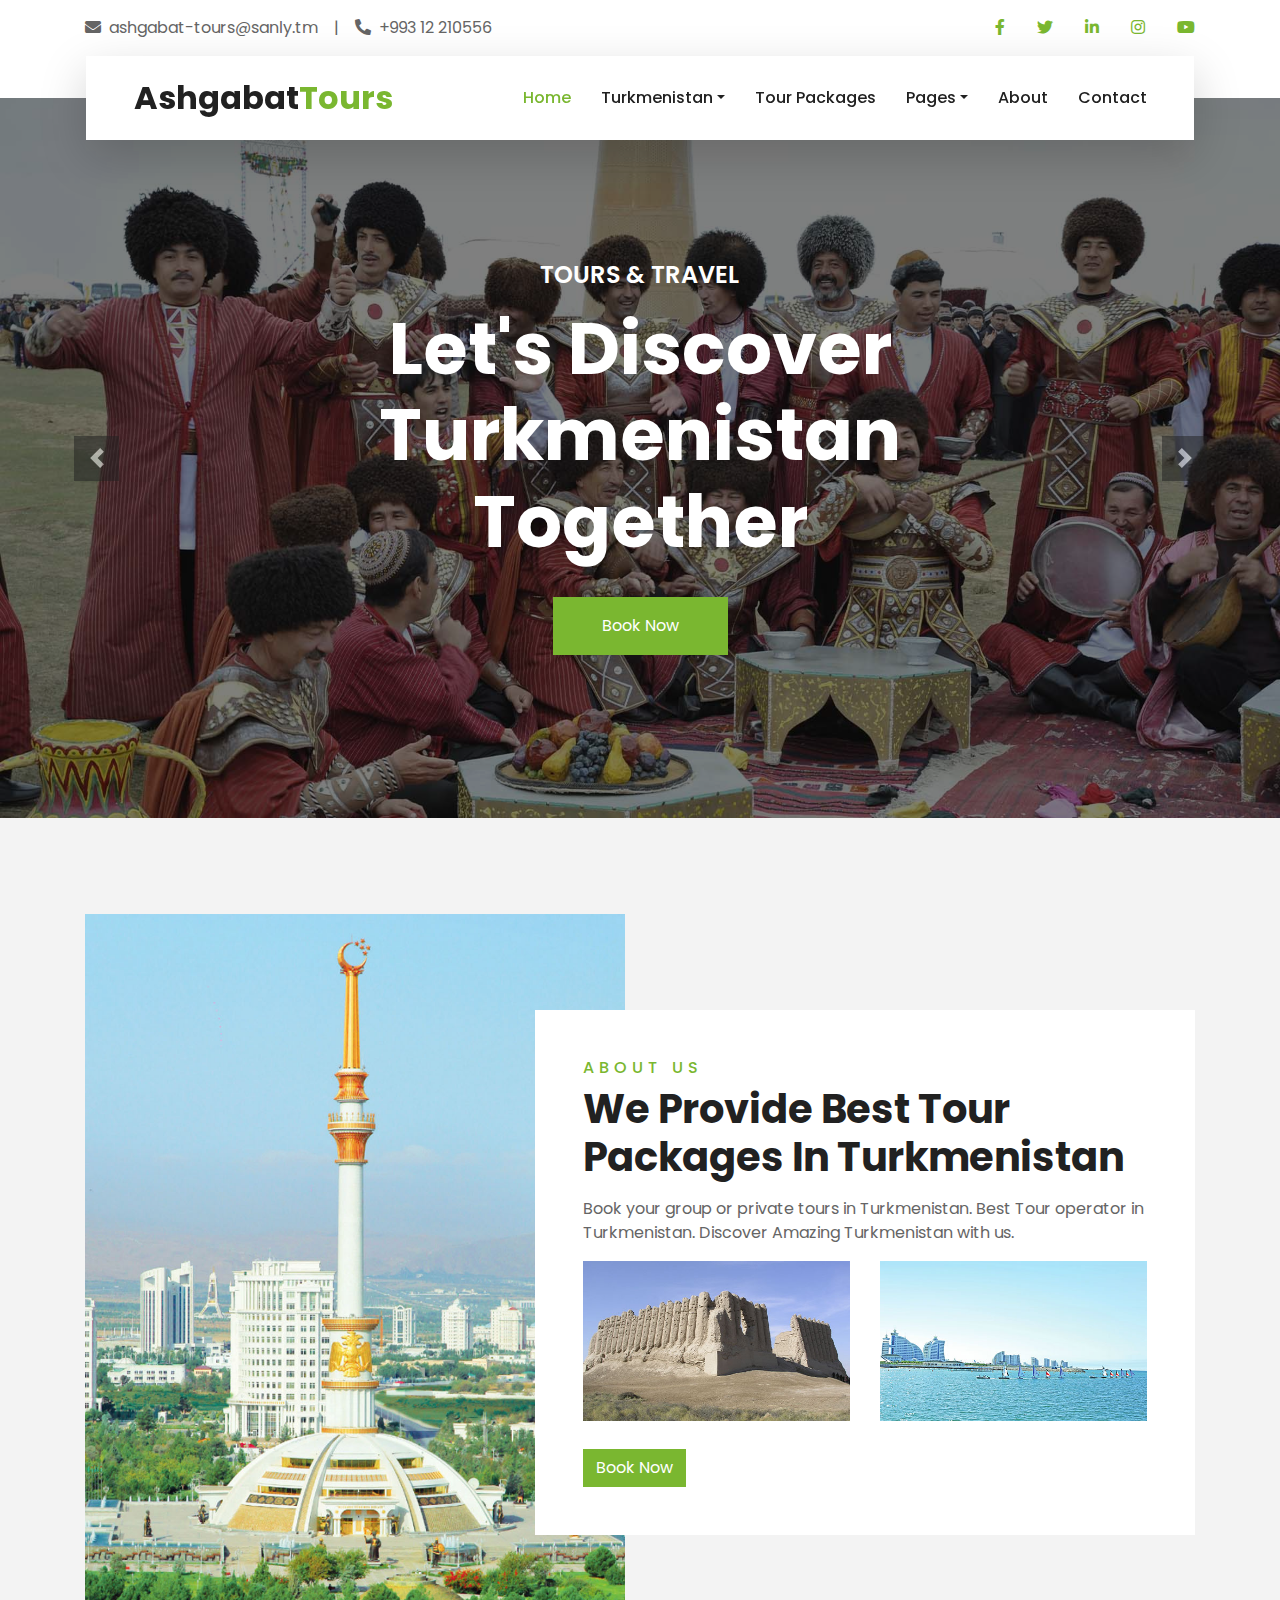
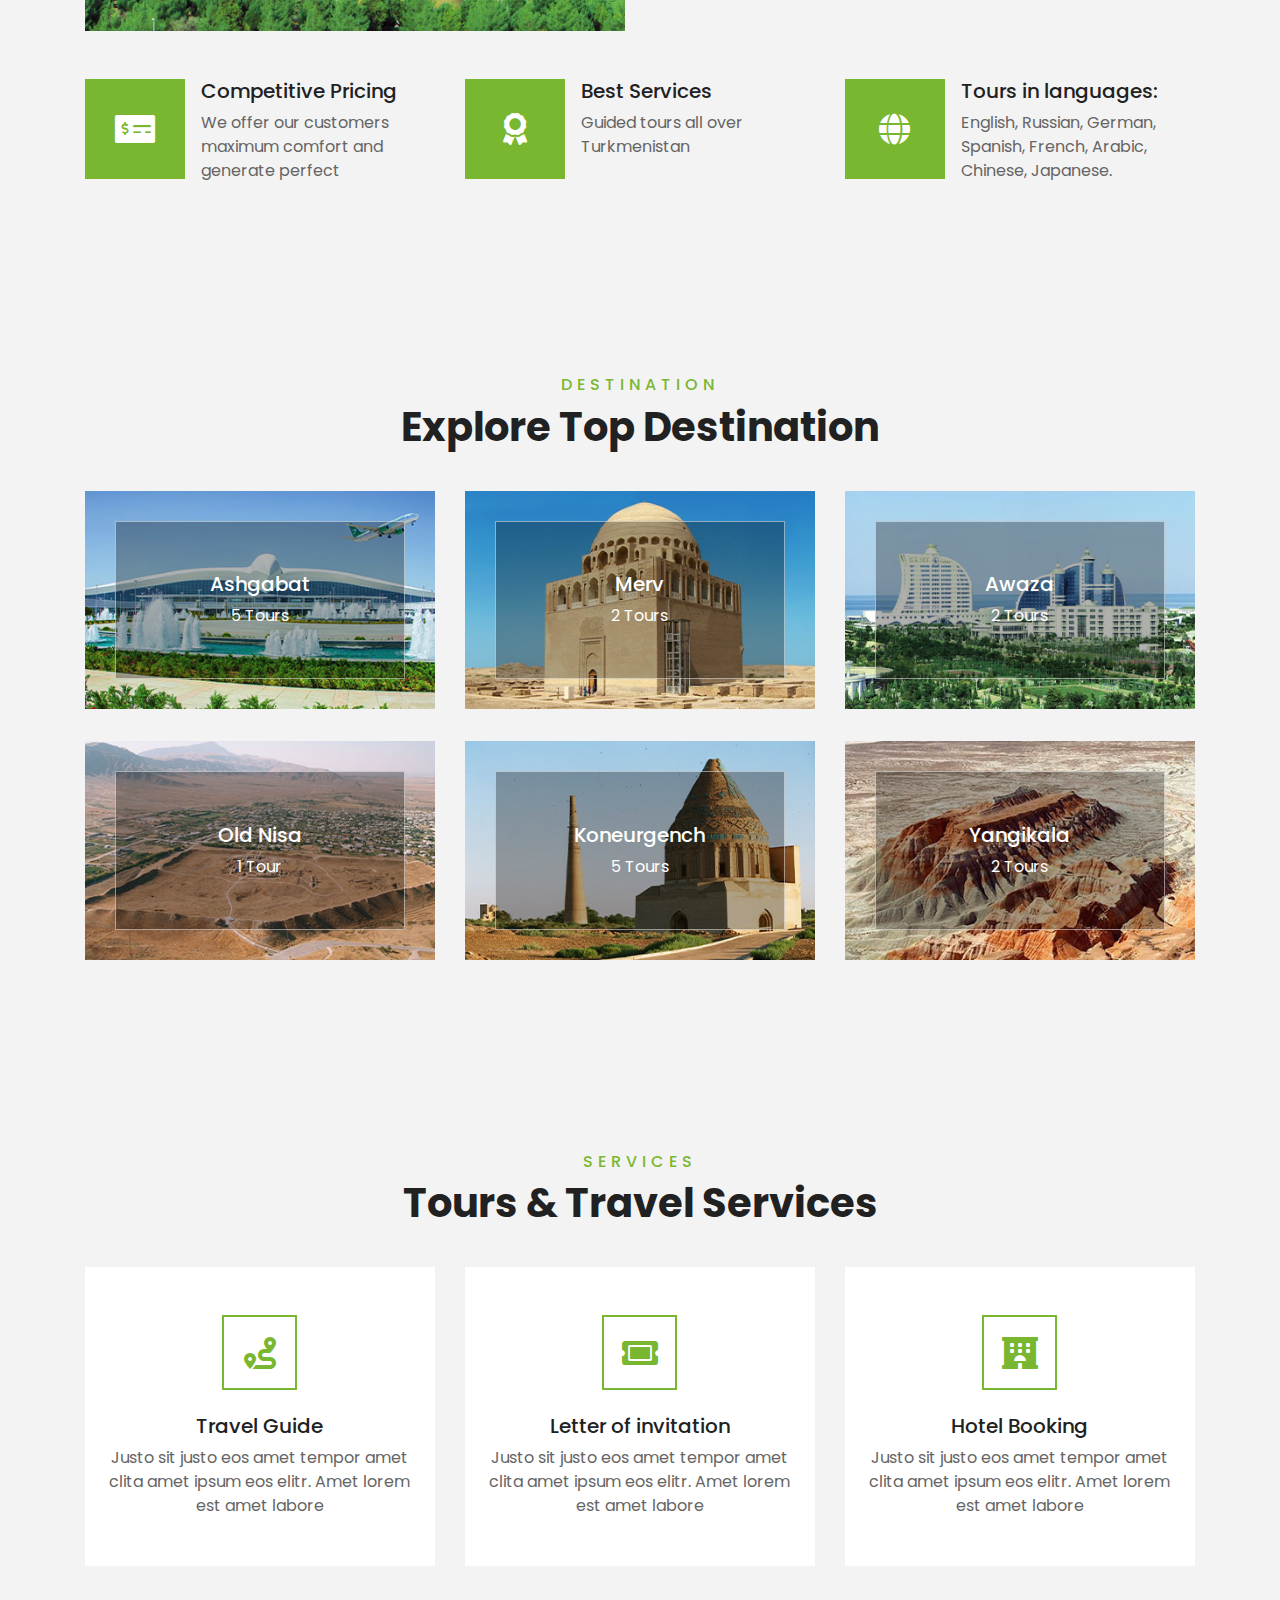
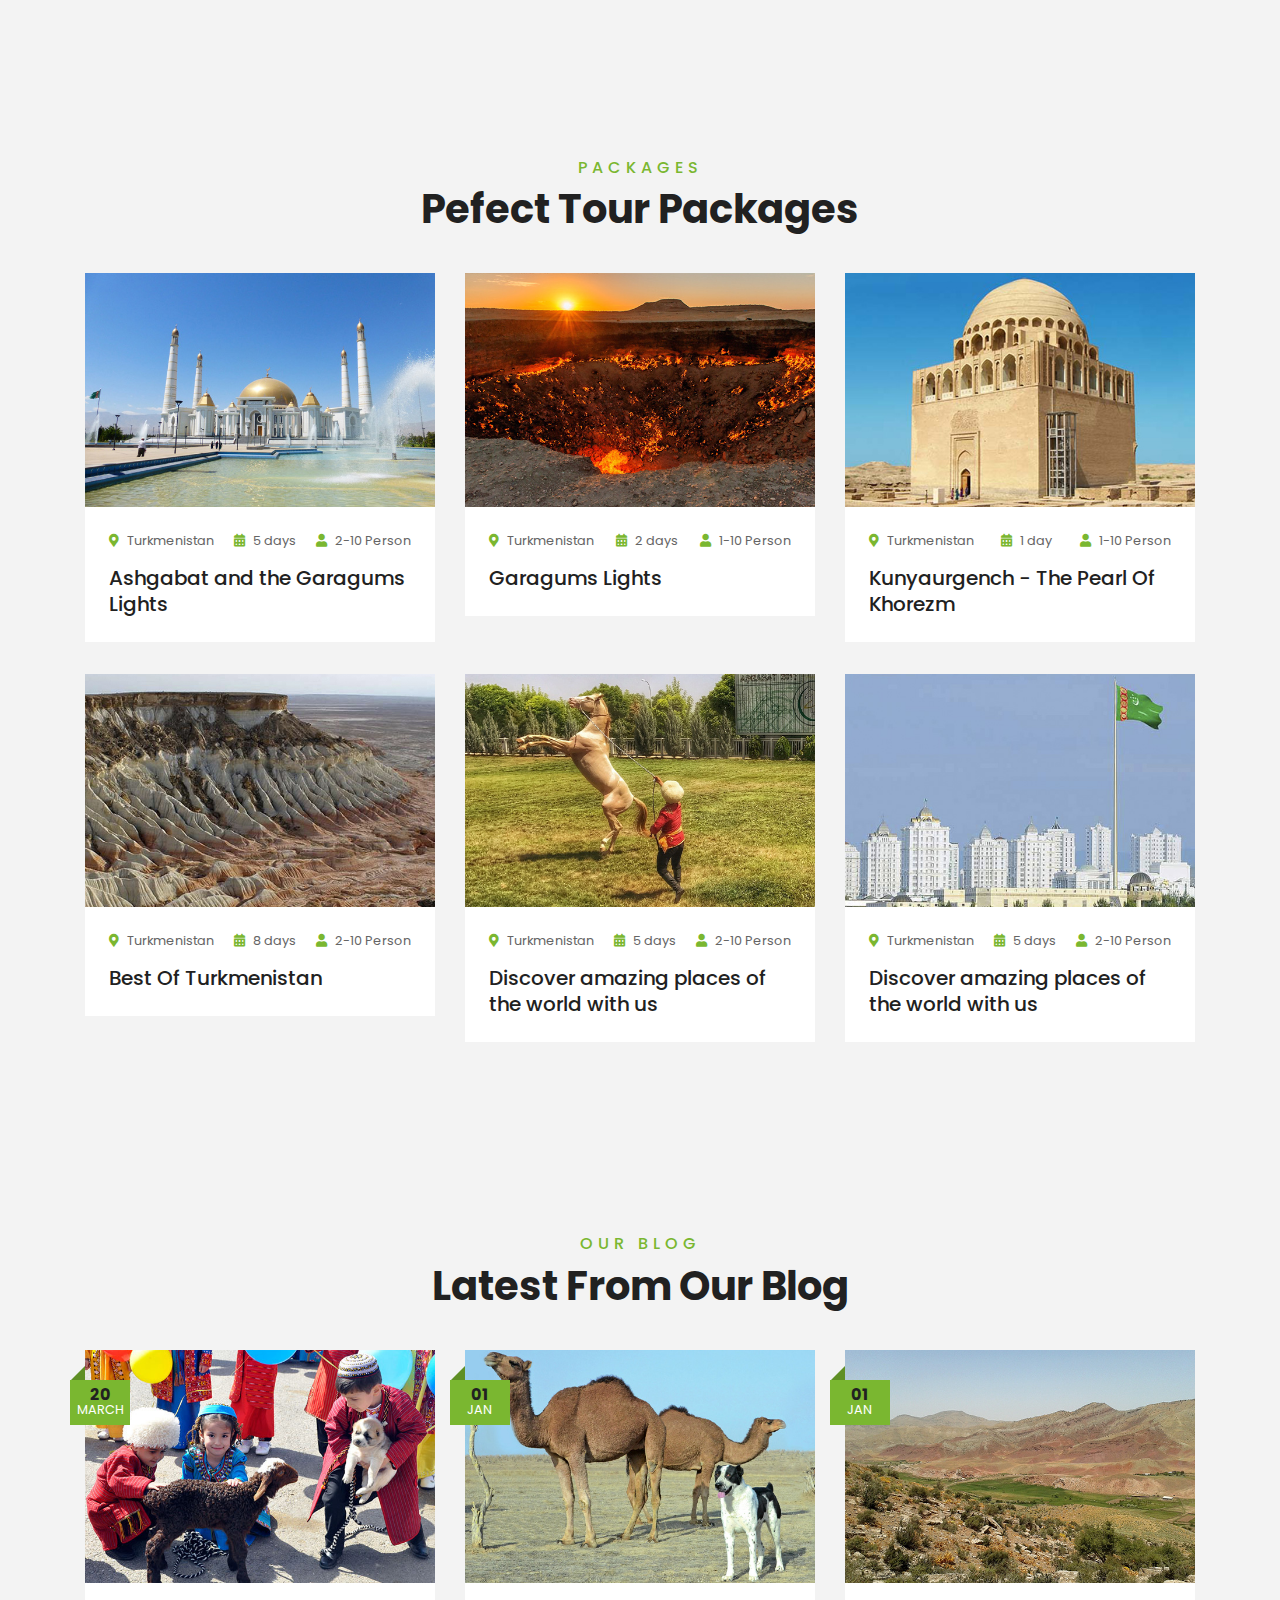
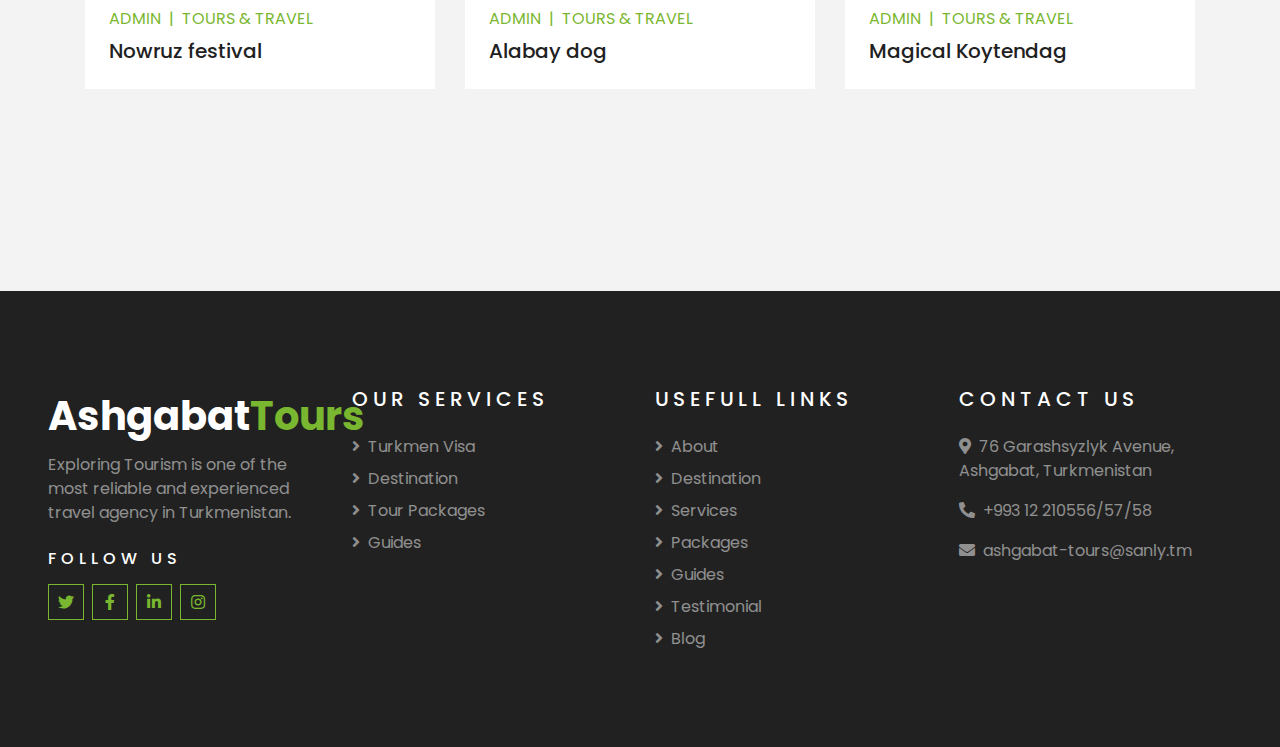
<file: index.html>
<!DOCTYPE html>
<html lang="en">

<head>
    <meta charset="utf-8">
    <title>Ashgabat Tours - Turkmenistan Tours and Travel</title>
    <meta content="width=device-width, initial-scale=1.0" name="viewport">
    <meta content="turkmenistan tours travel" name="keywords">
    <meta content="Exploring Tourism is one of the most reliable and experienced travel agency in Turkmenistan." name="description">

    <!-- Favicon -->
    <link href="img/favicon.ico" rel="icon">

    <!-- Google Web Fonts -->
    <link rel="preconnect" href="https://fonts.gstatic.com">
    <link href="https://fonts.googleapis.com/css2?family=Poppins:wght@400;500;600;700&display=swap" rel="stylesheet">

    <!-- Font Awesome -->
    <link href="https://cdnjs.cloudflare.com/ajax/libs/font-awesome/5.10.0/css/all.min.css" rel="stylesheet">

    <!-- Libraries Stylesheet -->
    <link href="lib/owlcarousel/assets/owl.carousel.min.css" rel="stylesheet">
    <link href="lib/tempusdominus/css/tempusdominus-bootstrap-4.min.css" rel="stylesheet" />

    <!-- Customized Bootstrap Stylesheet -->
    <link href="css/style.css" rel="stylesheet">
</head>

<body>
    <!-- Topbar Start -->
    <div class="container-fluid bg-light pt-3 d-none d-lg-block">
        <div class="container">
            <div class="row">
                <div class="col-lg-6 text-center text-lg-left mb-2 mb-lg-0">
                    <div class="d-inline-flex align-items-center">
                        <p><i class="fa fa-envelope mr-2"></i>ashgabat-tours@sanly.tm</p>
                        <p class="text-body px-3">|</p>
                        <p><i class="fa fa-phone-alt mr-2"></i>+993 12 210556</p>
                    </div>
                </div>
                <div class="col-lg-6 text-center text-lg-right">
                    <div class="d-inline-flex align-items-center">
                        <a class="text-primary px-3" href="">
                            <i class="fab fa-facebook-f"></i>
                        </a>
                        <a class="text-primary px-3" href="">
                            <i class="fab fa-twitter"></i>
                        </a>
                        <a class="text-primary px-3" href="">
                            <i class="fab fa-linkedin-in"></i>
                        </a>
                        <a class="text-primary px-3" href="">
                            <i class="fab fa-instagram"></i>
                        </a>
                        <a class="text-primary pl-3" href="">
                            <i class="fab fa-youtube"></i>
                        </a>
                    </div>
                </div>
            </div>
        </div>
    </div>
    <!-- Topbar End -->


    <!-- Navbar Start -->
    <div class="container-fluid position-relative nav-bar p-0">
        <div class="container-lg position-relative p-0 px-lg-3" style="z-index: 9;">
            <nav class="navbar navbar-expand-lg bg-light navbar-light shadow-lg py-3 py-lg-0 pl-3 pl-lg-5">
                <a href="" class="navbar-brand">
                    <h1 class="m-0 text-primary" style="font-size: 2rem;"><span class="text-dark">Ashgabat</span>Tours</h1>
                </a>
                <button type="button" class="navbar-toggler" data-toggle="collapse" data-target="#navbarCollapse">
                    <span class="navbar-toggler-icon"></span>
                </button>
                <div class="collapse navbar-collapse justify-content-between px-3" id="navbarCollapse">
                    <div class="navbar-nav ml-auto py-0">
                        <a href="index.html" class="nav-item nav-link active">Home</a>
                        <div class="nav-item dropdown">
                            <a href="#" class="nav-link dropdown-toggle" data-toggle="dropdown">Turkmenistan</a>
                            <div class="dropdown-menu border-0 rounded-0 m-0">
                                <a href="about-turkmenistan.html" class="dropdown-item">About Turkmenistan</a>
                                <a href="turkmen-visa.html" class="dropdown-item">Turkmen Visa</a>
                                <a href="destination.html" class="dropdown-item">Attractions of Turkmenistan</a>
                                <a href="guide.html" class="dropdown-item">Travel Guides</a>
                                <a href="testimonial.html" class="dropdown-item">Testimonial</a>
                            </div>
                        </div>
                        <a href="package.html" class="nav-item nav-link">Tour Packages</a>
                        <div class="nav-item dropdown">
                            <a href="#" class="nav-link dropdown-toggle" data-toggle="dropdown">Pages</a>
                            <div class="dropdown-menu border-0 rounded-0 m-0">
                                <a href="blog.html" class="dropdown-item">Blog Grid</a>
                                <a href="single.html" class="dropdown-item">Blog Detail</a>
                                <a href="destination.html" class="dropdown-item">Destination</a>
                                <a href="guide.html" class="dropdown-item">Travel Guides</a>
                                <a href="testimonial.html" class="dropdown-item">Testimonial</a>
                            </div>
                        </div>
                        <a href="about.html" class="nav-item nav-link">About</a>
                        <a href="contact.html" class="nav-item nav-link">Contact</a>
                    </div>
                </div>
            </nav>
        </div>
    </div>
    <!-- Navbar End -->


    <!-- Carousel Start -->
    <div class="container-fluid p-0">
        <div id="header-carousel" class="carousel slide" data-ride="carousel">
            <div class="carousel-inner">
                <div class="carousel-item active">
                    <img class="w-100" src="img/carousel-1.jpg" alt="Image">
                    <div class="carousel-caption d-flex flex-column align-items-center justify-content-center">
                        <div class="p-3" style="max-width: 900px;">
                            <h4 class="text-white text-uppercase mb-md-3">Tours & Travel</h4>
                            <h1 class="display-3 text-white mb-md-4">Let's Discover Turkmenistan Together</h1>
                            <a href="" class="btn btn-primary py-md-3 px-md-5 mt-2">Book Now</a>
                        </div>
                    </div>
                </div>
                <div class="carousel-item">
                    <img class="w-100" src="img/carousel-2.jpg" alt="Image">
                    <div class="carousel-caption d-flex flex-column align-items-center justify-content-center">
                        <div class="p-3" style="max-width: 900px;">
                            <h4 class="text-white text-uppercase mb-md-3">Tours & Travel</h4>
                            <h1 class="display-3 text-white mb-md-4">Discover Amazing Places</h1>
                            <a href="" class="btn btn-primary py-md-3 px-md-5 mt-2">Book Now</a>
                        </div>
                    </div>
                </div>
            </div>
            <a class="carousel-control-prev" href="#header-carousel" data-slide="prev">
                <div class="btn btn-dark" style="width: 45px; height: 45px;">
                    <span class="carousel-control-prev-icon mb-n2"></span>
                </div>
            </a>
            <a class="carousel-control-next" href="#header-carousel" data-slide="next">
                <div class="btn btn-dark" style="width: 45px; height: 45px;">
                    <span class="carousel-control-next-icon mb-n2"></span>
                </div>
            </a>
        </div>
    </div>
    <!-- Carousel End -->


    <!-- Booking Start -->
    <!-- <div class="container-fluid booking mt-5 pb-5">
        <div class="container pb-5">
            <div class="bg-light shadow" style="padding: 30px;">
                <div class="row align-items-center" style="min-height: 60px;">
                    <div class="col-md-10">
                        <div class="row">
                            <div class="col-md-3">
                                <div class="mb-3 mb-md-0">
                                    <select class="custom-select px-4" style="height: 47px;">
                                        <option selected>Destination</option>
                                        <option value="1">Destination 1</option>
                                        <option value="2">Destination 1</option>
                                        <option value="3">Destination 1</option>
                                    </select>
                                </div>
                            </div>
                            <div class="col-md-3">
                                <div class="mb-3 mb-md-0">
                                    <div class="date" id="date1" data-target-input="nearest">
                                        <input type="text" class="form-control p-4 datetimepicker-input" placeholder="Depart Date" data-target="#date1" data-toggle="datetimepicker" />
                                    </div>
                                </div>
                            </div>
                            <div class="col-md-3">
                                <div class="mb-3 mb-md-0">
                                    <div class="date" id="date2" data-target-input="nearest">
                                        <input type="text" class="form-control p-4 datetimepicker-input" placeholder="Return Date" data-target="#date2" data-toggle="datetimepicker" />
                                    </div>
                                </div>
                            </div>
                            <div class="col-md-3">
                                <div class="mb-3 mb-md-0">
                                    <select class="custom-select px-4" style="height: 47px;">
                                        <option selected>Duration</option>
                                        <option value="1">Duration 1</option>
                                        <option value="2">Duration 1</option>
                                        <option value="3">Duration 1</option>
                                    </select>
                                </div>
                            </div>
                        </div>
                    </div>
                    <div class="col-md-2">
                        <button class="btn btn-primary btn-block" type="submit" style="height: 47px; margin-top: -2px;">Submit</button>
                    </div>
                </div>
            </div>
        </div>
    </div> -->
    <!-- Booking End -->


    <!-- About Start -->
    <div class="container-fluid py-5">
        <div class="container pt-5">
            <div class="row">
                <div class="col-lg-6" style="min-height: 500px;">
                    <div class="position-relative h-100">
                        <img class="position-absolute w-100 h-100" src="img/about.jpg" style="object-fit: cover;">
                    </div>
                </div>
                <div class="col-lg-6 pt-5 pb-lg-5">
                    <div class="about-text bg-white p-4 p-lg-5 my-lg-5">
                        <h6 class="text-primary text-uppercase" style="letter-spacing: 5px;">About Us</h6>
                        <h1 class="mb-3">We Provide Best Tour Packages In Turkmenistan</h1>
                        <p>Book your group or private tours in Turkmenistan. Best Tour operator in Turkmenistan. Discover Amazing Turkmenistan with us. </p>
                        <div class="row mb-4">
                            <div class="col-6">
                                <img class="img-fluid" src="img/about-1.jpg" alt="">
                            </div>
                            <div class="col-6">
                                <img class="img-fluid" src="img/about-2.jpg" alt="">
                            </div>
                        </div>
                        <a href="" class="btn btn-primary mt-1">Book Now</a>
                    </div>
                </div>
            </div>
        </div>
    </div>
    <!-- About End -->


    <!-- Feature Start -->
    <div class="container-fluid pb-5">
        <div class="container pb-5">
            <div class="row">
                <div class="col-md-4">
                    <div class="d-flex mb-4 mb-lg-0">
                        <div class="d-flex flex-shrink-0 align-items-center justify-content-center bg-primary mr-3" style="height: 100px; width: 100px;">
                            <i class="fa fa-2x fa-money-check-alt text-white"></i>
                        </div>
                        <div class="d-flex flex-column">
                            <h5 class="">Competitive Pricing</h5>
                            <p class="m-0">We offer our customers maximum comfort and generate perfect</p>
                        </div>
                    </div>
                </div>
                <div class="col-md-4">
                    <div class="d-flex mb-4 mb-lg-0">
                        <div class="d-flex flex-shrink-0 align-items-center justify-content-center bg-primary mr-3" style="height: 100px; width: 100px;">
                            <i class="fa fa-2x fa-award text-white"></i>
                        </div>
                        <div class="d-flex flex-column">
                            <h5 class="">Best Services</h5>
                            <p class="m-0">Guided tours all over Turkmenistan</p>
                        </div>
                    </div>
                </div>
                <div class="col-md-4">
                    <div class="d-flex mb-4 mb-lg-0">
                        <div class="d-flex flex-shrink-0 align-items-center justify-content-center bg-primary mr-3" style="height: 100px; width: 100px;">
                            <i class="fa fa-2x fa-globe text-white"></i>
                        </div>
                        <div class="d-flex flex-column">
                            <h5 class="">Tours in languages:</h5>
                            <p class="m-0">English, Russian, German, Spanish, French, Arabic, Chinese, Japanese.</p>
                        </div>
                    </div>
                </div>
            </div>
        </div>
    </div>
    <!-- Feature End -->


    <!-- Destination Start -->
    <div class="container-fluid py-5">
        <div class="container pt-5 pb-3">
            <div class="text-center mb-3 pb-3">
                <h6 class="text-primary text-uppercase" style="letter-spacing: 5px;">Destination</h6>
                <h1>Explore Top Destination</h1>
            </div>
            <div class="row">
                <div class="col-lg-4 col-md-6 mb-4">
                    <div class="destination-item position-relative overflow-hidden mb-2">
                        <img class="img-fluid" src="img/destination-1.jpg" alt="">
                        <a class="destination-overlay text-white text-decoration-none" href="">
                            <h5 class="text-white">Ashgabat</h5>
                            <span>5 Tours</span>
                        </a>
                    </div>
                </div>
                <div class="col-lg-4 col-md-6 mb-4">
                    <div class="destination-item position-relative overflow-hidden mb-2">
                        <img class="img-fluid" src="img/destination-2.jpg" alt="">
                        <a class="destination-overlay text-white text-decoration-none" href="">
                            <h5 class="text-white">Merv</h5>
                            <span>2 Tours</span>
                        </a>
                    </div>
                </div>
                <div class="col-lg-4 col-md-6 mb-4">
                    <div class="destination-item position-relative overflow-hidden mb-2">
                        <img class="img-fluid" src="img/destination-3.jpg" alt="">
                        <a class="destination-overlay text-white text-decoration-none" href="">
                            <h5 class="text-white">Awaza</h5>
                            <span>2 Tours</span>
                        </a>
                    </div>
                </div>
                <div class="col-lg-4 col-md-6 mb-4">
                    <div class="destination-item position-relative overflow-hidden mb-2">
                        <img class="img-fluid" src="img/destination-4.jpg" alt="">
                        <a class="destination-overlay text-white text-decoration-none" href="">
                            <h5 class="text-white">Old Nisa</h5>
                            <span>1 Tour</span>
                        </a>
                    </div>
                </div>
                <div class="col-lg-4 col-md-6 mb-4">
                    <div class="destination-item position-relative overflow-hidden mb-2">
                        <img class="img-fluid" src="img/destination-5.jpg" alt="">
                        <a class="destination-overlay text-white text-decoration-none" href="">
                            <h5 class="text-white">Koneurgench</h5>
                            <span>5 Tours</span>
                        </a>
                    </div>
                </div>
                <div class="col-lg-4 col-md-6 mb-4">
                    <div class="destination-item position-relative overflow-hidden mb-2">
                        <img class="img-fluid" src="img/destination-6.jpg" alt="">
                        <a class="destination-overlay text-white text-decoration-none" href="">
                            <h5 class="text-white">Yangikala</h5>
                            <span>2 Tours</span>
                        </a>
                    </div>
                </div>
            </div>
        </div>
    </div>
    <!-- Destination Start -->


    <!-- Service Start -->
    <div class="container-fluid py-5">
        <div class="container pt-5 pb-3">
            <div class="text-center mb-3 pb-3">
                <h6 class="text-primary text-uppercase" style="letter-spacing: 5px;">Services</h6>
                <h1>Tours & Travel Services</h1>
            </div>
            <div class="row">
                <div class="col-lg-4 col-md-6 mb-4">
                    <div class="service-item bg-white text-center mb-2 py-5 px-4">
                        <i class="fa fa-2x fa-route mx-auto mb-4"></i>
                        <h5 class="mb-2">Travel Guide</h5>
                        <p class="m-0">Justo sit justo eos amet tempor amet clita amet ipsum eos elitr. Amet lorem est amet labore</p>
                    </div>
                </div>
                <div class="col-lg-4 col-md-6 mb-4">
                    <div class="service-item bg-white text-center mb-2 py-5 px-4">
                        <i class="fa fa-2x fa-ticket-alt mx-auto mb-4"></i>
                        <h5 class="mb-2">Letter of invitation</h5>
                        <p class="m-0">Justo sit justo eos amet tempor amet clita amet ipsum eos elitr. Amet lorem est amet labore</p>
                    </div>
                </div>
                <div class="col-lg-4 col-md-6 mb-4">
                    <div class="service-item bg-white text-center mb-2 py-5 px-4">
                        <i class="fa fa-2x fa-hotel mx-auto mb-4"></i>
                        <h5 class="mb-2">Hotel Booking</h5>
                        <p class="m-0">Justo sit justo eos amet tempor amet clita amet ipsum eos elitr. Amet lorem est amet labore</p>
                    </div>
                </div>
            </div>
        </div>
    </div>
    <!-- Service End -->


    <!-- Packages Start -->
    <div class="container-fluid py-5">
        <div class="container pt-5 pb-3">
            <div class="text-center mb-3 pb-3">
                <h6 class="text-primary text-uppercase" style="letter-spacing: 5px;">Packages</h6>
                <h1>Pefect Tour Packages</h1>
            </div>
            <div class="row">
                <div class="col-lg-4 col-md-6 mb-4">
                    <div class="package-item bg-white mb-2">
                        <img class="img-fluid" src="img/package-1.jpg" alt="">
                        <div class="p-4">
                            <div class="d-flex justify-content-between mb-3">
                                <small class="m-0"><i class="fa fa-map-marker-alt text-primary mr-2"></i>Turkmenistan</small>
                                <small class="m-0"><i class="fa fa-calendar-alt text-primary mr-2"></i>5 days</small>
                                <small class="m-0"><i class="fa fa-user text-primary mr-2"></i>2-10 Person</small>
                            </div>
                            <a class="h5 text-decoration-none" href="ashgabat-and-garagum.html">Ashgabat and the Garagums Lights</a>
                            <!-- <div class="border-top mt-4 pt-4">
                                <div class="d-flex justify-content-between">
                                    <h6 class="m-0"><i class="fa fa-star text-primary mr-2"></i>4.5 <small>(250)</small></h6>
                                    <h5 class="m-0">$350</h5>
                                </div>
                            </div> -->
                        </div>
                    </div>
                </div>
                <div class="col-lg-4 col-md-6 mb-4">
                    <div class="package-item bg-white mb-2">
                        <img class="img-fluid" src="img/package-2.jpg" alt="">
                        <div class="p-4">
                            <div class="d-flex justify-content-between mb-3">
                                <small class="m-0"><i class="fa fa-map-marker-alt text-primary mr-2"></i>Turkmenistan</small>
                                <small class="m-0"><i class="fa fa-calendar-alt text-primary mr-2"></i>2 days</small>
                                <small class="m-0"><i class="fa fa-user text-primary mr-2"></i>1-10 Person</small>
                            </div>
                            <a class="h5 text-decoration-none" href="garagums-lights.html">Garagums Lights</a>
                            <!-- <div class="border-top mt-4 pt-4">
                                <div class="d-flex justify-content-between">
                                    <h6 class="m-0"><i class="fa fa-star text-primary mr-2"></i>4.5 <small>(250)</small></h6>
                                    <h5 class="m-0">$350</h5>
                                </div>
                            </div> -->
                        </div>
                    </div>
                </div>
                <div class="col-lg-4 col-md-6 mb-4">
                    <div class="package-item bg-white mb-2">
                        <img class="img-fluid" src="img/package-3.jpg" alt="">
                        <div class="p-4">
                            <div class="d-flex justify-content-between mb-3">
                                <small class="m-0"><i class="fa fa-map-marker-alt text-primary mr-2"></i>Turkmenistan</small>
                                <small class="m-0"><i class="fa fa-calendar-alt text-primary mr-2"></i>1 day</small>
                                <small class="m-0"><i class="fa fa-user text-primary mr-2"></i>1-10 Person</small>
                            </div>
                            <a class="h5 text-decoration-none" href="kunyeurgench-pearl-of-khorezm.html">Kunyaurgench - The Pearl Of Khorezm</a>
                            <!-- <div class="border-top mt-4 pt-4">
                                <div class="d-flex justify-content-between">
                                    <h6 class="m-0"><i class="fa fa-star text-primary mr-2"></i>4.5 <small>(250)</small></h6>
                                    <h5 class="m-0">$350</h5>
                                </div>
                            </div> -->
                        </div>
                    </div>
                </div>
                <div class="col-lg-4 col-md-6 mb-4">
                    <div class="package-item bg-white mb-2">
                        <img class="img-fluid" src="img/package-4.jpg" alt="">
                        <div class="p-4">
                            <div class="d-flex justify-content-between mb-3">
                                <small class="m-0"><i class="fa fa-map-marker-alt text-primary mr-2"></i>Turkmenistan</small>
                                <small class="m-0"><i class="fa fa-calendar-alt text-primary mr-2"></i>8 days</small>
                                <small class="m-0"><i class="fa fa-user text-primary mr-2"></i>2-10 Person</small>
                            </div>
                            <a class="h5 text-decoration-none" href="best-of-turkmenistan.html">Best Of Turkmenistan</a>
                            <!-- <div class="border-top mt-4 pt-4">
                                <div class="d-flex justify-content-between">
                                    <h6 class="m-0"><i class="fa fa-star text-primary mr-2"></i>4.5 <small>(250)</small></h6>
                                    <h5 class="m-0">$350</h5>
                                </div>
                            </div> -->
                        </div>
                    </div>
                </div>
                <div class="col-lg-4 col-md-6 mb-4">
                    <div class="package-item bg-white mb-2">
                        <img class="img-fluid" src="img/package-5.jpg" alt="">
                        <div class="p-4">
                            <div class="d-flex justify-content-between mb-3">
                                <small class="m-0"><i class="fa fa-map-marker-alt text-primary mr-2"></i>Turkmenistan</small>
                                <small class="m-0"><i class="fa fa-calendar-alt text-primary mr-2"></i>5 days</small>
                                <small class="m-0"><i class="fa fa-user text-primary mr-2"></i>2-10 Person</small>
                            </div>
                            <a class="h5 text-decoration-none" href="">Discover amazing places of the world with us</a>
                            <!-- <div class="border-top mt-4 pt-4">
                                <div class="d-flex justify-content-between">
                                    <h6 class="m-0"><i class="fa fa-star text-primary mr-2"></i>4.5 <small>(250)</small></h6>
                                    <h5 class="m-0">$350</h5>
                                </div>
                            </div> -->
                        </div>
                    </div>
                </div>
                <div class="col-lg-4 col-md-6 mb-4">
                    <div class="package-item bg-white mb-2">
                        <img class="img-fluid" src="img/package-6.jpg" alt="">
                        <div class="p-4">
                            <div class="d-flex justify-content-between mb-3">
                                <small class="m-0"><i class="fa fa-map-marker-alt text-primary mr-2"></i>Turkmenistan</small>
                                <small class="m-0"><i class="fa fa-calendar-alt text-primary mr-2"></i>5 days</small>
                                <small class="m-0"><i class="fa fa-user text-primary mr-2"></i>2-10 Person</small>
                            </div>
                            <a class="h5 text-decoration-none" href="">Discover amazing places of the world with us</a>
                            <!-- <div class="border-top mt-4 pt-4">
                                <div class="d-flex justify-content-between">
                                    <h6 class="m-0"><i class="fa fa-star text-primary mr-2"></i>4.5 <small>(250)</small></h6>
                                    <h5 class="m-0">$350</h5>
                                </div>
                            </div> -->
                        </div>
                    </div>
                </div>
            </div>
        </div>
    </div>
    <!-- Packages End -->


    <!-- Registration Start -->
    <!-- <div class="container-fluid bg-registration py-5" style="margin: 90px 0;">
        <div class="container py-5">
            <div class="row align-items-center">
                <div class="col-lg-7 mb-5 mb-lg-0">
                    <div class="mb-4">
                        <h6 class="text-primary text-uppercase" style="letter-spacing: 5px;">Mega Offer</h6>
                        <h1 class="text-white"><span class="text-primary">30% OFF</span> For Honeymoon</h1>
                    </div>
                    <p class="text-white">Invidunt lorem justo sanctus clita. Erat lorem labore ea, justo dolor lorem ipsum ut sed eos, ipsum et dolor kasd sit ea justo. Erat justo sed sed diam. Ea et erat ut sed diam sea ipsum est dolor
                    </p>
                    <ul class="list-inline text-white m-0">
                        <li class="py-2"><i class="fa fa-check text-primary mr-3"></i>Labore eos amet dolor amet diam</li>
                        <li class="py-2"><i class="fa fa-check text-primary mr-3"></i>Etsea et sit dolor amet ipsum</li>
                        <li class="py-2"><i class="fa fa-check text-primary mr-3"></i>Diam dolor diam elitripsum vero.</li>
                    </ul>
                </div>
                <div class="col-lg-5">
                    <div class="card border-0">
                        <div class="card-header bg-primary text-center p-4">
                            <h1 class="text-white m-0">Sign Up Now</h1>
                        </div>
                        <div class="card-body rounded-bottom bg-white p-5">
                            <form>
                                <div class="form-group">
                                    <input type="text" class="form-control p-4" placeholder="Your name" required="required" />
                                </div>
                                <div class="form-group">
                                    <input type="email" class="form-control p-4" placeholder="Your email" required="required" />
                                </div>
                                <div class="form-group">
                                    <select class="custom-select px-4" style="height: 47px;">
                                        <option selected>Select a destination</option>
                                        <option value="1">destination 1</option>
                                        <option value="2">destination 1</option>
                                        <option value="3">destination 1</option>
                                    </select>
                                </div>
                                <div>
                                    <button class="btn btn-primary btn-block py-3" type="submit">Sign Up Now</button>
                                </div>
                            </form>
                        </div>
                    </div>
                </div>
            </div>
        </div>
    </div> -->
    <!-- Registration End -->


    <!-- Team Start -->
    <!-- <div class="container-fluid py-5">
        <div class="container pt-5 pb-3">
            <div class="text-center mb-3 pb-3">
                <h6 class="text-primary text-uppercase" style="letter-spacing: 5px;">Guides</h6>
                <h1>Our Travel Guides</h1>
            </div>
            <div class="row">
                <div class="col-lg-3 col-md-4 col-sm-6 pb-2">
                    <div class="team-item bg-white mb-4">
                        <div class="team-img position-relative overflow-hidden">
                            <img class="img-fluid w-100" src="img/team-1.jpg" alt="">
                            <div class="team-social">
                                <a class="btn btn-outline-primary btn-square" href=""><i class="fab fa-twitter"></i></a>
                                <a class="btn btn-outline-primary btn-square" href=""><i class="fab fa-facebook-f"></i></a>
                                <a class="btn btn-outline-primary btn-square" href=""><i class="fab fa-instagram"></i></a>
                                <a class="btn btn-outline-primary btn-square" href=""><i class="fab fa-linkedin-in"></i></a>
                            </div>
                        </div>
                        <div class="text-center py-4">
                            <h5 class="text-truncate">Batyr</h5>
                            <p class="m-0">Tourist Guide</p>
                        </div>
                    </div>
                </div>
                <div class="col-lg-3 col-md-4 col-sm-6 pb-2">
                    <div class="team-item bg-white mb-4">
                        <div class="team-img position-relative overflow-hidden">
                            <img class="img-fluid w-100" src="img/team-1.jpg" alt="">
                            <div class="team-social">
                                <a class="btn btn-outline-primary btn-square" href=""><i class="fab fa-twitter"></i></a>
                                <a class="btn btn-outline-primary btn-square" href=""><i class="fab fa-facebook-f"></i></a>
                                <a class="btn btn-outline-primary btn-square" href=""><i class="fab fa-instagram"></i></a>
                                <a class="btn btn-outline-primary btn-square" href=""><i class="fab fa-linkedin-in"></i></a>
                            </div>
                        </div>
                        <div class="text-center py-4">
                            <h5 class="text-truncate">Batyr</h5>
                            <p class="m-0">Tourist Guide</p>
                        </div>
                    </div>
                </div>
                <div class="col-lg-3 col-md-4 col-sm-6 pb-2">
                    <div class="team-item bg-white mb-4">
                        <div class="team-img position-relative overflow-hidden">
                            <img class="img-fluid w-100" src="img/team-1.jpg" alt="">
                            <div class="team-social">
                                <a class="btn btn-outline-primary btn-square" href=""><i class="fab fa-twitter"></i></a>
                                <a class="btn btn-outline-primary btn-square" href=""><i class="fab fa-facebook-f"></i></a>
                                <a class="btn btn-outline-primary btn-square" href=""><i class="fab fa-instagram"></i></a>
                                <a class="btn btn-outline-primary btn-square" href=""><i class="fab fa-linkedin-in"></i></a>
                            </div>
                        </div>
                        <div class="text-center py-4">
                            <h5 class="text-truncate">Batyr</h5>
                            <p class="m-0">Tourist Guide</p>
                        </div>
                    </div>
                </div>
                <div class="col-lg-3 col-md-4 col-sm-6 pb-2">
                    <div class="team-item bg-white mb-4">
                        <div class="team-img position-relative overflow-hidden">
                            <img class="img-fluid w-100" src="img/team-1.jpg" alt="">
                            <div class="team-social">
                                <a class="btn btn-outline-primary btn-square" href=""><i class="fab fa-twitter"></i></a>
                                <a class="btn btn-outline-primary btn-square" href=""><i class="fab fa-facebook-f"></i></a>
                                <a class="btn btn-outline-primary btn-square" href=""><i class="fab fa-instagram"></i></a>
                                <a class="btn btn-outline-primary btn-square" href=""><i class="fab fa-linkedin-in"></i></a>
                            </div>
                        </div>
                        <div class="text-center py-4">
                            <h5 class="text-truncate">Batyr</h5>
                            <p class="m-0">Tourist Guide</p>
                        </div>
                    </div>
                </div>
            </div>
        </div>
    </div> -->
    <!-- Team End -->


    <!-- Testimonial Start -->
    <!-- <div class="container-fluid py-5">
        <div class="container py-5">
            <div class="text-center mb-3 pb-3">
                <h6 class="text-primary text-uppercase" style="letter-spacing: 5px;">Testimonial</h6>
                <h1>What Say Our Clients</h1>
            </div>
            <div class="owl-carousel testimonial-carousel">
                <div class="text-center pb-4">
                    <img class="img-fluid mx-auto" src="img/testimonial-1.jpg" style="width: 100px; height: 100px;">
                    <div class="testimonial-text bg-white p-4 mt-n5">
                        <p class="mt-5">Dolor et eos labore, stet justo sed est sed. Diam sed sed dolor stet amet eirmod eos labore diam
                        </p>
                        <h5 class="text-truncate">Client Name</h5>
                        <span>Profession</span>
                    </div>
                </div>
                <div class="text-center">
                    <img class="img-fluid mx-auto" src="img/testimonial-2.jpg" style="width: 100px; height: 100px;">
                    <div class="testimonial-text bg-white p-4 mt-n5">
                        <p class="mt-5">Dolor et eos labore, stet justo sed est sed. Diam sed sed dolor stet amet eirmod eos labore diam
                        </p>
                        <h5 class="text-truncate">Client Name</h5>
                        <span>Profession</span>
                    </div>
                </div>
                <div class="text-center">
                    <img class="img-fluid mx-auto" src="img/testimonial-3.jpg" style="width: 100px; height: 100px;">
                    <div class="testimonial-text bg-white p-4 mt-n5">
                        <p class="mt-5">Dolor et eos labore, stet justo sed est sed. Diam sed sed dolor stet amet eirmod eos labore diam
                        </p>
                        <h5 class="text-truncate">Client Name</h5>
                        <span>Profession</span>
                    </div>
                </div>
                <div class="text-center">
                    <img class="img-fluid mx-auto" src="img/testimonial-4.jpg" style="width: 100px; height: 100px;">
                    <div class="testimonial-text bg-white p-4 mt-n5">
                        <p class="mt-5">Dolor et eos labore, stet justo sed est sed. Diam sed sed dolor stet amet eirmod eos labore diam
                        </p>
                        <h5 class="text-truncate">Client Name</h5>
                        <span>Profession</span>
                    </div>
                </div>
            </div>
        </div>
    </div> -->
    <!-- Testimonial End -->


    <!-- Blog Start -->
    <div class="container-fluid py-5">
        <div class="container pt-5 pb-3">
            <div class="text-center mb-3 pb-3">
                <h6 class="text-primary text-uppercase" style="letter-spacing: 5px;">Our Blog</h6>
                <h1>Latest From Our Blog</h1>
            </div>
            <div class="row pb-3">
                <div class="col-lg-4 col-md-6 mb-4 pb-2">
                    <div class="blog-item">
                        <div class="position-relative">
                            <img class="img-fluid w-100" src="img/blog-1.jpg" alt="">
                            <div class="blog-date">
                                <h6 class="font-weight-bold mb-n1">20</h6>
                                <small class="text-white text-uppercase">March</small>
                            </div>
                        </div>
                        <div class="bg-white p-4">
                            <div class="d-flex mb-2">
                                <a class="text-primary text-uppercase text-decoration-none" href="">Admin</a>
                                <span class="text-primary px-2">|</span>
                                <a class="text-primary text-uppercase text-decoration-none" href="">Tours & Travel</a>
                            </div>
                            <a class="h5 m-0 text-decoration-none" href="">Nowruz festival</a>
                        </div>
                    </div>
                </div>
                <div class="col-lg-4 col-md-6 mb-4 pb-2">
                    <div class="blog-item">
                        <div class="position-relative">
                            <img class="img-fluid w-100" src="img/blog-2.jpg" alt="">
                            <div class="blog-date">
                                <h6 class="font-weight-bold mb-n1">01</h6>
                                <small class="text-white text-uppercase">Jan</small>
                            </div>
                        </div>
                        <div class="bg-white p-4">
                            <div class="d-flex mb-2">
                                <a class="text-primary text-uppercase text-decoration-none" href="">Admin</a>
                                <span class="text-primary px-2">|</span>
                                <a class="text-primary text-uppercase text-decoration-none" href="">Tours & Travel</a>
                            </div>
                            <a class="h5 m-0 text-decoration-none" href="">Alabay dog</a>
                        </div>
                    </div>
                </div>
                <div class="col-lg-4 col-md-6 mb-4 pb-2">
                    <div class="blog-item">
                        <div class="position-relative">
                            <img class="img-fluid w-100" src="img/blog-3.jpg" alt="">
                            <div class="blog-date">
                                <h6 class="font-weight-bold mb-n1">01</h6>
                                <small class="text-white text-uppercase">Jan</small>
                            </div>
                        </div>
                        <div class="bg-white p-4">
                            <div class="d-flex mb-2">
                                <a class="text-primary text-uppercase text-decoration-none" href="">Admin</a>
                                <span class="text-primary px-2">|</span>
                                <a class="text-primary text-uppercase text-decoration-none" href="">Tours & Travel</a>
                            </div>
                            <a class="h5 m-0 text-decoration-none" href="">Magical Koytendag</a>
                        </div>
                    </div>
                </div>
            </div>
        </div>
    </div>
    <!-- Blog End -->


    <!-- Footer Start -->
    <div class="container-fluid bg-dark text-white-50 py-5 px-sm-3 px-lg-5" style="margin-top: 90px;">
        <div class="row pt-5">
            <div class="col-lg-3 col-md-6 mb-5">
                <a href="" class="navbar-brand">
                    <h1 class="text-primary"><span class="text-white">Ashgabat</span>Tours</h1>
                </a>
                <p>Exploring Tourism is one of the most reliable and experienced travel agency in Turkmenistan.</p>
                <h6 class="text-white text-uppercase mt-4 mb-3" style="letter-spacing: 5px;">Follow Us</h6>
                <div class="d-flex justify-content-start">
                    <a class="btn btn-outline-primary btn-square mr-2" href="#"><i class="fab fa-twitter"></i></a>
                    <a class="btn btn-outline-primary btn-square mr-2" href="#"><i class="fab fa-facebook-f"></i></a>
                    <a class="btn btn-outline-primary btn-square mr-2" href="#"><i class="fab fa-linkedin-in"></i></a>
                    <a class="btn btn-outline-primary btn-square" href="#"><i class="fab fa-instagram"></i></a>
                </div>
            </div>
            <div class="col-lg-3 col-md-6 mb-5">
                <h5 class="text-white text-uppercase mb-4" style="letter-spacing: 5px;">Our Services</h5>
                <div class="d-flex flex-column justify-content-start">
                    <a class="text-white-50 mb-2" href="#"><i class="fa fa-angle-right mr-2"></i>Turkmen Visa</a>
                    <a class="text-white-50 mb-2" href="#"><i class="fa fa-angle-right mr-2"></i>Destination</a>
                    <a class="text-white-50 mb-2" href="#"><i class="fa fa-angle-right mr-2"></i>Tour Packages</a>
                    <a class="text-white-50 mb-2" href="#"><i class="fa fa-angle-right mr-2"></i>Guides</a>
                </div>
            </div>
            <div class="col-lg-3 col-md-6 mb-5">
                <h5 class="text-white text-uppercase mb-4" style="letter-spacing: 5px;">Usefull Links</h5>
                <div class="d-flex flex-column justify-content-start">
                    <a class="text-white-50 mb-2" href="#"><i class="fa fa-angle-right mr-2"></i>About</a>
                    <a class="text-white-50 mb-2" href="#"><i class="fa fa-angle-right mr-2"></i>Destination</a>
                    <a class="text-white-50 mb-2" href="#"><i class="fa fa-angle-right mr-2"></i>Services</a>
                    <a class="text-white-50 mb-2" href="#"><i class="fa fa-angle-right mr-2"></i>Packages</a>
                    <a class="text-white-50 mb-2" href="#"><i class="fa fa-angle-right mr-2"></i>Guides</a>
                    <a class="text-white-50 mb-2" href="#"><i class="fa fa-angle-right mr-2"></i>Testimonial</a>
                    <a class="text-white-50" href="#"><i class="fa fa-angle-right mr-2"></i>Blog</a>
                </div>
            </div>
            <div class="col-lg-3 col-md-6 mb-5">
                <h5 class="text-white text-uppercase mb-4" style="letter-spacing: 5px;">Contact Us</h5>
                <p><i class="fa fa-map-marker-alt mr-2"></i>76 Garashsyzlyk Avenue, <br> Ashgabat, Turkmenistan </p>
                <p><i class="fa fa-phone-alt mr-2"></i>+993 12 210556/57/58</p>
                <p><i class="fa fa-envelope mr-2"></i>ashgabat-tours@sanly.tm</p>
                <!-- <h6 class="text-white text-uppercase mt-4 mb-3" style="letter-spacing: 5px;">Newsletter</h6>
                <div class="w-100">
                    <div class="input-group">
                        <input type="text" class="form-control border-light" style="padding: 25px;" placeholder="Your Email">
                        <div class="input-group-append">
                            <button class="btn btn-primary px-3">Sign Up</button>
                        </div>
                    </div>
                </div> -->
            </div>
        </div>
    </div>
    <!-- Footer End -->


    <!-- Back to Top -->
    <a href="#" class="btn btn-lg btn-primary btn-lg-square back-to-top"><i class="fa fa-angle-double-up"></i></a>


    <!-- JavaScript Libraries -->
    <script src="https://code.jquery.com/jquery-3.4.1.min.js"></script>
    <script src="https://stackpath.bootstrapcdn.com/bootstrap/4.4.1/js/bootstrap.bundle.min.js"></script>
    <script src="lib/easing/easing.min.js"></script>
    <script src="lib/owlcarousel/owl.carousel.min.js"></script>
    <script src="lib/tempusdominus/js/moment.min.js"></script>
    <script src="lib/tempusdominus/js/moment-timezone.min.js"></script>
    <script src="lib/tempusdominus/js/tempusdominus-bootstrap-4.min.js"></script>

    <!-- Contact Javascript File -->
    <script src="mail/jqBootstrapValidation.min.js"></script>
    <script src="mail/contact.js"></script>

    <!-- Template Javascript -->
    <script src="js/main.js"></script>
</body>

</html>
</file>
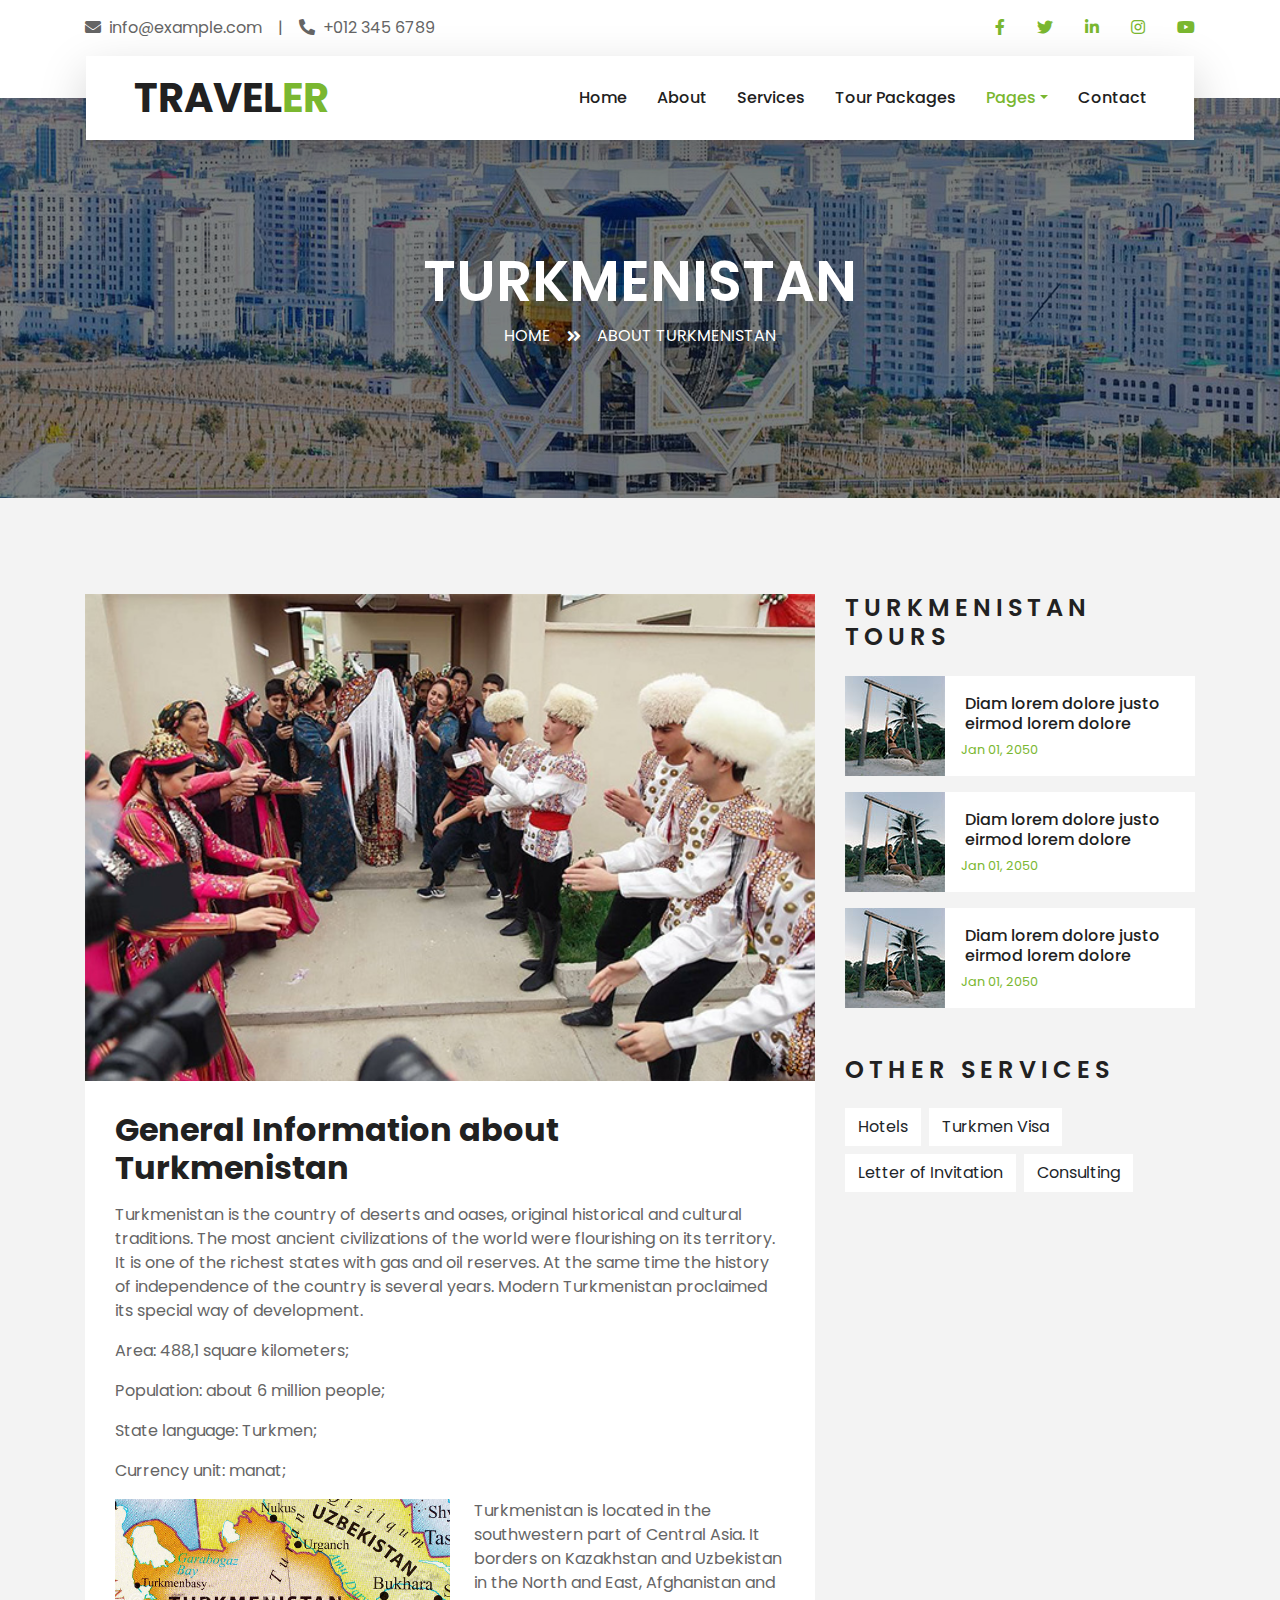
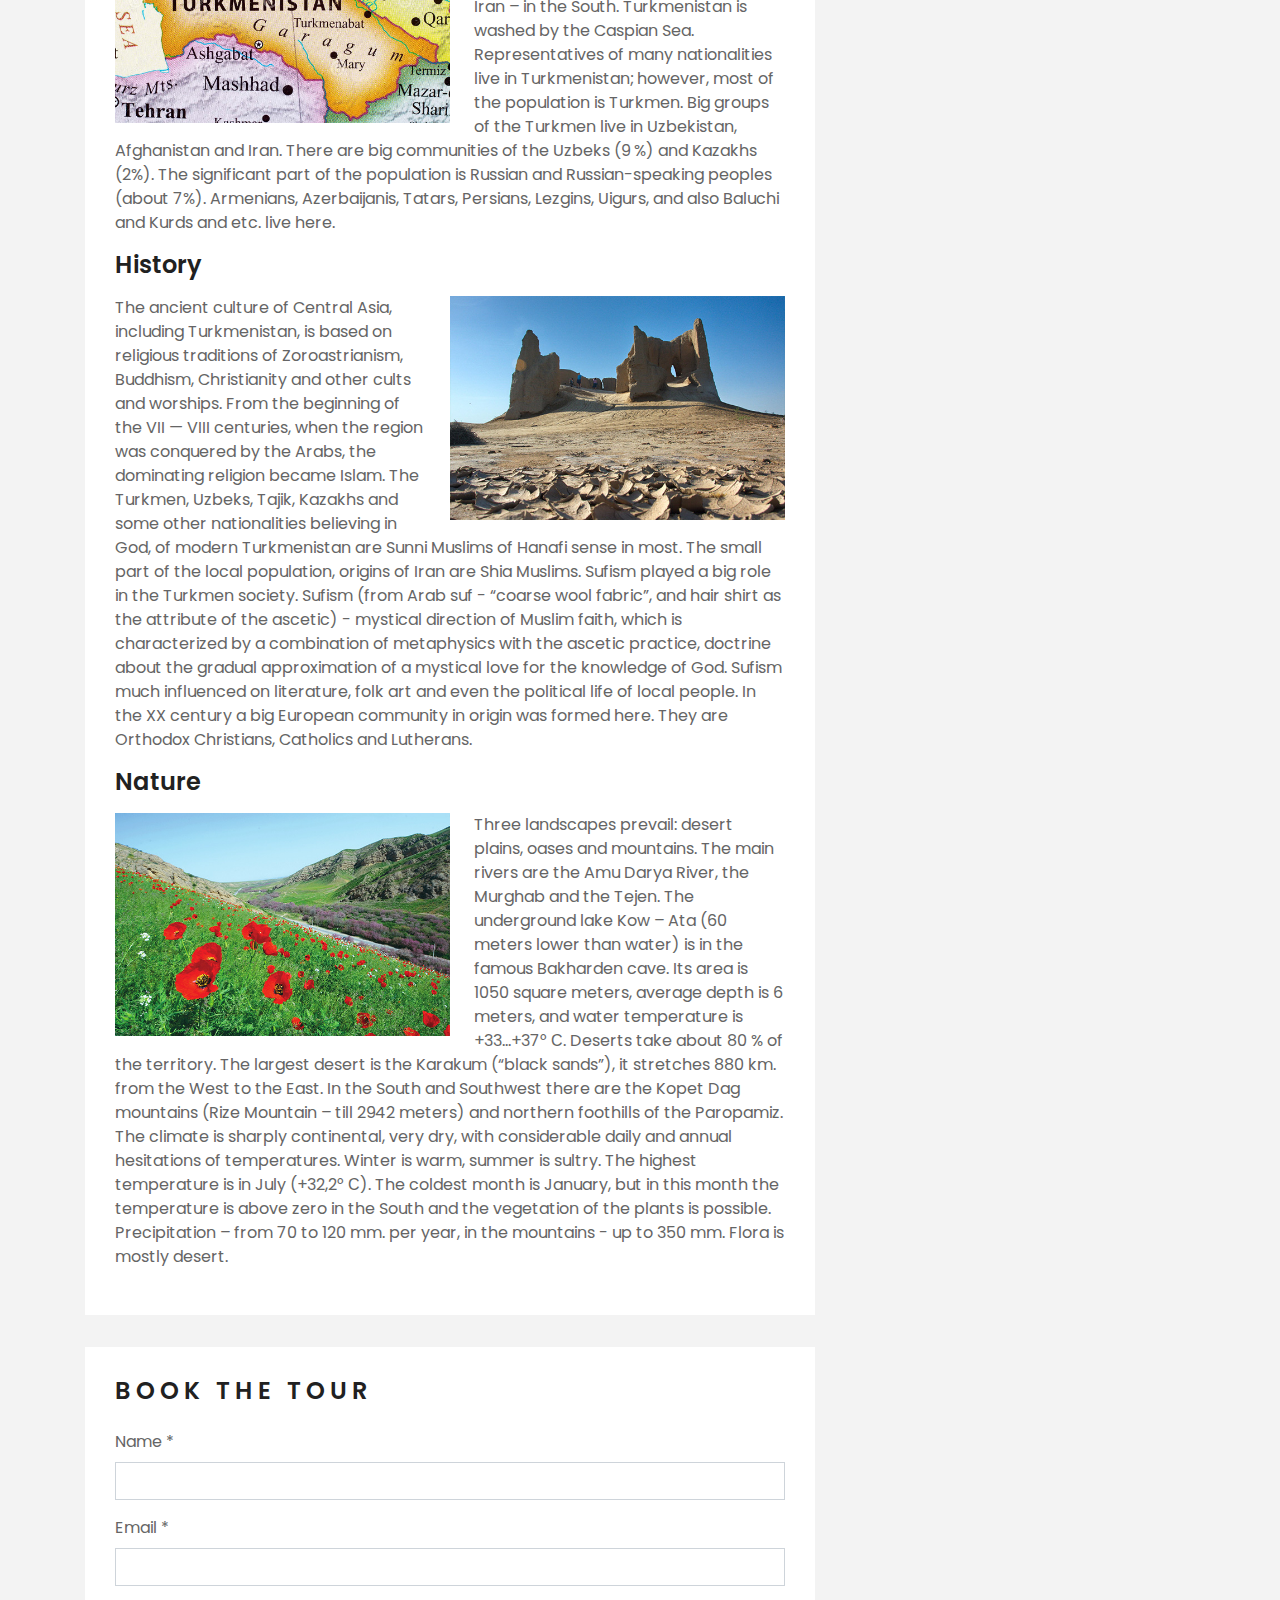
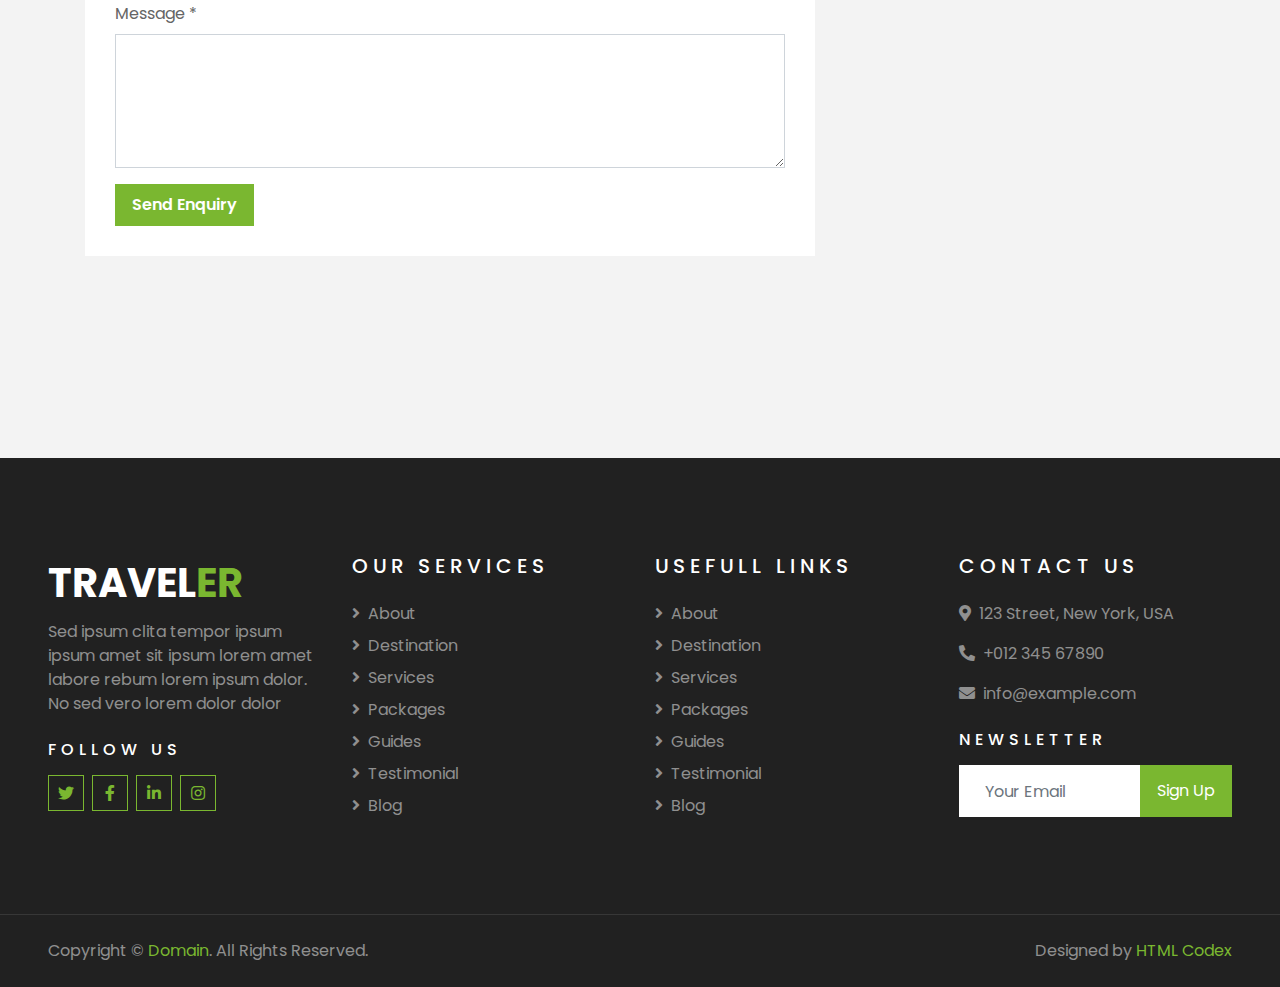
<file: about-turkmenistan.html>
<!DOCTYPE html>
<html lang="en">

<head>
    <meta charset="utf-8">
    <title>TRAVELER - Free Travel Website Template</title>
    <meta content="width=device-width, initial-scale=1.0" name="viewport">
    <meta content="Free HTML Templates" name="keywords">
    <meta content="Free HTML Templates" name="description">

    <!-- Favicon -->
    <link href="img/favicon.ico" rel="icon">

    <!-- Google Web Fonts -->
    <link rel="preconnect" href="https://fonts.gstatic.com">
    <link href="https://fonts.googleapis.com/css2?family=Poppins:wght@400;500;600;700&display=swap" rel="stylesheet">

    <!-- Font Awesome -->
    <link href="https://cdnjs.cloudflare.com/ajax/libs/font-awesome/5.10.0/css/all.min.css" rel="stylesheet">

    <!-- Libraries Stylesheet -->
    <link href="lib/owlcarousel/assets/owl.carousel.min.css" rel="stylesheet">
    <link href="lib/tempusdominus/css/tempusdominus-bootstrap-4.min.css" rel="stylesheet" />

    <!-- Customized Bootstrap Stylesheet -->
    <link href="css/style.css" rel="stylesheet">
</head>

<body>
    <!-- Topbar Start -->
    <div class="container-fluid bg-light pt-3 d-none d-lg-block">
        <div class="container">
            <div class="row">
                <div class="col-lg-6 text-center text-lg-left mb-2 mb-lg-0">
                    <div class="d-inline-flex align-items-center">
                        <p><i class="fa fa-envelope mr-2"></i>info@example.com</p>
                        <p class="text-body px-3">|</p>
                        <p><i class="fa fa-phone-alt mr-2"></i>+012 345 6789</p>
                    </div>
                </div>
                <div class="col-lg-6 text-center text-lg-right">
                    <div class="d-inline-flex align-items-center">
                        <a class="text-primary px-3" href="">
                            <i class="fab fa-facebook-f"></i>
                        </a>
                        <a class="text-primary px-3" href="">
                            <i class="fab fa-twitter"></i>
                        </a>
                        <a class="text-primary px-3" href="">
                            <i class="fab fa-linkedin-in"></i>
                        </a>
                        <a class="text-primary px-3" href="">
                            <i class="fab fa-instagram"></i>
                        </a>
                        <a class="text-primary pl-3" href="">
                            <i class="fab fa-youtube"></i>
                        </a>
                    </div>
                </div>
            </div>
        </div>
    </div>
    <!-- Topbar End -->


    <!-- Navbar Start -->
    <div class="container-fluid position-relative nav-bar p-0">
        <div class="container-lg position-relative p-0 px-lg-3" style="z-index: 9;">
            <nav class="navbar navbar-expand-lg bg-light navbar-light shadow-lg py-3 py-lg-0 pl-3 pl-lg-5">
                <a href="" class="navbar-brand">
                    <h1 class="m-0 text-primary"><span class="text-dark">TRAVEL</span>ER</h1>
                </a>
                <button type="button" class="navbar-toggler" data-toggle="collapse" data-target="#navbarCollapse">
                    <span class="navbar-toggler-icon"></span>
                </button>
                <div class="collapse navbar-collapse justify-content-between px-3" id="navbarCollapse">
                    <div class="navbar-nav ml-auto py-0">
                        <a href="index.html" class="nav-item nav-link">Home</a>
                        <a href="about.html" class="nav-item nav-link">About</a>
                        <a href="service.html" class="nav-item nav-link">Services</a>
                        <a href="package.html" class="nav-item nav-link">Tour Packages</a>
                        <div class="nav-item dropdown">
                            <a href="#" class="nav-link dropdown-toggle active" data-toggle="dropdown">Pages</a>
                            <div class="dropdown-menu border-0 rounded-0 m-0">
                                <a href="blog.html" class="dropdown-item">Blog Grid</a>
                                <a href="single.html" class="dropdown-item active">Blog Detail</a>
                                <a href="destination.html" class="dropdown-item">Destination</a>
                                <a href="guide.html" class="dropdown-item">Travel Guides</a>
                                <a href="testimonial.html" class="dropdown-item">Testimonial</a>
                            </div>
                        </div>
                        <a href="contact.html" class="nav-item nav-link">Contact</a>
                    </div>
                </div>
            </nav>
        </div>
    </div>
    <!-- Navbar End -->


    <!-- Header Start -->
    <div class="container-fluid page-header">
        <div class="container">
            <div class="d-flex flex-column align-items-center justify-content-center" style="min-height: 400px">
                <h3 class="display-4 text-white text-uppercase">Turkmenistan</h3>
                <div class="d-inline-flex text-white">
                    <p class="m-0 text-uppercase"><a class="text-white" href="">Home</a></p>
                    <i class="fa fa-angle-double-right pt-1 px-3"></i>
                    <p class="m-0 text-uppercase">About Turkmenistan</p>
                </div>
            </div>
        </div>
    </div>
    <!-- Header End -->

    <!-- Blog Start -->
    <div class="container-fluid py-5">
        <div class="container py-5">
            <div class="row">
                <div class="col-lg-8">
                    <!-- Blog Detail Start -->
                    <div class="pb-3">
                        <div class="blog-item">
                            <div class="position-relative">
                                <img class="img-fluid w-100" src="img/about-turkmenistan-1.jpg" alt="">
                            </div>
                        </div>
                        <div class="bg-white mb-3" style="padding: 30px;">
                            <h2 class="mb-3"> General Information about Turkmenistan</h2>
                            <p>Turkmenistan is the country of deserts and oases, original historical and cultural traditions. The most ancient civilizations of the world were flourishing on its territory. It is one of the richest states with gas and oil
                                reserves. At the same time the history of independence of the country is several years. Modern Turkmenistan proclaimed its special way of development.</p>
                            <p>Area: 488,1 square kilometers; </p>
                            <p> Population: about 6 million people;</p>
                            <p>State language: Turkmen;</p>
                            <p>Currency unit: manat;</p>
                            <img class="img-fluid w-50 float-left mr-4 mb-2" src="img/about-turkmenistan-2.jpg">
                            <p>Turkmenistan is located in the southwestern part of Central Asia. It borders on Kazakhstan and Uzbekistan in the North and East, Afghanistan and Iran – in the South. Turkmenistan is washed by the Caspian Sea. Representatives
                                of many nationalities live in Turkmenistan; however, most of the population is Turkmen. Big groups of the Turkmen live in Uzbekistan, Afghanistan and Iran. There are big communities of the Uzbeks (9 %) and Kazakhs (2%).
                                The significant part of the population is Russian and Russian-speaking peoples (about 7%). Armenians, Azerbaijanis, Tatars, Persians, Lezgins, Uigurs, and also Baluchi and Kurds and etc. live here.</p>
                            <h4 class="mb-3">History</h4>
                            <img class="img-fluid w-50 float-right ml-4 mb-2" src="img/about-turkmenistan-3.jpg">
                            <p>The ancient culture of Central Asia, including Turkmenistan, is based on religious traditions of Zoroastrianism, Buddhism, Christianity and other cults and worships. From the beginning of the VII — VIII centuries, when the
                                region was conquered by the Arabs, the dominating religion became Islam. The Turkmen, Uzbeks, Tajik, Kazakhs and some other nationalities believing in God, of modern Turkmenistan are Sunni Muslims of Hanafi sense in most.
                                The small part of the local population, origins of Iran are Shia Muslims. Sufism played a big role in the Turkmen society. Sufism (from Arab suf - “coarse wool fabric”, and hair shirt as the attribute of the ascetic) -
                                mystical direction of Muslim faith, which is characterized by a combination of metaphysics with the ascetic practice, doctrine about the gradual approximation of a mystical love for the knowledge of God. Sufism much influenced
                                on literature, folk art and even the political life of local people. In the XX century a big European community in origin was formed here. They are Orthodox Christians, Catholics and Lutherans.</p>
                            <h4 class="mb-3">Nature</h4>
                            <img class="img-fluid w-50 float-left mr-4 mb-2" src="img/about-turkmenistan-4.jpg">
                            <p>Three landscapes prevail: desert plains, oases and mountains. The main rivers are the Amu Darya River, the Murghab and the Tejen. The underground lake Kow – Ata (60 meters lower than water) is in the famous Bakharden cave.
                                Its area is 1050 square meters, average depth is 6 meters, and water temperature is +33...+37° С. Deserts take about 80 % of the territory. The largest desert is the Karakum (“black sands”), it stretches 880 km. from the
                                West to the East. In the South and Southwest there are the Kopet Dag mountains (Rize Mountain – till 2942 meters) and northern foothills of the Paropamiz. The climate is sharply continental, very dry, with considerable
                                daily and annual hesitations of temperatures. Winter is warm, summer is sultry. The highest temperature is in July (+32,2° С). The coldest month is January, but in this month the temperature is above zero in the South and
                                the vegetation of the plants is possible. Precipitation – from 70 to 120 mm. per year, in the mountains - up to 350 mm. Flora is mostly desert.</p>

                        </div>
                    </div>
                    <!-- Blog Detail End -->

                    <!-- Comment Form Start -->
                    <div class="bg-white mb-3" style="padding: 30px;">
                        <h4 class="text-uppercase mb-4" style="letter-spacing: 5px;">Book the tour</h4>
                        <form>
                            <div class="form-group">
                                <label for="name">Name *</label>
                                <input type="text" class="form-control" id="name">
                            </div>
                            <div class="form-group">
                                <label for="email">Email *</label>
                                <input type="email" class="form-control" id="email">
                            </div>
                            <div class="form-group">
                                <label for="message">Message *</label>
                                <textarea id="message" cols="30" rows="5" class="form-control"></textarea>
                            </div>
                            <div class="form-group mb-0">
                                <input type="submit" value="Send Enquiry" class="btn btn-primary font-weight-semi-bold py-2 px-3">
                            </div>
                        </form>
                    </div>
                    <!-- Comment Form End -->
                </div>

                <div class="col-lg-4 mt-5 mt-lg-0">
                    <!-- Similar Tours -->
                    <div class="mb-5">
                        <h4 class="text-uppercase mb-4" style="letter-spacing: 5px;">Turkmenistan Tours</h4>
                        <a class="d-flex align-items-center text-decoration-none bg-white mb-3" href="">
                            <img class="img-fluid" src="img/blog-100x100.jpg" alt="">
                            <div class="pl-3">
                                <h6 class="m-1">Diam lorem dolore justo eirmod lorem dolore</h6>
                                <small>Jan 01, 2050</small>
                            </div>
                        </a>
                        <a class="d-flex align-items-center text-decoration-none bg-white mb-3" href="">
                            <img class="img-fluid" src="img/blog-100x100.jpg" alt="">
                            <div class="pl-3">
                                <h6 class="m-1">Diam lorem dolore justo eirmod lorem dolore</h6>
                                <small>Jan 01, 2050</small>
                            </div>
                        </a>
                        <a class="d-flex align-items-center text-decoration-none bg-white mb-3" href="">
                            <img class="img-fluid" src="img/blog-100x100.jpg" alt="">
                            <div class="pl-3">
                                <h6 class="m-1">Diam lorem dolore justo eirmod lorem dolore</h6>
                                <small>Jan 01, 2050</small>
                            </div>
                        </a>
                    </div>


                    <!-- Tag Cloud -->
                    <div class="mb-5">
                        <h4 class="text-uppercase mb-4" style="letter-spacing: 5px;">Other Services</h4>
                        <div class="d-flex flex-wrap m-n1">
                            <a href="" class="btn btn-light m-1">Hotels</a>
                            <a href="" class="btn btn-light m-1">Turkmen Visa</a>
                            <a href="" class="btn btn-light m-1">Letter of Invitation</a>
                            <a href="" class="btn btn-light m-1">Consulting</a>
                        </div>
                    </div>
                </div>
            </div>
        </div>
    </div>
    <!-- Blog End -->


    <!-- Footer Start -->
    <div class="container-fluid bg-dark text-white-50 py-5 px-sm-3 px-lg-5" style="margin-top: 90px;">
        <div class="row pt-5">
            <div class="col-lg-3 col-md-6 mb-5">
                <a href="" class="navbar-brand">
                    <h1 class="text-primary"><span class="text-white">TRAVEL</span>ER</h1>
                </a>
                <p>Sed ipsum clita tempor ipsum ipsum amet sit ipsum lorem amet labore rebum lorem ipsum dolor. No sed vero lorem dolor dolor</p>
                <h6 class="text-white text-uppercase mt-4 mb-3" style="letter-spacing: 5px;">Follow Us</h6>
                <div class="d-flex justify-content-start">
                    <a class="btn btn-outline-primary btn-square mr-2" href="#"><i class="fab fa-twitter"></i></a>
                    <a class="btn btn-outline-primary btn-square mr-2" href="#"><i class="fab fa-facebook-f"></i></a>
                    <a class="btn btn-outline-primary btn-square mr-2" href="#"><i class="fab fa-linkedin-in"></i></a>
                    <a class="btn btn-outline-primary btn-square" href="#"><i class="fab fa-instagram"></i></a>
                </div>
            </div>
            <div class="col-lg-3 col-md-6 mb-5">
                <h5 class="text-white text-uppercase mb-4" style="letter-spacing: 5px;">Our Services</h5>
                <div class="d-flex flex-column justify-content-start">
                    <a class="text-white-50 mb-2" href="#"><i class="fa fa-angle-right mr-2"></i>About</a>
                    <a class="text-white-50 mb-2" href="#"><i class="fa fa-angle-right mr-2"></i>Destination</a>
                    <a class="text-white-50 mb-2" href="#"><i class="fa fa-angle-right mr-2"></i>Services</a>
                    <a class="text-white-50 mb-2" href="#"><i class="fa fa-angle-right mr-2"></i>Packages</a>
                    <a class="text-white-50 mb-2" href="#"><i class="fa fa-angle-right mr-2"></i>Guides</a>
                    <a class="text-white-50 mb-2" href="#"><i class="fa fa-angle-right mr-2"></i>Testimonial</a>
                    <a class="text-white-50" href="#"><i class="fa fa-angle-right mr-2"></i>Blog</a>
                </div>
            </div>
            <div class="col-lg-3 col-md-6 mb-5">
                <h5 class="text-white text-uppercase mb-4" style="letter-spacing: 5px;">Usefull Links</h5>
                <div class="d-flex flex-column justify-content-start">
                    <a class="text-white-50 mb-2" href="#"><i class="fa fa-angle-right mr-2"></i>About</a>
                    <a class="text-white-50 mb-2" href="#"><i class="fa fa-angle-right mr-2"></i>Destination</a>
                    <a class="text-white-50 mb-2" href="#"><i class="fa fa-angle-right mr-2"></i>Services</a>
                    <a class="text-white-50 mb-2" href="#"><i class="fa fa-angle-right mr-2"></i>Packages</a>
                    <a class="text-white-50 mb-2" href="#"><i class="fa fa-angle-right mr-2"></i>Guides</a>
                    <a class="text-white-50 mb-2" href="#"><i class="fa fa-angle-right mr-2"></i>Testimonial</a>
                    <a class="text-white-50" href="#"><i class="fa fa-angle-right mr-2"></i>Blog</a>
                </div>
            </div>
            <div class="col-lg-3 col-md-6 mb-5">
                <h5 class="text-white text-uppercase mb-4" style="letter-spacing: 5px;">Contact Us</h5>
                <p><i class="fa fa-map-marker-alt mr-2"></i>123 Street, New York, USA</p>
                <p><i class="fa fa-phone-alt mr-2"></i>+012 345 67890</p>
                <p><i class="fa fa-envelope mr-2"></i>info@example.com</p>
                <h6 class="text-white text-uppercase mt-4 mb-3" style="letter-spacing: 5px;">Newsletter</h6>
                <div class="w-100">
                    <div class="input-group">
                        <input type="text" class="form-control border-light" style="padding: 25px;" placeholder="Your Email">
                        <div class="input-group-append">
                            <button class="btn btn-primary px-3">Sign Up</button>
                        </div>
                    </div>
                </div>
            </div>
        </div>
    </div>
    <div class="container-fluid bg-dark text-white border-top py-4 px-sm-3 px-md-5" style="border-color: rgba(256, 256, 256, .1) !important;">
        <div class="row">
            <div class="col-lg-6 text-center text-md-left mb-3 mb-md-0">
                <p class="m-0 text-white-50">Copyright &copy; <a href="#">Domain</a>. All Rights Reserved.</a>
                </p>
            </div>
            <div class="col-lg-6 text-center text-md-right">
                <p class="m-0 text-white-50">Designed by <a href="https://htmlcodex.com">HTML Codex</a>
                </p>
            </div>
        </div>
    </div>
    <!-- Footer End -->


    <!-- Back to Top -->
    <a href="#" class="btn btn-lg btn-primary btn-lg-square back-to-top"><i class="fa fa-angle-double-up"></i></a>


    <!-- JavaScript Libraries -->
    <script src="https://code.jquery.com/jquery-3.4.1.min.js"></script>
    <script src="https://stackpath.bootstrapcdn.com/bootstrap/4.4.1/js/bootstrap.bundle.min.js"></script>
    <script src="lib/easing/easing.min.js"></script>
    <script src="lib/owlcarousel/owl.carousel.min.js"></script>
    <script src="lib/tempusdominus/js/moment.min.js"></script>
    <script src="lib/tempusdominus/js/moment-timezone.min.js"></script>
    <script src="lib/tempusdominus/js/tempusdominus-bootstrap-4.min.js"></script>

    <!-- Contact Javascript File -->
    <script src="mail/jqBootstrapValidation.min.js"></script>
    <script src="mail/contact.js"></script>

    <!-- Template Javascript -->
    <script src="js/main.js"></script>
</body>

</html>
</file>
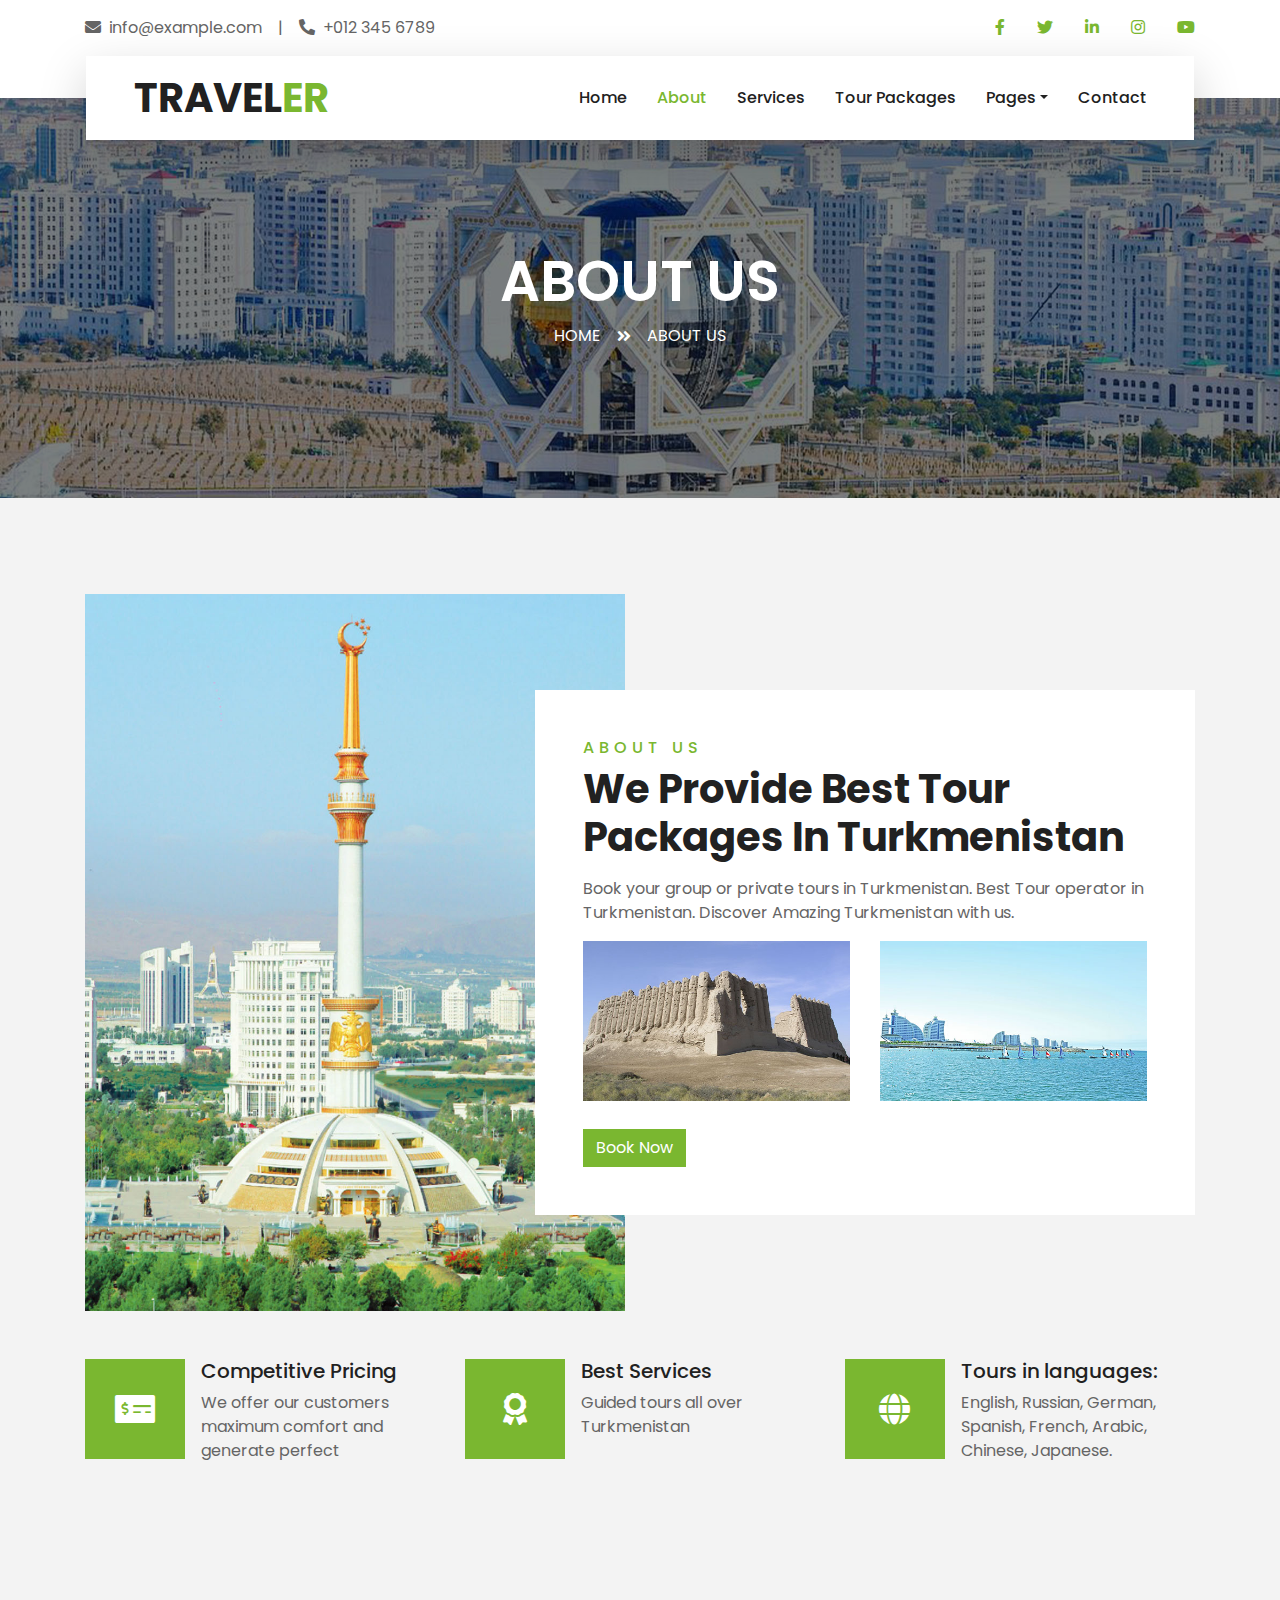
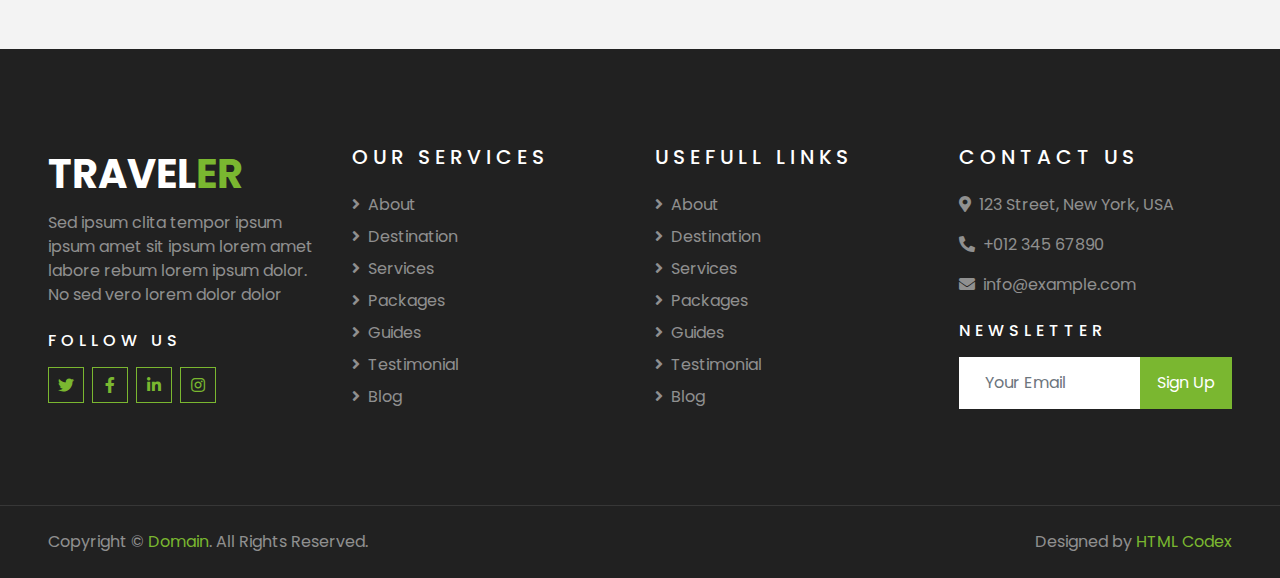
<file: about.html>
<!DOCTYPE html>
<html lang="en">

<head>
    <meta charset="utf-8">
    <title>TRAVELER - Free Travel Website Template</title>
    <meta content="width=device-width, initial-scale=1.0" name="viewport">
    <meta content="Free HTML Templates" name="keywords">
    <meta content="Free HTML Templates" name="description">

    <!-- Favicon -->
    <link href="img/favicon.ico" rel="icon">

    <!-- Google Web Fonts -->
    <link rel="preconnect" href="https://fonts.gstatic.com">
    <link href="https://fonts.googleapis.com/css2?family=Poppins:wght@400;500;600;700&display=swap" rel="stylesheet">

    <!-- Font Awesome -->
    <link href="https://cdnjs.cloudflare.com/ajax/libs/font-awesome/5.10.0/css/all.min.css" rel="stylesheet">

    <!-- Libraries Stylesheet -->
    <link href="lib/owlcarousel/assets/owl.carousel.min.css" rel="stylesheet">
    <link href="lib/tempusdominus/css/tempusdominus-bootstrap-4.min.css" rel="stylesheet" />

    <!-- Customized Bootstrap Stylesheet -->
    <link href="css/style.css" rel="stylesheet">
</head>

<body>
    <!-- Topbar Start -->
    <div class="container-fluid bg-light pt-3 d-none d-lg-block">
        <div class="container">
            <div class="row">
                <div class="col-lg-6 text-center text-lg-left mb-2 mb-lg-0">
                    <div class="d-inline-flex align-items-center">
                        <p><i class="fa fa-envelope mr-2"></i>info@example.com</p>
                        <p class="text-body px-3">|</p>
                        <p><i class="fa fa-phone-alt mr-2"></i>+012 345 6789</p>
                    </div>
                </div>
                <div class="col-lg-6 text-center text-lg-right">
                    <div class="d-inline-flex align-items-center">
                        <a class="text-primary px-3" href="">
                            <i class="fab fa-facebook-f"></i>
                        </a>
                        <a class="text-primary px-3" href="">
                            <i class="fab fa-twitter"></i>
                        </a>
                        <a class="text-primary px-3" href="">
                            <i class="fab fa-linkedin-in"></i>
                        </a>
                        <a class="text-primary px-3" href="">
                            <i class="fab fa-instagram"></i>
                        </a>
                        <a class="text-primary pl-3" href="">
                            <i class="fab fa-youtube"></i>
                        </a>
                    </div>
                </div>
            </div>
        </div>
    </div>
    <!-- Topbar End -->


    <!-- Navbar Start -->
    <div class="container-fluid position-relative nav-bar p-0">
        <div class="container-lg position-relative p-0 px-lg-3" style="z-index: 9;">
            <nav class="navbar navbar-expand-lg bg-light navbar-light shadow-lg py-3 py-lg-0 pl-3 pl-lg-5">
                <a href="" class="navbar-brand">
                    <h1 class="m-0 text-primary"><span class="text-dark">TRAVEL</span>ER</h1>
                </a>
                <button type="button" class="navbar-toggler" data-toggle="collapse" data-target="#navbarCollapse">
                    <span class="navbar-toggler-icon"></span>
                </button>
                <div class="collapse navbar-collapse justify-content-between px-3" id="navbarCollapse">
                    <div class="navbar-nav ml-auto py-0">
                        <a href="index.html" class="nav-item nav-link">Home</a>
                        <a href="about.html" class="nav-item nav-link active">About</a>
                        <a href="service.html" class="nav-item nav-link">Services</a>
                        <a href="package.html" class="nav-item nav-link">Tour Packages</a>
                        <div class="nav-item dropdown">
                            <a href="#" class="nav-link dropdown-toggle" data-toggle="dropdown">Pages</a>
                            <div class="dropdown-menu border-0 rounded-0 m-0">
                                <a href="blog.html" class="dropdown-item">Blog Grid</a>
                                <a href="single.html" class="dropdown-item">Blog Detail</a>
                                <a href="destination.html" class="dropdown-item">Destination</a>
                                <a href="guide.html" class="dropdown-item">Travel Guides</a>
                                <a href="testimonial.html" class="dropdown-item">Testimonial</a>
                            </div>
                        </div>
                        <a href="contact.html" class="nav-item nav-link">Contact</a>
                    </div>
                </div>
            </nav>
        </div>
    </div>
    <!-- Navbar End -->


    <!-- Header Start -->
    <div class="container-fluid page-header">
        <div class="container">
            <div class="d-flex flex-column align-items-center justify-content-center" style="min-height: 400px">
                <h3 class="display-4 text-white text-uppercase">About Us</h3>
                <div class="d-inline-flex text-white">
                    <p class="m-0 text-uppercase"><a class="text-white" href="index.html">Home</a></p>
                    <i class="fa fa-angle-double-right pt-1 px-3"></i>
                    <p class="m-0 text-uppercase">About Us</p>
                </div>
            </div>
        </div>
    </div>
    <!-- Header End -->

    <!-- About Start -->
    <div class="container-fluid py-5">
        <div class="container pt-5">
            <div class="row">
                <div class="col-lg-6" style="min-height: 500px;">
                    <div class="position-relative h-100">
                        <img class="position-absolute w-100 h-100" src="img/about.jpg" style="object-fit: cover;">
                    </div>
                </div>
                <div class="col-lg-6 pt-5 pb-lg-5">
                    <div class="about-text bg-white p-4 p-lg-5 my-lg-5">
                        <h6 class="text-primary text-uppercase" style="letter-spacing: 5px;">About Us</h6>
                        <h1 class="mb-3">We Provide Best Tour Packages In Turkmenistan</h1>
                        <p>Book your group or private tours in Turkmenistan. Best Tour operator in Turkmenistan. Discover Amazing Turkmenistan with us. </p>
                        <div class="row mb-4">
                            <div class="col-6">
                                <img class="img-fluid" src="img/about-1.jpg" alt="">
                            </div>
                            <div class="col-6">
                                <img class="img-fluid" src="img/about-2.jpg" alt="">
                            </div>
                        </div>
                        <a href="" class="btn btn-primary mt-1">Book Now</a>
                    </div>
                </div>
            </div>
        </div>
    </div>
    <!-- About End -->


    <!-- Feature Start -->
    <div class="container-fluid pb-5">
        <div class="container pb-5">
            <div class="row">
                <div class="col-md-4">
                    <div class="d-flex mb-4 mb-lg-0">
                        <div class="d-flex flex-shrink-0 align-items-center justify-content-center bg-primary mr-3" style="height: 100px; width: 100px;">
                            <i class="fa fa-2x fa-money-check-alt text-white"></i>
                        </div>
                        <div class="d-flex flex-column">
                            <h5 class="">Competitive Pricing</h5>
                            <p class="m-0">We offer our customers maximum comfort and generate perfect</p>
                        </div>
                    </div>
                </div>
                <div class="col-md-4">
                    <div class="d-flex mb-4 mb-lg-0">
                        <div class="d-flex flex-shrink-0 align-items-center justify-content-center bg-primary mr-3" style="height: 100px; width: 100px;">
                            <i class="fa fa-2x fa-award text-white"></i>
                        </div>
                        <div class="d-flex flex-column">
                            <h5 class="">Best Services</h5>
                            <p class="m-0">Guided tours all over Turkmenistan</p>
                        </div>
                    </div>
                </div>
                <div class="col-md-4">
                    <div class="d-flex mb-4 mb-lg-0">
                        <div class="d-flex flex-shrink-0 align-items-center justify-content-center bg-primary mr-3" style="height: 100px; width: 100px;">
                            <i class="fa fa-2x fa-globe text-white"></i>
                        </div>
                        <div class="d-flex flex-column">
                            <h5 class="">Tours in languages:</h5>
                            <p class="m-0">English, Russian, German, Spanish, French, Arabic, Chinese, Japanese.</p>
                        </div>
                    </div>
                </div>
            </div>
        </div>
    </div>
    <!-- Feature End -->


    <!-- Footer Start -->
    <div class="container-fluid bg-dark text-white-50 py-5 px-sm-3 px-lg-5" style="margin-top: 90px;">
        <div class="row pt-5">
            <div class="col-lg-3 col-md-6 mb-5">
                <a href="" class="navbar-brand">
                    <h1 class="text-primary"><span class="text-white">TRAVEL</span>ER</h1>
                </a>
                <p>Sed ipsum clita tempor ipsum ipsum amet sit ipsum lorem amet labore rebum lorem ipsum dolor. No sed vero lorem dolor dolor</p>
                <h6 class="text-white text-uppercase mt-4 mb-3" style="letter-spacing: 5px;">Follow Us</h6>
                <div class="d-flex justify-content-start">
                    <a class="btn btn-outline-primary btn-square mr-2" href="#"><i class="fab fa-twitter"></i></a>
                    <a class="btn btn-outline-primary btn-square mr-2" href="#"><i class="fab fa-facebook-f"></i></a>
                    <a class="btn btn-outline-primary btn-square mr-2" href="#"><i class="fab fa-linkedin-in"></i></a>
                    <a class="btn btn-outline-primary btn-square" href="#"><i class="fab fa-instagram"></i></a>
                </div>
            </div>
            <div class="col-lg-3 col-md-6 mb-5">
                <h5 class="text-white text-uppercase mb-4" style="letter-spacing: 5px;">Our Services</h5>
                <div class="d-flex flex-column justify-content-start">
                    <a class="text-white-50 mb-2" href="#"><i class="fa fa-angle-right mr-2"></i>About</a>
                    <a class="text-white-50 mb-2" href="#"><i class="fa fa-angle-right mr-2"></i>Destination</a>
                    <a class="text-white-50 mb-2" href="#"><i class="fa fa-angle-right mr-2"></i>Services</a>
                    <a class="text-white-50 mb-2" href="#"><i class="fa fa-angle-right mr-2"></i>Packages</a>
                    <a class="text-white-50 mb-2" href="#"><i class="fa fa-angle-right mr-2"></i>Guides</a>
                    <a class="text-white-50 mb-2" href="#"><i class="fa fa-angle-right mr-2"></i>Testimonial</a>
                    <a class="text-white-50" href="#"><i class="fa fa-angle-right mr-2"></i>Blog</a>
                </div>
            </div>
            <div class="col-lg-3 col-md-6 mb-5">
                <h5 class="text-white text-uppercase mb-4" style="letter-spacing: 5px;">Usefull Links</h5>
                <div class="d-flex flex-column justify-content-start">
                    <a class="text-white-50 mb-2" href="#"><i class="fa fa-angle-right mr-2"></i>About</a>
                    <a class="text-white-50 mb-2" href="#"><i class="fa fa-angle-right mr-2"></i>Destination</a>
                    <a class="text-white-50 mb-2" href="#"><i class="fa fa-angle-right mr-2"></i>Services</a>
                    <a class="text-white-50 mb-2" href="#"><i class="fa fa-angle-right mr-2"></i>Packages</a>
                    <a class="text-white-50 mb-2" href="#"><i class="fa fa-angle-right mr-2"></i>Guides</a>
                    <a class="text-white-50 mb-2" href="#"><i class="fa fa-angle-right mr-2"></i>Testimonial</a>
                    <a class="text-white-50" href="#"><i class="fa fa-angle-right mr-2"></i>Blog</a>
                </div>
            </div>
            <div class="col-lg-3 col-md-6 mb-5">
                <h5 class="text-white text-uppercase mb-4" style="letter-spacing: 5px;">Contact Us</h5>
                <p><i class="fa fa-map-marker-alt mr-2"></i>123 Street, New York, USA</p>
                <p><i class="fa fa-phone-alt mr-2"></i>+012 345 67890</p>
                <p><i class="fa fa-envelope mr-2"></i>info@example.com</p>
                <h6 class="text-white text-uppercase mt-4 mb-3" style="letter-spacing: 5px;">Newsletter</h6>
                <div class="w-100">
                    <div class="input-group">
                        <input type="text" class="form-control border-light" style="padding: 25px;" placeholder="Your Email">
                        <div class="input-group-append">
                            <button class="btn btn-primary px-3">Sign Up</button>
                        </div>
                    </div>
                </div>
            </div>
        </div>
    </div>
    <div class="container-fluid bg-dark text-white border-top py-4 px-sm-3 px-md-5" style="border-color: rgba(256, 256, 256, .1) !important;">
        <div class="row">
            <div class="col-lg-6 text-center text-md-left mb-3 mb-md-0">
                <p class="m-0 text-white-50">Copyright &copy; <a href="#">Domain</a>. All Rights Reserved.</a>
                </p>
            </div>
            <div class="col-lg-6 text-center text-md-right">
                <p class="m-0 text-white-50">Designed by <a href="https://htmlcodex.com">HTML Codex</a>
                </p>
            </div>
        </div>
    </div>
    <!-- Footer End -->


    <!-- Back to Top -->
    <a href="#" class="btn btn-lg btn-primary btn-lg-square back-to-top"><i class="fa fa-angle-double-up"></i></a>


    <!-- JavaScript Libraries -->
    <script src="https://code.jquery.com/jquery-3.4.1.min.js"></script>
    <script src="https://stackpath.bootstrapcdn.com/bootstrap/4.4.1/js/bootstrap.bundle.min.js"></script>
    <script src="lib/easing/easing.min.js"></script>
    <script src="lib/owlcarousel/owl.carousel.min.js"></script>
    <script src="lib/tempusdominus/js/moment.min.js"></script>
    <script src="lib/tempusdominus/js/moment-timezone.min.js"></script>
    <script src="lib/tempusdominus/js/tempusdominus-bootstrap-4.min.js"></script>

    <!-- Contact Javascript File -->
    <script src="mail/jqBootstrapValidation.min.js"></script>
    <script src="mail/contact.js"></script>

    <!-- Template Javascript -->
    <script src="js/main.js"></script>
</body>

</html>
</file>
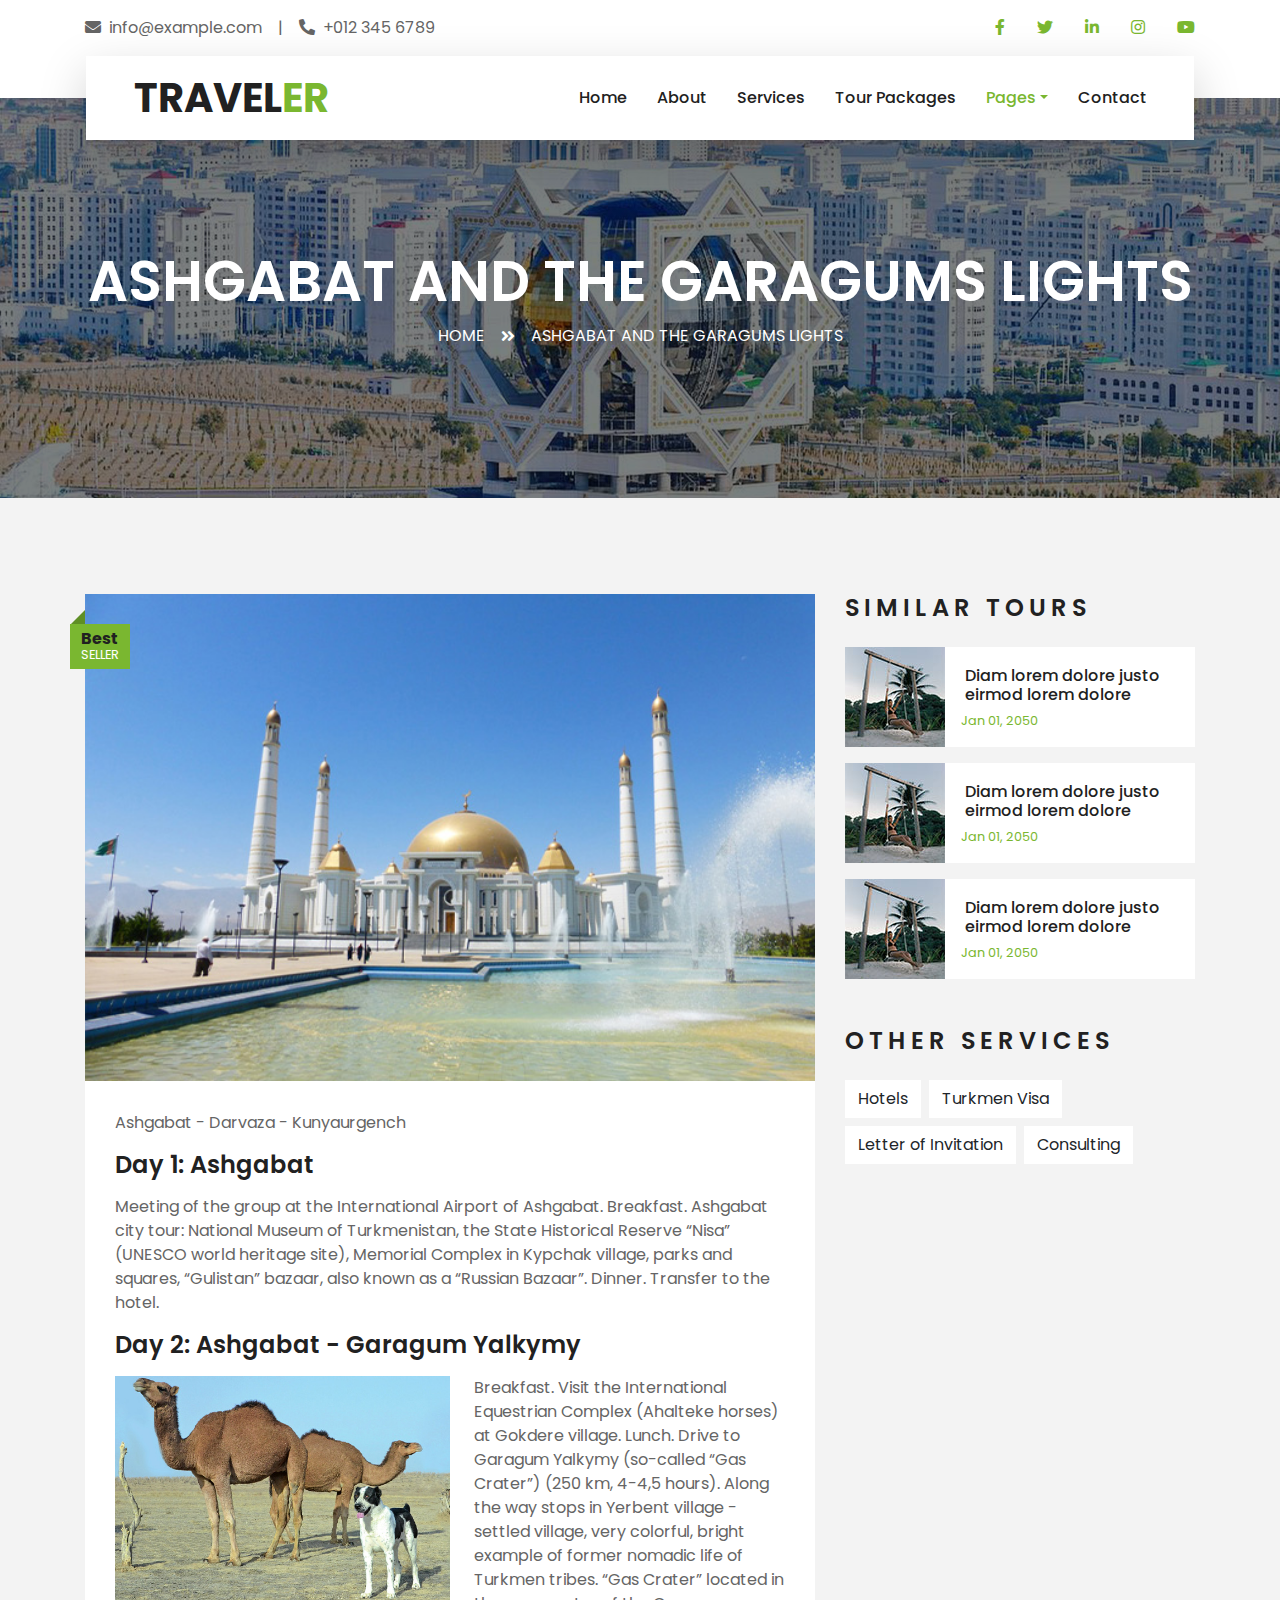
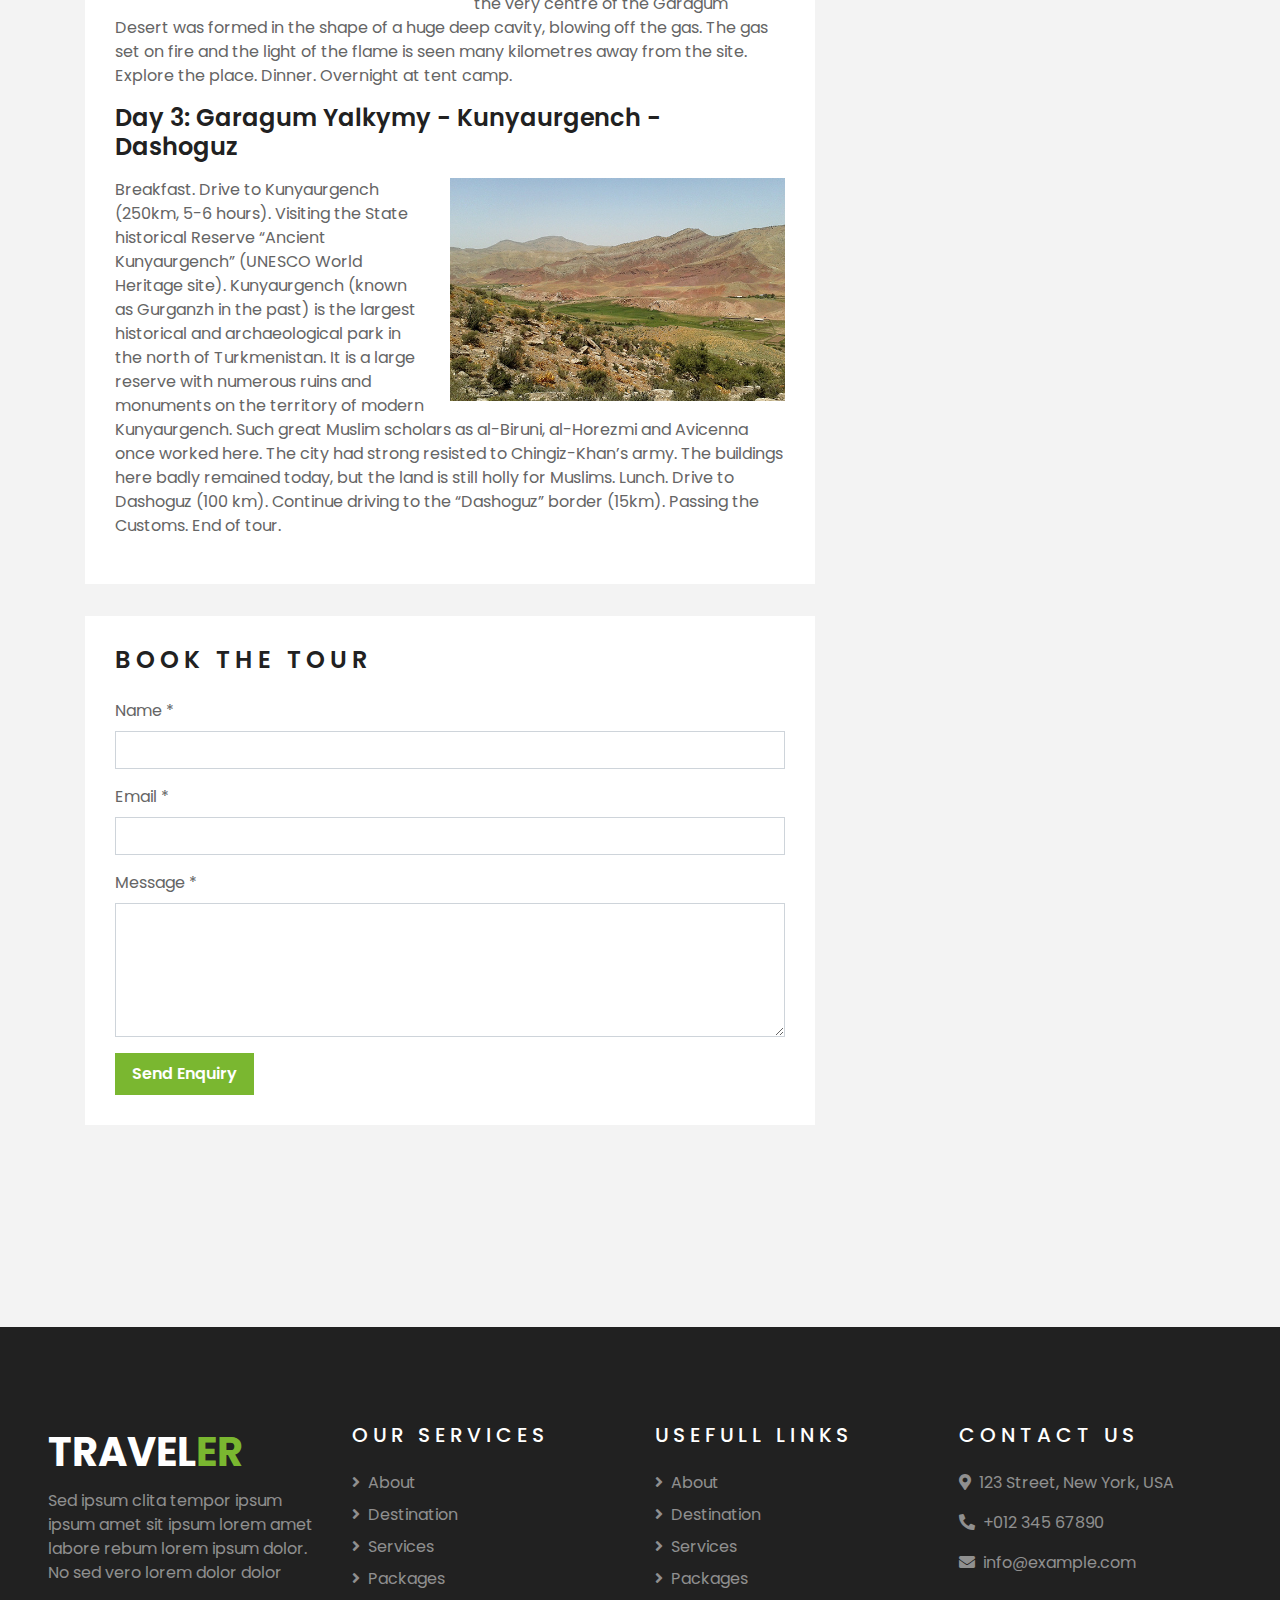
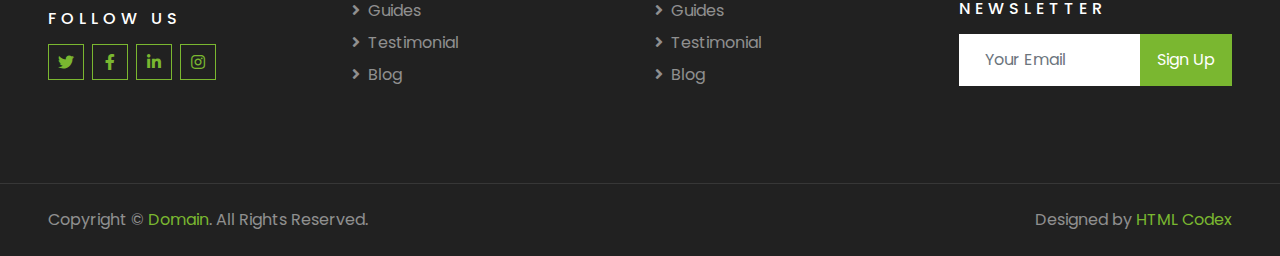
<file: ashgabat-and-garagum.html>
<!DOCTYPE html>
<html lang="en">

<head>
    <meta charset="utf-8">
    <title>TRAVELER - Free Travel Website Template</title>
    <meta content="width=device-width, initial-scale=1.0" name="viewport">
    <meta content="Free HTML Templates" name="keywords">
    <meta content="Free HTML Templates" name="description">

    <!-- Favicon -->
    <link href="img/favicon.ico" rel="icon">

    <!-- Google Web Fonts -->
    <link rel="preconnect" href="https://fonts.gstatic.com">
    <link href="https://fonts.googleapis.com/css2?family=Poppins:wght@400;500;600;700&display=swap" rel="stylesheet">

    <!-- Font Awesome -->
    <link href="https://cdnjs.cloudflare.com/ajax/libs/font-awesome/5.10.0/css/all.min.css" rel="stylesheet">

    <!-- Libraries Stylesheet -->
    <link href="lib/owlcarousel/assets/owl.carousel.min.css" rel="stylesheet">
    <link href="lib/tempusdominus/css/tempusdominus-bootstrap-4.min.css" rel="stylesheet" />

    <!-- Customized Bootstrap Stylesheet -->
    <link href="css/style.css" rel="stylesheet">
</head>

<body>
    <!-- Topbar Start -->
    <div class="container-fluid bg-light pt-3 d-none d-lg-block">
        <div class="container">
            <div class="row">
                <div class="col-lg-6 text-center text-lg-left mb-2 mb-lg-0">
                    <div class="d-inline-flex align-items-center">
                        <p><i class="fa fa-envelope mr-2"></i>info@example.com</p>
                        <p class="text-body px-3">|</p>
                        <p><i class="fa fa-phone-alt mr-2"></i>+012 345 6789</p>
                    </div>
                </div>
                <div class="col-lg-6 text-center text-lg-right">
                    <div class="d-inline-flex align-items-center">
                        <a class="text-primary px-3" href="">
                            <i class="fab fa-facebook-f"></i>
                        </a>
                        <a class="text-primary px-3" href="">
                            <i class="fab fa-twitter"></i>
                        </a>
                        <a class="text-primary px-3" href="">
                            <i class="fab fa-linkedin-in"></i>
                        </a>
                        <a class="text-primary px-3" href="">
                            <i class="fab fa-instagram"></i>
                        </a>
                        <a class="text-primary pl-3" href="">
                            <i class="fab fa-youtube"></i>
                        </a>
                    </div>
                </div>
            </div>
        </div>
    </div>
    <!-- Topbar End -->


    <!-- Navbar Start -->
    <div class="container-fluid position-relative nav-bar p-0">
        <div class="container-lg position-relative p-0 px-lg-3" style="z-index: 9;">
            <nav class="navbar navbar-expand-lg bg-light navbar-light shadow-lg py-3 py-lg-0 pl-3 pl-lg-5">
                <a href="" class="navbar-brand">
                    <h1 class="m-0 text-primary"><span class="text-dark">TRAVEL</span>ER</h1>
                </a>
                <button type="button" class="navbar-toggler" data-toggle="collapse" data-target="#navbarCollapse">
                    <span class="navbar-toggler-icon"></span>
                </button>
                <div class="collapse navbar-collapse justify-content-between px-3" id="navbarCollapse">
                    <div class="navbar-nav ml-auto py-0">
                        <a href="index.html" class="nav-item nav-link">Home</a>
                        <a href="about.html" class="nav-item nav-link">About</a>
                        <a href="service.html" class="nav-item nav-link">Services</a>
                        <a href="package.html" class="nav-item nav-link">Tour Packages</a>
                        <div class="nav-item dropdown">
                            <a href="#" class="nav-link dropdown-toggle active" data-toggle="dropdown">Pages</a>
                            <div class="dropdown-menu border-0 rounded-0 m-0">
                                <a href="blog.html" class="dropdown-item">Blog Grid</a>
                                <a href="single.html" class="dropdown-item active">Blog Detail</a>
                                <a href="destination.html" class="dropdown-item">Destination</a>
                                <a href="guide.html" class="dropdown-item">Travel Guides</a>
                                <a href="testimonial.html" class="dropdown-item">Testimonial</a>
                            </div>
                        </div>
                        <a href="contact.html" class="nav-item nav-link">Contact</a>
                    </div>
                </div>
            </nav>
        </div>
    </div>
    <!-- Navbar End -->


    <!-- Header Start -->
    <div class="container-fluid page-header">
        <div class="container">
            <div class="d-flex flex-column align-items-center justify-content-center" style="min-height: 400px">
                <h3 class="display-4 text-white text-uppercase">Ashgabat and the Garagums lights</h3>
                <div class="d-inline-flex text-white">
                    <p class="m-0 text-uppercase"><a class="text-white" href="index.html">Home</a></p>
                    <i class="fa fa-angle-double-right pt-1 px-3"></i>
                    <p class="m-0 text-uppercase">Ashgabat and the Garagums lights </p>
                </div>
            </div>
        </div>
    </div>
    <!-- Header End -->


    <!-- Booking Start -->
    <!-- <div class="container-fluid booking mt-5 pb-5">
        <div class="container pb-5">
            <div class="bg-light shadow" style="padding: 30px;">
                <div class="row align-items-center" style="min-height: 60px;">
                    <div class="col-md-10">
                        <div class="row">
                            <div class="col-md-3">
                                <div class="mb-3 mb-md-0">
                                    <select class="custom-select px-4" style="height: 47px;">
                                        <option selected>Destination</option>
                                        <option value="1">Destination 1</option>
                                        <option value="2">Destination 1</option>
                                        <option value="3">Destination 1</option>
                                    </select>
                                </div>
                            </div>
                            <div class="col-md-3">
                                <div class="mb-3 mb-md-0">
                                    <div class="date" id="date1" data-target-input="nearest">
                                        <input type="text" class="form-control p-4 datetimepicker-input" placeholder="Depart Date" data-target="#date1" data-toggle="datetimepicker" />
                                    </div>
                                </div>
                            </div>
                            <div class="col-md-3">
                                <div class="mb-3 mb-md-0">
                                    <div class="date" id="date2" data-target-input="nearest">
                                        <input type="text" class="form-control p-4 datetimepicker-input" placeholder="Return Date" data-target="#date2" data-toggle="datetimepicker" />
                                    </div>
                                </div>
                            </div>
                            <div class="col-md-3">
                                <div class="mb-3 mb-md-0">
                                    <select class="custom-select px-4" style="height: 47px;">
                                        <option selected>Duration</option>
                                        <option value="1">Duration 1</option>
                                        <option value="2">Duration 1</option>
                                        <option value="3">Duration 1</option>
                                    </select>
                                </div>
                            </div>
                        </div>
                    </div>
                    <div class="col-md-2">
                        <button class="btn btn-primary btn-block" type="submit" style="height: 47px; margin-top: -2px;">Submit</button>
                    </div>
                </div>
            </div>
        </div>
    </div> -->
    <!-- Booking End -->


    <!-- Blog Start -->
    <div class="container-fluid py-5">
        <div class="container py-5">
            <div class="row">
                <div class="col-lg-8">
                    <!-- Blog Detail Start -->
                    <div class="pb-3">
                        <div class="blog-item">
                            <div class="position-relative">
                                <img class="img-fluid w-100" src="img/ashgabat-garagums-1.jpg" alt="">
                                <div class="blog-date">
                                    <h6 class="font-weight-bold mb-n1">Best</h6>
                                    <small class="text-white text-uppercase">Seller</small>
                                </div>
                            </div>
                        </div>
                        <div class="bg-white mb-3" style="padding: 30px;">
                            <div class="d-flex mb-3">
                                Ashgabat - Darvaza - Kunyaurgench
                                <!-- <span class="text-primary px-2">|</span>
                                <a class="text-primary text-uppercase text-decoration-none" href="">Ashgabat - Darvaza - Kunyaurgench</a> -->
                            </div>

                            <h4 class="mb-3">Day 1: Ashgabat </h4>
                            <p>Meeting of the group at the International Airport of Ashgabat. Breakfast. Ashgabat city tour: National Museum of Turkmenistan, the State Historical Reserve “Nisa” (UNESCO world heritage site), Memorial Complex in Kypchak village,
                                parks and squares, “Gulistan” bazaar, also known as a “Russian Bazaar”. Dinner. Transfer to the hotel.</p>
                            <h4 class="mb-3">Day 2: Ashgabat - Garagum Yalkymy</h4>
                            <img class="img-fluid w-50 float-left mr-4 mb-2" src="img/blog-2.jpg">
                            <p>Breakfast. Visit the International Equestrian Complex (Ahalteke horses) at Gokdere village. Lunch. Drive to Garagum Yalkymy (so-called “Gas Crater”) (250 km, 4-4,5 hours). Along the way stops in Yerbent village - settled village,
                                very colorful, bright example of former nomadic life of Turkmen tribes. “Gas Crater” located in the very centre of the Garagum Desert was formed in the shape of a huge deep cavity, blowing off the gas. The gas set on fire
                                and the light of the flame is seen many kilometres away from the site. Explore the place. Dinner. Overnight at tent camp.</p>
                            <h4 class="mb-3">Day 3: Garagum Yalkymy - Kunyaurgench - Dashoguz</h4>
                            <img class="img-fluid w-50 float-right ml-4 mb-2" src="img/blog-3.jpg">
                            <p>Breakfast. Drive to Kunyaurgench (250km, 5-6 hours). Visiting the State historical Reserve “Ancient Kunyaurgench” (UNESCO World Heritage site). Kunyaurgench (known as Gurganzh in the past) is the largest historical and archaeological
                                park in the north of Turkmenistan. It is a large reserve with numerous ruins and monuments on the territory of modern Kunyaurgench. Such great Muslim scholars as al-Biruni, al-Horezmi and Avicenna once worked here. The
                                city had strong resisted to Chingiz-Khan’s army. The buildings here badly remained today, but the land is still holly for Muslims. Lunch. Drive to Dashoguz (100 km). Continue driving to the “Dashoguz” border (15km). Passing
                                the Customs. End of tour.
                            </p>
                        </div>
                    </div>
                    <!-- Blog Detail End -->

                    <!-- Comment Form Start -->
                    <div class="bg-white mb-3" style="padding: 30px;">
                        <h4 class="text-uppercase mb-4" style="letter-spacing: 5px;">Book the tour</h4>
                        <form>
                            <div class="form-group">
                                <label for="name">Name *</label>
                                <input type="text" class="form-control" id="name">
                            </div>
                            <div class="form-group">
                                <label for="email">Email *</label>
                                <input type="email" class="form-control" id="email">
                            </div>
                            <div class="form-group">
                                <label for="message">Message *</label>
                                <textarea id="message" cols="30" rows="5" class="form-control"></textarea>
                            </div>
                            <div class="form-group mb-0">
                                <input type="submit" value="Send Enquiry" class="btn btn-primary font-weight-semi-bold py-2 px-3">
                            </div>
                        </form>
                    </div>
                    <!-- Comment Form End -->
                </div>

                <div class="col-lg-4 mt-5 mt-lg-0">

                    <!-- Similar Tours -->
                    <div class="mb-5">
                        <h4 class="text-uppercase mb-4" style="letter-spacing: 5px;">Similar Tours</h4>
                        <a class="d-flex align-items-center text-decoration-none bg-white mb-3" href="">
                            <img class="img-fluid" src="img/blog-100x100.jpg" alt="">
                            <div class="pl-3">
                                <h6 class="m-1">Diam lorem dolore justo eirmod lorem dolore</h6>
                                <small>Jan 01, 2050</small>
                            </div>
                        </a>
                        <a class="d-flex align-items-center text-decoration-none bg-white mb-3" href="">
                            <img class="img-fluid" src="img/blog-100x100.jpg" alt="">
                            <div class="pl-3">
                                <h6 class="m-1">Diam lorem dolore justo eirmod lorem dolore</h6>
                                <small>Jan 01, 2050</small>
                            </div>
                        </a>
                        <a class="d-flex align-items-center text-decoration-none bg-white mb-3" href="">
                            <img class="img-fluid" src="img/blog-100x100.jpg" alt="">
                            <div class="pl-3">
                                <h6 class="m-1">Diam lorem dolore justo eirmod lorem dolore</h6>
                                <small>Jan 01, 2050</small>
                            </div>
                        </a>
                    </div>

                    <!-- Tag Cloud -->
                    <div class="mb-5">
                        <h4 class="text-uppercase mb-4" style="letter-spacing: 5px;">Other Services</h4>
                        <div class="d-flex flex-wrap m-n1">
                            <a href="" class="btn btn-light m-1">Hotels</a>
                            <a href="" class="btn btn-light m-1">Turkmen Visa</a>
                            <a href="" class="btn btn-light m-1">Letter of Invitation</a>
                            <a href="" class="btn btn-light m-1">Consulting</a>
                        </div>
                    </div>
                </div>
            </div>
        </div>
    </div>
    <!-- Blog End -->


    <!-- Footer Start -->
    <div class="container-fluid bg-dark text-white-50 py-5 px-sm-3 px-lg-5" style="margin-top: 90px;">
        <div class="row pt-5">
            <div class="col-lg-3 col-md-6 mb-5">
                <a href="" class="navbar-brand">
                    <h1 class="text-primary"><span class="text-white">TRAVEL</span>ER</h1>
                </a>
                <p>Sed ipsum clita tempor ipsum ipsum amet sit ipsum lorem amet labore rebum lorem ipsum dolor. No sed vero lorem dolor dolor</p>
                <h6 class="text-white text-uppercase mt-4 mb-3" style="letter-spacing: 5px;">Follow Us</h6>
                <div class="d-flex justify-content-start">
                    <a class="btn btn-outline-primary btn-square mr-2" href="#"><i class="fab fa-twitter"></i></a>
                    <a class="btn btn-outline-primary btn-square mr-2" href="#"><i class="fab fa-facebook-f"></i></a>
                    <a class="btn btn-outline-primary btn-square mr-2" href="#"><i class="fab fa-linkedin-in"></i></a>
                    <a class="btn btn-outline-primary btn-square" href="#"><i class="fab fa-instagram"></i></a>
                </div>
            </div>
            <div class="col-lg-3 col-md-6 mb-5">
                <h5 class="text-white text-uppercase mb-4" style="letter-spacing: 5px;">Our Services</h5>
                <div class="d-flex flex-column justify-content-start">
                    <a class="text-white-50 mb-2" href="#"><i class="fa fa-angle-right mr-2"></i>About</a>
                    <a class="text-white-50 mb-2" href="#"><i class="fa fa-angle-right mr-2"></i>Destination</a>
                    <a class="text-white-50 mb-2" href="#"><i class="fa fa-angle-right mr-2"></i>Services</a>
                    <a class="text-white-50 mb-2" href="#"><i class="fa fa-angle-right mr-2"></i>Packages</a>
                    <a class="text-white-50 mb-2" href="#"><i class="fa fa-angle-right mr-2"></i>Guides</a>
                    <a class="text-white-50 mb-2" href="#"><i class="fa fa-angle-right mr-2"></i>Testimonial</a>
                    <a class="text-white-50" href="#"><i class="fa fa-angle-right mr-2"></i>Blog</a>
                </div>
            </div>
            <div class="col-lg-3 col-md-6 mb-5">
                <h5 class="text-white text-uppercase mb-4" style="letter-spacing: 5px;">Usefull Links</h5>
                <div class="d-flex flex-column justify-content-start">
                    <a class="text-white-50 mb-2" href="#"><i class="fa fa-angle-right mr-2"></i>About</a>
                    <a class="text-white-50 mb-2" href="#"><i class="fa fa-angle-right mr-2"></i>Destination</a>
                    <a class="text-white-50 mb-2" href="#"><i class="fa fa-angle-right mr-2"></i>Services</a>
                    <a class="text-white-50 mb-2" href="#"><i class="fa fa-angle-right mr-2"></i>Packages</a>
                    <a class="text-white-50 mb-2" href="#"><i class="fa fa-angle-right mr-2"></i>Guides</a>
                    <a class="text-white-50 mb-2" href="#"><i class="fa fa-angle-right mr-2"></i>Testimonial</a>
                    <a class="text-white-50" href="#"><i class="fa fa-angle-right mr-2"></i>Blog</a>
                </div>
            </div>
            <div class="col-lg-3 col-md-6 mb-5">
                <h5 class="text-white text-uppercase mb-4" style="letter-spacing: 5px;">Contact Us</h5>
                <p><i class="fa fa-map-marker-alt mr-2"></i>123 Street, New York, USA</p>
                <p><i class="fa fa-phone-alt mr-2"></i>+012 345 67890</p>
                <p><i class="fa fa-envelope mr-2"></i>info@example.com</p>
                <h6 class="text-white text-uppercase mt-4 mb-3" style="letter-spacing: 5px;">Newsletter</h6>
                <div class="w-100">
                    <div class="input-group">
                        <input type="text" class="form-control border-light" style="padding: 25px;" placeholder="Your Email">
                        <div class="input-group-append">
                            <button class="btn btn-primary px-3">Sign Up</button>
                        </div>
                    </div>
                </div>
            </div>
        </div>
    </div>
    <div class="container-fluid bg-dark text-white border-top py-4 px-sm-3 px-md-5" style="border-color: rgba(256, 256, 256, .1) !important;">
        <div class="row">
            <div class="col-lg-6 text-center text-md-left mb-3 mb-md-0">
                <p class="m-0 text-white-50">Copyright &copy; <a href="#">Domain</a>. All Rights Reserved.</a>
                </p>
            </div>
            <div class="col-lg-6 text-center text-md-right">
                <p class="m-0 text-white-50">Designed by <a href="https://htmlcodex.com">HTML Codex</a>
                </p>
            </div>
        </div>
    </div>
    <!-- Footer End -->


    <!-- Back to Top -->
    <a href="#" class="btn btn-lg btn-primary btn-lg-square back-to-top"><i class="fa fa-angle-double-up"></i></a>


    <!-- JavaScript Libraries -->
    <script src="https://code.jquery.com/jquery-3.4.1.min.js"></script>
    <script src="https://stackpath.bootstrapcdn.com/bootstrap/4.4.1/js/bootstrap.bundle.min.js"></script>
    <script src="lib/easing/easing.min.js"></script>
    <script src="lib/owlcarousel/owl.carousel.min.js"></script>
    <script src="lib/tempusdominus/js/moment.min.js"></script>
    <script src="lib/tempusdominus/js/moment-timezone.min.js"></script>
    <script src="lib/tempusdominus/js/tempusdominus-bootstrap-4.min.js"></script>

    <!-- Contact Javascript File -->
    <script src="mail/jqBootstrapValidation.min.js"></script>
    <script src="mail/contact.js"></script>

    <!-- Template Javascript -->
    <script src="js/main.js"></script>
</body>

</html>
</file>
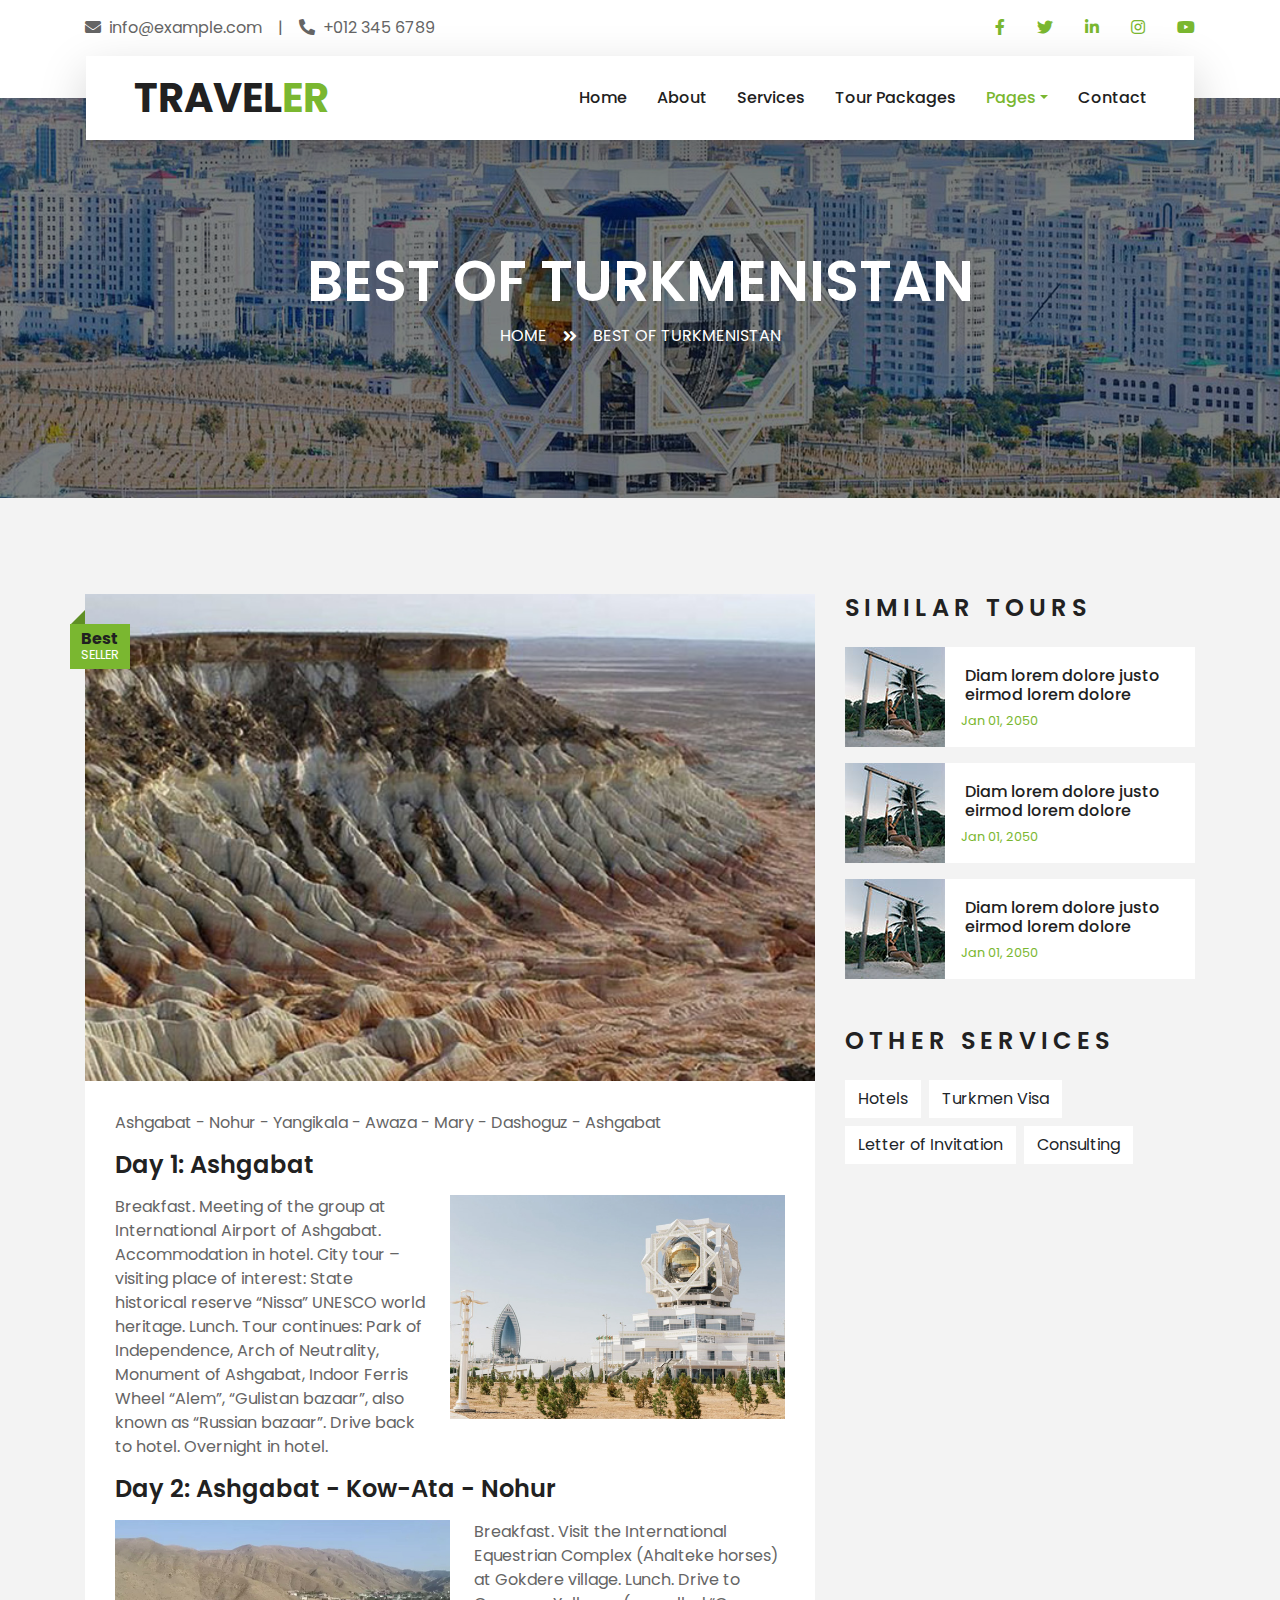
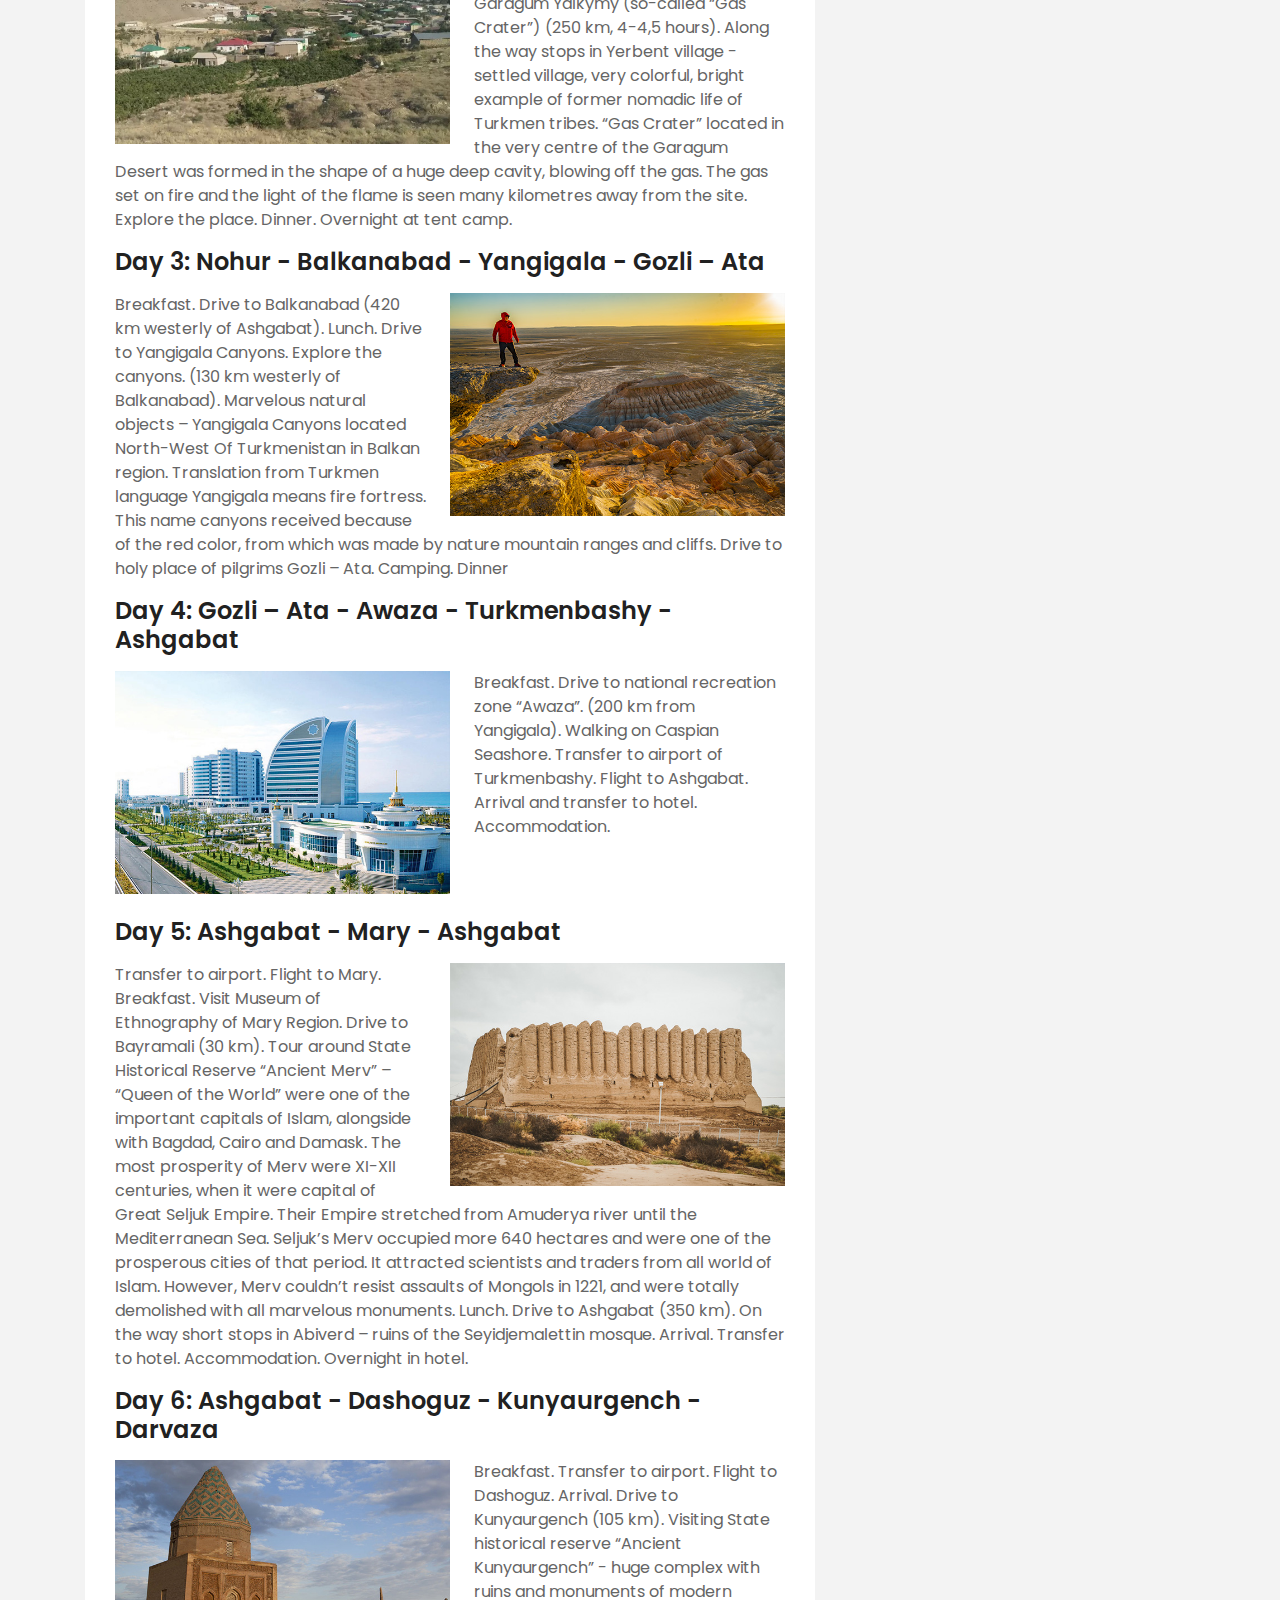
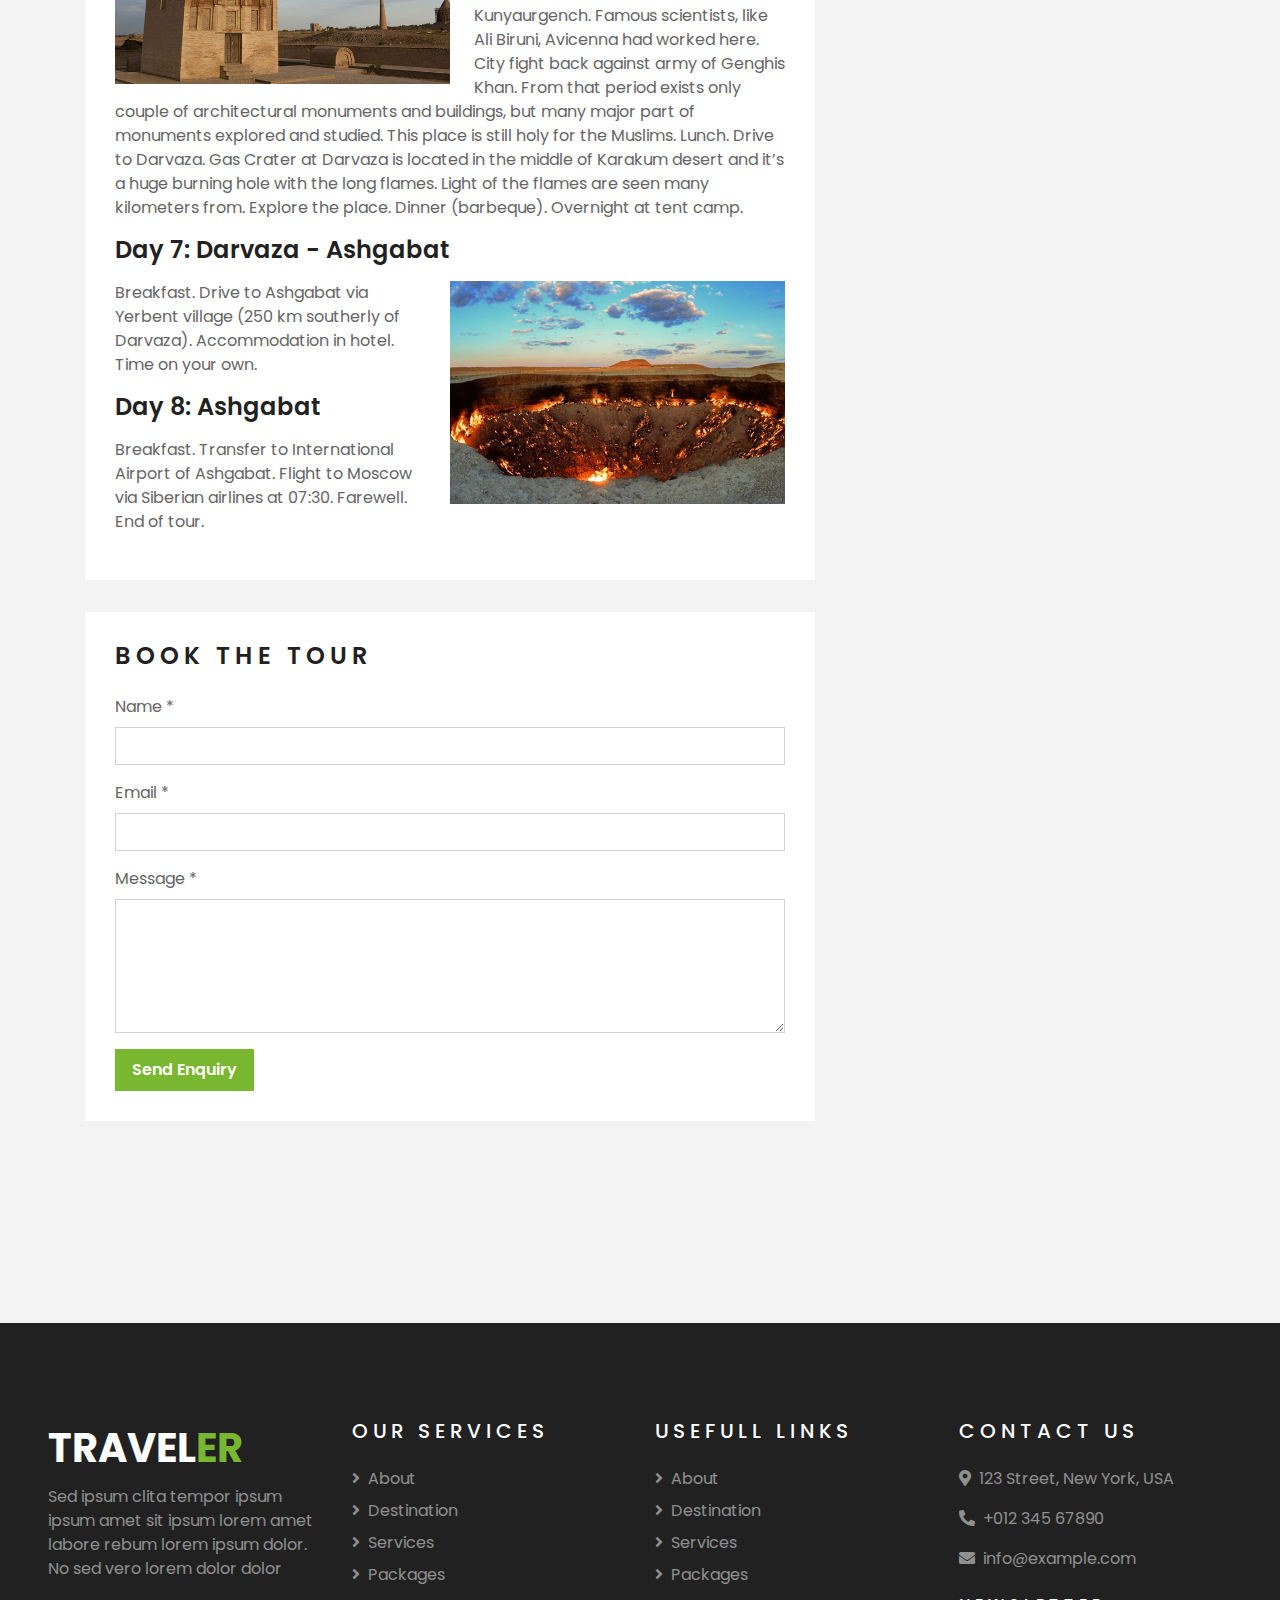
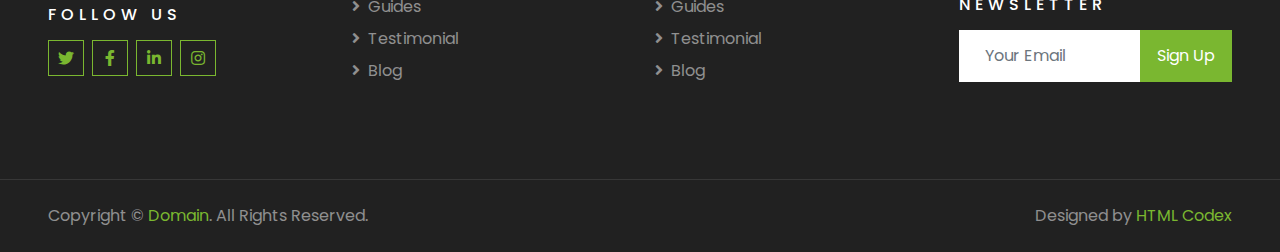
<file: best-of-turkmenistan.html>
<!DOCTYPE html>
<html lang="en">

<head>
    <meta charset="utf-8">
    <title>TRAVELER - Free Travel Website Template</title>
    <meta content="width=device-width, initial-scale=1.0" name="viewport">
    <meta content="Free HTML Templates" name="keywords">
    <meta content="Free HTML Templates" name="description">

    <!-- Favicon -->
    <link href="img/favicon.ico" rel="icon">

    <!-- Google Web Fonts -->
    <link rel="preconnect" href="https://fonts.gstatic.com">
    <link href="https://fonts.googleapis.com/css2?family=Poppins:wght@400;500;600;700&display=swap" rel="stylesheet">

    <!-- Font Awesome -->
    <link href="https://cdnjs.cloudflare.com/ajax/libs/font-awesome/5.10.0/css/all.min.css" rel="stylesheet">

    <!-- Libraries Stylesheet -->
    <link href="lib/owlcarousel/assets/owl.carousel.min.css" rel="stylesheet">
    <link href="lib/tempusdominus/css/tempusdominus-bootstrap-4.min.css" rel="stylesheet" />

    <!-- Customized Bootstrap Stylesheet -->
    <link href="css/style.css" rel="stylesheet">

    <style>
        .clearfix::after {
            content: "";
            clear: both;
            display: table;
        }
    </style>
</head>

<body>
    <!-- Topbar Start -->
    <div class="container-fluid bg-light pt-3 d-none d-lg-block">
        <div class="container">
            <div class="row">
                <div class="col-lg-6 text-center text-lg-left mb-2 mb-lg-0">
                    <div class="d-inline-flex align-items-center">
                        <p><i class="fa fa-envelope mr-2"></i>info@example.com</p>
                        <p class="text-body px-3">|</p>
                        <p><i class="fa fa-phone-alt mr-2"></i>+012 345 6789</p>
                    </div>
                </div>
                <div class="col-lg-6 text-center text-lg-right">
                    <div class="d-inline-flex align-items-center">
                        <a class="text-primary px-3" href="">
                            <i class="fab fa-facebook-f"></i>
                        </a>
                        <a class="text-primary px-3" href="">
                            <i class="fab fa-twitter"></i>
                        </a>
                        <a class="text-primary px-3" href="">
                            <i class="fab fa-linkedin-in"></i>
                        </a>
                        <a class="text-primary px-3" href="">
                            <i class="fab fa-instagram"></i>
                        </a>
                        <a class="text-primary pl-3" href="">
                            <i class="fab fa-youtube"></i>
                        </a>
                    </div>
                </div>
            </div>
        </div>
    </div>
    <!-- Topbar End -->


    <!-- Navbar Start -->
    <div class="container-fluid position-relative nav-bar p-0">
        <div class="container-lg position-relative p-0 px-lg-3" style="z-index: 9;">
            <nav class="navbar navbar-expand-lg bg-light navbar-light shadow-lg py-3 py-lg-0 pl-3 pl-lg-5">
                <a href="" class="navbar-brand">
                    <h1 class="m-0 text-primary"><span class="text-dark">TRAVEL</span>ER</h1>
                </a>
                <button type="button" class="navbar-toggler" data-toggle="collapse" data-target="#navbarCollapse">
                    <span class="navbar-toggler-icon"></span>
                </button>
                <div class="collapse navbar-collapse justify-content-between px-3" id="navbarCollapse">
                    <div class="navbar-nav ml-auto py-0">
                        <a href="index.html" class="nav-item nav-link">Home</a>
                        <a href="about.html" class="nav-item nav-link">About</a>
                        <a href="service.html" class="nav-item nav-link">Services</a>
                        <a href="package.html" class="nav-item nav-link">Tour Packages</a>
                        <div class="nav-item dropdown">
                            <a href="#" class="nav-link dropdown-toggle active" data-toggle="dropdown">Pages</a>
                            <div class="dropdown-menu border-0 rounded-0 m-0">
                                <a href="blog.html" class="dropdown-item">Blog Grid</a>
                                <a href="single.html" class="dropdown-item active">Blog Detail</a>
                                <a href="destination.html" class="dropdown-item">Destination</a>
                                <a href="guide.html" class="dropdown-item">Travel Guides</a>
                                <a href="testimonial.html" class="dropdown-item">Testimonial</a>
                            </div>
                        </div>
                        <a href="contact.html" class="nav-item nav-link">Contact</a>
                    </div>
                </div>
            </nav>
        </div>
    </div>
    <!-- Navbar End -->


    <!-- Header Start -->
    <div class="container-fluid page-header">
        <div class="container">
            <div class="d-flex flex-column align-items-center justify-content-center" style="min-height: 400px">
                <h3 class="display-4 text-white text-uppercase">Best of Turkmenistan</h3>
                <div class="d-inline-flex text-white">
                    <p class="m-0 text-uppercase"><a class="text-white" href="index.html">Home</a></p>
                    <i class="fa fa-angle-double-right pt-1 px-3"></i>
                    <p class="m-0 text-uppercase">Best of Turkmenistan </p>
                </div>
            </div>
        </div>
    </div>
    <!-- Header End -->

    <!-- Blog Start -->
    <div class="container-fluid py-5">
        <div class="container py-5">
            <div class="row">
                <div class="col-lg-8">
                    <!-- Blog Detail Start -->
                    <div class="pb-3">
                        <div class="blog-item">
                            <div class="position-relative">
                                <img class="img-fluid w-100" src="img/best-of-turkmenistan-1.jpg" alt="">
                                <div class="blog-date">
                                    <h6 class="font-weight-bold mb-n1">Best</h6>
                                    <small class="text-white text-uppercase">Seller</small>
                                </div>
                            </div>
                        </div>
                        <div class="bg-white mb-3" style="padding: 30px;">
                            <div class="d-flex mb-3">
                                Ashgabat - Nohur - Yangikala - Awaza - Mary - Dashoguz - Ashgabat
                                <!-- <span class="text-primary px-2">|</span>
                                <a class="text-primary text-uppercase text-decoration-none" href="">Ashgabat - Darvaza - Kunyaurgench</a> -->
                            </div>

                            <h4 class="mb-3">Day 1: Ashgabat </h4>
                            <img class="img-fluid w-50 float-right ml-4 mb-2" src="img/best-of-turkmenistan-2.jpg">
                            <p>
                                Breakfast. Meeting of the group at International Airport of Ashgabat. Accommodation in hotel. City tour – visiting place of interest: State historical reserve “Nissa” UNESCO world heritage. Lunch. Tour continues: Park of Independence, Arch of Neutrality,
                                Monument of Ashgabat, Indoor Ferris Wheel “Alem”, “Gulistan bazaar”, also known as “Russian bazaar”. Drive back to hotel. Overnight in hotel.
                            </p>
                            <h4 class="mb-3">Day 2: Ashgabat - Kow-Аta - Nohur </h4>
                            <img class="img-fluid w-50 float-left mr-4 mb-2" src="img/best-of-turkmenistan-3.jpg">
                            <p>Breakfast. Visit the International Equestrian Complex (Ahalteke horses) at Gokdere village. Lunch. Drive to Garagum Yalkymy (so-called “Gas Crater”) (250 km, 4-4,5 hours). Along the way stops in Yerbent village - settled village,
                                very colorful, bright example of former nomadic life of Turkmen tribes. “Gas Crater” located in the very centre of the Garagum Desert was formed in the shape of a huge deep cavity, blowing off the gas. The gas set on fire
                                and the light of the flame is seen many kilometres away from the site. Explore the place. Dinner. Overnight at tent camp.
                            </p>
                            <h4 class="mb-3">Day 3: Nohur - Balkanabad - Yangigala - Gozli – Ata
                            </h4>
                            <img class="img-fluid w-50 float-right ml-4 mb-2" src="img/best-of-turkmenistan-4.jpg">
                            <p>Breakfast. Drive to Balkanabad (420 km westerly of Ashgabat). Lunch. Drive to Yangigala Canyons. Explore the canyons. (130 km westerly of Balkanabad). Marvelous natural objects – Yangigala Canyons located North-West Of Turkmenistan
                                in Balkan region. Translation from Turkmen language Yangigala means fire fortress. This name canyons received because of the red color, from which was made by nature mountain ranges and cliffs. Drive to holy place of pilgrims
                                Gozli – Ata. Camping. Dinner
                            </p>
                            <h4 class="mb-3">Day 4: Gozli – Ata - Аwaza - Turkmenbashy - Ashgabat
                            </h4>
                            <img class="img-fluid w-50 float-left mr-4 mb-2 " src="img/best-of-turkmenistan-5.jpg">
                            <p class="clearfix">Breakfast. Drive to national recreation zone “Awaza”. (200 km from Yangigala). Walking on Caspian Seashore. Transfer to airport of Turkmenbashy. Flight to Ashgabat. Arrival and transfer to hotel. Accommodation.
                            </p>
                            <h4 class="mb-3">Day 5: Ashgabat - Mary - Ashgabat

                            </h4>
                            <img class="img-fluid w-50 float-right ml-4 mb-2" src="img/best-of-turkmenistan-6.jpg">
                            <p>Transfer to airport. Flight to Mary. Breakfast. Visit Museum of Ethnography of Mary Region. Drive to Bayramali (30 km). Tour around State Historical Reserve “Ancient Merv” – “Queen of the World” were one of the important capitals
                                of Islam, alongside with Bagdad, Cairo and Damask. The most prosperity of Merv were XI-XII centuries, when it were capital of Great Seljuk Empire. Their Empire stretched from Amuderya river until the Mediterranean Sea.
                                Seljuk’s Merv occupied more 640 hectares and were one of the prosperous cities of that period. It attracted scientists and traders from all world of Islam. However, Merv couldn’t resist assaults of Mongols in 1221, and
                                were totally demolished with all marvelous monuments. Lunch. Drive to Ashgabat (350 km). On the way short stops in Abiverd – ruins of the Seyidjemalettin mosque. Arrival. Transfer to hotel. Accommodation. Overnight in hotel.
                            </p>
                            <h4 class="mb-3">Day 6: Ashgabat - Dashoguz - Kunyaurgench - Darvaza

                            </h4>
                            <img class="img-fluid w-50 float-left mr-4 mb-2" src="img/best-of-turkmenistan-7.jpg">
                            <p>Breakfast. Transfer to airport. Flight to Dashoguz. Arrival. Drive to Kunyaurgench (105 km). Visiting State historical reserve “Ancient Kunyaurgench” - huge complex with ruins and monuments of modern Kunyaurgench. Famous scientists,
                                like Ali Biruni, Avicenna had worked here. City fight back against army of Genghis Khan. From that period exists only couple of architectural monuments and buildings, but many major part of monuments explored and studied.
                                This place is still holy for the Muslims. Lunch. Drive to Darvaza. Gas Crater at Darvaza is located in the middle of Karakum desert and it’s a huge burning hole with the long flames. Light of the flames are seen many kilometers
                                from. Explore the place. Dinner (barbeque). Overnight at tent camp.

                            </p>
                            <h4 class="mb-3">Day 7: Darvaza - Ashgabat
                            </h4>
                            <img class="img-fluid w-50 float-right ml-4 mb-2" src="img/best-of-turkmenistan-8.jpg">
                            <p>Breakfast. Drive to Ashgabat via Yerbent village (250 km southerly of Darvaza). Accommodation in hotel. Time on your own.
                            </p>
                            <h4 class="mb-3">Day 8: Ashgabat

                            </h4>
                            <p>Breakfast. Transfer to International Airport of Ashgabat. Flight to Moscow via Siberian airlines at 07:30. Farewell. End of tour.
                            </p>
                        </div>
                    </div>
                    <!-- Blog Detail End -->

                    <!-- Comment Form Start -->
                    <div class="bg-white mb-3" style="padding: 30px;">
                        <h4 class="text-uppercase mb-4" style="letter-spacing: 5px;">Book the tour</h4>
                        <form>
                            <div class="form-group">
                                <label for="name">Name *</label>
                                <input type="text" class="form-control" id="name">
                            </div>
                            <div class="form-group">
                                <label for="email">Email *</label>
                                <input type="email" class="form-control" id="email">
                            </div>
                            <div class="form-group">
                                <label for="message">Message *</label>
                                <textarea id="message" cols="30" rows="5" class="form-control"></textarea>
                            </div>
                            <div class="form-group mb-0">
                                <input type="submit" value="Send Enquiry" class="btn btn-primary font-weight-semi-bold py-2 px-3">
                            </div>
                        </form>
                    </div>
                    <!-- Comment Form End -->
                </div>

                <div class="col-lg-4 mt-5 mt-lg-0">

                    <!-- Similar Tours -->
                    <div class="mb-5">
                        <h4 class="text-uppercase mb-4" style="letter-spacing: 5px;">Similar Tours</h4>
                        <a class="d-flex align-items-center text-decoration-none bg-white mb-3" href="">
                            <img class="img-fluid" src="img/blog-100x100.jpg" alt="">
                            <div class="pl-3">
                                <h6 class="m-1">Diam lorem dolore justo eirmod lorem dolore</h6>
                                <small>Jan 01, 2050</small>
                            </div>
                        </a>
                        <a class="d-flex align-items-center text-decoration-none bg-white mb-3" href="">
                            <img class="img-fluid" src="img/blog-100x100.jpg" alt="">
                            <div class="pl-3">
                                <h6 class="m-1">Diam lorem dolore justo eirmod lorem dolore</h6>
                                <small>Jan 01, 2050</small>
                            </div>
                        </a>
                        <a class="d-flex align-items-center text-decoration-none bg-white mb-3" href="">
                            <img class="img-fluid" src="img/blog-100x100.jpg" alt="">
                            <div class="pl-3">
                                <h6 class="m-1">Diam lorem dolore justo eirmod lorem dolore</h6>
                                <small>Jan 01, 2050</small>
                            </div>
                        </a>
                    </div>

                    <!-- Tag Cloud -->
                    <div class="mb-5">
                        <h4 class="text-uppercase mb-4" style="letter-spacing: 5px;">Other Services</h4>
                        <div class="d-flex flex-wrap m-n1">
                            <a href="" class="btn btn-light m-1">Hotels</a>
                            <a href="" class="btn btn-light m-1">Turkmen Visa</a>
                            <a href="" class="btn btn-light m-1">Letter of Invitation</a>
                            <a href="" class="btn btn-light m-1">Consulting</a>
                        </div>
                    </div>
                </div>
            </div>
        </div>
    </div>
    <!-- Blog End -->


    <!-- Footer Start -->
    <div class="container-fluid bg-dark text-white-50 py-5 px-sm-3 px-lg-5" style="margin-top: 90px;">
        <div class="row pt-5">
            <div class="col-lg-3 col-md-6 mb-5">
                <a href="" class="navbar-brand">
                    <h1 class="text-primary"><span class="text-white">TRAVEL</span>ER</h1>
                </a>
                <p>Sed ipsum clita tempor ipsum ipsum amet sit ipsum lorem amet labore rebum lorem ipsum dolor. No sed vero lorem dolor dolor</p>
                <h6 class="text-white text-uppercase mt-4 mb-3" style="letter-spacing: 5px;">Follow Us</h6>
                <div class="d-flex justify-content-start">
                    <a class="btn btn-outline-primary btn-square mr-2" href="#"><i class="fab fa-twitter"></i></a>
                    <a class="btn btn-outline-primary btn-square mr-2" href="#"><i class="fab fa-facebook-f"></i></a>
                    <a class="btn btn-outline-primary btn-square mr-2" href="#"><i class="fab fa-linkedin-in"></i></a>
                    <a class="btn btn-outline-primary btn-square" href="#"><i class="fab fa-instagram"></i></a>
                </div>
            </div>
            <div class="col-lg-3 col-md-6 mb-5">
                <h5 class="text-white text-uppercase mb-4" style="letter-spacing: 5px;">Our Services</h5>
                <div class="d-flex flex-column justify-content-start">
                    <a class="text-white-50 mb-2" href="#"><i class="fa fa-angle-right mr-2"></i>About</a>
                    <a class="text-white-50 mb-2" href="#"><i class="fa fa-angle-right mr-2"></i>Destination</a>
                    <a class="text-white-50 mb-2" href="#"><i class="fa fa-angle-right mr-2"></i>Services</a>
                    <a class="text-white-50 mb-2" href="#"><i class="fa fa-angle-right mr-2"></i>Packages</a>
                    <a class="text-white-50 mb-2" href="#"><i class="fa fa-angle-right mr-2"></i>Guides</a>
                    <a class="text-white-50 mb-2" href="#"><i class="fa fa-angle-right mr-2"></i>Testimonial</a>
                    <a class="text-white-50" href="#"><i class="fa fa-angle-right mr-2"></i>Blog</a>
                </div>
            </div>
            <div class="col-lg-3 col-md-6 mb-5">
                <h5 class="text-white text-uppercase mb-4" style="letter-spacing: 5px;">Usefull Links</h5>
                <div class="d-flex flex-column justify-content-start">
                    <a class="text-white-50 mb-2" href="#"><i class="fa fa-angle-right mr-2"></i>About</a>
                    <a class="text-white-50 mb-2" href="#"><i class="fa fa-angle-right mr-2"></i>Destination</a>
                    <a class="text-white-50 mb-2" href="#"><i class="fa fa-angle-right mr-2"></i>Services</a>
                    <a class="text-white-50 mb-2" href="#"><i class="fa fa-angle-right mr-2"></i>Packages</a>
                    <a class="text-white-50 mb-2" href="#"><i class="fa fa-angle-right mr-2"></i>Guides</a>
                    <a class="text-white-50 mb-2" href="#"><i class="fa fa-angle-right mr-2"></i>Testimonial</a>
                    <a class="text-white-50" href="#"><i class="fa fa-angle-right mr-2"></i>Blog</a>
                </div>
            </div>
            <div class="col-lg-3 col-md-6 mb-5">
                <h5 class="text-white text-uppercase mb-4" style="letter-spacing: 5px;">Contact Us</h5>
                <p><i class="fa fa-map-marker-alt mr-2"></i>123 Street, New York, USA</p>
                <p><i class="fa fa-phone-alt mr-2"></i>+012 345 67890</p>
                <p><i class="fa fa-envelope mr-2"></i>info@example.com</p>
                <h6 class="text-white text-uppercase mt-4 mb-3" style="letter-spacing: 5px;">Newsletter</h6>
                <div class="w-100">
                    <div class="input-group">
                        <input type="text" class="form-control border-light" style="padding: 25px;" placeholder="Your Email">
                        <div class="input-group-append">
                            <button class="btn btn-primary px-3">Sign Up</button>
                        </div>
                    </div>
                </div>
            </div>
        </div>
    </div>
    <div class="container-fluid bg-dark text-white border-top py-4 px-sm-3 px-md-5" style="border-color: rgba(256, 256, 256, .1) !important;">
        <div class="row">
            <div class="col-lg-6 text-center text-md-left mb-3 mb-md-0">
                <p class="m-0 text-white-50">Copyright &copy; <a href="#">Domain</a>. All Rights Reserved.</a>
                </p>
            </div>
            <div class="col-lg-6 text-center text-md-right">
                <p class="m-0 text-white-50">Designed by <a href="https://htmlcodex.com">HTML Codex</a>
                </p>
            </div>
        </div>
    </div>
    <!-- Footer End -->


    <!-- Back to Top -->
    <a href="#" class="btn btn-lg btn-primary btn-lg-square back-to-top"><i class="fa fa-angle-double-up"></i></a>


    <!-- JavaScript Libraries -->
    <script src="https://code.jquery.com/jquery-3.4.1.min.js"></script>
    <script src="https://stackpath.bootstrapcdn.com/bootstrap/4.4.1/js/bootstrap.bundle.min.js"></script>
    <script src="lib/easing/easing.min.js"></script>
    <script src="lib/owlcarousel/owl.carousel.min.js"></script>
    <script src="lib/tempusdominus/js/moment.min.js"></script>
    <script src="lib/tempusdominus/js/moment-timezone.min.js"></script>
    <script src="lib/tempusdominus/js/tempusdominus-bootstrap-4.min.js"></script>

    <!-- Contact Javascript File -->
    <script src="mail/jqBootstrapValidation.min.js"></script>
    <script src="mail/contact.js"></script>

    <!-- Template Javascript -->
    <script src="js/main.js"></script>
</body>

</html>
</file>
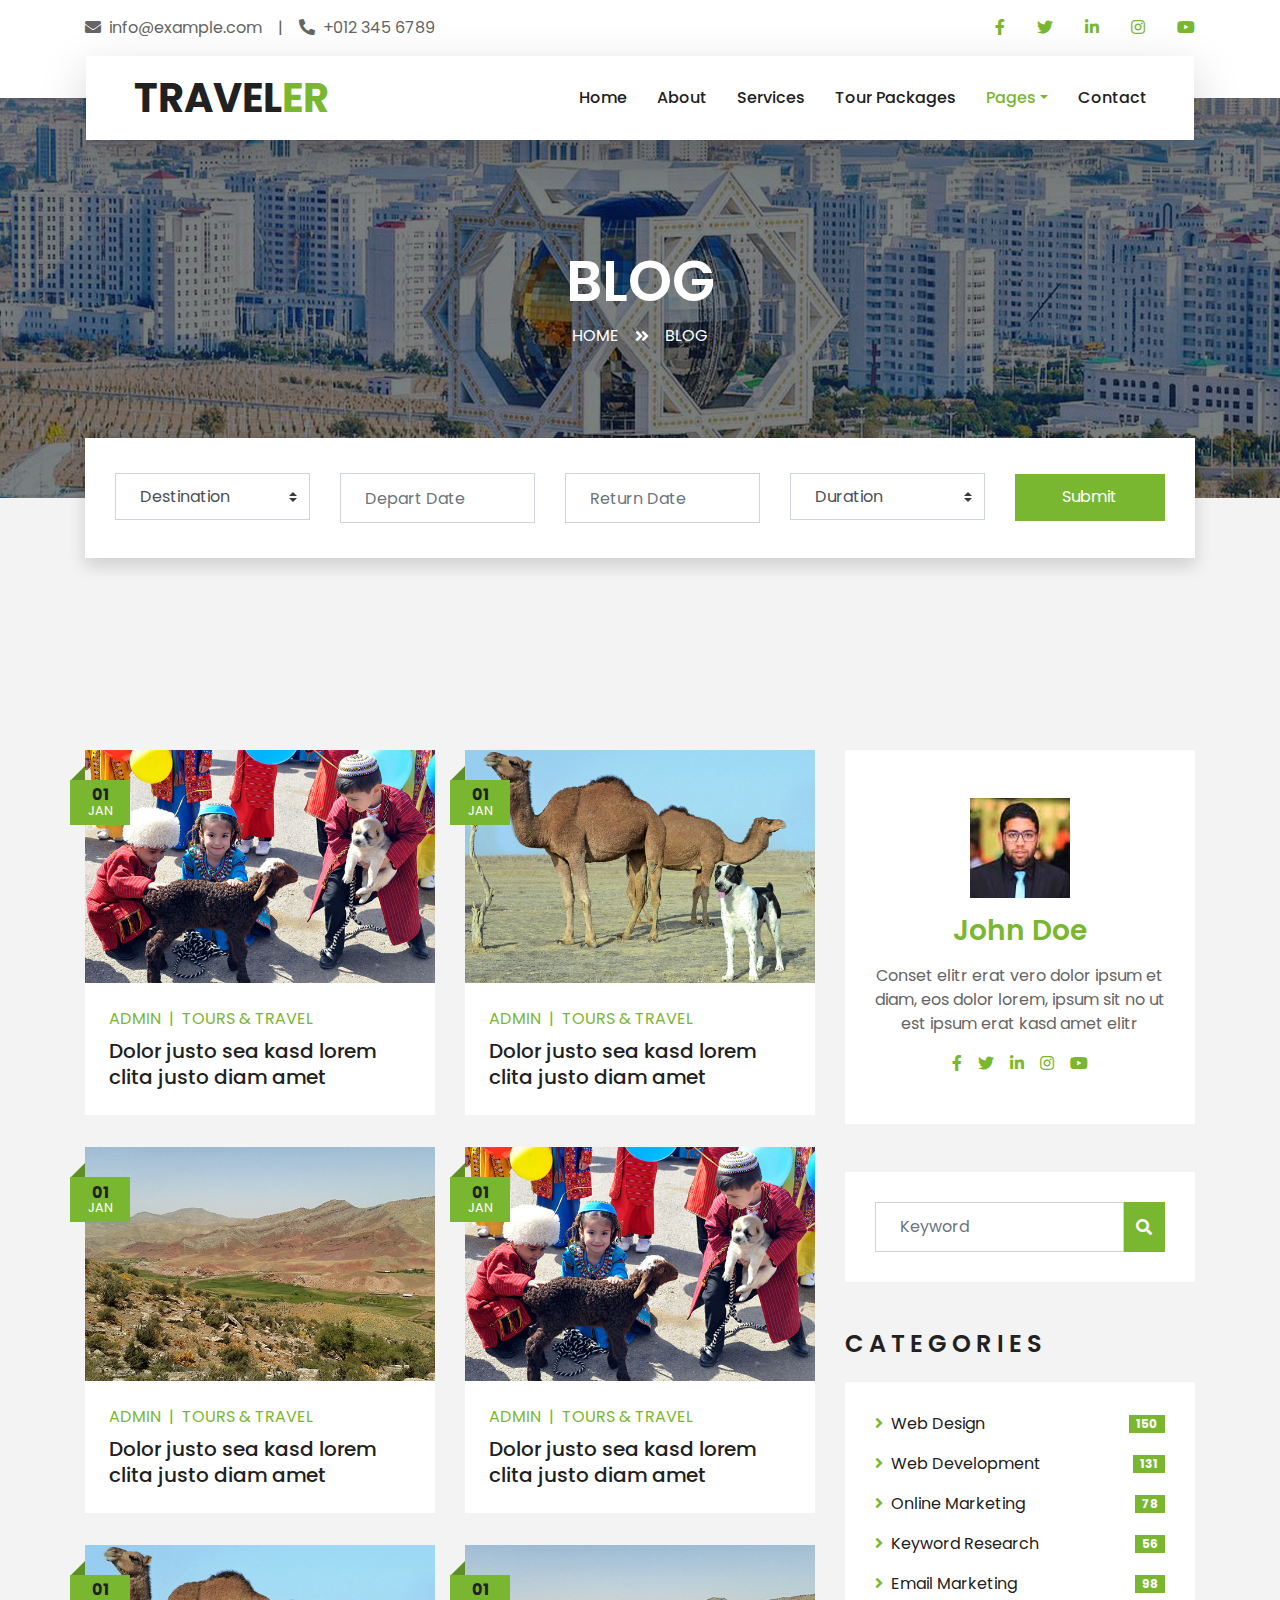
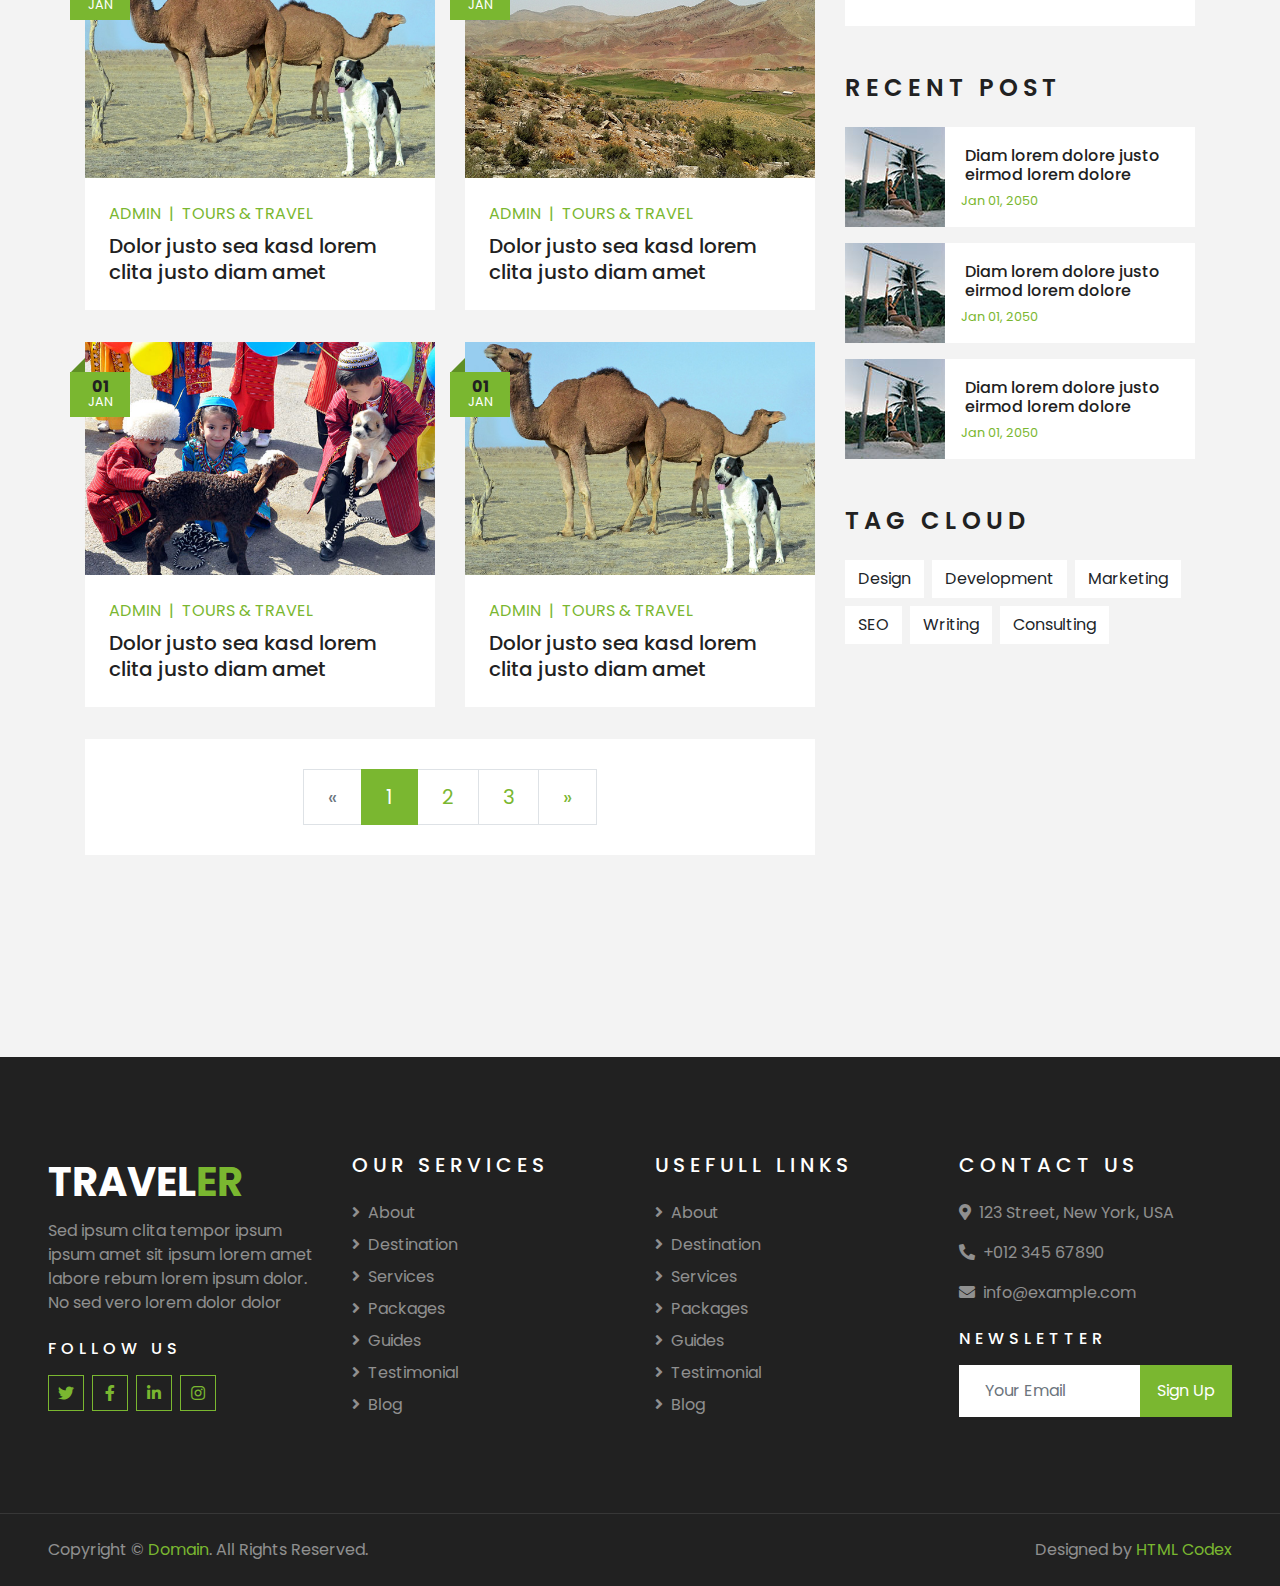
<file: blog.html>
<!DOCTYPE html>
<html lang="en">

<head>
    <meta charset="utf-8">
    <title>TRAVELER - Free Travel Website Template</title>
    <meta content="width=device-width, initial-scale=1.0" name="viewport">
    <meta content="Free HTML Templates" name="keywords">
    <meta content="Free HTML Templates" name="description">

    <!-- Favicon -->
    <link href="img/favicon.ico" rel="icon">

    <!-- Google Web Fonts -->
    <link rel="preconnect" href="https://fonts.gstatic.com">
    <link href="https://fonts.googleapis.com/css2?family=Poppins:wght@400;500;600;700&display=swap" rel="stylesheet"> 

    <!-- Font Awesome -->
    <link href="https://cdnjs.cloudflare.com/ajax/libs/font-awesome/5.10.0/css/all.min.css" rel="stylesheet">

    <!-- Libraries Stylesheet -->
    <link href="lib/owlcarousel/assets/owl.carousel.min.css" rel="stylesheet">
    <link href="lib/tempusdominus/css/tempusdominus-bootstrap-4.min.css" rel="stylesheet" />

    <!-- Customized Bootstrap Stylesheet -->
    <link href="css/style.css" rel="stylesheet">
</head>

<body>
    <!-- Topbar Start -->
    <div class="container-fluid bg-light pt-3 d-none d-lg-block">
        <div class="container">
            <div class="row">
                <div class="col-lg-6 text-center text-lg-left mb-2 mb-lg-0">
                    <div class="d-inline-flex align-items-center">
                        <p><i class="fa fa-envelope mr-2"></i>info@example.com</p>
                        <p class="text-body px-3">|</p>
                        <p><i class="fa fa-phone-alt mr-2"></i>+012 345 6789</p>
                    </div>
                </div>
                <div class="col-lg-6 text-center text-lg-right">
                    <div class="d-inline-flex align-items-center">
                        <a class="text-primary px-3" href="">
                            <i class="fab fa-facebook-f"></i>
                        </a>
                        <a class="text-primary px-3" href="">
                            <i class="fab fa-twitter"></i>
                        </a>
                        <a class="text-primary px-3" href="">
                            <i class="fab fa-linkedin-in"></i>
                        </a>
                        <a class="text-primary px-3" href="">
                            <i class="fab fa-instagram"></i>
                        </a>
                        <a class="text-primary pl-3" href="">
                            <i class="fab fa-youtube"></i>
                        </a>
                    </div>
                </div>
            </div>
        </div>
    </div>
    <!-- Topbar End -->


    <!-- Navbar Start -->
    <div class="container-fluid position-relative nav-bar p-0">
        <div class="container-lg position-relative p-0 px-lg-3" style="z-index: 9;">
            <nav class="navbar navbar-expand-lg bg-light navbar-light shadow-lg py-3 py-lg-0 pl-3 pl-lg-5">
                <a href="" class="navbar-brand">
                    <h1 class="m-0 text-primary"><span class="text-dark">TRAVEL</span>ER</h1>
                </a>
                <button type="button" class="navbar-toggler" data-toggle="collapse" data-target="#navbarCollapse">
                    <span class="navbar-toggler-icon"></span>
                </button>
                <div class="collapse navbar-collapse justify-content-between px-3" id="navbarCollapse">
                    <div class="navbar-nav ml-auto py-0">
                        <a href="index.html" class="nav-item nav-link">Home</a>
                        <a href="about.html" class="nav-item nav-link">About</a>
                        <a href="service.html" class="nav-item nav-link">Services</a>
                        <a href="package.html" class="nav-item nav-link">Tour Packages</a>
                        <div class="nav-item dropdown">
                            <a href="#" class="nav-link dropdown-toggle active" data-toggle="dropdown">Pages</a>
                            <div class="dropdown-menu border-0 rounded-0 m-0">
                                <a href="blog.html" class="dropdown-item active">Blog Grid</a>
                                <a href="single.html" class="dropdown-item">Blog Detail</a>
                                <a href="destination.html" class="dropdown-item">Destination</a>
                                <a href="guide.html" class="dropdown-item">Travel Guides</a>
                                <a href="testimonial.html" class="dropdown-item">Testimonial</a>
                            </div>
                        </div>
                        <a href="contact.html" class="nav-item nav-link">Contact</a>
                    </div>
                </div>
            </nav>
        </div>
    </div>
    <!-- Navbar End -->


    <!-- Header Start -->
    <div class="container-fluid page-header">
        <div class="container">
            <div class="d-flex flex-column align-items-center justify-content-center" style="min-height: 400px">
                <h3 class="display-4 text-white text-uppercase">Blog</h3>
                <div class="d-inline-flex text-white">
                    <p class="m-0 text-uppercase"><a class="text-white" href="">Home</a></p>
                    <i class="fa fa-angle-double-right pt-1 px-3"></i>
                    <p class="m-0 text-uppercase">Blog</p>
                </div>
            </div>
        </div>
    </div>
    <!-- Header End -->


    <!-- Booking Start -->
    <div class="container-fluid booking mt-5 pb-5">
        <div class="container pb-5">
            <div class="bg-light shadow" style="padding: 30px;">
                <div class="row align-items-center" style="min-height: 60px;">
                    <div class="col-md-10">
                        <div class="row">
                            <div class="col-md-3">
                                <div class="mb-3 mb-md-0">
                                    <select class="custom-select px-4" style="height: 47px;">
                                        <option selected>Destination</option>
                                        <option value="1">Destination 1</option>
                                        <option value="2">Destination 1</option>
                                        <option value="3">Destination 1</option>
                                    </select>
                                </div>
                            </div>
                            <div class="col-md-3">
                                <div class="mb-3 mb-md-0">
                                    <div class="date" id="date1" data-target-input="nearest">
                                        <input type="text" class="form-control p-4 datetimepicker-input" placeholder="Depart Date" data-target="#date1" data-toggle="datetimepicker"/>
                                    </div>
                                </div>
                            </div>
                            <div class="col-md-3">
                                <div class="mb-3 mb-md-0">
                                    <div class="date" id="date2" data-target-input="nearest">
                                        <input type="text" class="form-control p-4 datetimepicker-input" placeholder="Return Date" data-target="#date2" data-toggle="datetimepicker"/>
                                    </div>
                                </div>
                            </div>
                            <div class="col-md-3">
                                <div class="mb-3 mb-md-0">
                                    <select class="custom-select px-4" style="height: 47px;">
                                        <option selected>Duration</option>
                                        <option value="1">Duration 1</option>
                                        <option value="2">Duration 1</option>
                                        <option value="3">Duration 1</option>
                                    </select>
                                </div>
                            </div>
                        </div>
                    </div>
                    <div class="col-md-2">
                        <button class="btn btn-primary btn-block" type="submit" style="height: 47px; margin-top: -2px;">Submit</button>
                    </div>
                </div>
            </div>
        </div>
    </div>
    <!-- Booking End -->


    <!-- Blog Start -->
    <div class="container-fluid py-5">
        <div class="container py-5">
            <div class="row">
                <div class="col-lg-8">
                    <div class="row pb-3">
                        <div class="col-md-6 mb-4 pb-2">
                            <div class="blog-item">
                                <div class="position-relative">
                                    <img class="img-fluid w-100" src="img/blog-1.jpg" alt="">
                                    <div class="blog-date">
                                        <h6 class="font-weight-bold mb-n1">01</h6>
                                        <small class="text-white text-uppercase">Jan</small>
                                    </div>
                                </div>
                                <div class="bg-white p-4">
                                    <div class="d-flex mb-2">
                                        <a class="text-primary text-uppercase text-decoration-none" href="">Admin</a>
                                        <span class="text-primary px-2">|</span>
                                        <a class="text-primary text-uppercase text-decoration-none" href="">Tours & Travel</a>
                                    </div>
                                    <a class="h5 m-0 text-decoration-none" href="">Dolor justo sea kasd lorem clita justo diam amet</a>
                                </div>
                            </div>
                        </div>
                        <div class="col-md-6 mb-4 pb-2">
                            <div class="blog-item">
                                <div class="position-relative">
                                    <img class="img-fluid w-100" src="img/blog-2.jpg" alt="">
                                    <div class="blog-date">
                                        <h6 class="font-weight-bold mb-n1">01</h6>
                                        <small class="text-white text-uppercase">Jan</small>
                                    </div>
                                </div>
                                <div class="bg-white p-4">
                                    <div class="d-flex mb-2">
                                        <a class="text-primary text-uppercase text-decoration-none" href="">Admin</a>
                                        <span class="text-primary px-2">|</span>
                                        <a class="text-primary text-uppercase text-decoration-none" href="">Tours & Travel</a>
                                    </div>
                                    <a class="h5 m-0 text-decoration-none" href="">Dolor justo sea kasd lorem clita justo diam amet</a>
                                </div>
                            </div>
                        </div>
                        <div class="col-md-6 mb-4 pb-2">
                            <div class="blog-item">
                                <div class="position-relative">
                                    <img class="img-fluid w-100" src="img/blog-3.jpg" alt="">
                                    <div class="blog-date">
                                        <h6 class="font-weight-bold mb-n1">01</h6>
                                        <small class="text-white text-uppercase">Jan</small>
                                    </div>
                                </div>
                                <div class="bg-white p-4">
                                    <div class="d-flex mb-2">
                                        <a class="text-primary text-uppercase text-decoration-none" href="">Admin</a>
                                        <span class="text-primary px-2">|</span>
                                        <a class="text-primary text-uppercase text-decoration-none" href="">Tours & Travel</a>
                                    </div>
                                    <a class="h5 m-0 text-decoration-none" href="">Dolor justo sea kasd lorem clita justo diam amet</a>
                                </div>
                            </div>
                        </div>
                        <div class="col-md-6 mb-4 pb-2">
                            <div class="blog-item">
                                <div class="position-relative">
                                    <img class="img-fluid w-100" src="img/blog-1.jpg" alt="">
                                    <div class="blog-date">
                                        <h6 class="font-weight-bold mb-n1">01</h6>
                                        <small class="text-white text-uppercase">Jan</small>
                                    </div>
                                </div>
                                <div class="bg-white p-4">
                                    <div class="d-flex mb-2">
                                        <a class="text-primary text-uppercase text-decoration-none" href="">Admin</a>
                                        <span class="text-primary px-2">|</span>
                                        <a class="text-primary text-uppercase text-decoration-none" href="">Tours & Travel</a>
                                    </div>
                                    <a class="h5 m-0 text-decoration-none" href="">Dolor justo sea kasd lorem clita justo diam amet</a>
                                </div>
                            </div>
                        </div>
                        <div class="col-md-6 mb-4 pb-2">
                            <div class="blog-item">
                                <div class="position-relative">
                                    <img class="img-fluid w-100" src="img/blog-2.jpg" alt="">
                                    <div class="blog-date">
                                        <h6 class="font-weight-bold mb-n1">01</h6>
                                        <small class="text-white text-uppercase">Jan</small>
                                    </div>
                                </div>
                                <div class="bg-white p-4">
                                    <div class="d-flex mb-2">
                                        <a class="text-primary text-uppercase text-decoration-none" href="">Admin</a>
                                        <span class="text-primary px-2">|</span>
                                        <a class="text-primary text-uppercase text-decoration-none" href="">Tours & Travel</a>
                                    </div>
                                    <a class="h5 m-0 text-decoration-none" href="">Dolor justo sea kasd lorem clita justo diam amet</a>
                                </div>
                            </div>
                        </div>
                        <div class="col-md-6 mb-4 pb-2">
                            <div class="blog-item">
                                <div class="position-relative">
                                    <img class="img-fluid w-100" src="img/blog-3.jpg" alt="">
                                    <div class="blog-date">
                                        <h6 class="font-weight-bold mb-n1">01</h6>
                                        <small class="text-white text-uppercase">Jan</small>
                                    </div>
                                </div>
                                <div class="bg-white p-4">
                                    <div class="d-flex mb-2">
                                        <a class="text-primary text-uppercase text-decoration-none" href="">Admin</a>
                                        <span class="text-primary px-2">|</span>
                                        <a class="text-primary text-uppercase text-decoration-none" href="">Tours & Travel</a>
                                    </div>
                                    <a class="h5 m-0 text-decoration-none" href="">Dolor justo sea kasd lorem clita justo diam amet</a>
                                </div>
                            </div>
                        </div>
                        <div class="col-md-6 mb-4 pb-2">
                            <div class="blog-item">
                                <div class="position-relative">
                                    <img class="img-fluid w-100" src="img/blog-1.jpg" alt="">
                                    <div class="blog-date">
                                        <h6 class="font-weight-bold mb-n1">01</h6>
                                        <small class="text-white text-uppercase">Jan</small>
                                    </div>
                                </div>
                                <div class="bg-white p-4">
                                    <div class="d-flex mb-2">
                                        <a class="text-primary text-uppercase text-decoration-none" href="">Admin</a>
                                        <span class="text-primary px-2">|</span>
                                        <a class="text-primary text-uppercase text-decoration-none" href="">Tours & Travel</a>
                                    </div>
                                    <a class="h5 m-0 text-decoration-none" href="">Dolor justo sea kasd lorem clita justo diam amet</a>
                                </div>
                            </div>
                        </div>
                        <div class="col-md-6 mb-4 pb-2">
                            <div class="blog-item">
                                <div class="position-relative">
                                    <img class="img-fluid w-100" src="img/blog-2.jpg" alt="">
                                    <div class="blog-date">
                                        <h6 class="font-weight-bold mb-n1">01</h6>
                                        <small class="text-white text-uppercase">Jan</small>
                                    </div>
                                </div>
                                <div class="bg-white p-4">
                                    <div class="d-flex mb-2">
                                        <a class="text-primary text-uppercase text-decoration-none" href="">Admin</a>
                                        <span class="text-primary px-2">|</span>
                                        <a class="text-primary text-uppercase text-decoration-none" href="">Tours & Travel</a>
                                    </div>
                                    <a class="h5 m-0 text-decoration-none" href="">Dolor justo sea kasd lorem clita justo diam amet</a>
                                </div>
                            </div>
                        </div>
                        <div class="col-12">
                            <nav aria-label="Page navigation">
                                <ul class="pagination pagination-lg justify-content-center bg-white mb-0" style="padding: 30px;">
                                  <li class="page-item disabled">
                                    <a class="page-link" href="#" aria-label="Previous">
                                      <span aria-hidden="true">&laquo;</span>
                                      <span class="sr-only">Previous</span>
                                    </a>
                                  </li>
                                  <li class="page-item active"><a class="page-link" href="#">1</a></li>
                                  <li class="page-item"><a class="page-link" href="#">2</a></li>
                                  <li class="page-item"><a class="page-link" href="#">3</a></li>
                                  <li class="page-item">
                                    <a class="page-link" href="#" aria-label="Next">
                                      <span aria-hidden="true">&raquo;</span>
                                      <span class="sr-only">Next</span>
                                    </a>
                                  </li>
                                </ul>
                              </nav>
                        </div>
                    </div>
                </div>
    
                <div class="col-lg-4 mt-5 mt-lg-0">
                    <!-- Author Bio -->
                    <div class="d-flex flex-column text-center bg-white mb-5 py-5 px-4">
                        <img src="img/user.jpg" class="img-fluid mx-auto mb-3" style="width: 100px;">
                        <h3 class="text-primary mb-3">John Doe</h3>
                        <p>Conset elitr erat vero dolor ipsum et diam, eos dolor lorem, ipsum sit no ut est  ipsum erat kasd amet elitr</p>
                        <div class="d-flex justify-content-center">
                            <a class="text-primary px-2" href="">
                                <i class="fab fa-facebook-f"></i>
                            </a>
                            <a class="text-primary px-2" href="">
                                <i class="fab fa-twitter"></i>
                            </a>
                            <a class="text-primary px-2" href="">
                                <i class="fab fa-linkedin-in"></i>
                            </a>
                            <a class="text-primary px-2" href="">
                                <i class="fab fa-instagram"></i>
                            </a>
                            <a class="text-primary px-2" href="">
                                <i class="fab fa-youtube"></i>
                            </a>
                        </div>
                    </div>
    
                    <!-- Search Form -->
                    <div class="mb-5">
                        <div class="bg-white" style="padding: 30px;">
                            <div class="input-group">
                                <input type="text" class="form-control p-4" placeholder="Keyword">
                                <div class="input-group-append">
                                    <span class="input-group-text bg-primary border-primary text-white"><i
                                            class="fa fa-search"></i></span>
                                </div>
                            </div>
                        </div>
                    </div>

                    <!-- Category List -->
                    <div class="mb-5">
                        <h4 class="text-uppercase mb-4" style="letter-spacing: 5px;">Categories</h4>
                        <div class="bg-white" style="padding: 30px;">
                            <ul class="list-inline m-0">
                                <li class="mb-3 d-flex justify-content-between align-items-center">
                                    <a class="text-dark" href="#"><i class="fa fa-angle-right text-primary mr-2"></i>Web
                                        Design</a>
                                    <span class="badge badge-primary badge-pill">150</span>
                                </li>
                                <li class="mb-3 d-flex justify-content-between align-items-center">
                                    <a class="text-dark" href="#"><i class="fa fa-angle-right text-primary mr-2"></i>Web
                                        Development</a>
                                    <span class="badge badge-primary badge-pill">131</span>
                                </li>
                                <li class="mb-3 d-flex justify-content-between align-items-center">
                                    <a class="text-dark" href="#"><i
                                            class="fa fa-angle-right text-primary mr-2"></i>Online Marketing</a>
                                    <span class="badge badge-primary badge-pill">78</span>
                                </li>
                                <li class="mb-3 d-flex justify-content-between align-items-center">
                                    <a class="text-dark" href="#"><i
                                            class="fa fa-angle-right text-primary mr-2"></i>Keyword Research</a>
                                    <span class="badge badge-primary badge-pill">56</span>
                                </li>
                                <li class="d-flex justify-content-between align-items-center">
                                    <a class="text-dark" href="#"><i
                                            class="fa fa-angle-right text-primary mr-2"></i>Email Marketing</a>
                                    <span class="badge badge-primary badge-pill">98</span>
                                </li>
                            </ul>
                        </div>
                    </div>
    
                    <!-- Recent Post -->
                    <div class="mb-5">
                        <h4 class="text-uppercase mb-4" style="letter-spacing: 5px;">Recent Post</h4>
                        <a class="d-flex align-items-center text-decoration-none bg-white mb-3" href="">
                            <img class="img-fluid" src="img/blog-100x100.jpg" alt="">
                            <div class="pl-3">
                                <h6 class="m-1">Diam lorem dolore justo eirmod lorem dolore</h6>
                                <small>Jan 01, 2050</small>
                            </div>
                        </a>
                        <a class="d-flex align-items-center text-decoration-none bg-white mb-3" href="">
                            <img class="img-fluid" src="img/blog-100x100.jpg" alt="">
                            <div class="pl-3">
                                <h6 class="m-1">Diam lorem dolore justo eirmod lorem dolore</h6>
                                <small>Jan 01, 2050</small>
                            </div>
                        </a>
                        <a class="d-flex align-items-center text-decoration-none bg-white mb-3" href="">
                            <img class="img-fluid" src="img/blog-100x100.jpg" alt="">
                            <div class="pl-3">
                                <h6 class="m-1">Diam lorem dolore justo eirmod lorem dolore</h6>
                                <small>Jan 01, 2050</small>
                            </div>
                        </a>
                    </div>
    
                    <!-- Tag Cloud -->
                    <div class="mb-5">
                        <h4 class="text-uppercase mb-4" style="letter-spacing: 5px;">Tag Cloud</h4>
                        <div class="d-flex flex-wrap m-n1">
                            <a href="" class="btn btn-light m-1">Design</a>
                            <a href="" class="btn btn-light m-1">Development</a>
                            <a href="" class="btn btn-light m-1">Marketing</a>
                            <a href="" class="btn btn-light m-1">SEO</a>
                            <a href="" class="btn btn-light m-1">Writing</a>
                            <a href="" class="btn btn-light m-1">Consulting</a>
                        </div>
                    </div>
                </div>
            </div>
        </div>
    </div>
    <!-- Blog End -->


    <!-- Footer Start -->
    <div class="container-fluid bg-dark text-white-50 py-5 px-sm-3 px-lg-5" style="margin-top: 90px;">
        <div class="row pt-5">
            <div class="col-lg-3 col-md-6 mb-5">
                <a href="" class="navbar-brand">
                    <h1 class="text-primary"><span class="text-white">TRAVEL</span>ER</h1>
                </a>
                <p>Sed ipsum clita tempor ipsum ipsum amet sit ipsum lorem amet labore rebum lorem ipsum dolor. No sed vero lorem dolor dolor</p>
                <h6 class="text-white text-uppercase mt-4 mb-3" style="letter-spacing: 5px;">Follow Us</h6>
                <div class="d-flex justify-content-start">
                    <a class="btn btn-outline-primary btn-square mr-2" href="#"><i class="fab fa-twitter"></i></a>
                    <a class="btn btn-outline-primary btn-square mr-2" href="#"><i class="fab fa-facebook-f"></i></a>
                    <a class="btn btn-outline-primary btn-square mr-2" href="#"><i class="fab fa-linkedin-in"></i></a>
                    <a class="btn btn-outline-primary btn-square" href="#"><i class="fab fa-instagram"></i></a>
                </div>
            </div>
            <div class="col-lg-3 col-md-6 mb-5">
                <h5 class="text-white text-uppercase mb-4" style="letter-spacing: 5px;">Our Services</h5>
                <div class="d-flex flex-column justify-content-start">
                    <a class="text-white-50 mb-2" href="#"><i class="fa fa-angle-right mr-2"></i>About</a>
                    <a class="text-white-50 mb-2" href="#"><i class="fa fa-angle-right mr-2"></i>Destination</a>
                    <a class="text-white-50 mb-2" href="#"><i class="fa fa-angle-right mr-2"></i>Services</a>
                    <a class="text-white-50 mb-2" href="#"><i class="fa fa-angle-right mr-2"></i>Packages</a>
                    <a class="text-white-50 mb-2" href="#"><i class="fa fa-angle-right mr-2"></i>Guides</a>
                    <a class="text-white-50 mb-2" href="#"><i class="fa fa-angle-right mr-2"></i>Testimonial</a>
                    <a class="text-white-50" href="#"><i class="fa fa-angle-right mr-2"></i>Blog</a>
                </div>
            </div>
            <div class="col-lg-3 col-md-6 mb-5">
                <h5 class="text-white text-uppercase mb-4" style="letter-spacing: 5px;">Usefull Links</h5>
                <div class="d-flex flex-column justify-content-start">
                    <a class="text-white-50 mb-2" href="#"><i class="fa fa-angle-right mr-2"></i>About</a>
                    <a class="text-white-50 mb-2" href="#"><i class="fa fa-angle-right mr-2"></i>Destination</a>
                    <a class="text-white-50 mb-2" href="#"><i class="fa fa-angle-right mr-2"></i>Services</a>
                    <a class="text-white-50 mb-2" href="#"><i class="fa fa-angle-right mr-2"></i>Packages</a>
                    <a class="text-white-50 mb-2" href="#"><i class="fa fa-angle-right mr-2"></i>Guides</a>
                    <a class="text-white-50 mb-2" href="#"><i class="fa fa-angle-right mr-2"></i>Testimonial</a>
                    <a class="text-white-50" href="#"><i class="fa fa-angle-right mr-2"></i>Blog</a>
                </div>
            </div>
            <div class="col-lg-3 col-md-6 mb-5">
                <h5 class="text-white text-uppercase mb-4" style="letter-spacing: 5px;">Contact Us</h5>
                <p><i class="fa fa-map-marker-alt mr-2"></i>123 Street, New York, USA</p>
                <p><i class="fa fa-phone-alt mr-2"></i>+012 345 67890</p>
                <p><i class="fa fa-envelope mr-2"></i>info@example.com</p>
                <h6 class="text-white text-uppercase mt-4 mb-3" style="letter-spacing: 5px;">Newsletter</h6>
                <div class="w-100">
                    <div class="input-group">
                        <input type="text" class="form-control border-light" style="padding: 25px;" placeholder="Your Email">
                        <div class="input-group-append">
                            <button class="btn btn-primary px-3">Sign Up</button>
                        </div>
                    </div>
                </div>
            </div>
        </div>
    </div>
    <div class="container-fluid bg-dark text-white border-top py-4 px-sm-3 px-md-5" style="border-color: rgba(256, 256, 256, .1) !important;">
        <div class="row">
            <div class="col-lg-6 text-center text-md-left mb-3 mb-md-0">
                <p class="m-0 text-white-50">Copyright &copy; <a href="#">Domain</a>. All Rights Reserved.</a>
                </p>
            </div>
            <div class="col-lg-6 text-center text-md-right">
                <p class="m-0 text-white-50">Designed by <a href="https://htmlcodex.com">HTML Codex</a>
                </p>
            </div>
        </div>
    </div>
    <!-- Footer End -->


    <!-- Back to Top -->
    <a href="#" class="btn btn-lg btn-primary btn-lg-square back-to-top"><i class="fa fa-angle-double-up"></i></a>


    <!-- JavaScript Libraries -->
    <script src="https://code.jquery.com/jquery-3.4.1.min.js"></script>
    <script src="https://stackpath.bootstrapcdn.com/bootstrap/4.4.1/js/bootstrap.bundle.min.js"></script>
    <script src="lib/easing/easing.min.js"></script>
    <script src="lib/owlcarousel/owl.carousel.min.js"></script>
    <script src="lib/tempusdominus/js/moment.min.js"></script>
    <script src="lib/tempusdominus/js/moment-timezone.min.js"></script>
    <script src="lib/tempusdominus/js/tempusdominus-bootstrap-4.min.js"></script>

    <!-- Contact Javascript File -->
    <script src="mail/jqBootstrapValidation.min.js"></script>
    <script src="mail/contact.js"></script>

    <!-- Template Javascript -->
    <script src="js/main.js"></script>
</body>

</html>
</file>
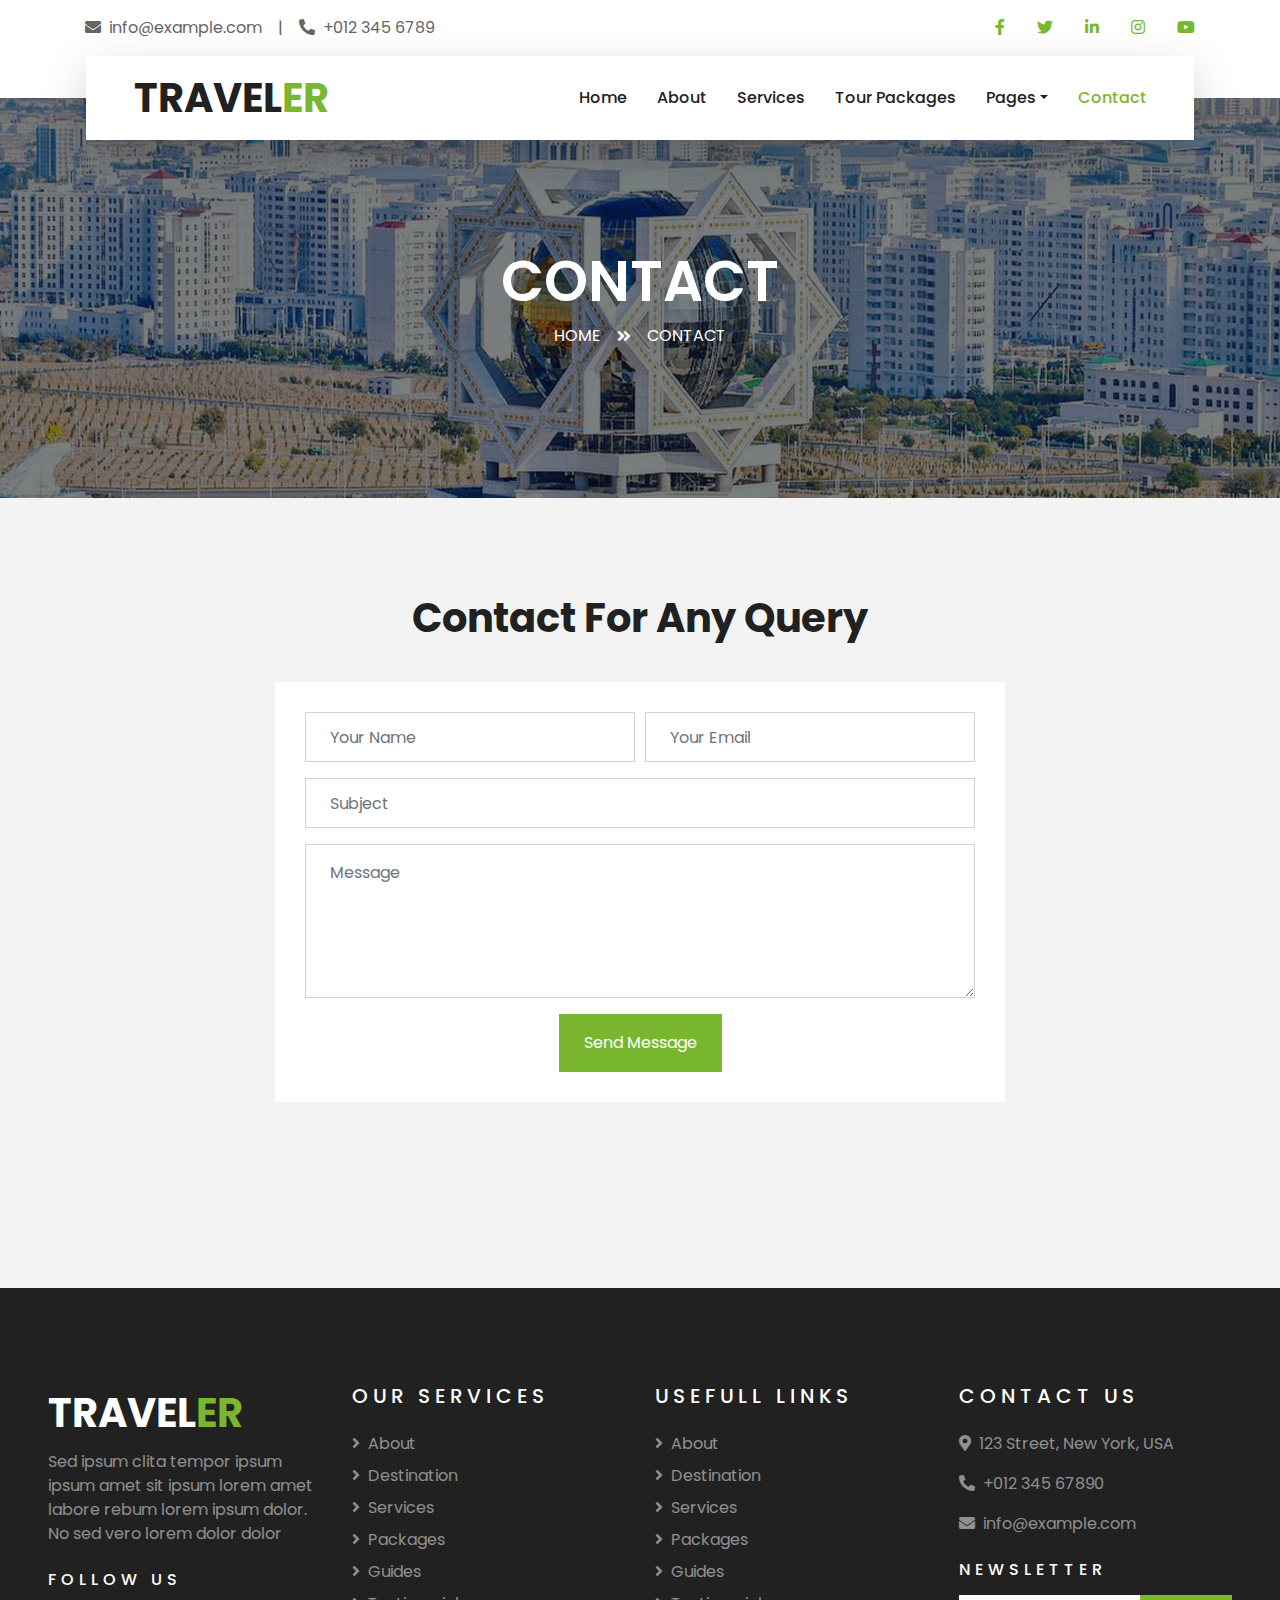
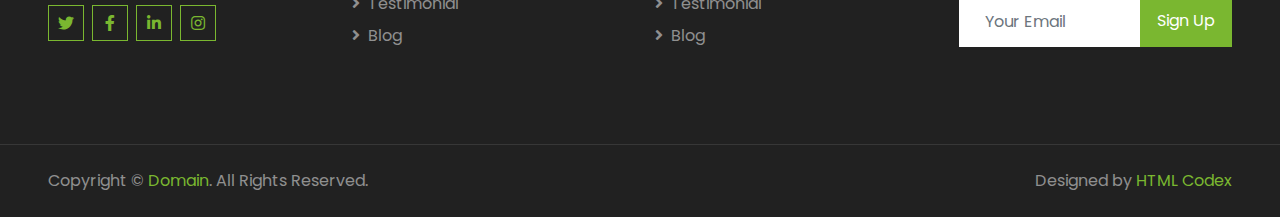
<file: contact.html>
<!DOCTYPE html>
<html lang="en">

<head>
    <meta charset="utf-8">
    <title>TRAVELER - Free Travel Website Template</title>
    <meta content="width=device-width, initial-scale=1.0" name="viewport">
    <meta content="Free HTML Templates" name="keywords">
    <meta content="Free HTML Templates" name="description">

    <!-- Favicon -->
    <link href="img/favicon.ico" rel="icon">

    <!-- Google Web Fonts -->
    <link rel="preconnect" href="https://fonts.gstatic.com">
    <link href="https://fonts.googleapis.com/css2?family=Poppins:wght@400;500;600;700&display=swap" rel="stylesheet">

    <!-- Font Awesome -->
    <link href="https://cdnjs.cloudflare.com/ajax/libs/font-awesome/5.10.0/css/all.min.css" rel="stylesheet">

    <!-- Libraries Stylesheet -->
    <link href="lib/owlcarousel/assets/owl.carousel.min.css" rel="stylesheet">
    <link href="lib/tempusdominus/css/tempusdominus-bootstrap-4.min.css" rel="stylesheet" />

    <!-- Customized Bootstrap Stylesheet -->
    <link href="css/style.css" rel="stylesheet">
</head>

<body>
    <!-- Topbar Start -->
    <div class="container-fluid bg-light pt-3 d-none d-lg-block">
        <div class="container">
            <div class="row">
                <div class="col-lg-6 text-center text-lg-left mb-2 mb-lg-0">
                    <div class="d-inline-flex align-items-center">
                        <p><i class="fa fa-envelope mr-2"></i>info@example.com</p>
                        <p class="text-body px-3">|</p>
                        <p><i class="fa fa-phone-alt mr-2"></i>+012 345 6789</p>
                    </div>
                </div>
                <div class="col-lg-6 text-center text-lg-right">
                    <div class="d-inline-flex align-items-center">
                        <a class="text-primary px-3" href="">
                            <i class="fab fa-facebook-f"></i>
                        </a>
                        <a class="text-primary px-3" href="">
                            <i class="fab fa-twitter"></i>
                        </a>
                        <a class="text-primary px-3" href="">
                            <i class="fab fa-linkedin-in"></i>
                        </a>
                        <a class="text-primary px-3" href="">
                            <i class="fab fa-instagram"></i>
                        </a>
                        <a class="text-primary pl-3" href="">
                            <i class="fab fa-youtube"></i>
                        </a>
                    </div>
                </div>
            </div>
        </div>
    </div>
    <!-- Topbar End -->


    <!-- Navbar Start -->
    <div class="container-fluid position-relative nav-bar p-0">
        <div class="container-lg position-relative p-0 px-lg-3" style="z-index: 9;">
            <nav class="navbar navbar-expand-lg bg-light navbar-light shadow-lg py-3 py-lg-0 pl-3 pl-lg-5">
                <a href="" class="navbar-brand">
                    <h1 class="m-0 text-primary"><span class="text-dark">TRAVEL</span>ER</h1>
                </a>
                <button type="button" class="navbar-toggler" data-toggle="collapse" data-target="#navbarCollapse">
                    <span class="navbar-toggler-icon"></span>
                </button>
                <div class="collapse navbar-collapse justify-content-between px-3" id="navbarCollapse">
                    <div class="navbar-nav ml-auto py-0">
                        <a href="index.html" class="nav-item nav-link">Home</a>
                        <a href="about.html" class="nav-item nav-link">About</a>
                        <a href="service.html" class="nav-item nav-link">Services</a>
                        <a href="package.html" class="nav-item nav-link">Tour Packages</a>
                        <div class="nav-item dropdown">
                            <a href="#" class="nav-link dropdown-toggle" data-toggle="dropdown">Pages</a>
                            <div class="dropdown-menu border-0 rounded-0 m-0">
                                <a href="blog.html" class="dropdown-item">Blog Grid</a>
                                <a href="single.html" class="dropdown-item">Blog Detail</a>
                                <a href="destination.html" class="dropdown-item">Destination</a>
                                <a href="guide.html" class="dropdown-item">Travel Guides</a>
                                <a href="testimonial.html" class="dropdown-item">Testimonial</a>
                            </div>
                        </div>
                        <a href="contact.html" class="nav-item nav-link active">Contact</a>
                    </div>
                </div>
            </nav>
        </div>
    </div>
    <!-- Navbar End -->


    <!-- Header Start -->
    <div class="container-fluid page-header">
        <div class="container">
            <div class="d-flex flex-column align-items-center justify-content-center" style="min-height: 400px">
                <h3 class="display-4 text-white text-uppercase">Contact</h3>
                <div class="d-inline-flex text-white">
                    <p class="m-0 text-uppercase"><a class="text-white" href="">Home</a></p>
                    <i class="fa fa-angle-double-right pt-1 px-3"></i>
                    <p class="m-0 text-uppercase">Contact</p>
                </div>
            </div>
        </div>
    </div>
    <!-- Header End -->


    <!-- Contact Start -->
    <div class="container-fluid py-5">
        <div class="container py-5">
            <div class="text-center mb-3 pb-3">
                <h1>Contact For Any Query</h1>
            </div>
            <div class="row justify-content-center">
                <div class="col-lg-8">
                    <div class="contact-form bg-white" style="padding: 30px;">
                        <div id="success"></div>
                        <form name="sentMessage" id="contactForm" novalidate="novalidate">
                            <div class="form-row">
                                <div class="control-group col-sm-6">
                                    <input type="text" class="form-control p-4" id="name" placeholder="Your Name" required="required" data-validation-required-message="Please enter your name" />
                                    <p class="help-block text-danger"></p>
                                </div>
                                <div class="control-group col-sm-6">
                                    <input type="email" class="form-control p-4" id="email" placeholder="Your Email" required="required" data-validation-required-message="Please enter your email" />
                                    <p class="help-block text-danger"></p>
                                </div>
                            </div>
                            <div class="control-group">
                                <input type="text" class="form-control p-4" id="subject" placeholder="Subject" required="required" data-validation-required-message="Please enter a subject" />
                                <p class="help-block text-danger"></p>
                            </div>
                            <div class="control-group">
                                <textarea class="form-control py-3 px-4" rows="5" id="message" placeholder="Message" required="required" data-validation-required-message="Please enter your message"></textarea>
                                <p class="help-block text-danger"></p>
                            </div>
                            <div class="text-center">
                                <button class="btn btn-primary py-3 px-4" type="submit" id="sendMessageButton">Send Message</button>
                            </div>
                        </form>
                    </div>
                </div>
            </div>
        </div>
    </div>
    <!-- Contact End -->


    <!-- Footer Start -->
    <div class="container-fluid bg-dark text-white-50 py-5 px-sm-3 px-lg-5" style="margin-top: 90px;">
        <div class="row pt-5">
            <div class="col-lg-3 col-md-6 mb-5">
                <a href="" class="navbar-brand">
                    <h1 class="text-primary"><span class="text-white">TRAVEL</span>ER</h1>
                </a>
                <p>Sed ipsum clita tempor ipsum ipsum amet sit ipsum lorem amet labore rebum lorem ipsum dolor. No sed vero lorem dolor dolor</p>
                <h6 class="text-white text-uppercase mt-4 mb-3" style="letter-spacing: 5px;">Follow Us</h6>
                <div class="d-flex justify-content-start">
                    <a class="btn btn-outline-primary btn-square mr-2" href="#"><i class="fab fa-twitter"></i></a>
                    <a class="btn btn-outline-primary btn-square mr-2" href="#"><i class="fab fa-facebook-f"></i></a>
                    <a class="btn btn-outline-primary btn-square mr-2" href="#"><i class="fab fa-linkedin-in"></i></a>
                    <a class="btn btn-outline-primary btn-square" href="#"><i class="fab fa-instagram"></i></a>
                </div>
            </div>
            <div class="col-lg-3 col-md-6 mb-5">
                <h5 class="text-white text-uppercase mb-4" style="letter-spacing: 5px;">Our Services</h5>
                <div class="d-flex flex-column justify-content-start">
                    <a class="text-white-50 mb-2" href="#"><i class="fa fa-angle-right mr-2"></i>About</a>
                    <a class="text-white-50 mb-2" href="#"><i class="fa fa-angle-right mr-2"></i>Destination</a>
                    <a class="text-white-50 mb-2" href="#"><i class="fa fa-angle-right mr-2"></i>Services</a>
                    <a class="text-white-50 mb-2" href="#"><i class="fa fa-angle-right mr-2"></i>Packages</a>
                    <a class="text-white-50 mb-2" href="#"><i class="fa fa-angle-right mr-2"></i>Guides</a>
                    <a class="text-white-50 mb-2" href="#"><i class="fa fa-angle-right mr-2"></i>Testimonial</a>
                    <a class="text-white-50" href="#"><i class="fa fa-angle-right mr-2"></i>Blog</a>
                </div>
            </div>
            <div class="col-lg-3 col-md-6 mb-5">
                <h5 class="text-white text-uppercase mb-4" style="letter-spacing: 5px;">Usefull Links</h5>
                <div class="d-flex flex-column justify-content-start">
                    <a class="text-white-50 mb-2" href="#"><i class="fa fa-angle-right mr-2"></i>About</a>
                    <a class="text-white-50 mb-2" href="#"><i class="fa fa-angle-right mr-2"></i>Destination</a>
                    <a class="text-white-50 mb-2" href="#"><i class="fa fa-angle-right mr-2"></i>Services</a>
                    <a class="text-white-50 mb-2" href="#"><i class="fa fa-angle-right mr-2"></i>Packages</a>
                    <a class="text-white-50 mb-2" href="#"><i class="fa fa-angle-right mr-2"></i>Guides</a>
                    <a class="text-white-50 mb-2" href="#"><i class="fa fa-angle-right mr-2"></i>Testimonial</a>
                    <a class="text-white-50" href="#"><i class="fa fa-angle-right mr-2"></i>Blog</a>
                </div>
            </div>
            <div class="col-lg-3 col-md-6 mb-5">
                <h5 class="text-white text-uppercase mb-4" style="letter-spacing: 5px;">Contact Us</h5>
                <p><i class="fa fa-map-marker-alt mr-2"></i>123 Street, New York, USA</p>
                <p><i class="fa fa-phone-alt mr-2"></i>+012 345 67890</p>
                <p><i class="fa fa-envelope mr-2"></i>info@example.com</p>
                <h6 class="text-white text-uppercase mt-4 mb-3" style="letter-spacing: 5px;">Newsletter</h6>
                <div class="w-100">
                    <div class="input-group">
                        <input type="text" class="form-control border-light" style="padding: 25px;" placeholder="Your Email">
                        <div class="input-group-append">
                            <button class="btn btn-primary px-3">Sign Up</button>
                        </div>
                    </div>
                </div>
            </div>
        </div>
    </div>
    <div class="container-fluid bg-dark text-white border-top py-4 px-sm-3 px-md-5" style="border-color: rgba(256, 256, 256, .1) !important;">
        <div class="row">
            <div class="col-lg-6 text-center text-md-left mb-3 mb-md-0">
                <p class="m-0 text-white-50">Copyright &copy; <a href="#">Domain</a>. All Rights Reserved.</a>
                </p>
            </div>
            <div class="col-lg-6 text-center text-md-right">
                <p class="m-0 text-white-50">Designed by <a href="https://htmlcodex.com">HTML Codex</a>
                </p>
            </div>
        </div>
    </div>
    <!-- Footer End -->


    <!-- Back to Top -->
    <a href="#" class="btn btn-lg btn-primary btn-lg-square back-to-top"><i class="fa fa-angle-double-up"></i></a>


    <!-- JavaScript Libraries -->
    <script src="https://code.jquery.com/jquery-3.4.1.min.js"></script>
    <script src="https://stackpath.bootstrapcdn.com/bootstrap/4.4.1/js/bootstrap.bundle.min.js"></script>
    <script src="lib/easing/easing.min.js"></script>
    <script src="lib/owlcarousel/owl.carousel.min.js"></script>
    <script src="lib/tempusdominus/js/moment.min.js"></script>
    <script src="lib/tempusdominus/js/moment-timezone.min.js"></script>
    <script src="lib/tempusdominus/js/tempusdominus-bootstrap-4.min.js"></script>

    <!-- Contact Javascript File -->
    <script src="mail/jqBootstrapValidation.min.js"></script>
    <script src="mail/contact.js"></script>

    <!-- Template Javascript -->
    <script src="js/main.js"></script>
</body>

</html>
</file>
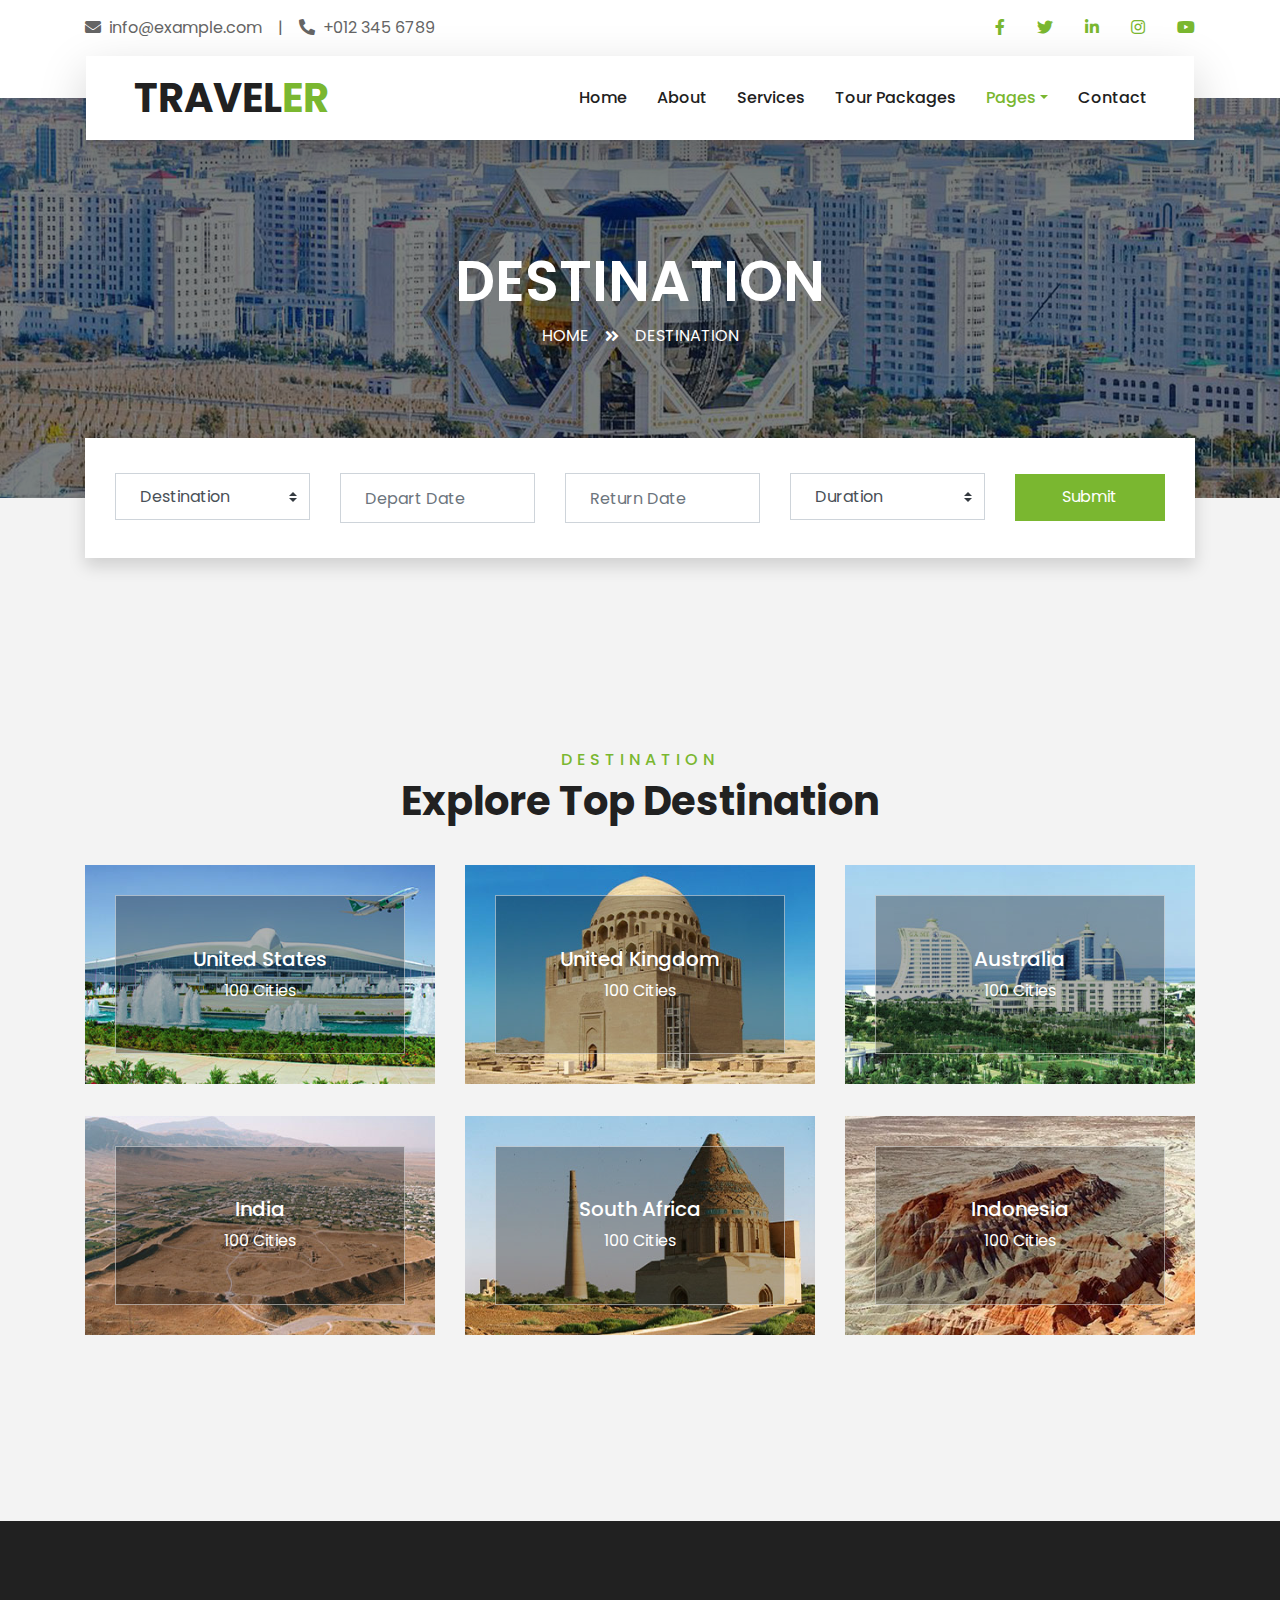
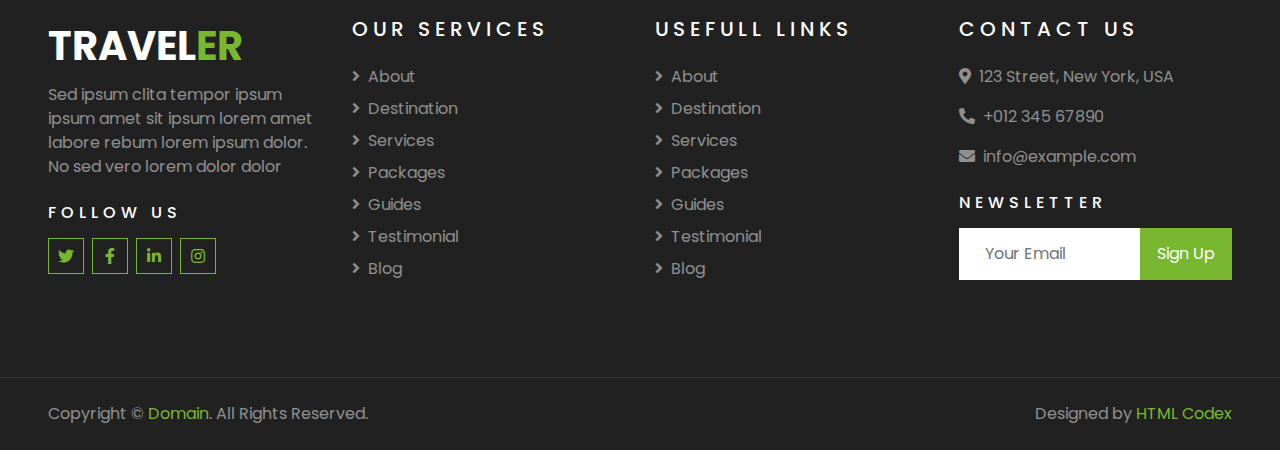
<file: destination.html>
<!DOCTYPE html>
<html lang="en">

<head>
    <meta charset="utf-8">
    <title>TRAVELER - Free Travel Website Template</title>
    <meta content="width=device-width, initial-scale=1.0" name="viewport">
    <meta content="Free HTML Templates" name="keywords">
    <meta content="Free HTML Templates" name="description">

    <!-- Favicon -->
    <link href="img/favicon.ico" rel="icon">

    <!-- Google Web Fonts -->
    <link rel="preconnect" href="https://fonts.gstatic.com">
    <link href="https://fonts.googleapis.com/css2?family=Poppins:wght@400;500;600;700&display=swap" rel="stylesheet"> 

    <!-- Font Awesome -->
    <link href="https://cdnjs.cloudflare.com/ajax/libs/font-awesome/5.10.0/css/all.min.css" rel="stylesheet">

    <!-- Libraries Stylesheet -->
    <link href="lib/owlcarousel/assets/owl.carousel.min.css" rel="stylesheet">
    <link href="lib/tempusdominus/css/tempusdominus-bootstrap-4.min.css" rel="stylesheet" />

    <!-- Customized Bootstrap Stylesheet -->
    <link href="css/style.css" rel="stylesheet">
</head>

<body>
    <!-- Topbar Start -->
    <div class="container-fluid bg-light pt-3 d-none d-lg-block">
        <div class="container">
            <div class="row">
                <div class="col-lg-6 text-center text-lg-left mb-2 mb-lg-0">
                    <div class="d-inline-flex align-items-center">
                        <p><i class="fa fa-envelope mr-2"></i>info@example.com</p>
                        <p class="text-body px-3">|</p>
                        <p><i class="fa fa-phone-alt mr-2"></i>+012 345 6789</p>
                    </div>
                </div>
                <div class="col-lg-6 text-center text-lg-right">
                    <div class="d-inline-flex align-items-center">
                        <a class="text-primary px-3" href="">
                            <i class="fab fa-facebook-f"></i>
                        </a>
                        <a class="text-primary px-3" href="">
                            <i class="fab fa-twitter"></i>
                        </a>
                        <a class="text-primary px-3" href="">
                            <i class="fab fa-linkedin-in"></i>
                        </a>
                        <a class="text-primary px-3" href="">
                            <i class="fab fa-instagram"></i>
                        </a>
                        <a class="text-primary pl-3" href="">
                            <i class="fab fa-youtube"></i>
                        </a>
                    </div>
                </div>
            </div>
        </div>
    </div>
    <!-- Topbar End -->


    <!-- Navbar Start -->
    <div class="container-fluid position-relative nav-bar p-0">
        <div class="container-lg position-relative p-0 px-lg-3" style="z-index: 9;">
            <nav class="navbar navbar-expand-lg bg-light navbar-light shadow-lg py-3 py-lg-0 pl-3 pl-lg-5">
                <a href="" class="navbar-brand">
                    <h1 class="m-0 text-primary"><span class="text-dark">TRAVEL</span>ER</h1>
                </a>
                <button type="button" class="navbar-toggler" data-toggle="collapse" data-target="#navbarCollapse">
                    <span class="navbar-toggler-icon"></span>
                </button>
                <div class="collapse navbar-collapse justify-content-between px-3" id="navbarCollapse">
                    <div class="navbar-nav ml-auto py-0">
                        <a href="index.html" class="nav-item nav-link">Home</a>
                        <a href="about.html" class="nav-item nav-link">About</a>
                        <a href="service.html" class="nav-item nav-link">Services</a>
                        <a href="package.html" class="nav-item nav-link">Tour Packages</a>
                        <div class="nav-item dropdown">
                            <a href="#" class="nav-link dropdown-toggle active" data-toggle="dropdown">Pages</a>
                            <div class="dropdown-menu border-0 rounded-0 m-0">
                                <a href="blog.html" class="dropdown-item">Blog Grid</a>
                                <a href="single.html" class="dropdown-item">Blog Detail</a>
                                <a href="destination.html" class="dropdown-item active">Destination</a>
                                <a href="guide.html" class="dropdown-item">Travel Guides</a>
                                <a href="testimonial.html" class="dropdown-item">Testimonial</a>
                            </div>
                        </div>
                        <a href="contact.html" class="nav-item nav-link">Contact</a>
                    </div>
                </div>
            </nav>
        </div>
    </div>
    <!-- Navbar End -->


    <!-- Header Start -->
    <div class="container-fluid page-header">
        <div class="container">
            <div class="d-flex flex-column align-items-center justify-content-center" style="min-height: 400px">
                <h3 class="display-4 text-white text-uppercase">Destination</h3>
                <div class="d-inline-flex text-white">
                    <p class="m-0 text-uppercase"><a class="text-white" href="">Home</a></p>
                    <i class="fa fa-angle-double-right pt-1 px-3"></i>
                    <p class="m-0 text-uppercase">Destination</p>
                </div>
            </div>
        </div>
    </div>
    <!-- Header End -->


    <!-- Booking Start -->
    <div class="container-fluid booking mt-5 pb-5">
        <div class="container pb-5">
            <div class="bg-light shadow" style="padding: 30px;">
                <div class="row align-items-center" style="min-height: 60px;">
                    <div class="col-md-10">
                        <div class="row">
                            <div class="col-md-3">
                                <div class="mb-3 mb-md-0">
                                    <select class="custom-select px-4" style="height: 47px;">
                                        <option selected>Destination</option>
                                        <option value="1">Destination 1</option>
                                        <option value="2">Destination 1</option>
                                        <option value="3">Destination 1</option>
                                    </select>
                                </div>
                            </div>
                            <div class="col-md-3">
                                <div class="mb-3 mb-md-0">
                                    <div class="date" id="date1" data-target-input="nearest">
                                        <input type="text" class="form-control p-4 datetimepicker-input" placeholder="Depart Date" data-target="#date1" data-toggle="datetimepicker"/>
                                    </div>
                                </div>
                            </div>
                            <div class="col-md-3">
                                <div class="mb-3 mb-md-0">
                                    <div class="date" id="date2" data-target-input="nearest">
                                        <input type="text" class="form-control p-4 datetimepicker-input" placeholder="Return Date" data-target="#date2" data-toggle="datetimepicker"/>
                                    </div>
                                </div>
                            </div>
                            <div class="col-md-3">
                                <div class="mb-3 mb-md-0">
                                    <select class="custom-select px-4" style="height: 47px;">
                                        <option selected>Duration</option>
                                        <option value="1">Duration 1</option>
                                        <option value="2">Duration 1</option>
                                        <option value="3">Duration 1</option>
                                    </select>
                                </div>
                            </div>
                        </div>
                    </div>
                    <div class="col-md-2">
                        <button class="btn btn-primary btn-block" type="submit" style="height: 47px; margin-top: -2px;">Submit</button>
                    </div>
                </div>
            </div>
        </div>
    </div>
    <!-- Booking End -->
    

    <!-- Destination Start -->
    <div class="container-fluid py-5">
        <div class="container pt-5 pb-3">
            <div class="text-center mb-3 pb-3">
                <h6 class="text-primary text-uppercase" style="letter-spacing: 5px;">Destination</h6>
                <h1>Explore Top Destination</h1>
            </div>
            <div class="row">
                <div class="col-lg-4 col-md-6 mb-4">
                    <div class="destination-item position-relative overflow-hidden mb-2">
                        <img class="img-fluid" src="img/destination-1.jpg" alt="">
                        <a class="destination-overlay text-white text-decoration-none" href="">
                            <h5 class="text-white">United States</h5>
                            <span>100 Cities</span>
                        </a>
                    </div>
                </div>
                <div class="col-lg-4 col-md-6 mb-4">
                    <div class="destination-item position-relative overflow-hidden mb-2">
                        <img class="img-fluid" src="img/destination-2.jpg" alt="">
                        <a class="destination-overlay text-white text-decoration-none" href="">
                            <h5 class="text-white">United Kingdom</h5>
                            <span>100 Cities</span>
                        </a>
                    </div>
                </div>
                <div class="col-lg-4 col-md-6 mb-4">
                    <div class="destination-item position-relative overflow-hidden mb-2">
                        <img class="img-fluid" src="img/destination-3.jpg" alt="">
                        <a class="destination-overlay text-white text-decoration-none" href="">
                            <h5 class="text-white">Australia</h5>
                            <span>100 Cities</span>
                        </a>
                    </div>
                </div>
                <div class="col-lg-4 col-md-6 mb-4">
                    <div class="destination-item position-relative overflow-hidden mb-2">
                        <img class="img-fluid" src="img/destination-4.jpg" alt="">
                        <a class="destination-overlay text-white text-decoration-none" href="">
                            <h5 class="text-white">India</h5>
                            <span>100 Cities</span>
                        </a>
                    </div>
                </div>
                <div class="col-lg-4 col-md-6 mb-4">
                    <div class="destination-item position-relative overflow-hidden mb-2">
                        <img class="img-fluid" src="img/destination-5.jpg" alt="">
                        <a class="destination-overlay text-white text-decoration-none" href="">
                            <h5 class="text-white">South Africa</h5>
                            <span>100 Cities</span>
                        </a>
                    </div>
                </div>
                <div class="col-lg-4 col-md-6 mb-4">
                    <div class="destination-item position-relative overflow-hidden mb-2">
                        <img class="img-fluid" src="img/destination-6.jpg" alt="">
                        <a class="destination-overlay text-white text-decoration-none" href="">
                            <h5 class="text-white">Indonesia</h5>
                            <span>100 Cities</span>
                        </a>
                    </div>
                </div>
            </div>
        </div>
    </div>
    <!-- Destination Start -->


    <!-- Footer Start -->
    <div class="container-fluid bg-dark text-white-50 py-5 px-sm-3 px-lg-5" style="margin-top: 90px;">
        <div class="row pt-5">
            <div class="col-lg-3 col-md-6 mb-5">
                <a href="" class="navbar-brand">
                    <h1 class="text-primary"><span class="text-white">TRAVEL</span>ER</h1>
                </a>
                <p>Sed ipsum clita tempor ipsum ipsum amet sit ipsum lorem amet labore rebum lorem ipsum dolor. No sed vero lorem dolor dolor</p>
                <h6 class="text-white text-uppercase mt-4 mb-3" style="letter-spacing: 5px;">Follow Us</h6>
                <div class="d-flex justify-content-start">
                    <a class="btn btn-outline-primary btn-square mr-2" href="#"><i class="fab fa-twitter"></i></a>
                    <a class="btn btn-outline-primary btn-square mr-2" href="#"><i class="fab fa-facebook-f"></i></a>
                    <a class="btn btn-outline-primary btn-square mr-2" href="#"><i class="fab fa-linkedin-in"></i></a>
                    <a class="btn btn-outline-primary btn-square" href="#"><i class="fab fa-instagram"></i></a>
                </div>
            </div>
            <div class="col-lg-3 col-md-6 mb-5">
                <h5 class="text-white text-uppercase mb-4" style="letter-spacing: 5px;">Our Services</h5>
                <div class="d-flex flex-column justify-content-start">
                    <a class="text-white-50 mb-2" href="#"><i class="fa fa-angle-right mr-2"></i>About</a>
                    <a class="text-white-50 mb-2" href="#"><i class="fa fa-angle-right mr-2"></i>Destination</a>
                    <a class="text-white-50 mb-2" href="#"><i class="fa fa-angle-right mr-2"></i>Services</a>
                    <a class="text-white-50 mb-2" href="#"><i class="fa fa-angle-right mr-2"></i>Packages</a>
                    <a class="text-white-50 mb-2" href="#"><i class="fa fa-angle-right mr-2"></i>Guides</a>
                    <a class="text-white-50 mb-2" href="#"><i class="fa fa-angle-right mr-2"></i>Testimonial</a>
                    <a class="text-white-50" href="#"><i class="fa fa-angle-right mr-2"></i>Blog</a>
                </div>
            </div>
            <div class="col-lg-3 col-md-6 mb-5">
                <h5 class="text-white text-uppercase mb-4" style="letter-spacing: 5px;">Usefull Links</h5>
                <div class="d-flex flex-column justify-content-start">
                    <a class="text-white-50 mb-2" href="#"><i class="fa fa-angle-right mr-2"></i>About</a>
                    <a class="text-white-50 mb-2" href="#"><i class="fa fa-angle-right mr-2"></i>Destination</a>
                    <a class="text-white-50 mb-2" href="#"><i class="fa fa-angle-right mr-2"></i>Services</a>
                    <a class="text-white-50 mb-2" href="#"><i class="fa fa-angle-right mr-2"></i>Packages</a>
                    <a class="text-white-50 mb-2" href="#"><i class="fa fa-angle-right mr-2"></i>Guides</a>
                    <a class="text-white-50 mb-2" href="#"><i class="fa fa-angle-right mr-2"></i>Testimonial</a>
                    <a class="text-white-50" href="#"><i class="fa fa-angle-right mr-2"></i>Blog</a>
                </div>
            </div>
            <div class="col-lg-3 col-md-6 mb-5">
                <h5 class="text-white text-uppercase mb-4" style="letter-spacing: 5px;">Contact Us</h5>
                <p><i class="fa fa-map-marker-alt mr-2"></i>123 Street, New York, USA</p>
                <p><i class="fa fa-phone-alt mr-2"></i>+012 345 67890</p>
                <p><i class="fa fa-envelope mr-2"></i>info@example.com</p>
                <h6 class="text-white text-uppercase mt-4 mb-3" style="letter-spacing: 5px;">Newsletter</h6>
                <div class="w-100">
                    <div class="input-group">
                        <input type="text" class="form-control border-light" style="padding: 25px;" placeholder="Your Email">
                        <div class="input-group-append">
                            <button class="btn btn-primary px-3">Sign Up</button>
                        </div>
                    </div>
                </div>
            </div>
        </div>
    </div>
    <div class="container-fluid bg-dark text-white border-top py-4 px-sm-3 px-md-5" style="border-color: rgba(256, 256, 256, .1) !important;">
        <div class="row">
            <div class="col-lg-6 text-center text-md-left mb-3 mb-md-0">
                <p class="m-0 text-white-50">Copyright &copy; <a href="#">Domain</a>. All Rights Reserved.</a>
                </p>
            </div>
            <div class="col-lg-6 text-center text-md-right">
                <p class="m-0 text-white-50">Designed by <a href="https://htmlcodex.com">HTML Codex</a>
                </p>
            </div>
        </div>
    </div>
    <!-- Footer End -->


    <!-- Back to Top -->
    <a href="#" class="btn btn-lg btn-primary btn-lg-square back-to-top"><i class="fa fa-angle-double-up"></i></a>


    <!-- JavaScript Libraries -->
    <script src="https://code.jquery.com/jquery-3.4.1.min.js"></script>
    <script src="https://stackpath.bootstrapcdn.com/bootstrap/4.4.1/js/bootstrap.bundle.min.js"></script>
    <script src="lib/easing/easing.min.js"></script>
    <script src="lib/owlcarousel/owl.carousel.min.js"></script>
    <script src="lib/tempusdominus/js/moment.min.js"></script>
    <script src="lib/tempusdominus/js/moment-timezone.min.js"></script>
    <script src="lib/tempusdominus/js/tempusdominus-bootstrap-4.min.js"></script>

    <!-- Contact Javascript File -->
    <script src="mail/jqBootstrapValidation.min.js"></script>
    <script src="mail/contact.js"></script>

    <!-- Template Javascript -->
    <script src="js/main.js"></script>
</body>

</html>
</file>
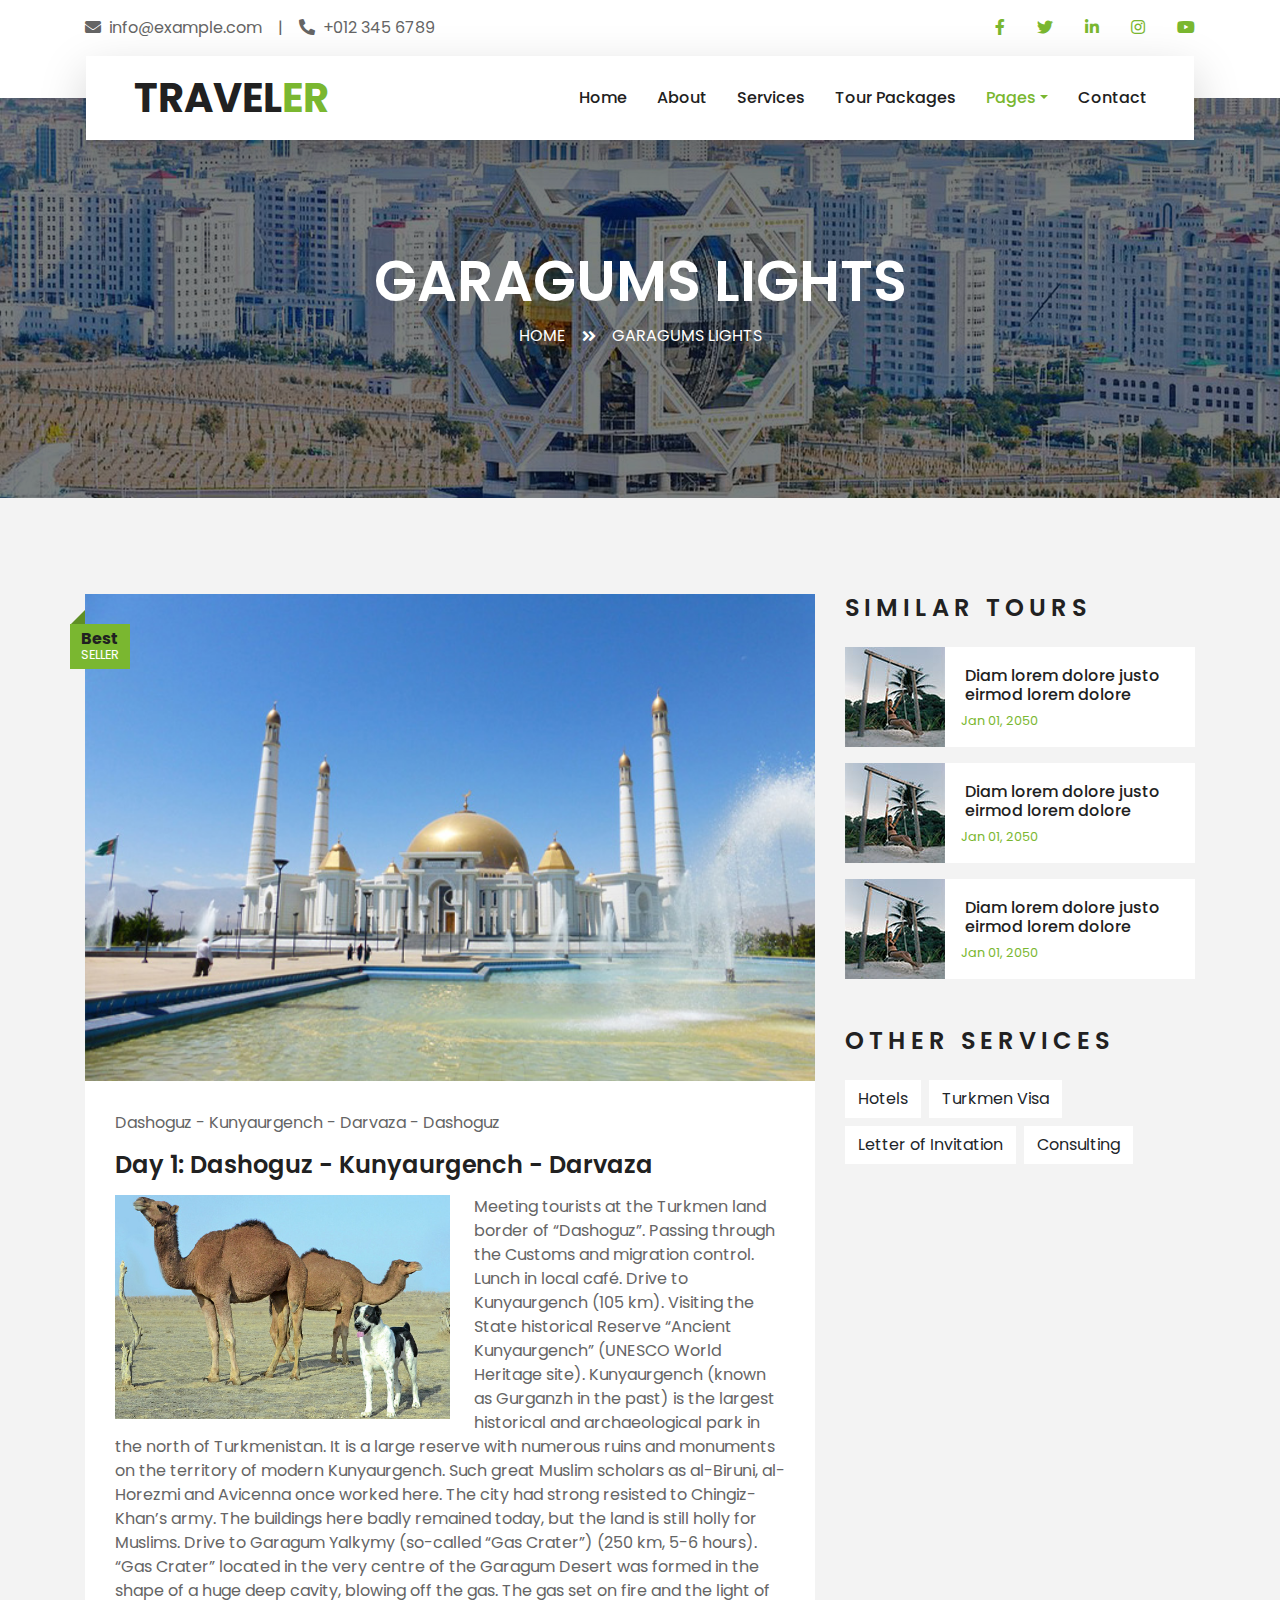
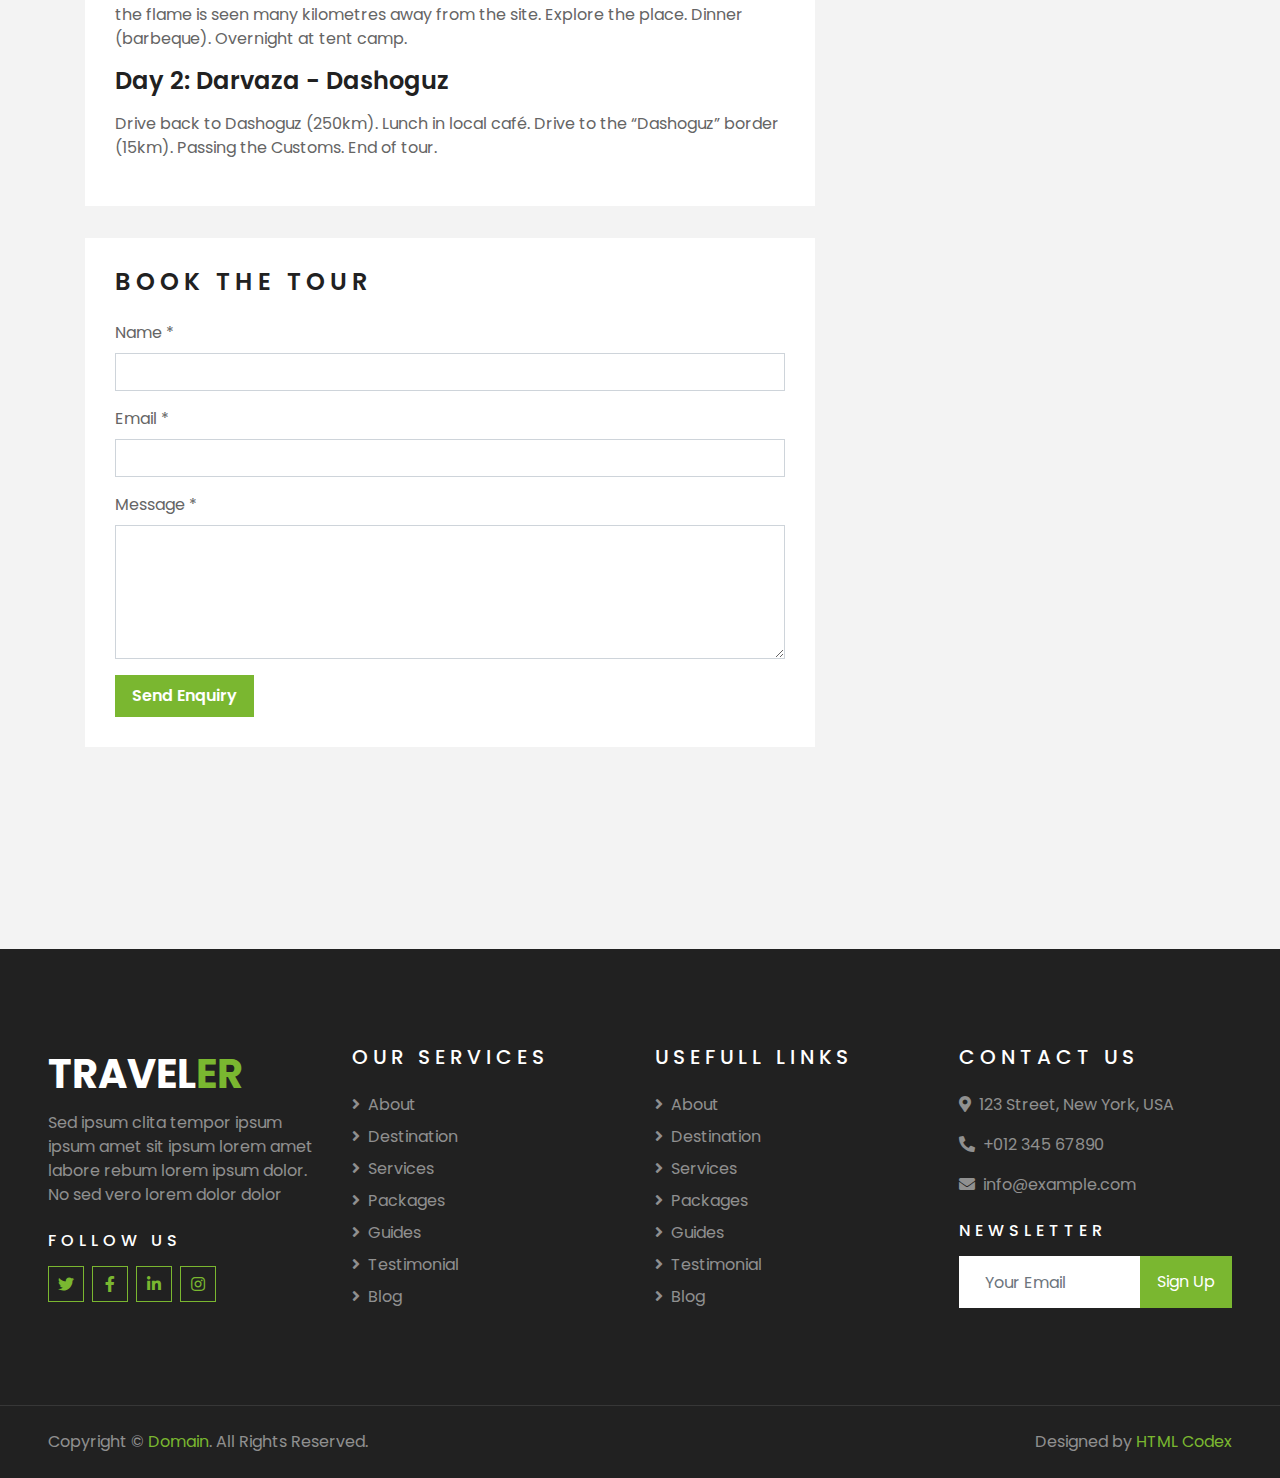
<file: garagums-lights.html>
<!DOCTYPE html>
<html lang="en">

<head>
    <meta charset="utf-8">
    <title>TRAVELER - Free Travel Website Template</title>
    <meta content="width=device-width, initial-scale=1.0" name="viewport">
    <meta content="Free HTML Templates" name="keywords">
    <meta content="Free HTML Templates" name="description">

    <!-- Favicon -->
    <link href="img/favicon.ico" rel="icon">

    <!-- Google Web Fonts -->
    <link rel="preconnect" href="https://fonts.gstatic.com">
    <link href="https://fonts.googleapis.com/css2?family=Poppins:wght@400;500;600;700&display=swap" rel="stylesheet">

    <!-- Font Awesome -->
    <link href="https://cdnjs.cloudflare.com/ajax/libs/font-awesome/5.10.0/css/all.min.css" rel="stylesheet">

    <!-- Libraries Stylesheet -->
    <link href="lib/owlcarousel/assets/owl.carousel.min.css" rel="stylesheet">
    <link href="lib/tempusdominus/css/tempusdominus-bootstrap-4.min.css" rel="stylesheet" />

    <!-- Customized Bootstrap Stylesheet -->
    <link href="css/style.css" rel="stylesheet">
</head>

<body>
    <!-- Topbar Start -->
    <div class="container-fluid bg-light pt-3 d-none d-lg-block">
        <div class="container">
            <div class="row">
                <div class="col-lg-6 text-center text-lg-left mb-2 mb-lg-0">
                    <div class="d-inline-flex align-items-center">
                        <p><i class="fa fa-envelope mr-2"></i>info@example.com</p>
                        <p class="text-body px-3">|</p>
                        <p><i class="fa fa-phone-alt mr-2"></i>+012 345 6789</p>
                    </div>
                </div>
                <div class="col-lg-6 text-center text-lg-right">
                    <div class="d-inline-flex align-items-center">
                        <a class="text-primary px-3" href="">
                            <i class="fab fa-facebook-f"></i>
                        </a>
                        <a class="text-primary px-3" href="">
                            <i class="fab fa-twitter"></i>
                        </a>
                        <a class="text-primary px-3" href="">
                            <i class="fab fa-linkedin-in"></i>
                        </a>
                        <a class="text-primary px-3" href="">
                            <i class="fab fa-instagram"></i>
                        </a>
                        <a class="text-primary pl-3" href="">
                            <i class="fab fa-youtube"></i>
                        </a>
                    </div>
                </div>
            </div>
        </div>
    </div>
    <!-- Topbar End -->


    <!-- Navbar Start -->
    <div class="container-fluid position-relative nav-bar p-0">
        <div class="container-lg position-relative p-0 px-lg-3" style="z-index: 9;">
            <nav class="navbar navbar-expand-lg bg-light navbar-light shadow-lg py-3 py-lg-0 pl-3 pl-lg-5">
                <a href="" class="navbar-brand">
                    <h1 class="m-0 text-primary"><span class="text-dark">TRAVEL</span>ER</h1>
                </a>
                <button type="button" class="navbar-toggler" data-toggle="collapse" data-target="#navbarCollapse">
                    <span class="navbar-toggler-icon"></span>
                </button>
                <div class="collapse navbar-collapse justify-content-between px-3" id="navbarCollapse">
                    <div class="navbar-nav ml-auto py-0">
                        <a href="index.html" class="nav-item nav-link">Home</a>
                        <a href="about.html" class="nav-item nav-link">About</a>
                        <a href="service.html" class="nav-item nav-link">Services</a>
                        <a href="package.html" class="nav-item nav-link">Tour Packages</a>
                        <div class="nav-item dropdown">
                            <a href="#" class="nav-link dropdown-toggle active" data-toggle="dropdown">Pages</a>
                            <div class="dropdown-menu border-0 rounded-0 m-0">
                                <a href="blog.html" class="dropdown-item">Blog Grid</a>
                                <a href="single.html" class="dropdown-item active">Blog Detail</a>
                                <a href="destination.html" class="dropdown-item">Destination</a>
                                <a href="guide.html" class="dropdown-item">Travel Guides</a>
                                <a href="testimonial.html" class="dropdown-item">Testimonial</a>
                            </div>
                        </div>
                        <a href="contact.html" class="nav-item nav-link">Contact</a>
                    </div>
                </div>
            </nav>
        </div>
    </div>
    <!-- Navbar End -->


    <!-- Header Start -->
    <div class="container-fluid page-header">
        <div class="container">
            <div class="d-flex flex-column align-items-center justify-content-center" style="min-height: 400px">
                <h3 class="display-4 text-white text-uppercase">Garagums lights </h3>
                <div class="d-inline-flex text-white">
                    <p class="m-0 text-uppercase"><a class="text-white" href="index.html">Home</a></p>
                    <i class="fa fa-angle-double-right pt-1 px-3"></i>
                    <p class="m-0 text-uppercase">Garagums lights </p>
                </div>
            </div>
        </div>
    </div>
    <!-- Header End -->


    <!-- Blog Start -->
    <div class="container-fluid py-5">
        <div class="container py-5">
            <div class="row">
                <div class="col-lg-8">
                    <!-- Blog Detail Start -->
                    <div class="pb-3">
                        <div class="blog-item">
                            <div class="position-relative">
                                <img class="img-fluid w-100" src="img/ashgabat-garagums-1.jpg" alt="">
                                <div class="blog-date">
                                    <h6 class="font-weight-bold mb-n1">Best</h6>
                                    <small class="text-white text-uppercase">Seller</small>
                                </div>
                            </div>
                        </div>
                        <div class="bg-white mb-3" style="padding: 30px;">
                            <div class="d-flex mb-3">
                                Dashoguz - Kunyaurgench - Darvaza - Dashoguz
                                <!-- <span class="text-primary px-2">|</span>
                                <a class="text-primary text-uppercase text-decoration-none" href="">Ashgabat - Darvaza - Kunyaurgench</a> -->
                            </div>

                            <h4 class="mb-3">Day 1: Dashoguz -
                                Kunyaurgench -
                                Darvaza
                            </h4>
                            <img class="img-fluid w-50 float-left mr-4 mb-2" src="img/blog-2.jpg">
                            <p>
                                Meeting tourists at the Turkmen land border of “Dashoguz”. Passing through the Customs
                                and migration control. Lunch in local café. Drive to Kunyaurgench (105 km).
                                Visiting the State historical Reserve “Ancient Kunyaurgench” (UNESCO World Heritage
                                site).
                                Kunyaurgench (known as Gurganzh in the past) is the largest historical and
                                archaeological park in the north of Turkmenistan. It is a large reserve with numerous
                                ruins and monuments on the territory of modern Kunyaurgench. Such great Muslim scholars
                                as al-Biruni, al-Horezmi and Avicenna once worked here. The city had strong resisted to
                                Chingiz-Khan’s army. The buildings here badly remained today, but the land is still
                                holly for Muslims.
                                Drive to Garagum Yalkymy (so-called “Gas Crater”) (250 km, 5-6 hours).
                                “Gas Crater” located in the very centre of the Garagum Desert was formed in the shape of
                                a huge deep cavity, blowing off the gas. The gas set on fire and the light of the flame
                                is seen many kilometres away from the site.
                                Explore the place. Dinner (barbeque). Overnight at tent camp.

                            </p>
                            <h4 class="mb-3">Day 2: Darvaza - Dashoguz
                            </h4>
                            <p>
                                Drive back to Dashoguz (250km). Lunch in local café. Drive to the “Dashoguz” border
                                (15km). Passing the Customs. End of tour.
                            </p>
                        </div>
                    </div>
                    <!-- Blog Detail End -->

                    <!-- Comment Form Start -->
                    <div class="bg-white mb-3" style="padding: 30px;">
                        <h4 class="text-uppercase mb-4" style="letter-spacing: 5px;">Book the tour</h4>
                        <form>
                            <div class="form-group">
                                <label for="name">Name *</label>
                                <input type="text" class="form-control" id="name">
                            </div>
                            <div class="form-group">
                                <label for="email">Email *</label>
                                <input type="email" class="form-control" id="email">
                            </div>
                            <div class="form-group">
                                <label for="message">Message *</label>
                                <textarea id="message" cols="30" rows="5" class="form-control"></textarea>
                            </div>
                            <div class="form-group mb-0">
                                <input type="submit" value="Send Enquiry"
                                    class="btn btn-primary font-weight-semi-bold py-2 px-3">
                            </div>
                        </form>
                    </div>
                    <!-- Comment Form End -->
                </div>

                <div class="col-lg-4 mt-5 mt-lg-0">

                    <!-- Similar Tours -->
                    <div class="mb-5">
                        <h4 class="text-uppercase mb-4" style="letter-spacing: 5px;">Similar Tours</h4>
                        <a class="d-flex align-items-center text-decoration-none bg-white mb-3" href="">
                            <img class="img-fluid" src="img/blog-100x100.jpg" alt="">
                            <div class="pl-3">
                                <h6 class="m-1">Diam lorem dolore justo eirmod lorem dolore</h6>
                                <small>Jan 01, 2050</small>
                            </div>
                        </a>
                        <a class="d-flex align-items-center text-decoration-none bg-white mb-3" href="">
                            <img class="img-fluid" src="img/blog-100x100.jpg" alt="">
                            <div class="pl-3">
                                <h6 class="m-1">Diam lorem dolore justo eirmod lorem dolore</h6>
                                <small>Jan 01, 2050</small>
                            </div>
                        </a>
                        <a class="d-flex align-items-center text-decoration-none bg-white mb-3" href="">
                            <img class="img-fluid" src="img/blog-100x100.jpg" alt="">
                            <div class="pl-3">
                                <h6 class="m-1">Diam lorem dolore justo eirmod lorem dolore</h6>
                                <small>Jan 01, 2050</small>
                            </div>
                        </a>
                    </div>

                    <!-- Tag Cloud -->
                    <div class="mb-5">
                        <h4 class="text-uppercase mb-4" style="letter-spacing: 5px;">Other Services</h4>
                        <div class="d-flex flex-wrap m-n1">
                            <a href="" class="btn btn-light m-1">Hotels</a>
                            <a href="" class="btn btn-light m-1">Turkmen Visa</a>
                            <a href="" class="btn btn-light m-1">Letter of Invitation</a>
                            <a href="" class="btn btn-light m-1">Consulting</a>
                        </div>
                    </div>
                </div>
            </div>
        </div>
    </div>
    <!-- Blog End -->


    <!-- Footer Start -->
    <div class="container-fluid bg-dark text-white-50 py-5 px-sm-3 px-lg-5" style="margin-top: 90px;">
        <div class="row pt-5">
            <div class="col-lg-3 col-md-6 mb-5">
                <a href="" class="navbar-brand">
                    <h1 class="text-primary"><span class="text-white">TRAVEL</span>ER</h1>
                </a>
                <p>Sed ipsum clita tempor ipsum ipsum amet sit ipsum lorem amet labore rebum lorem ipsum dolor. No sed
                    vero lorem dolor dolor</p>
                <h6 class="text-white text-uppercase mt-4 mb-3" style="letter-spacing: 5px;">Follow Us</h6>
                <div class="d-flex justify-content-start">
                    <a class="btn btn-outline-primary btn-square mr-2" href="#"><i class="fab fa-twitter"></i></a>
                    <a class="btn btn-outline-primary btn-square mr-2" href="#"><i class="fab fa-facebook-f"></i></a>
                    <a class="btn btn-outline-primary btn-square mr-2" href="#"><i class="fab fa-linkedin-in"></i></a>
                    <a class="btn btn-outline-primary btn-square" href="#"><i class="fab fa-instagram"></i></a>
                </div>
            </div>
            <div class="col-lg-3 col-md-6 mb-5">
                <h5 class="text-white text-uppercase mb-4" style="letter-spacing: 5px;">Our Services</h5>
                <div class="d-flex flex-column justify-content-start">
                    <a class="text-white-50 mb-2" href="#"><i class="fa fa-angle-right mr-2"></i>About</a>
                    <a class="text-white-50 mb-2" href="#"><i class="fa fa-angle-right mr-2"></i>Destination</a>
                    <a class="text-white-50 mb-2" href="#"><i class="fa fa-angle-right mr-2"></i>Services</a>
                    <a class="text-white-50 mb-2" href="#"><i class="fa fa-angle-right mr-2"></i>Packages</a>
                    <a class="text-white-50 mb-2" href="#"><i class="fa fa-angle-right mr-2"></i>Guides</a>
                    <a class="text-white-50 mb-2" href="#"><i class="fa fa-angle-right mr-2"></i>Testimonial</a>
                    <a class="text-white-50" href="#"><i class="fa fa-angle-right mr-2"></i>Blog</a>
                </div>
            </div>
            <div class="col-lg-3 col-md-6 mb-5">
                <h5 class="text-white text-uppercase mb-4" style="letter-spacing: 5px;">Usefull Links</h5>
                <div class="d-flex flex-column justify-content-start">
                    <a class="text-white-50 mb-2" href="#"><i class="fa fa-angle-right mr-2"></i>About</a>
                    <a class="text-white-50 mb-2" href="#"><i class="fa fa-angle-right mr-2"></i>Destination</a>
                    <a class="text-white-50 mb-2" href="#"><i class="fa fa-angle-right mr-2"></i>Services</a>
                    <a class="text-white-50 mb-2" href="#"><i class="fa fa-angle-right mr-2"></i>Packages</a>
                    <a class="text-white-50 mb-2" href="#"><i class="fa fa-angle-right mr-2"></i>Guides</a>
                    <a class="text-white-50 mb-2" href="#"><i class="fa fa-angle-right mr-2"></i>Testimonial</a>
                    <a class="text-white-50" href="#"><i class="fa fa-angle-right mr-2"></i>Blog</a>
                </div>
            </div>
            <div class="col-lg-3 col-md-6 mb-5">
                <h5 class="text-white text-uppercase mb-4" style="letter-spacing: 5px;">Contact Us</h5>
                <p><i class="fa fa-map-marker-alt mr-2"></i>123 Street, New York, USA</p>
                <p><i class="fa fa-phone-alt mr-2"></i>+012 345 67890</p>
                <p><i class="fa fa-envelope mr-2"></i>info@example.com</p>
                <h6 class="text-white text-uppercase mt-4 mb-3" style="letter-spacing: 5px;">Newsletter</h6>
                <div class="w-100">
                    <div class="input-group">
                        <input type="text" class="form-control border-light" style="padding: 25px;"
                            placeholder="Your Email">
                        <div class="input-group-append">
                            <button class="btn btn-primary px-3">Sign Up</button>
                        </div>
                    </div>
                </div>
            </div>
        </div>
    </div>
    <div class="container-fluid bg-dark text-white border-top py-4 px-sm-3 px-md-5"
        style="border-color: rgba(256, 256, 256, .1) !important;">
        <div class="row">
            <div class="col-lg-6 text-center text-md-left mb-3 mb-md-0">
                <p class="m-0 text-white-50">Copyright &copy; <a href="#">Domain</a>. All Rights Reserved.</a>
                </p>
            </div>
            <div class="col-lg-6 text-center text-md-right">
                <p class="m-0 text-white-50">Designed by <a href="https://htmlcodex.com">HTML Codex</a>
                </p>
            </div>
        </div>
    </div>
    <!-- Footer End -->


    <!-- Back to Top -->
    <a href="#" class="btn btn-lg btn-primary btn-lg-square back-to-top"><i class="fa fa-angle-double-up"></i></a>


    <!-- JavaScript Libraries -->
    <script src="https://code.jquery.com/jquery-3.4.1.min.js"></script>
    <script src="https://stackpath.bootstrapcdn.com/bootstrap/4.4.1/js/bootstrap.bundle.min.js"></script>
    <script src="lib/easing/easing.min.js"></script>
    <script src="lib/owlcarousel/owl.carousel.min.js"></script>
    <script src="lib/tempusdominus/js/moment.min.js"></script>
    <script src="lib/tempusdominus/js/moment-timezone.min.js"></script>
    <script src="lib/tempusdominus/js/tempusdominus-bootstrap-4.min.js"></script>

    <!-- Contact Javascript File -->
    <script src="mail/jqBootstrapValidation.min.js"></script>
    <script src="mail/contact.js"></script>

    <!-- Template Javascript -->
    <script src="js/main.js"></script>
</body>

</html>
</file>
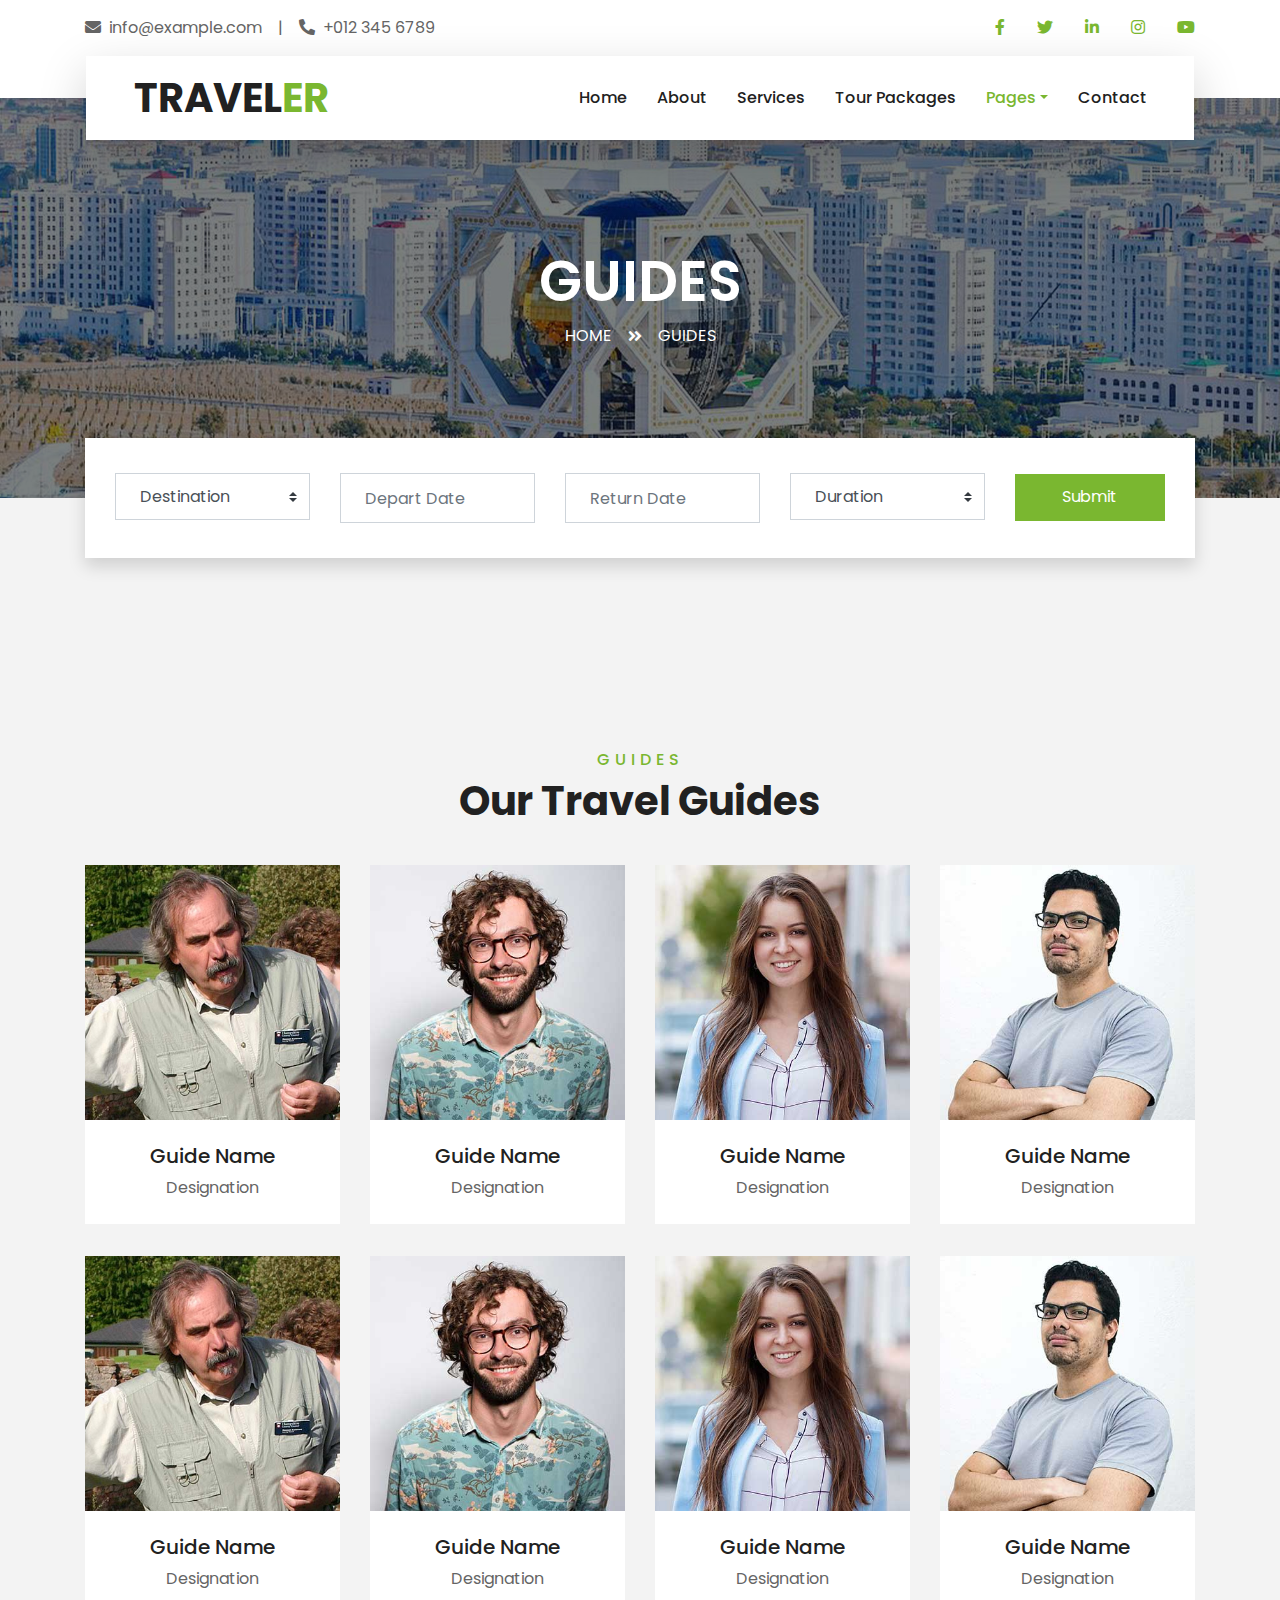
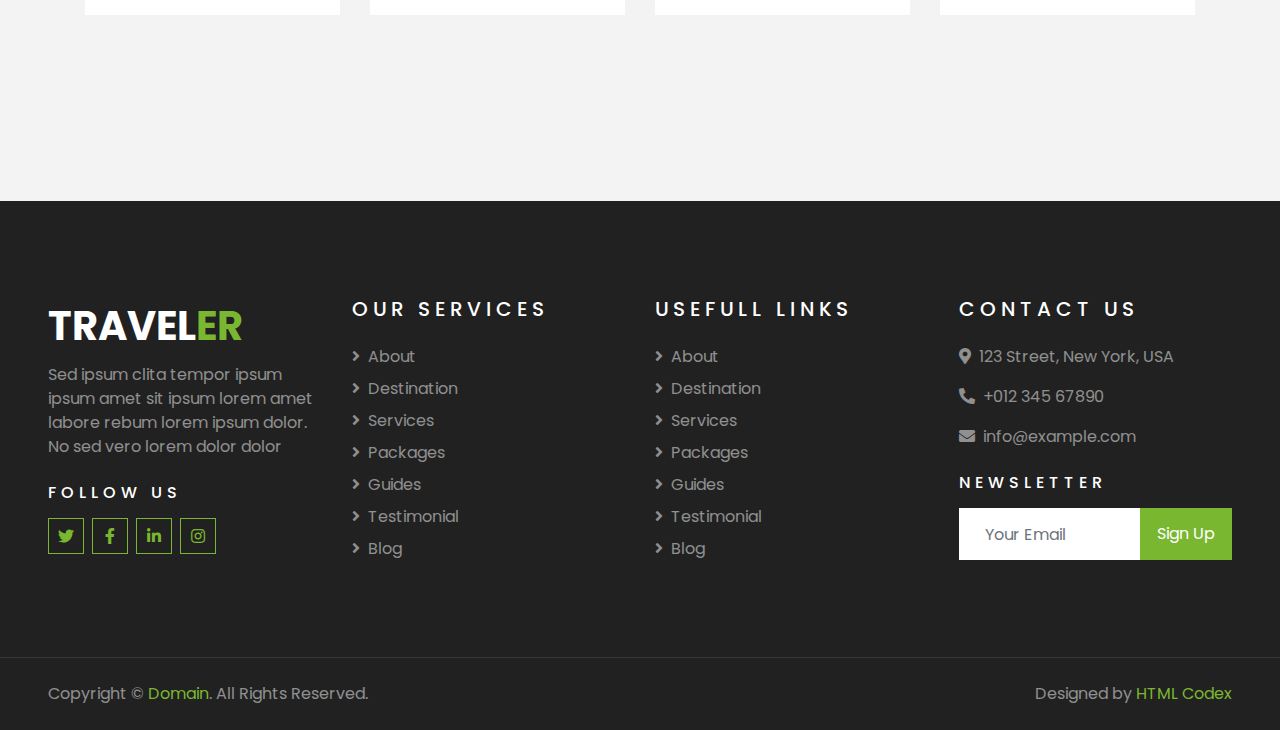
<file: guide.html>
<!DOCTYPE html>
<html lang="en">

<head>
    <meta charset="utf-8">
    <title>TRAVELER - Free Travel Website Template</title>
    <meta content="width=device-width, initial-scale=1.0" name="viewport">
    <meta content="Free HTML Templates" name="keywords">
    <meta content="Free HTML Templates" name="description">

    <!-- Favicon -->
    <link href="img/favicon.ico" rel="icon">

    <!-- Google Web Fonts -->
    <link rel="preconnect" href="https://fonts.gstatic.com">
    <link href="https://fonts.googleapis.com/css2?family=Poppins:wght@400;500;600;700&display=swap" rel="stylesheet"> 

    <!-- Font Awesome -->
    <link href="https://cdnjs.cloudflare.com/ajax/libs/font-awesome/5.10.0/css/all.min.css" rel="stylesheet">

    <!-- Libraries Stylesheet -->
    <link href="lib/owlcarousel/assets/owl.carousel.min.css" rel="stylesheet">
    <link href="lib/tempusdominus/css/tempusdominus-bootstrap-4.min.css" rel="stylesheet" />

    <!-- Customized Bootstrap Stylesheet -->
    <link href="css/style.css" rel="stylesheet">
</head>

<body>
    <!-- Topbar Start -->
    <div class="container-fluid bg-light pt-3 d-none d-lg-block">
        <div class="container">
            <div class="row">
                <div class="col-lg-6 text-center text-lg-left mb-2 mb-lg-0">
                    <div class="d-inline-flex align-items-center">
                        <p><i class="fa fa-envelope mr-2"></i>info@example.com</p>
                        <p class="text-body px-3">|</p>
                        <p><i class="fa fa-phone-alt mr-2"></i>+012 345 6789</p>
                    </div>
                </div>
                <div class="col-lg-6 text-center text-lg-right">
                    <div class="d-inline-flex align-items-center">
                        <a class="text-primary px-3" href="">
                            <i class="fab fa-facebook-f"></i>
                        </a>
                        <a class="text-primary px-3" href="">
                            <i class="fab fa-twitter"></i>
                        </a>
                        <a class="text-primary px-3" href="">
                            <i class="fab fa-linkedin-in"></i>
                        </a>
                        <a class="text-primary px-3" href="">
                            <i class="fab fa-instagram"></i>
                        </a>
                        <a class="text-primary pl-3" href="">
                            <i class="fab fa-youtube"></i>
                        </a>
                    </div>
                </div>
            </div>
        </div>
    </div>
    <!-- Topbar End -->


    <!-- Navbar Start -->
    <div class="container-fluid position-relative nav-bar p-0">
        <div class="container-lg position-relative p-0 px-lg-3" style="z-index: 9;">
            <nav class="navbar navbar-expand-lg bg-light navbar-light shadow-lg py-3 py-lg-0 pl-3 pl-lg-5">
                <a href="" class="navbar-brand">
                    <h1 class="m-0 text-primary"><span class="text-dark">TRAVEL</span>ER</h1>
                </a>
                <button type="button" class="navbar-toggler" data-toggle="collapse" data-target="#navbarCollapse">
                    <span class="navbar-toggler-icon"></span>
                </button>
                <div class="collapse navbar-collapse justify-content-between px-3" id="navbarCollapse">
                    <div class="navbar-nav ml-auto py-0">
                        <a href="index.html" class="nav-item nav-link">Home</a>
                        <a href="about.html" class="nav-item nav-link">About</a>
                        <a href="service.html" class="nav-item nav-link">Services</a>
                        <a href="package.html" class="nav-item nav-link">Tour Packages</a>
                        <div class="nav-item dropdown">
                            <a href="#" class="nav-link dropdown-toggle active" data-toggle="dropdown">Pages</a>
                            <div class="dropdown-menu border-0 rounded-0 m-0">
                                <a href="blog.html" class="dropdown-item">Blog Grid</a>
                                <a href="single.html" class="dropdown-item">Blog Detail</a>
                                <a href="destination.html" class="dropdown-item">Destination</a>
                                <a href="guide.html" class="dropdown-item active">Travel Guides</a>
                                <a href="testimonial.html" class="dropdown-item">Testimonial</a>
                            </div>
                        </div>
                        <a href="contact.html" class="nav-item nav-link">Contact</a>
                    </div>
                </div>
            </nav>
        </div>
    </div>
    <!-- Navbar End -->


    <!-- Header Start -->
    <div class="container-fluid page-header">
        <div class="container">
            <div class="d-flex flex-column align-items-center justify-content-center" style="min-height: 400px">
                <h3 class="display-4 text-white text-uppercase">Guides</h3>
                <div class="d-inline-flex text-white">
                    <p class="m-0 text-uppercase"><a class="text-white" href="">Home</a></p>
                    <i class="fa fa-angle-double-right pt-1 px-3"></i>
                    <p class="m-0 text-uppercase">Guides</p>
                </div>
            </div>
        </div>
    </div>
    <!-- Header End -->


    <!-- Booking Start -->
    <div class="container-fluid booking mt-5 pb-5">
        <div class="container pb-5">
            <div class="bg-light shadow" style="padding: 30px;">
                <div class="row align-items-center" style="min-height: 60px;">
                    <div class="col-md-10">
                        <div class="row">
                            <div class="col-md-3">
                                <div class="mb-3 mb-md-0">
                                    <select class="custom-select px-4" style="height: 47px;">
                                        <option selected>Destination</option>
                                        <option value="1">Destination 1</option>
                                        <option value="2">Destination 1</option>
                                        <option value="3">Destination 1</option>
                                    </select>
                                </div>
                            </div>
                            <div class="col-md-3">
                                <div class="mb-3 mb-md-0">
                                    <div class="date" id="date1" data-target-input="nearest">
                                        <input type="text" class="form-control p-4 datetimepicker-input" placeholder="Depart Date" data-target="#date1" data-toggle="datetimepicker"/>
                                    </div>
                                </div>
                            </div>
                            <div class="col-md-3">
                                <div class="mb-3 mb-md-0">
                                    <div class="date" id="date2" data-target-input="nearest">
                                        <input type="text" class="form-control p-4 datetimepicker-input" placeholder="Return Date" data-target="#date2" data-toggle="datetimepicker"/>
                                    </div>
                                </div>
                            </div>
                            <div class="col-md-3">
                                <div class="mb-3 mb-md-0">
                                    <select class="custom-select px-4" style="height: 47px;">
                                        <option selected>Duration</option>
                                        <option value="1">Duration 1</option>
                                        <option value="2">Duration 1</option>
                                        <option value="3">Duration 1</option>
                                    </select>
                                </div>
                            </div>
                        </div>
                    </div>
                    <div class="col-md-2">
                        <button class="btn btn-primary btn-block" type="submit" style="height: 47px; margin-top: -2px;">Submit</button>
                    </div>
                </div>
            </div>
        </div>
    </div>
    <!-- Booking End -->


    <!-- Team Start -->
    <div class="container-fluid py-5">
        <div class="container pt-5 pb-3">
            <div class="text-center mb-3 pb-3">
                <h6 class="text-primary text-uppercase" style="letter-spacing: 5px;">Guides</h6>
                <h1>Our Travel Guides</h1>
            </div>
            <div class="row">
                <div class="col-lg-3 col-md-4 col-sm-6 pb-2">
                    <div class="team-item bg-white mb-4">
                        <div class="team-img position-relative overflow-hidden">
                            <img class="img-fluid w-100" src="img/team-1.jpg" alt="">
                            <div class="team-social">
                                <a class="btn btn-outline-primary btn-square" href=""><i class="fab fa-twitter"></i></a>
                                <a class="btn btn-outline-primary btn-square" href=""><i class="fab fa-facebook-f"></i></a>
                                <a class="btn btn-outline-primary btn-square" href=""><i class="fab fa-instagram"></i></a>
                                <a class="btn btn-outline-primary btn-square" href=""><i class="fab fa-linkedin-in"></i></a>
                            </div>
                        </div>
                        <div class="text-center py-4">
                            <h5 class="text-truncate">Guide Name</h5>
                            <p class="m-0">Designation</p>
                        </div>
                    </div>
                </div>
                <div class="col-lg-3 col-md-4 col-sm-6 pb-2">
                    <div class="team-item bg-white mb-4">
                        <div class="team-img position-relative overflow-hidden">
                            <img class="img-fluid w-100" src="img/team-2.jpg" alt="">
                            <div class="team-social">
                                <a class="btn btn-outline-primary btn-square" href=""><i class="fab fa-twitter"></i></a>
                                <a class="btn btn-outline-primary btn-square" href=""><i class="fab fa-facebook-f"></i></a>
                                <a class="btn btn-outline-primary btn-square" href=""><i class="fab fa-instagram"></i></a>
                                <a class="btn btn-outline-primary btn-square" href=""><i class="fab fa-linkedin-in"></i></a>
                            </div>
                        </div>
                        <div class="text-center py-4">
                            <h5 class="text-truncate">Guide Name</h5>
                            <p class="m-0">Designation</p>
                        </div>
                    </div>
                </div>
                <div class="col-lg-3 col-md-4 col-sm-6 pb-2">
                    <div class="team-item bg-white mb-4">
                        <div class="team-img position-relative overflow-hidden">
                            <img class="img-fluid w-100" src="img/team-3.jpg" alt="">
                            <div class="team-social">
                                <a class="btn btn-outline-primary btn-square" href=""><i class="fab fa-twitter"></i></a>
                                <a class="btn btn-outline-primary btn-square" href=""><i class="fab fa-facebook-f"></i></a>
                                <a class="btn btn-outline-primary btn-square" href=""><i class="fab fa-instagram"></i></a>
                                <a class="btn btn-outline-primary btn-square" href=""><i class="fab fa-linkedin-in"></i></a>
                            </div>
                        </div>
                        <div class="text-center py-4">
                            <h5 class="text-truncate">Guide Name</h5>
                            <p class="m-0">Designation</p>
                        </div>
                    </div>
                </div>
                <div class="col-lg-3 col-md-4 col-sm-6 pb-2">
                    <div class="team-item bg-white mb-4">
                        <div class="team-img position-relative overflow-hidden">
                            <img class="img-fluid w-100" src="img/team-4.jpg" alt="">
                            <div class="team-social">
                                <a class="btn btn-outline-primary btn-square" href=""><i class="fab fa-twitter"></i></a>
                                <a class="btn btn-outline-primary btn-square" href=""><i class="fab fa-facebook-f"></i></a>
                                <a class="btn btn-outline-primary btn-square" href=""><i class="fab fa-instagram"></i></a>
                                <a class="btn btn-outline-primary btn-square" href=""><i class="fab fa-linkedin-in"></i></a>
                            </div>
                        </div>
                        <div class="text-center py-4">
                            <h5 class="text-truncate">Guide Name</h5>
                            <p class="m-0">Designation</p>
                        </div>
                    </div>
                </div>
                <div class="col-lg-3 col-md-4 col-sm-6 pb-2">
                    <div class="team-item bg-white mb-4">
                        <div class="team-img position-relative overflow-hidden">
                            <img class="img-fluid w-100" src="img/team-1.jpg" alt="">
                            <div class="team-social">
                                <a class="btn btn-outline-primary btn-square" href=""><i class="fab fa-twitter"></i></a>
                                <a class="btn btn-outline-primary btn-square" href=""><i class="fab fa-facebook-f"></i></a>
                                <a class="btn btn-outline-primary btn-square" href=""><i class="fab fa-instagram"></i></a>
                                <a class="btn btn-outline-primary btn-square" href=""><i class="fab fa-linkedin-in"></i></a>
                            </div>
                        </div>
                        <div class="text-center py-4">
                            <h5 class="text-truncate">Guide Name</h5>
                            <p class="m-0">Designation</p>
                        </div>
                    </div>
                </div>
                <div class="col-lg-3 col-md-4 col-sm-6 pb-2">
                    <div class="team-item bg-white mb-4">
                        <div class="team-img position-relative overflow-hidden">
                            <img class="img-fluid w-100" src="img/team-2.jpg" alt="">
                            <div class="team-social">
                                <a class="btn btn-outline-primary btn-square" href=""><i class="fab fa-twitter"></i></a>
                                <a class="btn btn-outline-primary btn-square" href=""><i class="fab fa-facebook-f"></i></a>
                                <a class="btn btn-outline-primary btn-square" href=""><i class="fab fa-instagram"></i></a>
                                <a class="btn btn-outline-primary btn-square" href=""><i class="fab fa-linkedin-in"></i></a>
                            </div>
                        </div>
                        <div class="text-center py-4">
                            <h5 class="text-truncate">Guide Name</h5>
                            <p class="m-0">Designation</p>
                        </div>
                    </div>
                </div>
                <div class="col-lg-3 col-md-4 col-sm-6 pb-2">
                    <div class="team-item bg-white mb-4">
                        <div class="team-img position-relative overflow-hidden">
                            <img class="img-fluid w-100" src="img/team-3.jpg" alt="">
                            <div class="team-social">
                                <a class="btn btn-outline-primary btn-square" href=""><i class="fab fa-twitter"></i></a>
                                <a class="btn btn-outline-primary btn-square" href=""><i class="fab fa-facebook-f"></i></a>
                                <a class="btn btn-outline-primary btn-square" href=""><i class="fab fa-instagram"></i></a>
                                <a class="btn btn-outline-primary btn-square" href=""><i class="fab fa-linkedin-in"></i></a>
                            </div>
                        </div>
                        <div class="text-center py-4">
                            <h5 class="text-truncate">Guide Name</h5>
                            <p class="m-0">Designation</p>
                        </div>
                    </div>
                </div>
                <div class="col-lg-3 col-md-4 col-sm-6 pb-2">
                    <div class="team-item bg-white mb-4">
                        <div class="team-img position-relative overflow-hidden">
                            <img class="img-fluid w-100" src="img/team-4.jpg" alt="">
                            <div class="team-social">
                                <a class="btn btn-outline-primary btn-square" href=""><i class="fab fa-twitter"></i></a>
                                <a class="btn btn-outline-primary btn-square" href=""><i class="fab fa-facebook-f"></i></a>
                                <a class="btn btn-outline-primary btn-square" href=""><i class="fab fa-instagram"></i></a>
                                <a class="btn btn-outline-primary btn-square" href=""><i class="fab fa-linkedin-in"></i></a>
                            </div>
                        </div>
                        <div class="text-center py-4">
                            <h5 class="text-truncate">Guide Name</h5>
                            <p class="m-0">Designation</p>
                        </div>
                    </div>
                </div>
            </div>
        </div>
    </div>
    <!-- Team End -->


    <!-- Footer Start -->
    <div class="container-fluid bg-dark text-white-50 py-5 px-sm-3 px-lg-5" style="margin-top: 90px;">
        <div class="row pt-5">
            <div class="col-lg-3 col-md-6 mb-5">
                <a href="" class="navbar-brand">
                    <h1 class="text-primary"><span class="text-white">TRAVEL</span>ER</h1>
                </a>
                <p>Sed ipsum clita tempor ipsum ipsum amet sit ipsum lorem amet labore rebum lorem ipsum dolor. No sed vero lorem dolor dolor</p>
                <h6 class="text-white text-uppercase mt-4 mb-3" style="letter-spacing: 5px;">Follow Us</h6>
                <div class="d-flex justify-content-start">
                    <a class="btn btn-outline-primary btn-square mr-2" href="#"><i class="fab fa-twitter"></i></a>
                    <a class="btn btn-outline-primary btn-square mr-2" href="#"><i class="fab fa-facebook-f"></i></a>
                    <a class="btn btn-outline-primary btn-square mr-2" href="#"><i class="fab fa-linkedin-in"></i></a>
                    <a class="btn btn-outline-primary btn-square" href="#"><i class="fab fa-instagram"></i></a>
                </div>
            </div>
            <div class="col-lg-3 col-md-6 mb-5">
                <h5 class="text-white text-uppercase mb-4" style="letter-spacing: 5px;">Our Services</h5>
                <div class="d-flex flex-column justify-content-start">
                    <a class="text-white-50 mb-2" href="#"><i class="fa fa-angle-right mr-2"></i>About</a>
                    <a class="text-white-50 mb-2" href="#"><i class="fa fa-angle-right mr-2"></i>Destination</a>
                    <a class="text-white-50 mb-2" href="#"><i class="fa fa-angle-right mr-2"></i>Services</a>
                    <a class="text-white-50 mb-2" href="#"><i class="fa fa-angle-right mr-2"></i>Packages</a>
                    <a class="text-white-50 mb-2" href="#"><i class="fa fa-angle-right mr-2"></i>Guides</a>
                    <a class="text-white-50 mb-2" href="#"><i class="fa fa-angle-right mr-2"></i>Testimonial</a>
                    <a class="text-white-50" href="#"><i class="fa fa-angle-right mr-2"></i>Blog</a>
                </div>
            </div>
            <div class="col-lg-3 col-md-6 mb-5">
                <h5 class="text-white text-uppercase mb-4" style="letter-spacing: 5px;">Usefull Links</h5>
                <div class="d-flex flex-column justify-content-start">
                    <a class="text-white-50 mb-2" href="#"><i class="fa fa-angle-right mr-2"></i>About</a>
                    <a class="text-white-50 mb-2" href="#"><i class="fa fa-angle-right mr-2"></i>Destination</a>
                    <a class="text-white-50 mb-2" href="#"><i class="fa fa-angle-right mr-2"></i>Services</a>
                    <a class="text-white-50 mb-2" href="#"><i class="fa fa-angle-right mr-2"></i>Packages</a>
                    <a class="text-white-50 mb-2" href="#"><i class="fa fa-angle-right mr-2"></i>Guides</a>
                    <a class="text-white-50 mb-2" href="#"><i class="fa fa-angle-right mr-2"></i>Testimonial</a>
                    <a class="text-white-50" href="#"><i class="fa fa-angle-right mr-2"></i>Blog</a>
                </div>
            </div>
            <div class="col-lg-3 col-md-6 mb-5">
                <h5 class="text-white text-uppercase mb-4" style="letter-spacing: 5px;">Contact Us</h5>
                <p><i class="fa fa-map-marker-alt mr-2"></i>123 Street, New York, USA</p>
                <p><i class="fa fa-phone-alt mr-2"></i>+012 345 67890</p>
                <p><i class="fa fa-envelope mr-2"></i>info@example.com</p>
                <h6 class="text-white text-uppercase mt-4 mb-3" style="letter-spacing: 5px;">Newsletter</h6>
                <div class="w-100">
                    <div class="input-group">
                        <input type="text" class="form-control border-light" style="padding: 25px;" placeholder="Your Email">
                        <div class="input-group-append">
                            <button class="btn btn-primary px-3">Sign Up</button>
                        </div>
                    </div>
                </div>
            </div>
        </div>
    </div>
    <div class="container-fluid bg-dark text-white border-top py-4 px-sm-3 px-md-5" style="border-color: rgba(256, 256, 256, .1) !important;">
        <div class="row">
            <div class="col-lg-6 text-center text-md-left mb-3 mb-md-0">
                <p class="m-0 text-white-50">Copyright &copy; <a href="#">Domain</a>. All Rights Reserved.</a>
                </p>
            </div>
            <div class="col-lg-6 text-center text-md-right">
                <p class="m-0 text-white-50">Designed by <a href="https://htmlcodex.com">HTML Codex</a>
                </p>
            </div>
        </div>
    </div>
    <!-- Footer End -->


    <!-- Back to Top -->
    <a href="#" class="btn btn-lg btn-primary btn-lg-square back-to-top"><i class="fa fa-angle-double-up"></i></a>


    <!-- JavaScript Libraries -->
    <script src="https://code.jquery.com/jquery-3.4.1.min.js"></script>
    <script src="https://stackpath.bootstrapcdn.com/bootstrap/4.4.1/js/bootstrap.bundle.min.js"></script>
    <script src="lib/easing/easing.min.js"></script>
    <script src="lib/owlcarousel/owl.carousel.min.js"></script>
    <script src="lib/tempusdominus/js/moment.min.js"></script>
    <script src="lib/tempusdominus/js/moment-timezone.min.js"></script>
    <script src="lib/tempusdominus/js/tempusdominus-bootstrap-4.min.js"></script>

    <!-- Contact Javascript File -->
    <script src="mail/jqBootstrapValidation.min.js"></script>
    <script src="mail/contact.js"></script>

    <!-- Template Javascript -->
    <script src="js/main.js"></script>
</body>

</html>
</file>
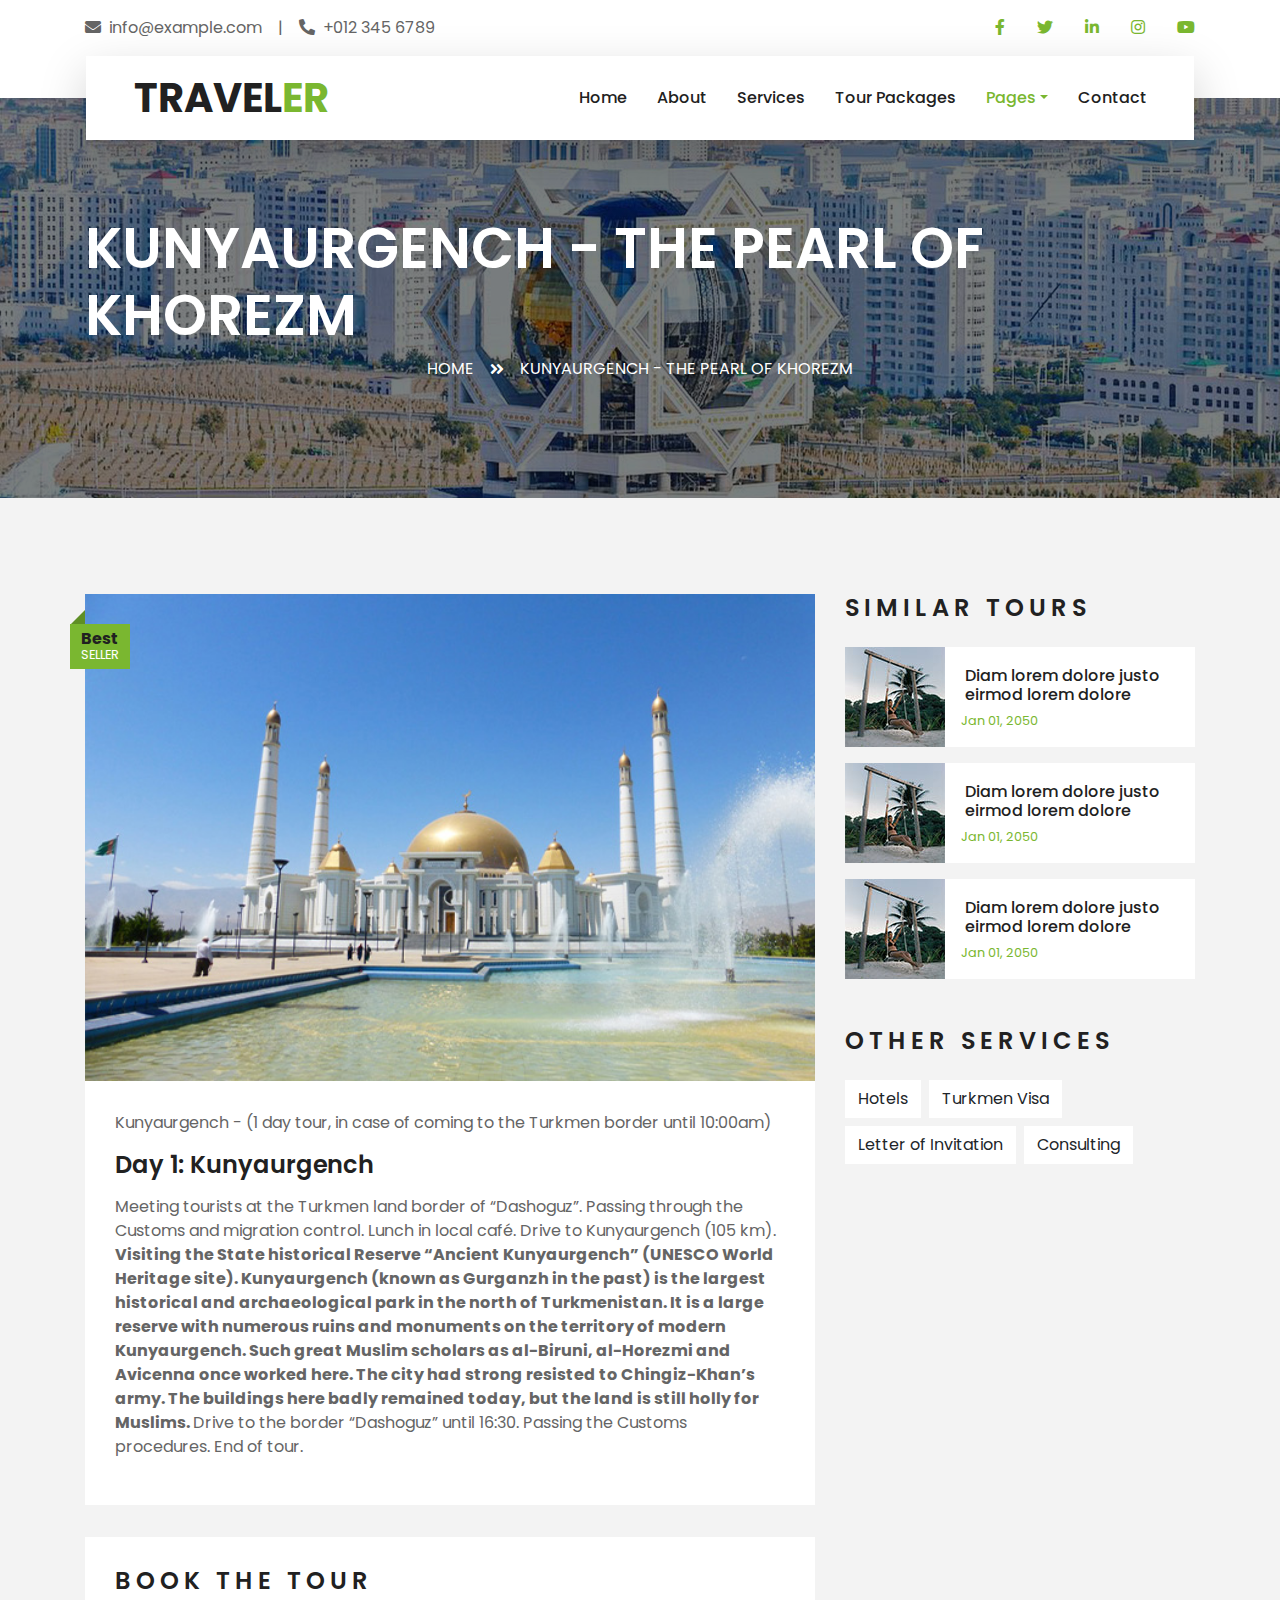
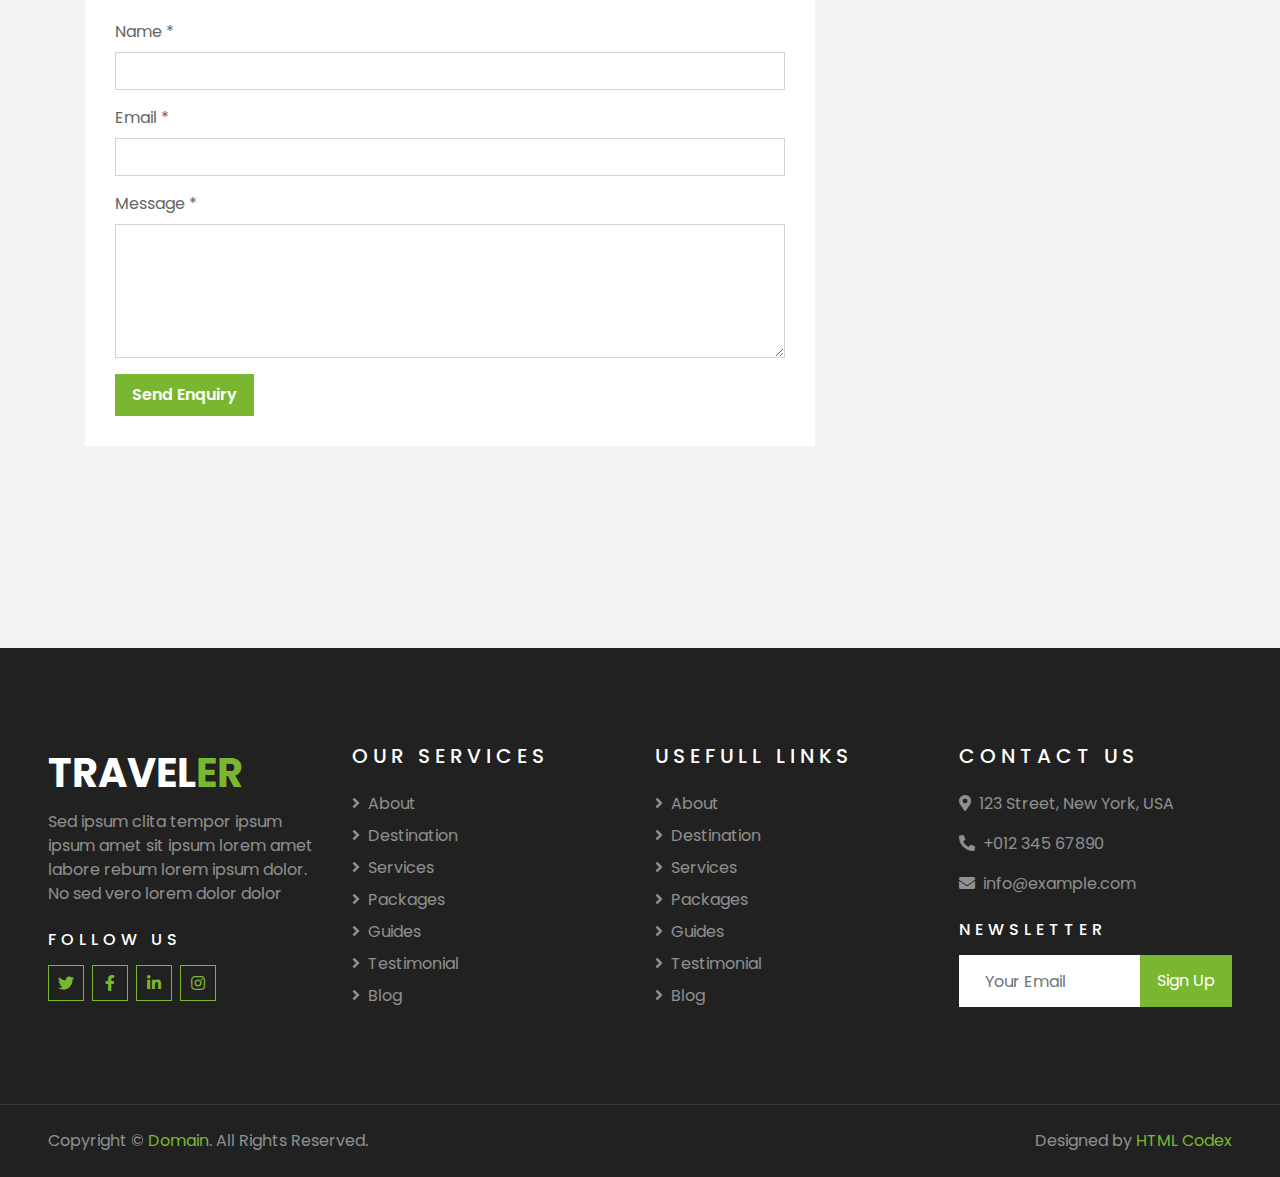
<file: kunyeurgench-pearl-of-khorezm.html>
<!DOCTYPE html>
<html lang="en">

<head>
    <meta charset="utf-8">
    <title>TRAVELER - Free Travel Website Template</title>
    <meta content="width=device-width, initial-scale=1.0" name="viewport">
    <meta content="Free HTML Templates" name="keywords">
    <meta content="Free HTML Templates" name="description">

    <!-- Favicon -->
    <link href="img/favicon.ico" rel="icon">

    <!-- Google Web Fonts -->
    <link rel="preconnect" href="https://fonts.gstatic.com">
    <link href="https://fonts.googleapis.com/css2?family=Poppins:wght@400;500;600;700&display=swap" rel="stylesheet">

    <!-- Font Awesome -->
    <link href="https://cdnjs.cloudflare.com/ajax/libs/font-awesome/5.10.0/css/all.min.css" rel="stylesheet">

    <!-- Libraries Stylesheet -->
    <link href="lib/owlcarousel/assets/owl.carousel.min.css" rel="stylesheet">
    <link href="lib/tempusdominus/css/tempusdominus-bootstrap-4.min.css" rel="stylesheet" />

    <!-- Customized Bootstrap Stylesheet -->
    <link href="css/style.css" rel="stylesheet">
</head>

<body>
    <!-- Topbar Start -->
    <div class="container-fluid bg-light pt-3 d-none d-lg-block">
        <div class="container">
            <div class="row">
                <div class="col-lg-6 text-center text-lg-left mb-2 mb-lg-0">
                    <div class="d-inline-flex align-items-center">
                        <p><i class="fa fa-envelope mr-2"></i>info@example.com</p>
                        <p class="text-body px-3">|</p>
                        <p><i class="fa fa-phone-alt mr-2"></i>+012 345 6789</p>
                    </div>
                </div>
                <div class="col-lg-6 text-center text-lg-right">
                    <div class="d-inline-flex align-items-center">
                        <a class="text-primary px-3" href="">
                            <i class="fab fa-facebook-f"></i>
                        </a>
                        <a class="text-primary px-3" href="">
                            <i class="fab fa-twitter"></i>
                        </a>
                        <a class="text-primary px-3" href="">
                            <i class="fab fa-linkedin-in"></i>
                        </a>
                        <a class="text-primary px-3" href="">
                            <i class="fab fa-instagram"></i>
                        </a>
                        <a class="text-primary pl-3" href="">
                            <i class="fab fa-youtube"></i>
                        </a>
                    </div>
                </div>
            </div>
        </div>
    </div>
    <!-- Topbar End -->


    <!-- Navbar Start -->
    <div class="container-fluid position-relative nav-bar p-0">
        <div class="container-lg position-relative p-0 px-lg-3" style="z-index: 9;">
            <nav class="navbar navbar-expand-lg bg-light navbar-light shadow-lg py-3 py-lg-0 pl-3 pl-lg-5">
                <a href="" class="navbar-brand">
                    <h1 class="m-0 text-primary"><span class="text-dark">TRAVEL</span>ER</h1>
                </a>
                <button type="button" class="navbar-toggler" data-toggle="collapse" data-target="#navbarCollapse">
                    <span class="navbar-toggler-icon"></span>
                </button>
                <div class="collapse navbar-collapse justify-content-between px-3" id="navbarCollapse">
                    <div class="navbar-nav ml-auto py-0">
                        <a href="index.html" class="nav-item nav-link">Home</a>
                        <a href="about.html" class="nav-item nav-link">About</a>
                        <a href="service.html" class="nav-item nav-link">Services</a>
                        <a href="package.html" class="nav-item nav-link">Tour Packages</a>
                        <div class="nav-item dropdown">
                            <a href="#" class="nav-link dropdown-toggle active" data-toggle="dropdown">Pages</a>
                            <div class="dropdown-menu border-0 rounded-0 m-0">
                                <a href="blog.html" class="dropdown-item">Blog Grid</a>
                                <a href="single.html" class="dropdown-item active">Blog Detail</a>
                                <a href="destination.html" class="dropdown-item">Destination</a>
                                <a href="guide.html" class="dropdown-item">Travel Guides</a>
                                <a href="testimonial.html" class="dropdown-item">Testimonial</a>
                            </div>
                        </div>
                        <a href="contact.html" class="nav-item nav-link">Contact</a>
                    </div>
                </div>
            </nav>
        </div>
    </div>
    <!-- Navbar End -->


    <!-- Header Start -->
    <div class="container-fluid page-header">
        <div class="container">
            <div class="d-flex flex-column align-items-center justify-content-center" style="min-height: 400px">
                <h3 class="display-4 text-white text-uppercase">Kunyaurgench - the Pearl of Khorezm</h3>
                <div class="d-inline-flex text-white">
                    <p class="m-0 text-uppercase"><a class="text-white" href="index.html">Home</a></p>
                    <i class="fa fa-angle-double-right pt-1 px-3"></i>
                    <p class="m-0 text-uppercase">Kunyaurgench - the Pearl of Khorezm </p>
                </div>
            </div>
        </div>
    </div>
    <!-- Header End -->


    <!-- Blog Start -->
    <div class="container-fluid py-5">
        <div class="container py-5">
            <div class="row">
                <div class="col-lg-8">
                    <!-- Blog Detail Start -->
                    <div class="pb-3">
                        <div class="blog-item">
                            <div class="position-relative">
                                <img class="img-fluid w-100" src="img/ashgabat-garagums-1.jpg" alt="">
                                <div class="blog-date">
                                    <h6 class="font-weight-bold mb-n1">Best</h6>
                                    <small class="text-white text-uppercase">Seller</small>
                                </div>
                            </div>
                        </div>
                        <div class="bg-white mb-3" style="padding: 30px;">
                            <div class="d-flex mb-3">
                                Kunyaurgench - (1 day tour, in case of coming to the Turkmen border until 10:00am)
                                <!-- <span class="text-primary px-2">|</span>
                                <a class="text-primary text-uppercase text-decoration-none" href="">Ashgabat - Darvaza - Kunyaurgench</a> -->
                            </div>

                            <h4 class="mb-3">Day 1: Kunyaurgench </h4>
                            <p>Meeting tourists at the Turkmen land border of “Dashoguz”. Passing through the Customs and migration control. Lunch in local café. Drive to Kunyaurgench (105 km).
                                <b> Visiting the State historical Reserve “Ancient Kunyaurgench” (UNESCO World Heritage site).
                                Kunyaurgench (known as Gurganzh in the past) is the largest historical and archaeological park in the north of Turkmenistan. It is a large reserve with numerous ruins and monuments on the territory of modern Kunyaurgench. Such great Muslim scholars as al-Biruni, al-Horezmi and Avicenna once worked here. The city had strong resisted to Chingiz-Khan’s army. The buildings here badly remained today, but the land is still holly for Muslims. </b>
                                Drive to the border “Dashoguz” until 16:30. Passing the Customs procedures. End of tour.
                                </p>
                        </div>
                    </div>
                    <!-- Blog Detail End -->

                    <!-- Comment Form Start -->
                    <div class="bg-white mb-3" style="padding: 30px;">
                        <h4 class="text-uppercase mb-4" style="letter-spacing: 5px;">Book the tour</h4>
                        <form>
                            <div class="form-group">
                                <label for="name">Name *</label>
                                <input type="text" class="form-control" id="name">
                            </div>
                            <div class="form-group">
                                <label for="email">Email *</label>
                                <input type="email" class="form-control" id="email">
                            </div>
                            <div class="form-group">
                                <label for="message">Message *</label>
                                <textarea id="message" cols="30" rows="5" class="form-control"></textarea>
                            </div>
                            <div class="form-group mb-0">
                                <input type="submit" value="Send Enquiry" class="btn btn-primary font-weight-semi-bold py-2 px-3">
                            </div>
                        </form>
                    </div>
                    <!-- Comment Form End -->
                </div>

                <div class="col-lg-4 mt-5 mt-lg-0">

                    <!-- Similar Tours -->
                    <div class="mb-5">
                        <h4 class="text-uppercase mb-4" style="letter-spacing: 5px;">Similar Tours</h4>
                        <a class="d-flex align-items-center text-decoration-none bg-white mb-3" href="">
                            <img class="img-fluid" src="img/blog-100x100.jpg" alt="">
                            <div class="pl-3">
                                <h6 class="m-1">Diam lorem dolore justo eirmod lorem dolore</h6>
                                <small>Jan 01, 2050</small>
                            </div>
                        </a>
                        <a class="d-flex align-items-center text-decoration-none bg-white mb-3" href="">
                            <img class="img-fluid" src="img/blog-100x100.jpg" alt="">
                            <div class="pl-3">
                                <h6 class="m-1">Diam lorem dolore justo eirmod lorem dolore</h6>
                                <small>Jan 01, 2050</small>
                            </div>
                        </a>
                        <a class="d-flex align-items-center text-decoration-none bg-white mb-3" href="">
                            <img class="img-fluid" src="img/blog-100x100.jpg" alt="">
                            <div class="pl-3">
                                <h6 class="m-1">Diam lorem dolore justo eirmod lorem dolore</h6>
                                <small>Jan 01, 2050</small>
                            </div>
                        </a>
                    </div>

                    <!-- Tag Cloud -->
                    <div class="mb-5">
                        <h4 class="text-uppercase mb-4" style="letter-spacing: 5px;">Other Services</h4>
                        <div class="d-flex flex-wrap m-n1">
                            <a href="" class="btn btn-light m-1">Hotels</a>
                            <a href="" class="btn btn-light m-1">Turkmen Visa</a>
                            <a href="" class="btn btn-light m-1">Letter of Invitation</a>
                            <a href="" class="btn btn-light m-1">Consulting</a>
                        </div>
                    </div>
                </div>
            </div>
        </div>
    </div>
    <!-- Blog End -->


    <!-- Footer Start -->
    <div class="container-fluid bg-dark text-white-50 py-5 px-sm-3 px-lg-5" style="margin-top: 90px;">
        <div class="row pt-5">
            <div class="col-lg-3 col-md-6 mb-5">
                <a href="" class="navbar-brand">
                    <h1 class="text-primary"><span class="text-white">TRAVEL</span>ER</h1>
                </a>
                <p>Sed ipsum clita tempor ipsum ipsum amet sit ipsum lorem amet labore rebum lorem ipsum dolor. No sed vero lorem dolor dolor</p>
                <h6 class="text-white text-uppercase mt-4 mb-3" style="letter-spacing: 5px;">Follow Us</h6>
                <div class="d-flex justify-content-start">
                    <a class="btn btn-outline-primary btn-square mr-2" href="#"><i class="fab fa-twitter"></i></a>
                    <a class="btn btn-outline-primary btn-square mr-2" href="#"><i class="fab fa-facebook-f"></i></a>
                    <a class="btn btn-outline-primary btn-square mr-2" href="#"><i class="fab fa-linkedin-in"></i></a>
                    <a class="btn btn-outline-primary btn-square" href="#"><i class="fab fa-instagram"></i></a>
                </div>
            </div>
            <div class="col-lg-3 col-md-6 mb-5">
                <h5 class="text-white text-uppercase mb-4" style="letter-spacing: 5px;">Our Services</h5>
                <div class="d-flex flex-column justify-content-start">
                    <a class="text-white-50 mb-2" href="#"><i class="fa fa-angle-right mr-2"></i>About</a>
                    <a class="text-white-50 mb-2" href="#"><i class="fa fa-angle-right mr-2"></i>Destination</a>
                    <a class="text-white-50 mb-2" href="#"><i class="fa fa-angle-right mr-2"></i>Services</a>
                    <a class="text-white-50 mb-2" href="#"><i class="fa fa-angle-right mr-2"></i>Packages</a>
                    <a class="text-white-50 mb-2" href="#"><i class="fa fa-angle-right mr-2"></i>Guides</a>
                    <a class="text-white-50 mb-2" href="#"><i class="fa fa-angle-right mr-2"></i>Testimonial</a>
                    <a class="text-white-50" href="#"><i class="fa fa-angle-right mr-2"></i>Blog</a>
                </div>
            </div>
            <div class="col-lg-3 col-md-6 mb-5">
                <h5 class="text-white text-uppercase mb-4" style="letter-spacing: 5px;">Usefull Links</h5>
                <div class="d-flex flex-column justify-content-start">
                    <a class="text-white-50 mb-2" href="#"><i class="fa fa-angle-right mr-2"></i>About</a>
                    <a class="text-white-50 mb-2" href="#"><i class="fa fa-angle-right mr-2"></i>Destination</a>
                    <a class="text-white-50 mb-2" href="#"><i class="fa fa-angle-right mr-2"></i>Services</a>
                    <a class="text-white-50 mb-2" href="#"><i class="fa fa-angle-right mr-2"></i>Packages</a>
                    <a class="text-white-50 mb-2" href="#"><i class="fa fa-angle-right mr-2"></i>Guides</a>
                    <a class="text-white-50 mb-2" href="#"><i class="fa fa-angle-right mr-2"></i>Testimonial</a>
                    <a class="text-white-50" href="#"><i class="fa fa-angle-right mr-2"></i>Blog</a>
                </div>
            </div>
            <div class="col-lg-3 col-md-6 mb-5">
                <h5 class="text-white text-uppercase mb-4" style="letter-spacing: 5px;">Contact Us</h5>
                <p><i class="fa fa-map-marker-alt mr-2"></i>123 Street, New York, USA</p>
                <p><i class="fa fa-phone-alt mr-2"></i>+012 345 67890</p>
                <p><i class="fa fa-envelope mr-2"></i>info@example.com</p>
                <h6 class="text-white text-uppercase mt-4 mb-3" style="letter-spacing: 5px;">Newsletter</h6>
                <div class="w-100">
                    <div class="input-group">
                        <input type="text" class="form-control border-light" style="padding: 25px;" placeholder="Your Email">
                        <div class="input-group-append">
                            <button class="btn btn-primary px-3">Sign Up</button>
                        </div>
                    </div>
                </div>
            </div>
        </div>
    </div>
    <div class="container-fluid bg-dark text-white border-top py-4 px-sm-3 px-md-5" style="border-color: rgba(256, 256, 256, .1) !important;">
        <div class="row">
            <div class="col-lg-6 text-center text-md-left mb-3 mb-md-0">
                <p class="m-0 text-white-50">Copyright &copy; <a href="#">Domain</a>. All Rights Reserved.</a>
                </p>
            </div>
            <div class="col-lg-6 text-center text-md-right">
                <p class="m-0 text-white-50">Designed by <a href="https://htmlcodex.com">HTML Codex</a>
                </p>
            </div>
        </div>
    </div>
    <!-- Footer End -->


    <!-- Back to Top -->
    <a href="#" class="btn btn-lg btn-primary btn-lg-square back-to-top"><i class="fa fa-angle-double-up"></i></a>


    <!-- JavaScript Libraries -->
    <script src="https://code.jquery.com/jquery-3.4.1.min.js"></script>
    <script src="https://stackpath.bootstrapcdn.com/bootstrap/4.4.1/js/bootstrap.bundle.min.js"></script>
    <script src="lib/easing/easing.min.js"></script>
    <script src="lib/owlcarousel/owl.carousel.min.js"></script>
    <script src="lib/tempusdominus/js/moment.min.js"></script>
    <script src="lib/tempusdominus/js/moment-timezone.min.js"></script>
    <script src="lib/tempusdominus/js/tempusdominus-bootstrap-4.min.js"></script>

    <!-- Contact Javascript File -->
    <script src="mail/jqBootstrapValidation.min.js"></script>
    <script src="mail/contact.js"></script>

    <!-- Template Javascript -->
    <script src="js/main.js"></script>
</body>

</html>
</file>
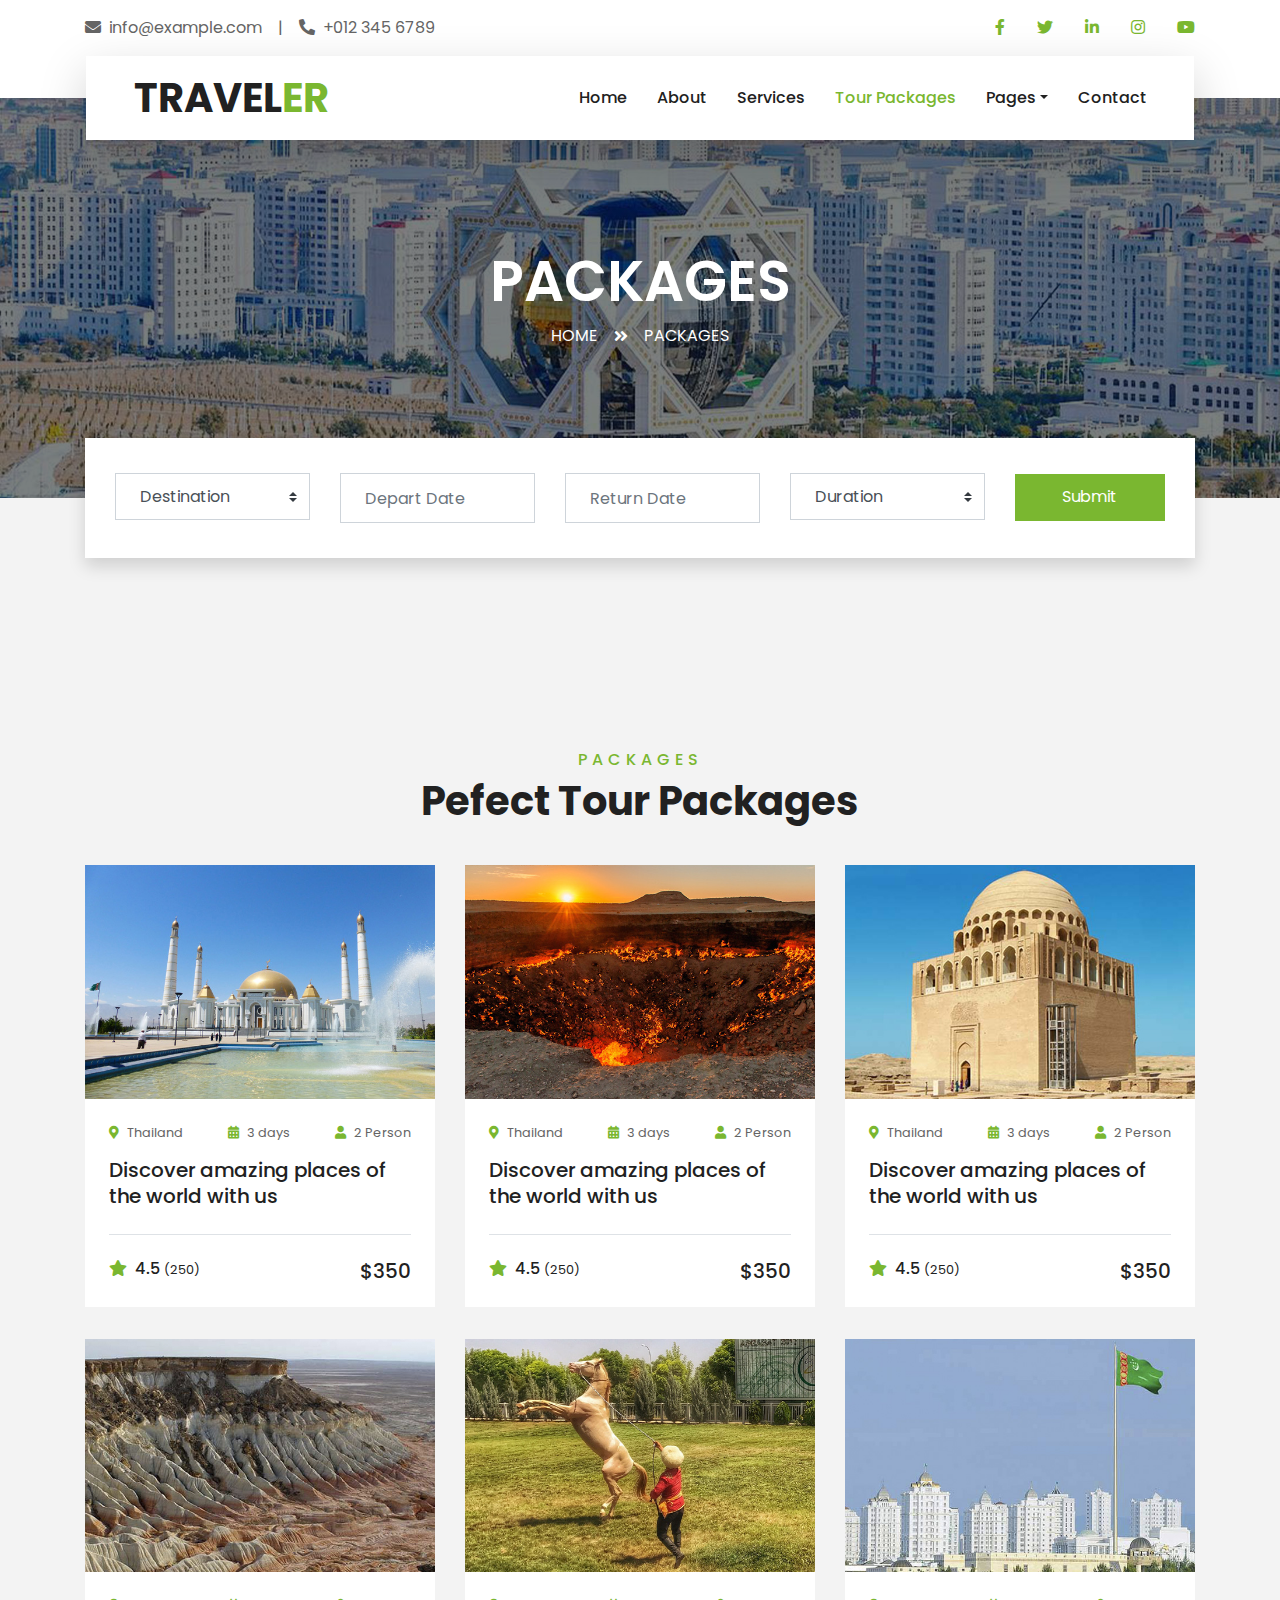
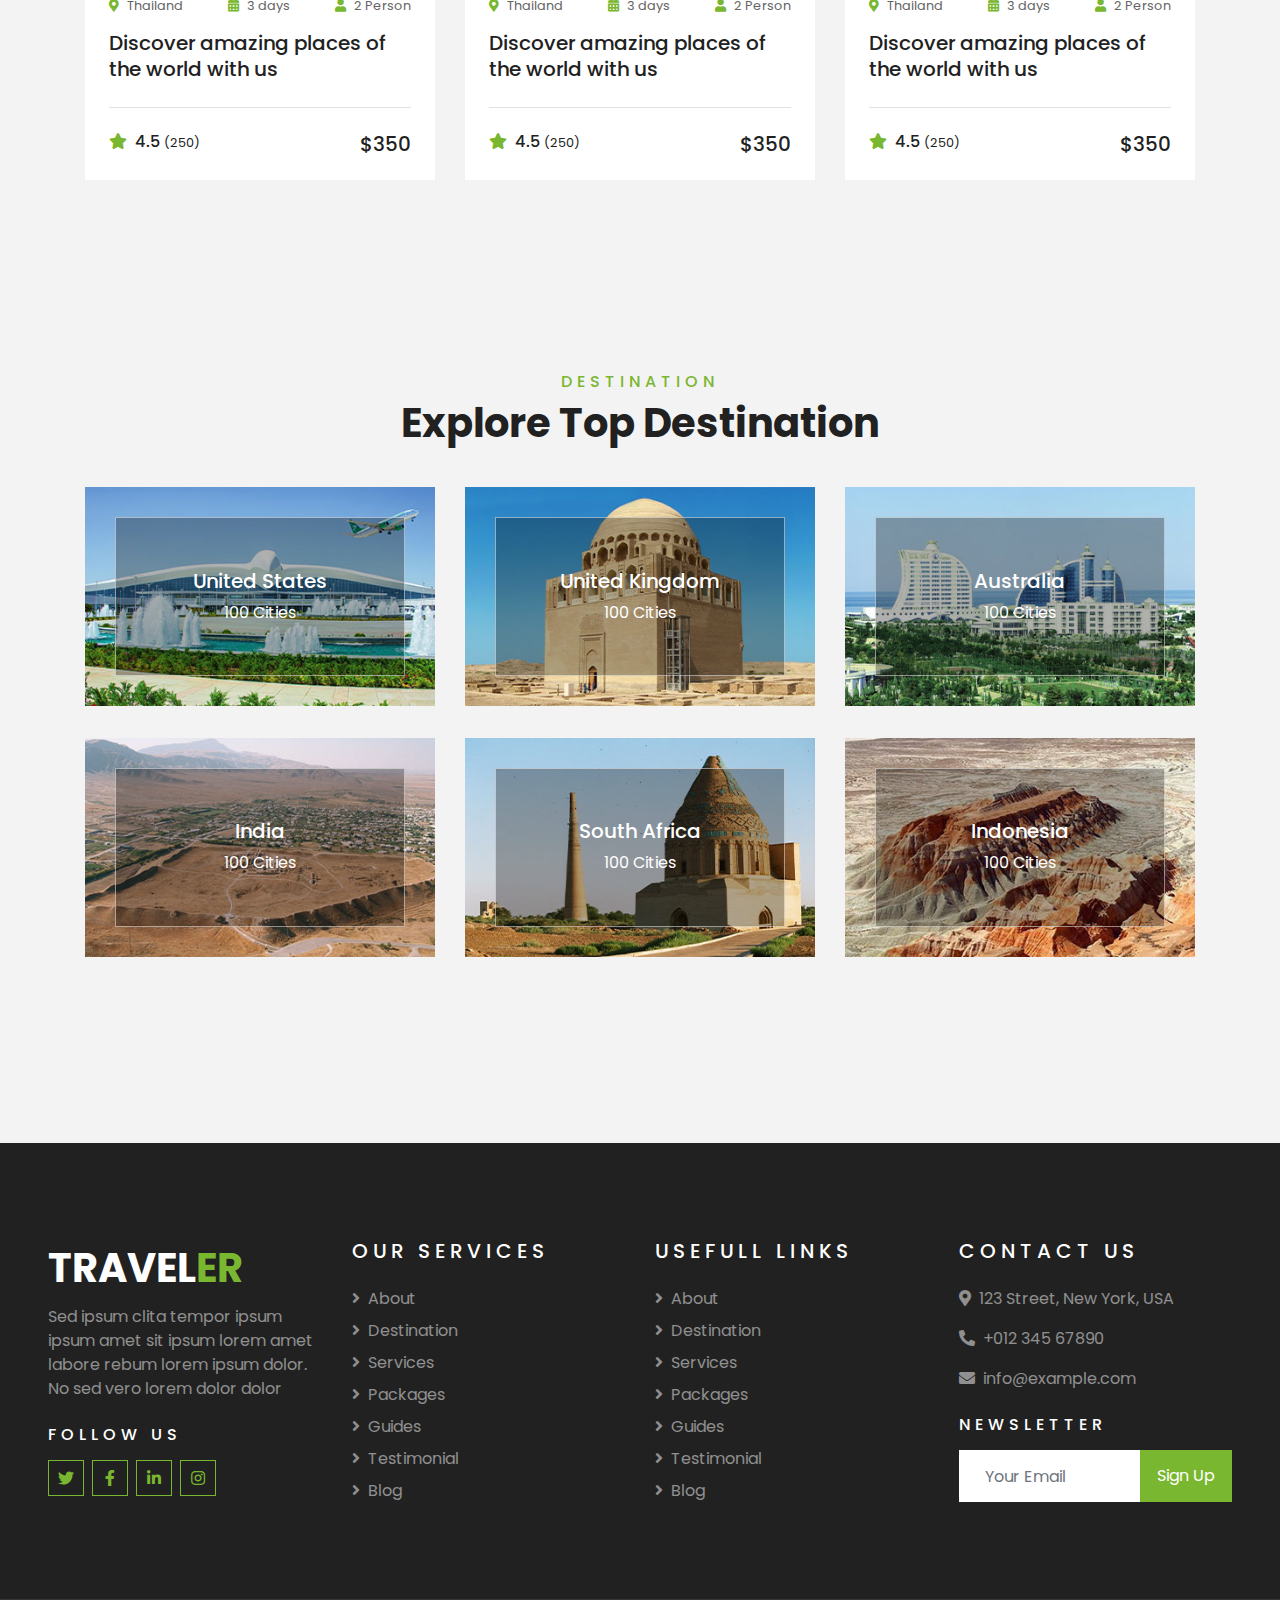
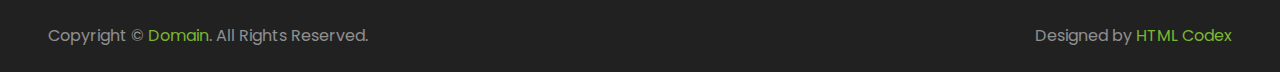
<file: package.html>
<!DOCTYPE html>
<html lang="en">

<head>
    <meta charset="utf-8">
    <title>TRAVELER - Free Travel Website Template</title>
    <meta content="width=device-width, initial-scale=1.0" name="viewport">
    <meta content="Free HTML Templates" name="keywords">
    <meta content="Free HTML Templates" name="description">

    <!-- Favicon -->
    <link href="img/favicon.ico" rel="icon">

    <!-- Google Web Fonts -->
    <link rel="preconnect" href="https://fonts.gstatic.com">
    <link href="https://fonts.googleapis.com/css2?family=Poppins:wght@400;500;600;700&display=swap" rel="stylesheet"> 

    <!-- Font Awesome -->
    <link href="https://cdnjs.cloudflare.com/ajax/libs/font-awesome/5.10.0/css/all.min.css" rel="stylesheet">

    <!-- Libraries Stylesheet -->
    <link href="lib/owlcarousel/assets/owl.carousel.min.css" rel="stylesheet">
    <link href="lib/tempusdominus/css/tempusdominus-bootstrap-4.min.css" rel="stylesheet" />

    <!-- Customized Bootstrap Stylesheet -->
    <link href="css/style.css" rel="stylesheet">
</head>

<body>
    <!-- Topbar Start -->
    <div class="container-fluid bg-light pt-3 d-none d-lg-block">
        <div class="container">
            <div class="row">
                <div class="col-lg-6 text-center text-lg-left mb-2 mb-lg-0">
                    <div class="d-inline-flex align-items-center">
                        <p><i class="fa fa-envelope mr-2"></i>info@example.com</p>
                        <p class="text-body px-3">|</p>
                        <p><i class="fa fa-phone-alt mr-2"></i>+012 345 6789</p>
                    </div>
                </div>
                <div class="col-lg-6 text-center text-lg-right">
                    <div class="d-inline-flex align-items-center">
                        <a class="text-primary px-3" href="">
                            <i class="fab fa-facebook-f"></i>
                        </a>
                        <a class="text-primary px-3" href="">
                            <i class="fab fa-twitter"></i>
                        </a>
                        <a class="text-primary px-3" href="">
                            <i class="fab fa-linkedin-in"></i>
                        </a>
                        <a class="text-primary px-3" href="">
                            <i class="fab fa-instagram"></i>
                        </a>
                        <a class="text-primary pl-3" href="">
                            <i class="fab fa-youtube"></i>
                        </a>
                    </div>
                </div>
            </div>
        </div>
    </div>
    <!-- Topbar End -->


    <!-- Navbar Start -->
    <div class="container-fluid position-relative nav-bar p-0">
        <div class="container-lg position-relative p-0 px-lg-3" style="z-index: 9;">
            <nav class="navbar navbar-expand-lg bg-light navbar-light shadow-lg py-3 py-lg-0 pl-3 pl-lg-5">
                <a href="" class="navbar-brand">
                    <h1 class="m-0 text-primary"><span class="text-dark">TRAVEL</span>ER</h1>
                </a>
                <button type="button" class="navbar-toggler" data-toggle="collapse" data-target="#navbarCollapse">
                    <span class="navbar-toggler-icon"></span>
                </button>
                <div class="collapse navbar-collapse justify-content-between px-3" id="navbarCollapse">
                    <div class="navbar-nav ml-auto py-0">
                        <a href="index.html" class="nav-item nav-link">Home</a>
                        <a href="about.html" class="nav-item nav-link">About</a>
                        <a href="service.html" class="nav-item nav-link">Services</a>
                        <a href="package.html" class="nav-item nav-link active">Tour Packages</a>
                        <div class="nav-item dropdown">
                            <a href="#" class="nav-link dropdown-toggle" data-toggle="dropdown">Pages</a>
                            <div class="dropdown-menu border-0 rounded-0 m-0">
                                <a href="blog.html" class="dropdown-item">Blog Grid</a>
                                <a href="single.html" class="dropdown-item">Blog Detail</a>
                                <a href="destination.html" class="dropdown-item">Destination</a>
                                <a href="guide.html" class="dropdown-item">Travel Guides</a>
                                <a href="testimonial.html" class="dropdown-item">Testimonial</a>
                            </div>
                        </div>
                        <a href="contact.html" class="nav-item nav-link">Contact</a>
                    </div>
                </div>
            </nav>
        </div>
    </div>
    <!-- Navbar End -->


    <!-- Header Start -->
    <div class="container-fluid page-header">
        <div class="container">
            <div class="d-flex flex-column align-items-center justify-content-center" style="min-height: 400px">
                <h3 class="display-4 text-white text-uppercase">Packages</h3>
                <div class="d-inline-flex text-white">
                    <p class="m-0 text-uppercase"><a class="text-white" href="">Home</a></p>
                    <i class="fa fa-angle-double-right pt-1 px-3"></i>
                    <p class="m-0 text-uppercase">Packages</p>
                </div>
            </div>
        </div>
    </div>
    <!-- Header End -->


    <!-- Booking Start -->
    <div class="container-fluid booking mt-5 pb-5">
        <div class="container pb-5">
            <div class="bg-light shadow" style="padding: 30px;">
                <div class="row align-items-center" style="min-height: 60px;">
                    <div class="col-md-10">
                        <div class="row">
                            <div class="col-md-3">
                                <div class="mb-3 mb-md-0">
                                    <select class="custom-select px-4" style="height: 47px;">
                                        <option selected>Destination</option>
                                        <option value="1">Destination 1</option>
                                        <option value="2">Destination 1</option>
                                        <option value="3">Destination 1</option>
                                    </select>
                                </div>
                            </div>
                            <div class="col-md-3">
                                <div class="mb-3 mb-md-0">
                                    <div class="date" id="date1" data-target-input="nearest">
                                        <input type="text" class="form-control p-4 datetimepicker-input" placeholder="Depart Date" data-target="#date1" data-toggle="datetimepicker"/>
                                    </div>
                                </div>
                            </div>
                            <div class="col-md-3">
                                <div class="mb-3 mb-md-0">
                                    <div class="date" id="date2" data-target-input="nearest">
                                        <input type="text" class="form-control p-4 datetimepicker-input" placeholder="Return Date" data-target="#date2" data-toggle="datetimepicker"/>
                                    </div>
                                </div>
                            </div>
                            <div class="col-md-3">
                                <div class="mb-3 mb-md-0">
                                    <select class="custom-select px-4" style="height: 47px;">
                                        <option selected>Duration</option>
                                        <option value="1">Duration 1</option>
                                        <option value="2">Duration 1</option>
                                        <option value="3">Duration 1</option>
                                    </select>
                                </div>
                            </div>
                        </div>
                    </div>
                    <div class="col-md-2">
                        <button class="btn btn-primary btn-block" type="submit" style="height: 47px; margin-top: -2px;">Submit</button>
                    </div>
                </div>
            </div>
        </div>
    </div>
    <!-- Booking End -->


    <!-- Packages Start -->
    <div class="container-fluid py-5">
        <div class="container pt-5 pb-3">
            <div class="text-center mb-3 pb-3">
                <h6 class="text-primary text-uppercase" style="letter-spacing: 5px;">Packages</h6>
                <h1>Pefect Tour Packages</h1>
            </div>
            <div class="row">
                <div class="col-lg-4 col-md-6 mb-4">
                    <div class="package-item bg-white mb-2">
                        <img class="img-fluid" src="img/package-1.jpg" alt="">
                        <div class="p-4">
                            <div class="d-flex justify-content-between mb-3">
                                <small class="m-0"><i class="fa fa-map-marker-alt text-primary mr-2"></i>Thailand</small>
                                <small class="m-0"><i class="fa fa-calendar-alt text-primary mr-2"></i>3 days</small>
                                <small class="m-0"><i class="fa fa-user text-primary mr-2"></i>2 Person</small>
                            </div>
                            <a class="h5 text-decoration-none" href="">Discover amazing places of the world with us</a>
                            <div class="border-top mt-4 pt-4">
                                <div class="d-flex justify-content-between">
                                    <h6 class="m-0"><i class="fa fa-star text-primary mr-2"></i>4.5 <small>(250)</small></h6>
                                    <h5 class="m-0">$350</h5>
                                </div>
                            </div>
                        </div>
                    </div>
                </div>
                <div class="col-lg-4 col-md-6 mb-4">
                    <div class="package-item bg-white mb-2">
                        <img class="img-fluid" src="img/package-2.jpg" alt="">
                        <div class="p-4">
                            <div class="d-flex justify-content-between mb-3">
                                <small class="m-0"><i class="fa fa-map-marker-alt text-primary mr-2"></i>Thailand</small>
                                <small class="m-0"><i class="fa fa-calendar-alt text-primary mr-2"></i>3 days</small>
                                <small class="m-0"><i class="fa fa-user text-primary mr-2"></i>2 Person</small>
                            </div>
                            <a class="h5 text-decoration-none" href="">Discover amazing places of the world with us</a>
                            <div class="border-top mt-4 pt-4">
                                <div class="d-flex justify-content-between">
                                    <h6 class="m-0"><i class="fa fa-star text-primary mr-2"></i>4.5 <small>(250)</small></h6>
                                    <h5 class="m-0">$350</h5>
                                </div>
                            </div>
                        </div>
                    </div>
                </div>
                <div class="col-lg-4 col-md-6 mb-4">
                    <div class="package-item bg-white mb-2">
                        <img class="img-fluid" src="img/package-3.jpg" alt="">
                        <div class="p-4">
                            <div class="d-flex justify-content-between mb-3">
                                <small class="m-0"><i class="fa fa-map-marker-alt text-primary mr-2"></i>Thailand</small>
                                <small class="m-0"><i class="fa fa-calendar-alt text-primary mr-2"></i>3 days</small>
                                <small class="m-0"><i class="fa fa-user text-primary mr-2"></i>2 Person</small>
                            </div>
                            <a class="h5 text-decoration-none" href="">Discover amazing places of the world with us</a>
                            <div class="border-top mt-4 pt-4">
                                <div class="d-flex justify-content-between">
                                    <h6 class="m-0"><i class="fa fa-star text-primary mr-2"></i>4.5 <small>(250)</small></h6>
                                    <h5 class="m-0">$350</h5>
                                </div>
                            </div>
                        </div>
                    </div>
                </div>
                <div class="col-lg-4 col-md-6 mb-4">
                    <div class="package-item bg-white mb-2">
                        <img class="img-fluid" src="img/package-4.jpg" alt="">
                        <div class="p-4">
                            <div class="d-flex justify-content-between mb-3">
                                <small class="m-0"><i class="fa fa-map-marker-alt text-primary mr-2"></i>Thailand</small>
                                <small class="m-0"><i class="fa fa-calendar-alt text-primary mr-2"></i>3 days</small>
                                <small class="m-0"><i class="fa fa-user text-primary mr-2"></i>2 Person</small>
                            </div>
                            <a class="h5 text-decoration-none" href="">Discover amazing places of the world with us</a>
                            <div class="border-top mt-4 pt-4">
                                <div class="d-flex justify-content-between">
                                    <h6 class="m-0"><i class="fa fa-star text-primary mr-2"></i>4.5 <small>(250)</small></h6>
                                    <h5 class="m-0">$350</h5>
                                </div>
                            </div>
                        </div>
                    </div>
                </div>
                <div class="col-lg-4 col-md-6 mb-4">
                    <div class="package-item bg-white mb-2">
                        <img class="img-fluid" src="img/package-5.jpg" alt="">
                        <div class="p-4">
                            <div class="d-flex justify-content-between mb-3">
                                <small class="m-0"><i class="fa fa-map-marker-alt text-primary mr-2"></i>Thailand</small>
                                <small class="m-0"><i class="fa fa-calendar-alt text-primary mr-2"></i>3 days</small>
                                <small class="m-0"><i class="fa fa-user text-primary mr-2"></i>2 Person</small>
                            </div>
                            <a class="h5 text-decoration-none" href="">Discover amazing places of the world with us</a>
                            <div class="border-top mt-4 pt-4">
                                <div class="d-flex justify-content-between">
                                    <h6 class="m-0"><i class="fa fa-star text-primary mr-2"></i>4.5 <small>(250)</small></h6>
                                    <h5 class="m-0">$350</h5>
                                </div>
                            </div>
                        </div>
                    </div>
                </div>
                <div class="col-lg-4 col-md-6 mb-4">
                    <div class="package-item bg-white mb-2">
                        <img class="img-fluid" src="img/package-6.jpg" alt="">
                        <div class="p-4">
                            <div class="d-flex justify-content-between mb-3">
                                <small class="m-0"><i class="fa fa-map-marker-alt text-primary mr-2"></i>Thailand</small>
                                <small class="m-0"><i class="fa fa-calendar-alt text-primary mr-2"></i>3 days</small>
                                <small class="m-0"><i class="fa fa-user text-primary mr-2"></i>2 Person</small>
                            </div>
                            <a class="h5 text-decoration-none" href="">Discover amazing places of the world with us</a>
                            <div class="border-top mt-4 pt-4">
                                <div class="d-flex justify-content-between">
                                    <h6 class="m-0"><i class="fa fa-star text-primary mr-2"></i>4.5 <small>(250)</small></h6>
                                    <h5 class="m-0">$350</h5>
                                </div>
                            </div>
                        </div>
                    </div>
                </div>
            </div>
        </div>
    </div>
    <!-- Packages End -->


    <!-- Destination Start -->
    <div class="container-fluid py-5">
        <div class="container pt-5 pb-3">
            <div class="text-center mb-3 pb-3">
                <h6 class="text-primary text-uppercase" style="letter-spacing: 5px;">Destination</h6>
                <h1>Explore Top Destination</h1>
            </div>
            <div class="row">
                <div class="col-lg-4 col-md-6 mb-4">
                    <div class="destination-item position-relative overflow-hidden mb-2">
                        <img class="img-fluid" src="img/destination-1.jpg" alt="">
                        <a class="destination-overlay text-white text-decoration-none" href="">
                            <h5 class="text-white">United States</h5>
                            <span>100 Cities</span>
                        </a>
                    </div>
                </div>
                <div class="col-lg-4 col-md-6 mb-4">
                    <div class="destination-item position-relative overflow-hidden mb-2">
                        <img class="img-fluid" src="img/destination-2.jpg" alt="">
                        <a class="destination-overlay text-white text-decoration-none" href="">
                            <h5 class="text-white">United Kingdom</h5>
                            <span>100 Cities</span>
                        </a>
                    </div>
                </div>
                <div class="col-lg-4 col-md-6 mb-4">
                    <div class="destination-item position-relative overflow-hidden mb-2">
                        <img class="img-fluid" src="img/destination-3.jpg" alt="">
                        <a class="destination-overlay text-white text-decoration-none" href="">
                            <h5 class="text-white">Australia</h5>
                            <span>100 Cities</span>
                        </a>
                    </div>
                </div>
                <div class="col-lg-4 col-md-6 mb-4">
                    <div class="destination-item position-relative overflow-hidden mb-2">
                        <img class="img-fluid" src="img/destination-4.jpg" alt="">
                        <a class="destination-overlay text-white text-decoration-none" href="">
                            <h5 class="text-white">India</h5>
                            <span>100 Cities</span>
                        </a>
                    </div>
                </div>
                <div class="col-lg-4 col-md-6 mb-4">
                    <div class="destination-item position-relative overflow-hidden mb-2">
                        <img class="img-fluid" src="img/destination-5.jpg" alt="">
                        <a class="destination-overlay text-white text-decoration-none" href="">
                            <h5 class="text-white">South Africa</h5>
                            <span>100 Cities</span>
                        </a>
                    </div>
                </div>
                <div class="col-lg-4 col-md-6 mb-4">
                    <div class="destination-item position-relative overflow-hidden mb-2">
                        <img class="img-fluid" src="img/destination-6.jpg" alt="">
                        <a class="destination-overlay text-white text-decoration-none" href="">
                            <h5 class="text-white">Indonesia</h5>
                            <span>100 Cities</span>
                        </a>
                    </div>
                </div>
            </div>
        </div>
    </div>
    <!-- Destination Start -->


    <!-- Footer Start -->
    <div class="container-fluid bg-dark text-white-50 py-5 px-sm-3 px-lg-5" style="margin-top: 90px;">
        <div class="row pt-5">
            <div class="col-lg-3 col-md-6 mb-5">
                <a href="" class="navbar-brand">
                    <h1 class="text-primary"><span class="text-white">TRAVEL</span>ER</h1>
                </a>
                <p>Sed ipsum clita tempor ipsum ipsum amet sit ipsum lorem amet labore rebum lorem ipsum dolor. No sed vero lorem dolor dolor</p>
                <h6 class="text-white text-uppercase mt-4 mb-3" style="letter-spacing: 5px;">Follow Us</h6>
                <div class="d-flex justify-content-start">
                    <a class="btn btn-outline-primary btn-square mr-2" href="#"><i class="fab fa-twitter"></i></a>
                    <a class="btn btn-outline-primary btn-square mr-2" href="#"><i class="fab fa-facebook-f"></i></a>
                    <a class="btn btn-outline-primary btn-square mr-2" href="#"><i class="fab fa-linkedin-in"></i></a>
                    <a class="btn btn-outline-primary btn-square" href="#"><i class="fab fa-instagram"></i></a>
                </div>
            </div>
            <div class="col-lg-3 col-md-6 mb-5">
                <h5 class="text-white text-uppercase mb-4" style="letter-spacing: 5px;">Our Services</h5>
                <div class="d-flex flex-column justify-content-start">
                    <a class="text-white-50 mb-2" href="#"><i class="fa fa-angle-right mr-2"></i>About</a>
                    <a class="text-white-50 mb-2" href="#"><i class="fa fa-angle-right mr-2"></i>Destination</a>
                    <a class="text-white-50 mb-2" href="#"><i class="fa fa-angle-right mr-2"></i>Services</a>
                    <a class="text-white-50 mb-2" href="#"><i class="fa fa-angle-right mr-2"></i>Packages</a>
                    <a class="text-white-50 mb-2" href="#"><i class="fa fa-angle-right mr-2"></i>Guides</a>
                    <a class="text-white-50 mb-2" href="#"><i class="fa fa-angle-right mr-2"></i>Testimonial</a>
                    <a class="text-white-50" href="#"><i class="fa fa-angle-right mr-2"></i>Blog</a>
                </div>
            </div>
            <div class="col-lg-3 col-md-6 mb-5">
                <h5 class="text-white text-uppercase mb-4" style="letter-spacing: 5px;">Usefull Links</h5>
                <div class="d-flex flex-column justify-content-start">
                    <a class="text-white-50 mb-2" href="#"><i class="fa fa-angle-right mr-2"></i>About</a>
                    <a class="text-white-50 mb-2" href="#"><i class="fa fa-angle-right mr-2"></i>Destination</a>
                    <a class="text-white-50 mb-2" href="#"><i class="fa fa-angle-right mr-2"></i>Services</a>
                    <a class="text-white-50 mb-2" href="#"><i class="fa fa-angle-right mr-2"></i>Packages</a>
                    <a class="text-white-50 mb-2" href="#"><i class="fa fa-angle-right mr-2"></i>Guides</a>
                    <a class="text-white-50 mb-2" href="#"><i class="fa fa-angle-right mr-2"></i>Testimonial</a>
                    <a class="text-white-50" href="#"><i class="fa fa-angle-right mr-2"></i>Blog</a>
                </div>
            </div>
            <div class="col-lg-3 col-md-6 mb-5">
                <h5 class="text-white text-uppercase mb-4" style="letter-spacing: 5px;">Contact Us</h5>
                <p><i class="fa fa-map-marker-alt mr-2"></i>123 Street, New York, USA</p>
                <p><i class="fa fa-phone-alt mr-2"></i>+012 345 67890</p>
                <p><i class="fa fa-envelope mr-2"></i>info@example.com</p>
                <h6 class="text-white text-uppercase mt-4 mb-3" style="letter-spacing: 5px;">Newsletter</h6>
                <div class="w-100">
                    <div class="input-group">
                        <input type="text" class="form-control border-light" style="padding: 25px;" placeholder="Your Email">
                        <div class="input-group-append">
                            <button class="btn btn-primary px-3">Sign Up</button>
                        </div>
                    </div>
                </div>
            </div>
        </div>
    </div>
    <div class="container-fluid bg-dark text-white border-top py-4 px-sm-3 px-md-5" style="border-color: rgba(256, 256, 256, .1) !important;">
        <div class="row">
            <div class="col-lg-6 text-center text-md-left mb-3 mb-md-0">
                <p class="m-0 text-white-50">Copyright &copy; <a href="#">Domain</a>. All Rights Reserved.</a>
                </p>
            </div>
            <div class="col-lg-6 text-center text-md-right">
                <p class="m-0 text-white-50">Designed by <a href="https://htmlcodex.com">HTML Codex</a>
                </p>
            </div>
        </div>
    </div>
    <!-- Footer End -->


    <!-- Back to Top -->
    <a href="#" class="btn btn-lg btn-primary btn-lg-square back-to-top"><i class="fa fa-angle-double-up"></i></a>


    <!-- JavaScript Libraries -->
    <script src="https://code.jquery.com/jquery-3.4.1.min.js"></script>
    <script src="https://stackpath.bootstrapcdn.com/bootstrap/4.4.1/js/bootstrap.bundle.min.js"></script>
    <script src="lib/easing/easing.min.js"></script>
    <script src="lib/owlcarousel/owl.carousel.min.js"></script>
    <script src="lib/tempusdominus/js/moment.min.js"></script>
    <script src="lib/tempusdominus/js/moment-timezone.min.js"></script>
    <script src="lib/tempusdominus/js/tempusdominus-bootstrap-4.min.js"></script>

    <!-- Contact Javascript File -->
    <script src="mail/jqBootstrapValidation.min.js"></script>
    <script src="mail/contact.js"></script>

    <!-- Template Javascript -->
    <script src="js/main.js"></script>
</body>

</html>
</file>
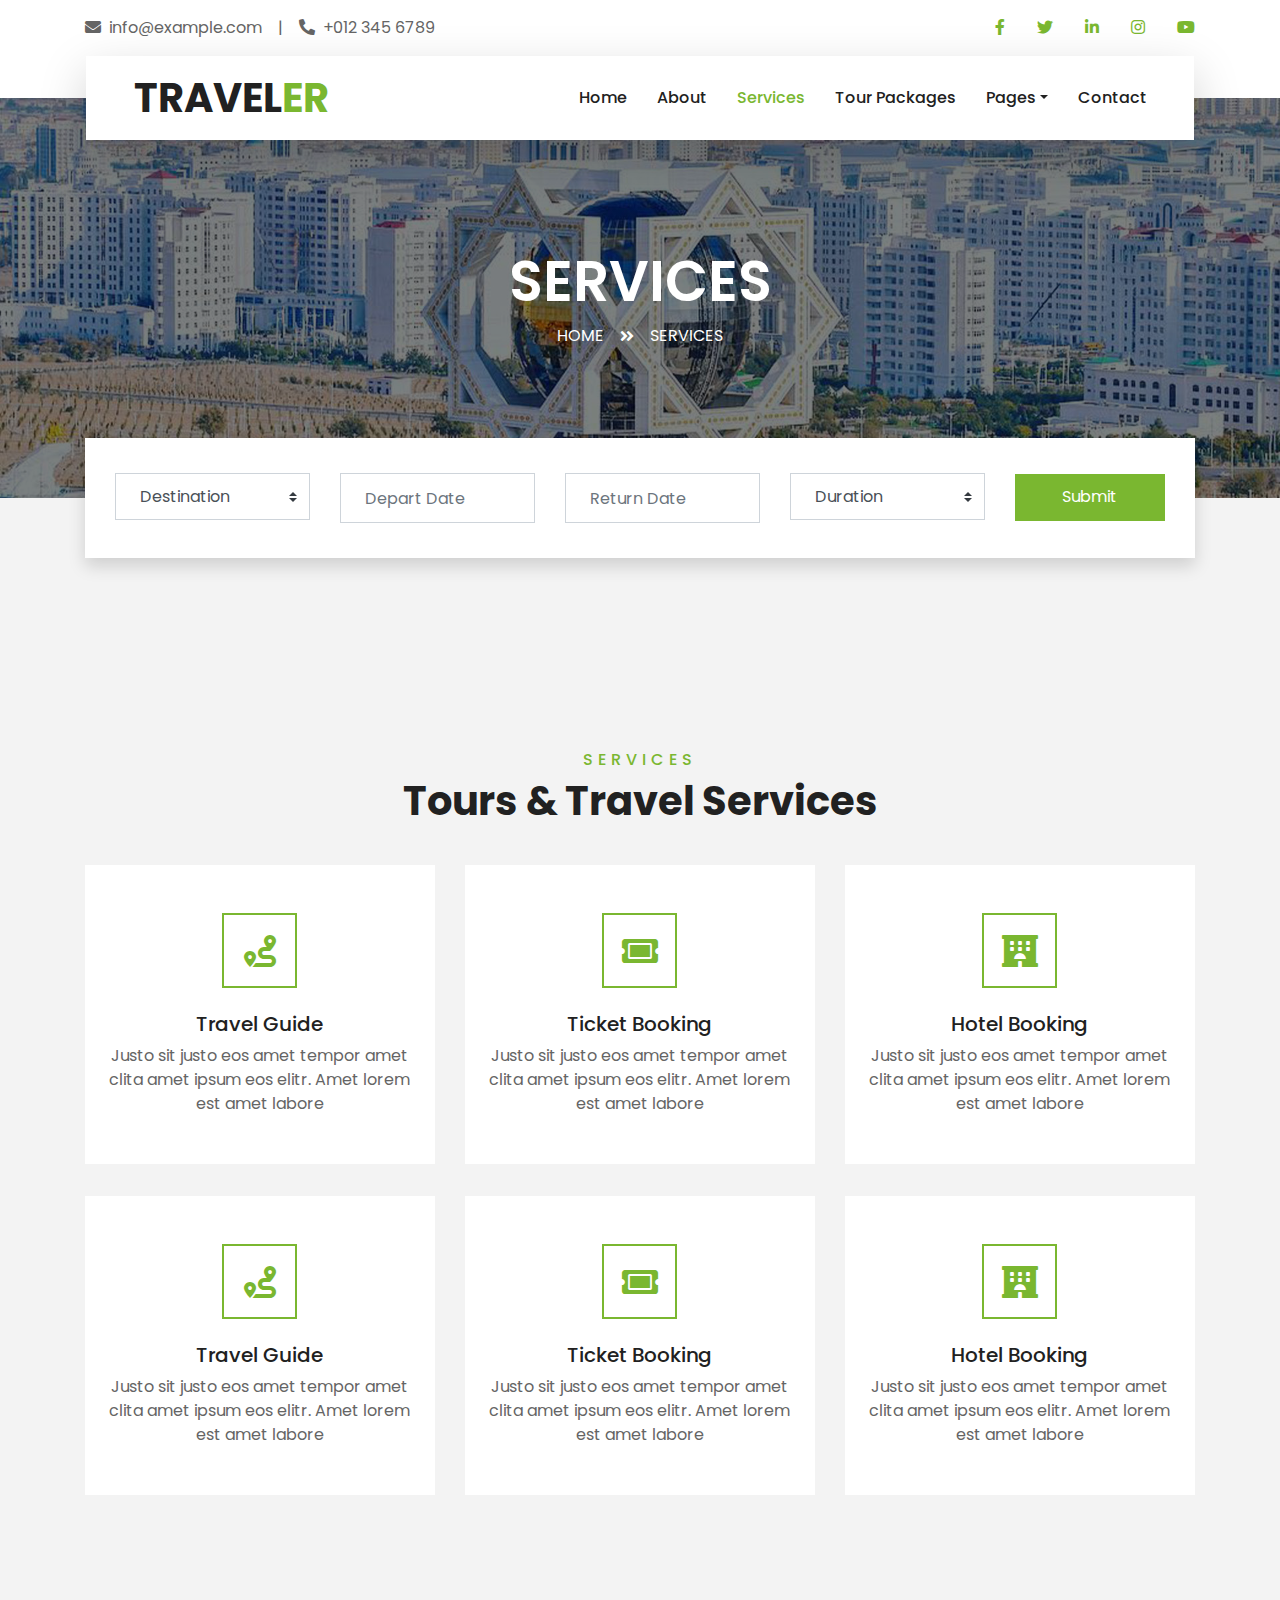
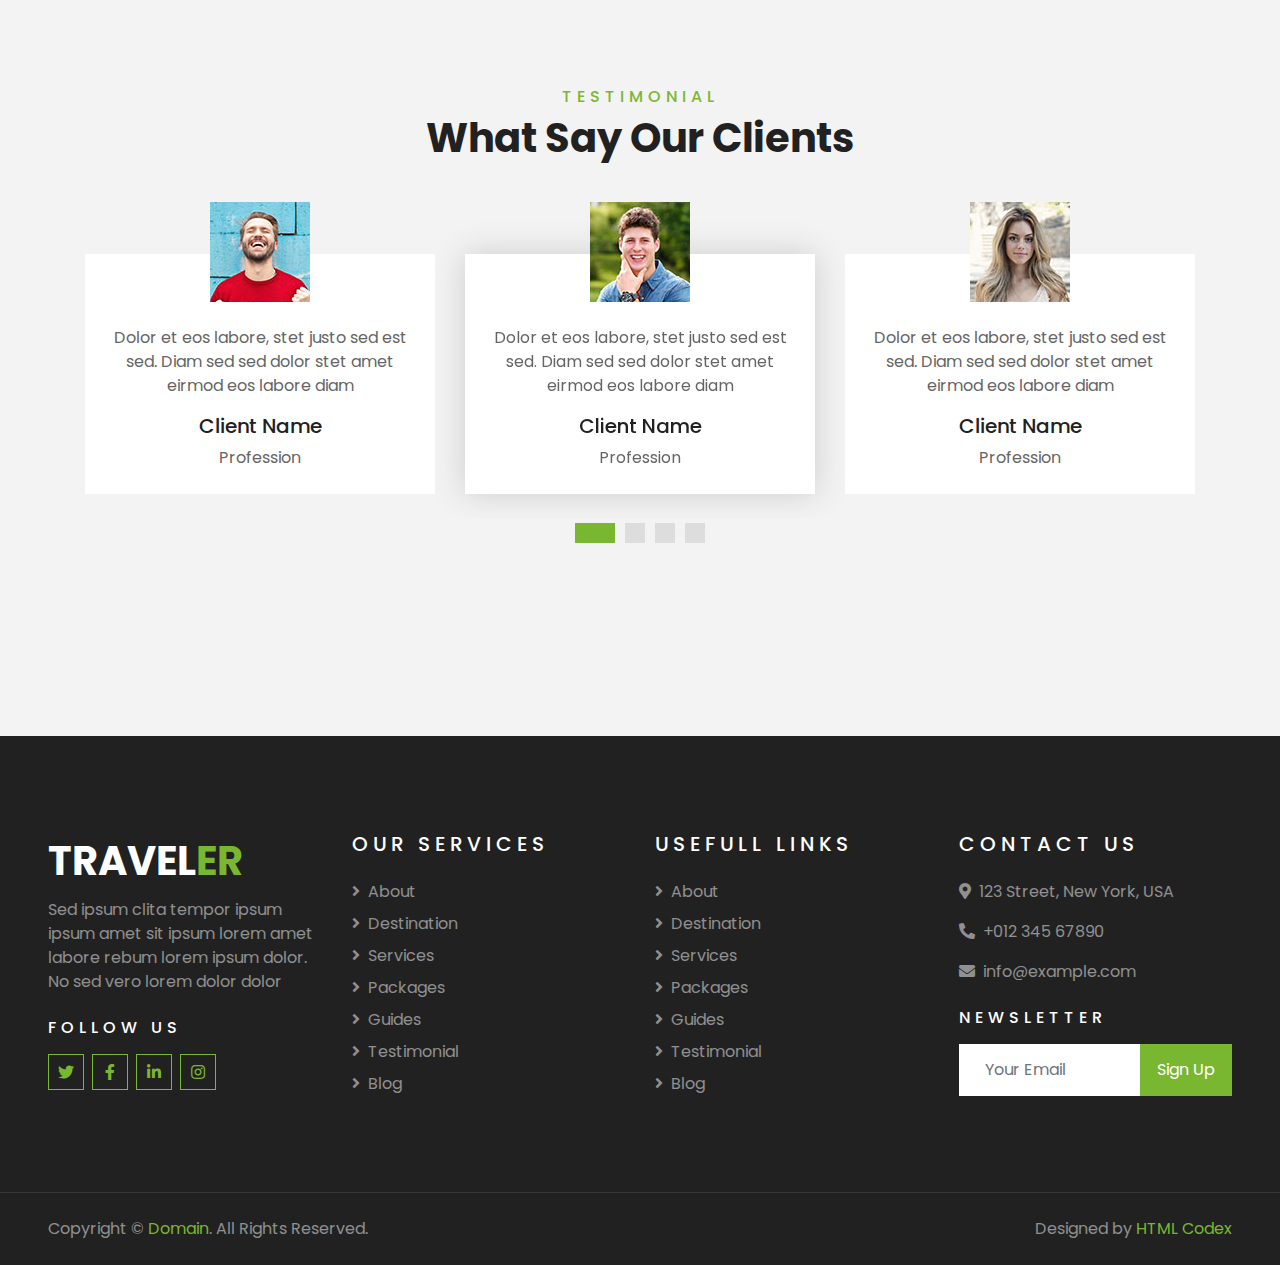
<file: service.html>
<!DOCTYPE html>
<html lang="en">

<head>
    <meta charset="utf-8">
    <title>TRAVELER - Free Travel Website Template</title>
    <meta content="width=device-width, initial-scale=1.0" name="viewport">
    <meta content="Free HTML Templates" name="keywords">
    <meta content="Free HTML Templates" name="description">

    <!-- Favicon -->
    <link href="img/favicon.ico" rel="icon">

    <!-- Google Web Fonts -->
    <link rel="preconnect" href="https://fonts.gstatic.com">
    <link href="https://fonts.googleapis.com/css2?family=Poppins:wght@400;500;600;700&display=swap" rel="stylesheet"> 

    <!-- Font Awesome -->
    <link href="https://cdnjs.cloudflare.com/ajax/libs/font-awesome/5.10.0/css/all.min.css" rel="stylesheet">

    <!-- Libraries Stylesheet -->
    <link href="lib/owlcarousel/assets/owl.carousel.min.css" rel="stylesheet">
    <link href="lib/tempusdominus/css/tempusdominus-bootstrap-4.min.css" rel="stylesheet" />

    <!-- Customized Bootstrap Stylesheet -->
    <link href="css/style.css" rel="stylesheet">
</head>

<body>
    <!-- Topbar Start -->
    <div class="container-fluid bg-light pt-3 d-none d-lg-block">
        <div class="container">
            <div class="row">
                <div class="col-lg-6 text-center text-lg-left mb-2 mb-lg-0">
                    <div class="d-inline-flex align-items-center">
                        <p><i class="fa fa-envelope mr-2"></i>info@example.com</p>
                        <p class="text-body px-3">|</p>
                        <p><i class="fa fa-phone-alt mr-2"></i>+012 345 6789</p>
                    </div>
                </div>
                <div class="col-lg-6 text-center text-lg-right">
                    <div class="d-inline-flex align-items-center">
                        <a class="text-primary px-3" href="">
                            <i class="fab fa-facebook-f"></i>
                        </a>
                        <a class="text-primary px-3" href="">
                            <i class="fab fa-twitter"></i>
                        </a>
                        <a class="text-primary px-3" href="">
                            <i class="fab fa-linkedin-in"></i>
                        </a>
                        <a class="text-primary px-3" href="">
                            <i class="fab fa-instagram"></i>
                        </a>
                        <a class="text-primary pl-3" href="">
                            <i class="fab fa-youtube"></i>
                        </a>
                    </div>
                </div>
            </div>
        </div>
    </div>
    <!-- Topbar End -->


    <!-- Navbar Start -->
    <div class="container-fluid position-relative nav-bar p-0">
        <div class="container-lg position-relative p-0 px-lg-3" style="z-index: 9;">
            <nav class="navbar navbar-expand-lg bg-light navbar-light shadow-lg py-3 py-lg-0 pl-3 pl-lg-5">
                <a href="" class="navbar-brand">
                    <h1 class="m-0 text-primary"><span class="text-dark">TRAVEL</span>ER</h1>
                </a>
                <button type="button" class="navbar-toggler" data-toggle="collapse" data-target="#navbarCollapse">
                    <span class="navbar-toggler-icon"></span>
                </button>
                <div class="collapse navbar-collapse justify-content-between px-3" id="navbarCollapse">
                    <div class="navbar-nav ml-auto py-0">
                        <a href="index.html" class="nav-item nav-link">Home</a>
                        <a href="about.html" class="nav-item nav-link">About</a>
                        <a href="service.html" class="nav-item nav-link active">Services</a>
                        <a href="package.html" class="nav-item nav-link">Tour Packages</a>
                        <div class="nav-item dropdown">
                            <a href="#" class="nav-link dropdown-toggle" data-toggle="dropdown">Pages</a>
                            <div class="dropdown-menu border-0 rounded-0 m-0">
                                <a href="blog.html" class="dropdown-item">Blog Grid</a>
                                <a href="single.html" class="dropdown-item">Blog Detail</a>
                                <a href="destination.html" class="dropdown-item">Destination</a>
                                <a href="guide.html" class="dropdown-item">Travel Guides</a>
                                <a href="testimonial.html" class="dropdown-item">Testimonial</a>
                            </div>
                        </div>
                        <a href="contact.html" class="nav-item nav-link">Contact</a>
                    </div>
                </div>
            </nav>
        </div>
    </div>
    <!-- Navbar End -->


    <!-- Header Start -->
    <div class="container-fluid page-header">
        <div class="container">
            <div class="d-flex flex-column align-items-center justify-content-center" style="min-height: 400px">
                <h3 class="display-4 text-white text-uppercase">Services</h3>
                <div class="d-inline-flex text-white">
                    <p class="m-0 text-uppercase"><a class="text-white" href="">Home</a></p>
                    <i class="fa fa-angle-double-right pt-1 px-3"></i>
                    <p class="m-0 text-uppercase">Services</p>
                </div>
            </div>
        </div>
    </div>
    <!-- Header End -->


    <!-- Booking Start -->
    <div class="container-fluid booking mt-5 pb-5">
        <div class="container pb-5">
            <div class="bg-light shadow" style="padding: 30px;">
                <div class="row align-items-center" style="min-height: 60px;">
                    <div class="col-md-10">
                        <div class="row">
                            <div class="col-md-3">
                                <div class="mb-3 mb-md-0">
                                    <select class="custom-select px-4" style="height: 47px;">
                                        <option selected>Destination</option>
                                        <option value="1">Destination 1</option>
                                        <option value="2">Destination 1</option>
                                        <option value="3">Destination 1</option>
                                    </select>
                                </div>
                            </div>
                            <div class="col-md-3">
                                <div class="mb-3 mb-md-0">
                                    <div class="date" id="date1" data-target-input="nearest">
                                        <input type="text" class="form-control p-4 datetimepicker-input" placeholder="Depart Date" data-target="#date1" data-toggle="datetimepicker"/>
                                    </div>
                                </div>
                            </div>
                            <div class="col-md-3">
                                <div class="mb-3 mb-md-0">
                                    <div class="date" id="date2" data-target-input="nearest">
                                        <input type="text" class="form-control p-4 datetimepicker-input" placeholder="Return Date" data-target="#date2" data-toggle="datetimepicker"/>
                                    </div>
                                </div>
                            </div>
                            <div class="col-md-3">
                                <div class="mb-3 mb-md-0">
                                    <select class="custom-select px-4" style="height: 47px;">
                                        <option selected>Duration</option>
                                        <option value="1">Duration 1</option>
                                        <option value="2">Duration 1</option>
                                        <option value="3">Duration 1</option>
                                    </select>
                                </div>
                            </div>
                        </div>
                    </div>
                    <div class="col-md-2">
                        <button class="btn btn-primary btn-block" type="submit" style="height: 47px; margin-top: -2px;">Submit</button>
                    </div>
                </div>
            </div>
        </div>
    </div>
    <!-- Booking End -->


    <!-- Service Start -->
    <div class="container-fluid py-5">
        <div class="container pt-5 pb-3">
            <div class="text-center mb-3 pb-3">
                <h6 class="text-primary text-uppercase" style="letter-spacing: 5px;">Services</h6>
                <h1>Tours & Travel Services</h1>
            </div>
            <div class="row">
                <div class="col-lg-4 col-md-6 mb-4">
                    <div class="service-item bg-white text-center mb-2 py-5 px-4">
                        <i class="fa fa-2x fa-route mx-auto mb-4"></i>
                        <h5 class="mb-2">Travel Guide</h5>
                        <p class="m-0">Justo sit justo eos amet tempor amet clita amet ipsum eos elitr. Amet lorem est amet labore</p>
                    </div>
                </div>
                <div class="col-lg-4 col-md-6 mb-4">
                    <div class="service-item bg-white text-center mb-2 py-5 px-4">
                        <i class="fa fa-2x fa-ticket-alt mx-auto mb-4"></i>
                        <h5 class="mb-2">Ticket Booking</h5>
                        <p class="m-0">Justo sit justo eos amet tempor amet clita amet ipsum eos elitr. Amet lorem est amet labore</p>
                    </div>
                </div>
                <div class="col-lg-4 col-md-6 mb-4">
                    <div class="service-item bg-white text-center mb-2 py-5 px-4">
                        <i class="fa fa-2x fa-hotel mx-auto mb-4"></i>
                        <h5 class="mb-2">Hotel Booking</h5>
                        <p class="m-0">Justo sit justo eos amet tempor amet clita amet ipsum eos elitr. Amet lorem est amet labore</p>
                    </div>
                </div>
                <div class="col-lg-4 col-md-6 mb-4">
                    <div class="service-item bg-white text-center mb-2 py-5 px-4">
                        <i class="fa fa-2x fa-route mx-auto mb-4"></i>
                        <h5 class="mb-2">Travel Guide</h5>
                        <p class="m-0">Justo sit justo eos amet tempor amet clita amet ipsum eos elitr. Amet lorem est amet labore</p>
                    </div>
                </div>
                <div class="col-lg-4 col-md-6 mb-4">
                    <div class="service-item bg-white text-center mb-2 py-5 px-4">
                        <i class="fa fa-2x fa-ticket-alt mx-auto mb-4"></i>
                        <h5 class="mb-2">Ticket Booking</h5>
                        <p class="m-0">Justo sit justo eos amet tempor amet clita amet ipsum eos elitr. Amet lorem est amet labore</p>
                    </div>
                </div>
                <div class="col-lg-4 col-md-6 mb-4">
                    <div class="service-item bg-white text-center mb-2 py-5 px-4">
                        <i class="fa fa-2x fa-hotel mx-auto mb-4"></i>
                        <h5 class="mb-2">Hotel Booking</h5>
                        <p class="m-0">Justo sit justo eos amet tempor amet clita amet ipsum eos elitr. Amet lorem est amet labore</p>
                    </div>
                </div>
            </div>
        </div>
    </div>
    <!-- Service End -->


    <!-- Testimonial Start -->
    <div class="container-fluid py-5">
        <div class="container py-5">
            <div class="text-center mb-3 pb-3">
                <h6 class="text-primary text-uppercase" style="letter-spacing: 5px;">Testimonial</h6>
                <h1>What Say Our Clients</h1>
            </div>
            <div class="owl-carousel testimonial-carousel">
                <div class="text-center pb-4">
                    <img class="img-fluid mx-auto" src="img/testimonial-1.jpg" style="width: 100px; height: 100px;" >
                    <div class="testimonial-text bg-white p-4 mt-n5">
                        <p class="mt-5">Dolor et eos labore, stet justo sed est sed. Diam sed sed dolor stet amet eirmod eos labore diam
                        </p>
                        <h5 class="text-truncate">Client Name</h5>
                        <span>Profession</span>
                    </div>
                </div>
                <div class="text-center">
                    <img class="img-fluid mx-auto" src="img/testimonial-2.jpg" style="width: 100px; height: 100px;" >
                    <div class="testimonial-text bg-white p-4 mt-n5">
                        <p class="mt-5">Dolor et eos labore, stet justo sed est sed. Diam sed sed dolor stet amet eirmod eos labore diam
                        </p>
                        <h5 class="text-truncate">Client Name</h5>
                        <span>Profession</span>
                    </div>
                </div>
                <div class="text-center">
                    <img class="img-fluid mx-auto" src="img/testimonial-3.jpg" style="width: 100px; height: 100px;" >
                    <div class="testimonial-text bg-white p-4 mt-n5">
                        <p class="mt-5">Dolor et eos labore, stet justo sed est sed. Diam sed sed dolor stet amet eirmod eos labore diam
                        </p>
                        <h5 class="text-truncate">Client Name</h5>
                        <span>Profession</span>
                    </div>
                </div>
                <div class="text-center">
                    <img class="img-fluid mx-auto" src="img/testimonial-4.jpg" style="width: 100px; height: 100px;" >
                    <div class="testimonial-text bg-white p-4 mt-n5">
                        <p class="mt-5">Dolor et eos labore, stet justo sed est sed. Diam sed sed dolor stet amet eirmod eos labore diam
                        </p>
                        <h5 class="text-truncate">Client Name</h5>
                        <span>Profession</span>
                    </div>
                </div>
            </div>
        </div>
    </div>
    <!-- Testimonial End -->


    <!-- Footer Start -->
    <div class="container-fluid bg-dark text-white-50 py-5 px-sm-3 px-lg-5" style="margin-top: 90px;">
        <div class="row pt-5">
            <div class="col-lg-3 col-md-6 mb-5">
                <a href="" class="navbar-brand">
                    <h1 class="text-primary"><span class="text-white">TRAVEL</span>ER</h1>
                </a>
                <p>Sed ipsum clita tempor ipsum ipsum amet sit ipsum lorem amet labore rebum lorem ipsum dolor. No sed vero lorem dolor dolor</p>
                <h6 class="text-white text-uppercase mt-4 mb-3" style="letter-spacing: 5px;">Follow Us</h6>
                <div class="d-flex justify-content-start">
                    <a class="btn btn-outline-primary btn-square mr-2" href="#"><i class="fab fa-twitter"></i></a>
                    <a class="btn btn-outline-primary btn-square mr-2" href="#"><i class="fab fa-facebook-f"></i></a>
                    <a class="btn btn-outline-primary btn-square mr-2" href="#"><i class="fab fa-linkedin-in"></i></a>
                    <a class="btn btn-outline-primary btn-square" href="#"><i class="fab fa-instagram"></i></a>
                </div>
            </div>
            <div class="col-lg-3 col-md-6 mb-5">
                <h5 class="text-white text-uppercase mb-4" style="letter-spacing: 5px;">Our Services</h5>
                <div class="d-flex flex-column justify-content-start">
                    <a class="text-white-50 mb-2" href="#"><i class="fa fa-angle-right mr-2"></i>About</a>
                    <a class="text-white-50 mb-2" href="#"><i class="fa fa-angle-right mr-2"></i>Destination</a>
                    <a class="text-white-50 mb-2" href="#"><i class="fa fa-angle-right mr-2"></i>Services</a>
                    <a class="text-white-50 mb-2" href="#"><i class="fa fa-angle-right mr-2"></i>Packages</a>
                    <a class="text-white-50 mb-2" href="#"><i class="fa fa-angle-right mr-2"></i>Guides</a>
                    <a class="text-white-50 mb-2" href="#"><i class="fa fa-angle-right mr-2"></i>Testimonial</a>
                    <a class="text-white-50" href="#"><i class="fa fa-angle-right mr-2"></i>Blog</a>
                </div>
            </div>
            <div class="col-lg-3 col-md-6 mb-5">
                <h5 class="text-white text-uppercase mb-4" style="letter-spacing: 5px;">Usefull Links</h5>
                <div class="d-flex flex-column justify-content-start">
                    <a class="text-white-50 mb-2" href="#"><i class="fa fa-angle-right mr-2"></i>About</a>
                    <a class="text-white-50 mb-2" href="#"><i class="fa fa-angle-right mr-2"></i>Destination</a>
                    <a class="text-white-50 mb-2" href="#"><i class="fa fa-angle-right mr-2"></i>Services</a>
                    <a class="text-white-50 mb-2" href="#"><i class="fa fa-angle-right mr-2"></i>Packages</a>
                    <a class="text-white-50 mb-2" href="#"><i class="fa fa-angle-right mr-2"></i>Guides</a>
                    <a class="text-white-50 mb-2" href="#"><i class="fa fa-angle-right mr-2"></i>Testimonial</a>
                    <a class="text-white-50" href="#"><i class="fa fa-angle-right mr-2"></i>Blog</a>
                </div>
            </div>
            <div class="col-lg-3 col-md-6 mb-5">
                <h5 class="text-white text-uppercase mb-4" style="letter-spacing: 5px;">Contact Us</h5>
                <p><i class="fa fa-map-marker-alt mr-2"></i>123 Street, New York, USA</p>
                <p><i class="fa fa-phone-alt mr-2"></i>+012 345 67890</p>
                <p><i class="fa fa-envelope mr-2"></i>info@example.com</p>
                <h6 class="text-white text-uppercase mt-4 mb-3" style="letter-spacing: 5px;">Newsletter</h6>
                <div class="w-100">
                    <div class="input-group">
                        <input type="text" class="form-control border-light" style="padding: 25px;" placeholder="Your Email">
                        <div class="input-group-append">
                            <button class="btn btn-primary px-3">Sign Up</button>
                        </div>
                    </div>
                </div>
            </div>
        </div>
    </div>
    <div class="container-fluid bg-dark text-white border-top py-4 px-sm-3 px-md-5" style="border-color: rgba(256, 256, 256, .1) !important;">
        <div class="row">
            <div class="col-lg-6 text-center text-md-left mb-3 mb-md-0">
                <p class="m-0 text-white-50">Copyright &copy; <a href="#">Domain</a>. All Rights Reserved.</a>
                </p>
            </div>
            <div class="col-lg-6 text-center text-md-right">
                <p class="m-0 text-white-50">Designed by <a href="https://htmlcodex.com">HTML Codex</a>
                </p>
            </div>
        </div>
    </div>
    <!-- Footer End -->


    <!-- Back to Top -->
    <a href="#" class="btn btn-lg btn-primary btn-lg-square back-to-top"><i class="fa fa-angle-double-up"></i></a>


    <!-- JavaScript Libraries -->
    <script src="https://code.jquery.com/jquery-3.4.1.min.js"></script>
    <script src="https://stackpath.bootstrapcdn.com/bootstrap/4.4.1/js/bootstrap.bundle.min.js"></script>
    <script src="lib/easing/easing.min.js"></script>
    <script src="lib/owlcarousel/owl.carousel.min.js"></script>
    <script src="lib/tempusdominus/js/moment.min.js"></script>
    <script src="lib/tempusdominus/js/moment-timezone.min.js"></script>
    <script src="lib/tempusdominus/js/tempusdominus-bootstrap-4.min.js"></script>

    <!-- Contact Javascript File -->
    <script src="mail/jqBootstrapValidation.min.js"></script>
    <script src="mail/contact.js"></script>

    <!-- Template Javascript -->
    <script src="js/main.js"></script>
</body>

</html>
</file>
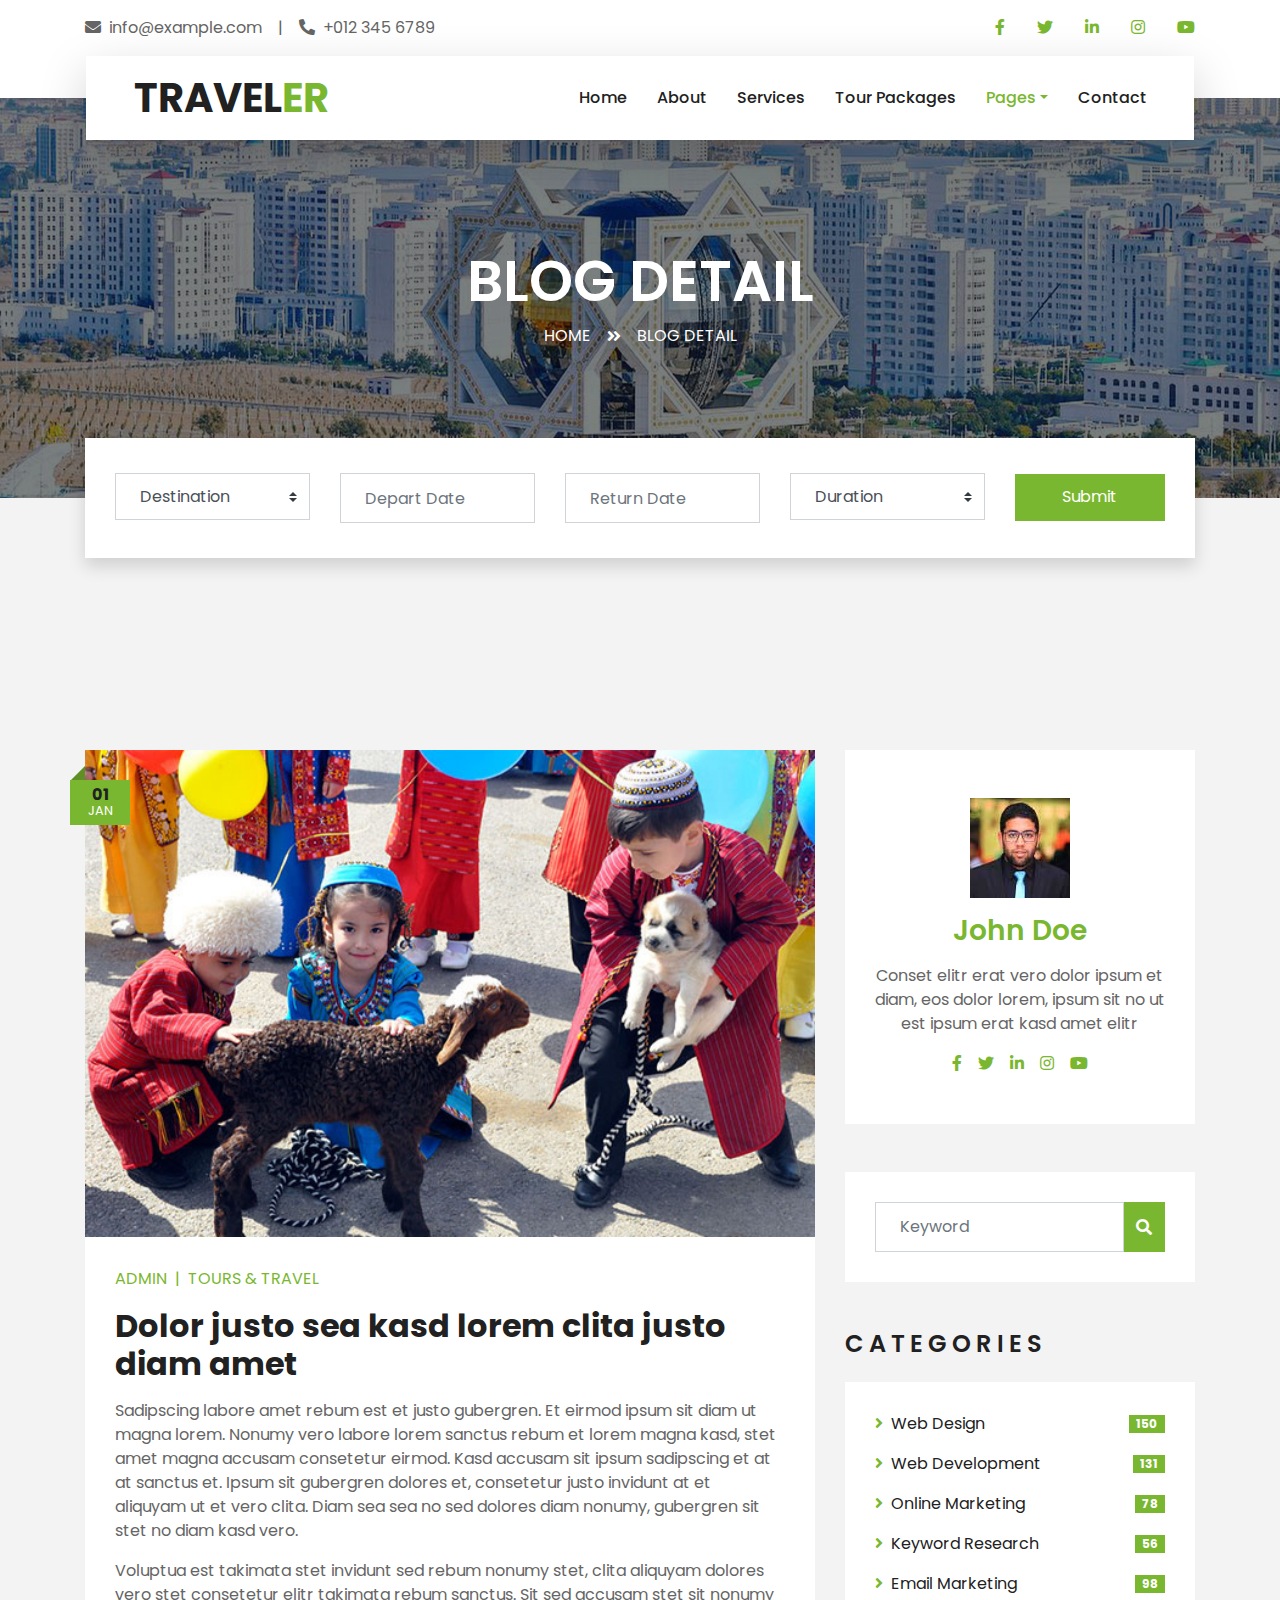
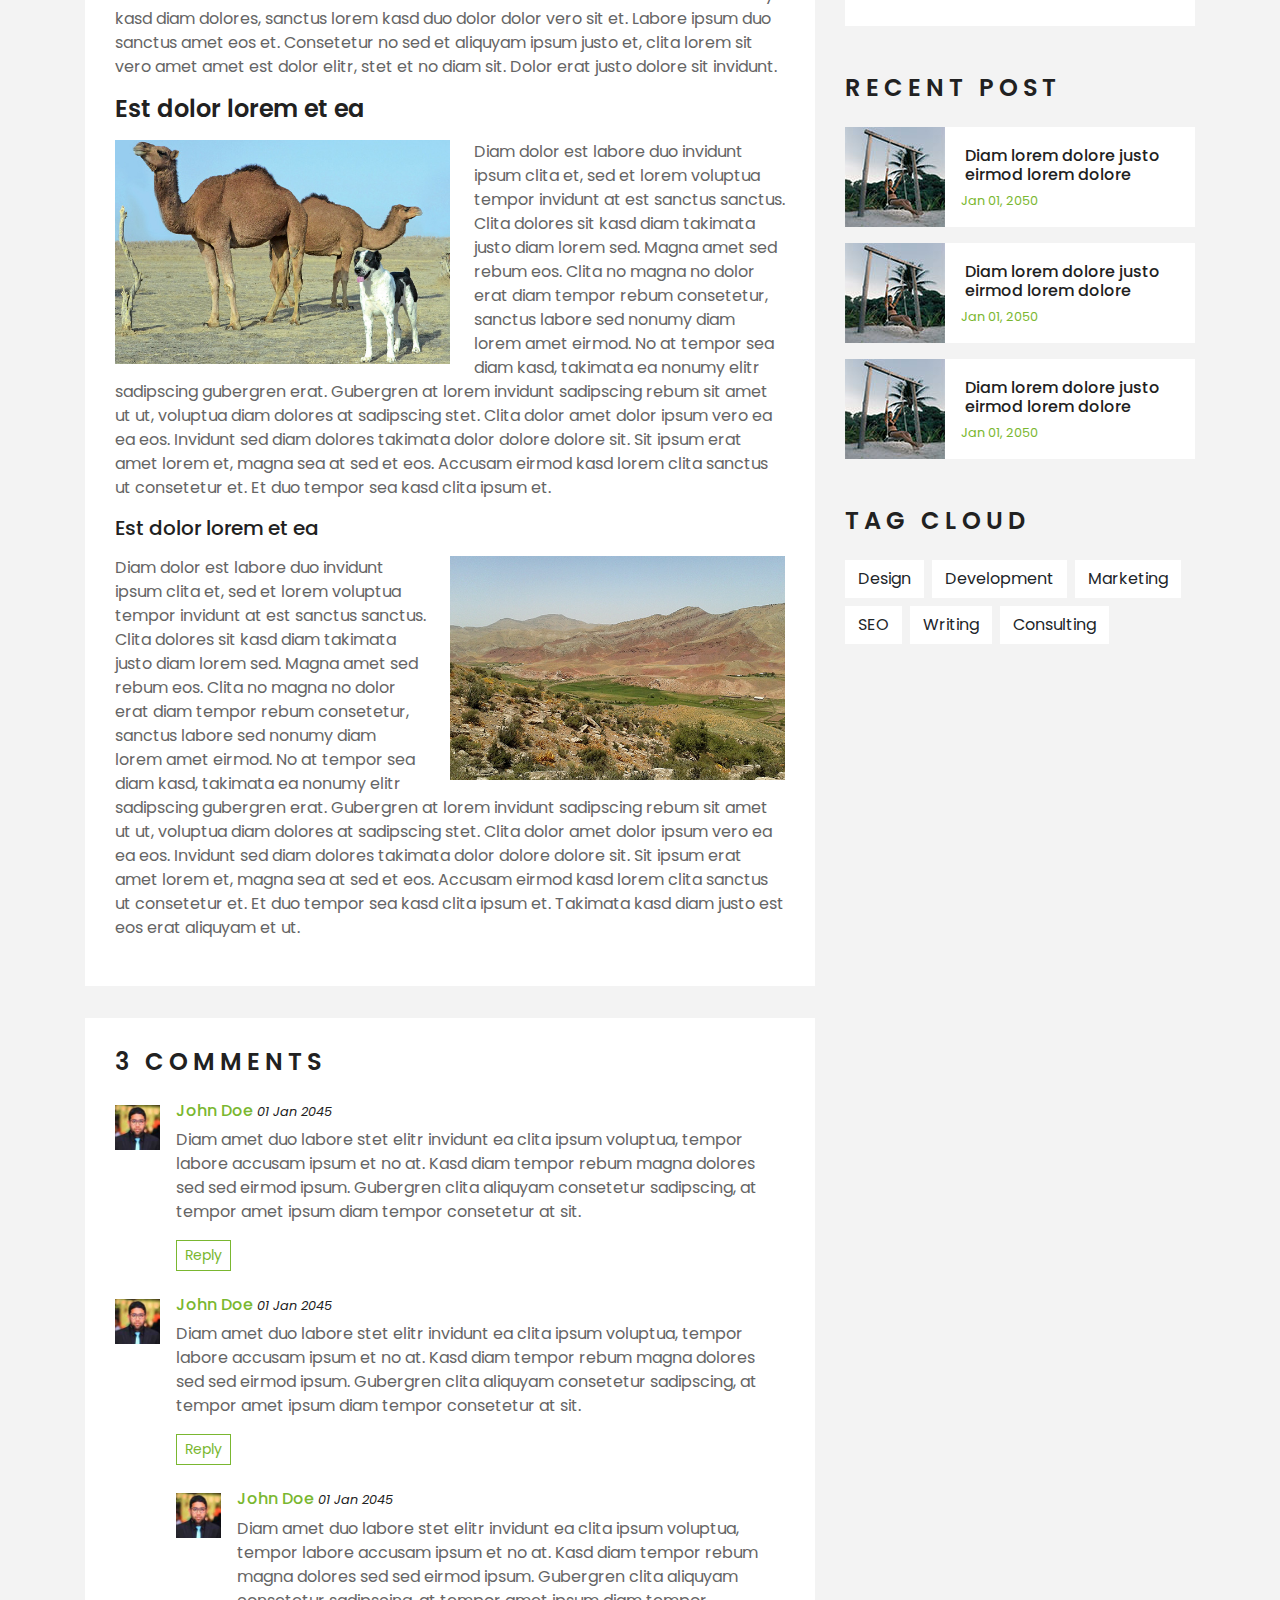
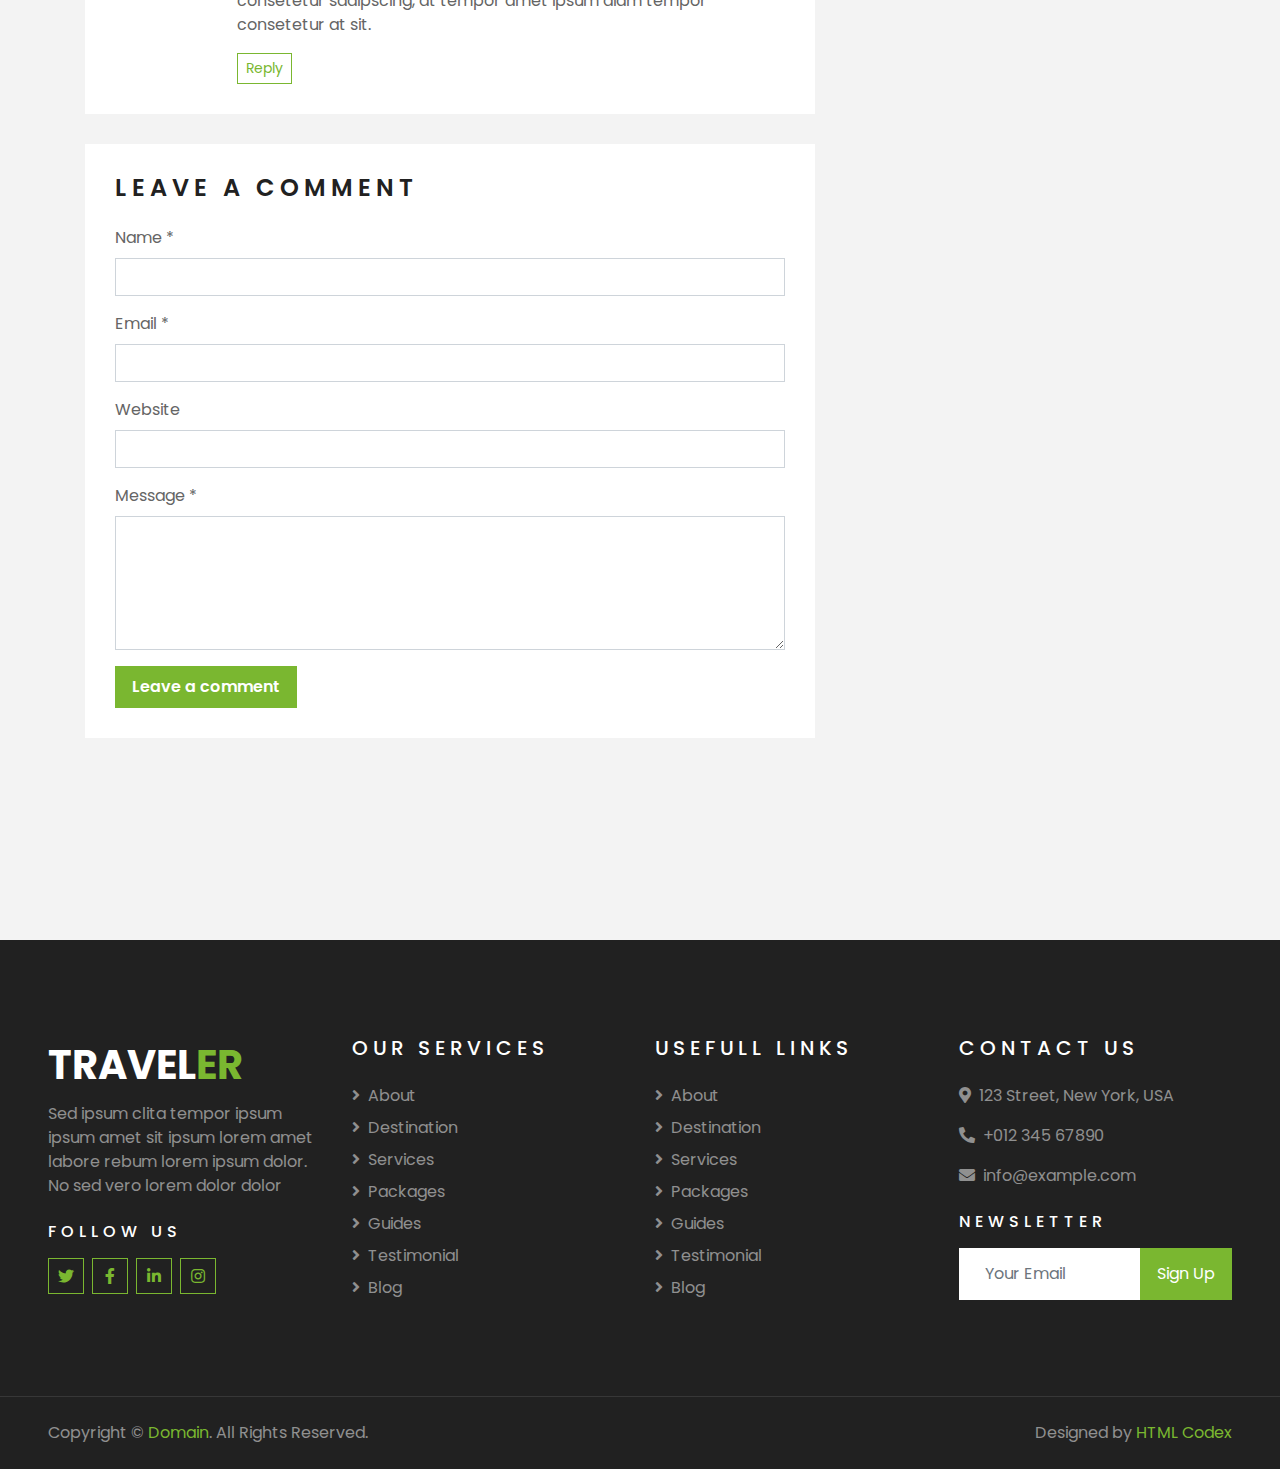
<file: single.html>
<!DOCTYPE html>
<html lang="en">

<head>
    <meta charset="utf-8">
    <title>TRAVELER - Free Travel Website Template</title>
    <meta content="width=device-width, initial-scale=1.0" name="viewport">
    <meta content="Free HTML Templates" name="keywords">
    <meta content="Free HTML Templates" name="description">

    <!-- Favicon -->
    <link href="img/favicon.ico" rel="icon">

    <!-- Google Web Fonts -->
    <link rel="preconnect" href="https://fonts.gstatic.com">
    <link href="https://fonts.googleapis.com/css2?family=Poppins:wght@400;500;600;700&display=swap" rel="stylesheet"> 

    <!-- Font Awesome -->
    <link href="https://cdnjs.cloudflare.com/ajax/libs/font-awesome/5.10.0/css/all.min.css" rel="stylesheet">

    <!-- Libraries Stylesheet -->
    <link href="lib/owlcarousel/assets/owl.carousel.min.css" rel="stylesheet">
    <link href="lib/tempusdominus/css/tempusdominus-bootstrap-4.min.css" rel="stylesheet" />

    <!-- Customized Bootstrap Stylesheet -->
    <link href="css/style.css" rel="stylesheet">
</head>

<body>
    <!-- Topbar Start -->
    <div class="container-fluid bg-light pt-3 d-none d-lg-block">
        <div class="container">
            <div class="row">
                <div class="col-lg-6 text-center text-lg-left mb-2 mb-lg-0">
                    <div class="d-inline-flex align-items-center">
                        <p><i class="fa fa-envelope mr-2"></i>info@example.com</p>
                        <p class="text-body px-3">|</p>
                        <p><i class="fa fa-phone-alt mr-2"></i>+012 345 6789</p>
                    </div>
                </div>
                <div class="col-lg-6 text-center text-lg-right">
                    <div class="d-inline-flex align-items-center">
                        <a class="text-primary px-3" href="">
                            <i class="fab fa-facebook-f"></i>
                        </a>
                        <a class="text-primary px-3" href="">
                            <i class="fab fa-twitter"></i>
                        </a>
                        <a class="text-primary px-3" href="">
                            <i class="fab fa-linkedin-in"></i>
                        </a>
                        <a class="text-primary px-3" href="">
                            <i class="fab fa-instagram"></i>
                        </a>
                        <a class="text-primary pl-3" href="">
                            <i class="fab fa-youtube"></i>
                        </a>
                    </div>
                </div>
            </div>
        </div>
    </div>
    <!-- Topbar End -->


    <!-- Navbar Start -->
    <div class="container-fluid position-relative nav-bar p-0">
        <div class="container-lg position-relative p-0 px-lg-3" style="z-index: 9;">
            <nav class="navbar navbar-expand-lg bg-light navbar-light shadow-lg py-3 py-lg-0 pl-3 pl-lg-5">
                <a href="" class="navbar-brand">
                    <h1 class="m-0 text-primary"><span class="text-dark">TRAVEL</span>ER</h1>
                </a>
                <button type="button" class="navbar-toggler" data-toggle="collapse" data-target="#navbarCollapse">
                    <span class="navbar-toggler-icon"></span>
                </button>
                <div class="collapse navbar-collapse justify-content-between px-3" id="navbarCollapse">
                    <div class="navbar-nav ml-auto py-0">
                        <a href="index.html" class="nav-item nav-link">Home</a>
                        <a href="about.html" class="nav-item nav-link">About</a>
                        <a href="service.html" class="nav-item nav-link">Services</a>
                        <a href="package.html" class="nav-item nav-link">Tour Packages</a>
                        <div class="nav-item dropdown">
                            <a href="#" class="nav-link dropdown-toggle active" data-toggle="dropdown">Pages</a>
                            <div class="dropdown-menu border-0 rounded-0 m-0">
                                <a href="blog.html" class="dropdown-item">Blog Grid</a>
                                <a href="single.html" class="dropdown-item active">Blog Detail</a>
                                <a href="destination.html" class="dropdown-item">Destination</a>
                                <a href="guide.html" class="dropdown-item">Travel Guides</a>
                                <a href="testimonial.html" class="dropdown-item">Testimonial</a>
                            </div>
                        </div>
                        <a href="contact.html" class="nav-item nav-link">Contact</a>
                    </div>
                </div>
            </nav>
        </div>
    </div>
    <!-- Navbar End -->


    <!-- Header Start -->
    <div class="container-fluid page-header">
        <div class="container">
            <div class="d-flex flex-column align-items-center justify-content-center" style="min-height: 400px">
                <h3 class="display-4 text-white text-uppercase">Blog Detail</h3>
                <div class="d-inline-flex text-white">
                    <p class="m-0 text-uppercase"><a class="text-white" href="">Home</a></p>
                    <i class="fa fa-angle-double-right pt-1 px-3"></i>
                    <p class="m-0 text-uppercase">Blog Detail</p>
                </div>
            </div>
        </div>
    </div>
    <!-- Header End -->


    <!-- Booking Start -->
    <div class="container-fluid booking mt-5 pb-5">
        <div class="container pb-5">
            <div class="bg-light shadow" style="padding: 30px;">
                <div class="row align-items-center" style="min-height: 60px;">
                    <div class="col-md-10">
                        <div class="row">
                            <div class="col-md-3">
                                <div class="mb-3 mb-md-0">
                                    <select class="custom-select px-4" style="height: 47px;">
                                        <option selected>Destination</option>
                                        <option value="1">Destination 1</option>
                                        <option value="2">Destination 1</option>
                                        <option value="3">Destination 1</option>
                                    </select>
                                </div>
                            </div>
                            <div class="col-md-3">
                                <div class="mb-3 mb-md-0">
                                    <div class="date" id="date1" data-target-input="nearest">
                                        <input type="text" class="form-control p-4 datetimepicker-input" placeholder="Depart Date" data-target="#date1" data-toggle="datetimepicker"/>
                                    </div>
                                </div>
                            </div>
                            <div class="col-md-3">
                                <div class="mb-3 mb-md-0">
                                    <div class="date" id="date2" data-target-input="nearest">
                                        <input type="text" class="form-control p-4 datetimepicker-input" placeholder="Return Date" data-target="#date2" data-toggle="datetimepicker"/>
                                    </div>
                                </div>
                            </div>
                            <div class="col-md-3">
                                <div class="mb-3 mb-md-0">
                                    <select class="custom-select px-4" style="height: 47px;">
                                        <option selected>Duration</option>
                                        <option value="1">Duration 1</option>
                                        <option value="2">Duration 1</option>
                                        <option value="3">Duration 1</option>
                                    </select>
                                </div>
                            </div>
                        </div>
                    </div>
                    <div class="col-md-2">
                        <button class="btn btn-primary btn-block" type="submit" style="height: 47px; margin-top: -2px;">Submit</button>
                    </div>
                </div>
            </div>
        </div>
    </div>
    <!-- Booking End -->


    <!-- Blog Start -->
    <div class="container-fluid py-5">
        <div class="container py-5">
            <div class="row">
                <div class="col-lg-8">
                    <!-- Blog Detail Start -->
                    <div class="pb-3">
                        <div class="blog-item">
                            <div class="position-relative">
                                <img class="img-fluid w-100" src="img/blog-1.jpg" alt="">
                                <div class="blog-date">
                                    <h6 class="font-weight-bold mb-n1">01</h6>
                                    <small class="text-white text-uppercase">Jan</small>
                                </div>
                            </div>
                        </div>
                        <div class="bg-white mb-3" style="padding: 30px;">
                            <div class="d-flex mb-3">
                                <a class="text-primary text-uppercase text-decoration-none" href="">Admin</a>
                                <span class="text-primary px-2">|</span>
                                <a class="text-primary text-uppercase text-decoration-none" href="">Tours & Travel</a>
                            </div>
                            <h2 class="mb-3">Dolor justo sea kasd lorem clita justo diam amet</h2>
                            <p>Sadipscing labore amet rebum est et justo gubergren. Et eirmod ipsum sit diam ut
                                magna lorem. Nonumy vero labore lorem sanctus rebum et lorem magna kasd, stet
                                amet magna accusam consetetur eirmod. Kasd accusam sit ipsum sadipscing et at at
                                sanctus et. Ipsum sit gubergren dolores et, consetetur justo invidunt at et
                                aliquyam ut et vero clita. Diam sea sea no sed dolores diam nonumy, gubergren
                                sit stet no diam kasd vero.</p>
                            <p>Voluptua est takimata stet invidunt sed rebum nonumy stet, clita aliquyam dolores
                                vero stet consetetur elitr takimata rebum sanctus. Sit sed accusam stet sit
                                nonumy kasd diam dolores, sanctus lorem kasd duo dolor dolor vero sit et. Labore
                                ipsum duo sanctus amet eos et. Consetetur no sed et aliquyam ipsum justo et,
                                clita lorem sit vero amet amet est dolor elitr, stet et no diam sit. Dolor erat
                                justo dolore sit invidunt.</p>
                            <h4 class="mb-3">Est dolor lorem et ea</h4>
                            <img class="img-fluid w-50 float-left mr-4 mb-2" src="img/blog-2.jpg">
                            <p>Diam dolor est labore duo invidunt ipsum clita et, sed et lorem voluptua tempor
                                invidunt at est sanctus sanctus. Clita dolores sit kasd diam takimata justo diam
                                lorem sed. Magna amet sed rebum eos. Clita no magna no dolor erat diam tempor
                                rebum consetetur, sanctus labore sed nonumy diam lorem amet eirmod. No at tempor
                                sea diam kasd, takimata ea nonumy elitr sadipscing gubergren erat. Gubergren at
                                lorem invidunt sadipscing rebum sit amet ut ut, voluptua diam dolores at
                                sadipscing stet. Clita dolor amet dolor ipsum vero ea ea eos. Invidunt sed diam
                                dolores takimata dolor dolore dolore sit. Sit ipsum erat amet lorem et, magna
                                sea at sed et eos. Accusam eirmod kasd lorem clita sanctus ut consetetur et. Et
                                duo tempor sea kasd clita ipsum et.</p>
                            <h5 class="mb-3">Est dolor lorem et ea</h5>
                            <img class="img-fluid w-50 float-right ml-4 mb-2" src="img/blog-3.jpg">
                            <p>Diam dolor est labore duo invidunt ipsum clita et, sed et lorem voluptua tempor
                                invidunt at est sanctus sanctus. Clita dolores sit kasd diam takimata justo diam
                                lorem sed. Magna amet sed rebum eos. Clita no magna no dolor erat diam tempor
                                rebum consetetur, sanctus labore sed nonumy diam lorem amet eirmod. No at tempor
                                sea diam kasd, takimata ea nonumy elitr sadipscing gubergren erat. Gubergren at
                                lorem invidunt sadipscing rebum sit amet ut ut, voluptua diam dolores at
                                sadipscing stet. Clita dolor amet dolor ipsum vero ea ea eos. Invidunt sed diam
                                dolores takimata dolor dolore dolore sit. Sit ipsum erat amet lorem et, magna
                                sea at sed et eos. Accusam eirmod kasd lorem clita sanctus ut consetetur et. Et
                                duo tempor sea kasd clita ipsum et. Takimata kasd diam justo est eos erat
                                aliquyam et ut.</p>
                        </div>
                    </div>
                    <!-- Blog Detail End -->
    
                    <!-- Comment List Start -->
                    <div class="bg-white" style="padding: 30px; margin-bottom: 30px;">
                        <h4 class="text-uppercase mb-4" style="letter-spacing: 5px;">3 Comments</h4>
                        <div class="media mb-4">
                            <img src="img/user.jpg" alt="Image" class="img-fluid mr-3 mt-1" style="width: 45px;">
                            <div class="media-body">
                                <h6><a href="">John Doe</a> <small><i>01 Jan 2045</i></small></h6>
                                <p>Diam amet duo labore stet elitr invidunt ea clita ipsum voluptua, tempor labore
                                    accusam ipsum et no at. Kasd diam tempor rebum magna dolores sed sed eirmod ipsum.
                                    Gubergren clita aliquyam consetetur sadipscing, at tempor amet ipsum diam tempor
                                    consetetur at sit.</p>
                                <button class="btn btn-sm btn-outline-primary">Reply</button>
                            </div>
                        </div>
                        <div class="media">
                            <img src="img/user.jpg" alt="Image" class="img-fluid mr-3 mt-1" style="width: 45px;">
                            <div class="media-body">
                                <h6><a href="">John Doe</a> <small><i>01 Jan 2045</i></small></h6>
                                <p>Diam amet duo labore stet elitr invidunt ea clita ipsum voluptua, tempor labore
                                    accusam ipsum et no at. Kasd diam tempor rebum magna dolores sed sed eirmod ipsum.
                                    Gubergren clita aliquyam consetetur sadipscing, at tempor amet ipsum diam tempor
                                    consetetur at sit.</p>
                                <button class="btn btn-sm btn-outline-primary">Reply</button>
                                <div class="media mt-4">
                                    <img src="img/user.jpg" alt="Image" class="img-fluid mr-3 mt-1"
                                        style="width: 45px;">
                                    <div class="media-body">
                                        <h6><a href="">John Doe</a> <small><i>01 Jan 2045</i></small></h6>
                                        <p>Diam amet duo labore stet elitr invidunt ea clita ipsum voluptua, tempor
                                            labore accusam ipsum et no at. Kasd diam tempor rebum magna dolores sed sed
                                            eirmod ipsum. Gubergren clita aliquyam consetetur sadipscing, at tempor amet
                                            ipsum diam tempor consetetur at sit.</p>
                                        <button class="btn btn-sm btn-outline-primary">Reply</button>
                                    </div>
                                </div>
                            </div>
                        </div>
                    </div>
                    <!-- Comment List End -->
    
                    <!-- Comment Form Start -->
                    <div class="bg-white mb-3" style="padding: 30px;">
                        <h4 class="text-uppercase mb-4" style="letter-spacing: 5px;">Leave a comment</h4>
                        <form>
                            <div class="form-group">
                                <label for="name">Name *</label>
                                <input type="text" class="form-control" id="name">
                            </div>
                            <div class="form-group">
                                <label for="email">Email *</label>
                                <input type="email" class="form-control" id="email">
                            </div>
                            <div class="form-group">
                                <label for="website">Website</label>
                                <input type="url" class="form-control" id="website">
                            </div>
    
                            <div class="form-group">
                                <label for="message">Message *</label>
                                <textarea id="message" cols="30" rows="5" class="form-control"></textarea>
                            </div>
                            <div class="form-group mb-0">
                                <input type="submit" value="Leave a comment"
                                    class="btn btn-primary font-weight-semi-bold py-2 px-3">
                            </div>
                        </form>
                    </div>
                    <!-- Comment Form End -->
                </div>
    
                <div class="col-lg-4 mt-5 mt-lg-0">
                    <!-- Author Bio -->
                    <div class="d-flex flex-column text-center bg-white mb-5 py-5 px-4">
                        <img src="img/user.jpg" class="img-fluid mx-auto mb-3" style="width: 100px;">
                        <h3 class="text-primary mb-3">John Doe</h3>
                        <p>Conset elitr erat vero dolor ipsum et diam, eos dolor lorem, ipsum sit no ut est  ipsum erat kasd amet elitr</p>
                        <div class="d-flex justify-content-center">
                            <a class="text-primary px-2" href="">
                                <i class="fab fa-facebook-f"></i>
                            </a>
                            <a class="text-primary px-2" href="">
                                <i class="fab fa-twitter"></i>
                            </a>
                            <a class="text-primary px-2" href="">
                                <i class="fab fa-linkedin-in"></i>
                            </a>
                            <a class="text-primary px-2" href="">
                                <i class="fab fa-instagram"></i>
                            </a>
                            <a class="text-primary px-2" href="">
                                <i class="fab fa-youtube"></i>
                            </a>
                        </div>
                    </div>
    
                    <!-- Search Form -->
                    <div class="mb-5">
                        <div class="bg-white" style="padding: 30px;">
                            <div class="input-group">
                                <input type="text" class="form-control p-4" placeholder="Keyword">
                                <div class="input-group-append">
                                    <span class="input-group-text bg-primary border-primary text-white"><i
                                            class="fa fa-search"></i></span>
                                </div>
                            </div>
                        </div>
                    </div>

                    <!-- Category List -->
                    <div class="mb-5">
                        <h4 class="text-uppercase mb-4" style="letter-spacing: 5px;">Categories</h4>
                        <div class="bg-white" style="padding: 30px;">
                            <ul class="list-inline m-0">
                                <li class="mb-3 d-flex justify-content-between align-items-center">
                                    <a class="text-dark" href="#"><i class="fa fa-angle-right text-primary mr-2"></i>Web
                                        Design</a>
                                    <span class="badge badge-primary badge-pill">150</span>
                                </li>
                                <li class="mb-3 d-flex justify-content-between align-items-center">
                                    <a class="text-dark" href="#"><i class="fa fa-angle-right text-primary mr-2"></i>Web
                                        Development</a>
                                    <span class="badge badge-primary badge-pill">131</span>
                                </li>
                                <li class="mb-3 d-flex justify-content-between align-items-center">
                                    <a class="text-dark" href="#"><i
                                            class="fa fa-angle-right text-primary mr-2"></i>Online Marketing</a>
                                    <span class="badge badge-primary badge-pill">78</span>
                                </li>
                                <li class="mb-3 d-flex justify-content-between align-items-center">
                                    <a class="text-dark" href="#"><i
                                            class="fa fa-angle-right text-primary mr-2"></i>Keyword Research</a>
                                    <span class="badge badge-primary badge-pill">56</span>
                                </li>
                                <li class="d-flex justify-content-between align-items-center">
                                    <a class="text-dark" href="#"><i
                                            class="fa fa-angle-right text-primary mr-2"></i>Email Marketing</a>
                                    <span class="badge badge-primary badge-pill">98</span>
                                </li>
                            </ul>
                        </div>
                    </div>
    
                    <!-- Recent Post -->
                    <div class="mb-5">
                        <h4 class="text-uppercase mb-4" style="letter-spacing: 5px;">Recent Post</h4>
                        <a class="d-flex align-items-center text-decoration-none bg-white mb-3" href="">
                            <img class="img-fluid" src="img/blog-100x100.jpg" alt="">
                            <div class="pl-3">
                                <h6 class="m-1">Diam lorem dolore justo eirmod lorem dolore</h6>
                                <small>Jan 01, 2050</small>
                            </div>
                        </a>
                        <a class="d-flex align-items-center text-decoration-none bg-white mb-3" href="">
                            <img class="img-fluid" src="img/blog-100x100.jpg" alt="">
                            <div class="pl-3">
                                <h6 class="m-1">Diam lorem dolore justo eirmod lorem dolore</h6>
                                <small>Jan 01, 2050</small>
                            </div>
                        </a>
                        <a class="d-flex align-items-center text-decoration-none bg-white mb-3" href="">
                            <img class="img-fluid" src="img/blog-100x100.jpg" alt="">
                            <div class="pl-3">
                                <h6 class="m-1">Diam lorem dolore justo eirmod lorem dolore</h6>
                                <small>Jan 01, 2050</small>
                            </div>
                        </a>
                    </div>
    
                    <!-- Tag Cloud -->
                    <div class="mb-5">
                        <h4 class="text-uppercase mb-4" style="letter-spacing: 5px;">Tag Cloud</h4>
                        <div class="d-flex flex-wrap m-n1">
                            <a href="" class="btn btn-light m-1">Design</a>
                            <a href="" class="btn btn-light m-1">Development</a>
                            <a href="" class="btn btn-light m-1">Marketing</a>
                            <a href="" class="btn btn-light m-1">SEO</a>
                            <a href="" class="btn btn-light m-1">Writing</a>
                            <a href="" class="btn btn-light m-1">Consulting</a>
                        </div>
                    </div>
                </div>
            </div>
        </div>
    </div>
    <!-- Blog End -->


    <!-- Footer Start -->
    <div class="container-fluid bg-dark text-white-50 py-5 px-sm-3 px-lg-5" style="margin-top: 90px;">
        <div class="row pt-5">
            <div class="col-lg-3 col-md-6 mb-5">
                <a href="" class="navbar-brand">
                    <h1 class="text-primary"><span class="text-white">TRAVEL</span>ER</h1>
                </a>
                <p>Sed ipsum clita tempor ipsum ipsum amet sit ipsum lorem amet labore rebum lorem ipsum dolor. No sed vero lorem dolor dolor</p>
                <h6 class="text-white text-uppercase mt-4 mb-3" style="letter-spacing: 5px;">Follow Us</h6>
                <div class="d-flex justify-content-start">
                    <a class="btn btn-outline-primary btn-square mr-2" href="#"><i class="fab fa-twitter"></i></a>
                    <a class="btn btn-outline-primary btn-square mr-2" href="#"><i class="fab fa-facebook-f"></i></a>
                    <a class="btn btn-outline-primary btn-square mr-2" href="#"><i class="fab fa-linkedin-in"></i></a>
                    <a class="btn btn-outline-primary btn-square" href="#"><i class="fab fa-instagram"></i></a>
                </div>
            </div>
            <div class="col-lg-3 col-md-6 mb-5">
                <h5 class="text-white text-uppercase mb-4" style="letter-spacing: 5px;">Our Services</h5>
                <div class="d-flex flex-column justify-content-start">
                    <a class="text-white-50 mb-2" href="#"><i class="fa fa-angle-right mr-2"></i>About</a>
                    <a class="text-white-50 mb-2" href="#"><i class="fa fa-angle-right mr-2"></i>Destination</a>
                    <a class="text-white-50 mb-2" href="#"><i class="fa fa-angle-right mr-2"></i>Services</a>
                    <a class="text-white-50 mb-2" href="#"><i class="fa fa-angle-right mr-2"></i>Packages</a>
                    <a class="text-white-50 mb-2" href="#"><i class="fa fa-angle-right mr-2"></i>Guides</a>
                    <a class="text-white-50 mb-2" href="#"><i class="fa fa-angle-right mr-2"></i>Testimonial</a>
                    <a class="text-white-50" href="#"><i class="fa fa-angle-right mr-2"></i>Blog</a>
                </div>
            </div>
            <div class="col-lg-3 col-md-6 mb-5">
                <h5 class="text-white text-uppercase mb-4" style="letter-spacing: 5px;">Usefull Links</h5>
                <div class="d-flex flex-column justify-content-start">
                    <a class="text-white-50 mb-2" href="#"><i class="fa fa-angle-right mr-2"></i>About</a>
                    <a class="text-white-50 mb-2" href="#"><i class="fa fa-angle-right mr-2"></i>Destination</a>
                    <a class="text-white-50 mb-2" href="#"><i class="fa fa-angle-right mr-2"></i>Services</a>
                    <a class="text-white-50 mb-2" href="#"><i class="fa fa-angle-right mr-2"></i>Packages</a>
                    <a class="text-white-50 mb-2" href="#"><i class="fa fa-angle-right mr-2"></i>Guides</a>
                    <a class="text-white-50 mb-2" href="#"><i class="fa fa-angle-right mr-2"></i>Testimonial</a>
                    <a class="text-white-50" href="#"><i class="fa fa-angle-right mr-2"></i>Blog</a>
                </div>
            </div>
            <div class="col-lg-3 col-md-6 mb-5">
                <h5 class="text-white text-uppercase mb-4" style="letter-spacing: 5px;">Contact Us</h5>
                <p><i class="fa fa-map-marker-alt mr-2"></i>123 Street, New York, USA</p>
                <p><i class="fa fa-phone-alt mr-2"></i>+012 345 67890</p>
                <p><i class="fa fa-envelope mr-2"></i>info@example.com</p>
                <h6 class="text-white text-uppercase mt-4 mb-3" style="letter-spacing: 5px;">Newsletter</h6>
                <div class="w-100">
                    <div class="input-group">
                        <input type="text" class="form-control border-light" style="padding: 25px;" placeholder="Your Email">
                        <div class="input-group-append">
                            <button class="btn btn-primary px-3">Sign Up</button>
                        </div>
                    </div>
                </div>
            </div>
        </div>
    </div>
    <div class="container-fluid bg-dark text-white border-top py-4 px-sm-3 px-md-5" style="border-color: rgba(256, 256, 256, .1) !important;">
        <div class="row">
            <div class="col-lg-6 text-center text-md-left mb-3 mb-md-0">
                <p class="m-0 text-white-50">Copyright &copy; <a href="#">Domain</a>. All Rights Reserved.</a>
                </p>
            </div>
            <div class="col-lg-6 text-center text-md-right">
                <p class="m-0 text-white-50">Designed by <a href="https://htmlcodex.com">HTML Codex</a>
                </p>
            </div>
        </div>
    </div>
    <!-- Footer End -->


    <!-- Back to Top -->
    <a href="#" class="btn btn-lg btn-primary btn-lg-square back-to-top"><i class="fa fa-angle-double-up"></i></a>


    <!-- JavaScript Libraries -->
    <script src="https://code.jquery.com/jquery-3.4.1.min.js"></script>
    <script src="https://stackpath.bootstrapcdn.com/bootstrap/4.4.1/js/bootstrap.bundle.min.js"></script>
    <script src="lib/easing/easing.min.js"></script>
    <script src="lib/owlcarousel/owl.carousel.min.js"></script>
    <script src="lib/tempusdominus/js/moment.min.js"></script>
    <script src="lib/tempusdominus/js/moment-timezone.min.js"></script>
    <script src="lib/tempusdominus/js/tempusdominus-bootstrap-4.min.js"></script>

    <!-- Contact Javascript File -->
    <script src="mail/jqBootstrapValidation.min.js"></script>
    <script src="mail/contact.js"></script>

    <!-- Template Javascript -->
    <script src="js/main.js"></script>
</body>

</html>
</file>
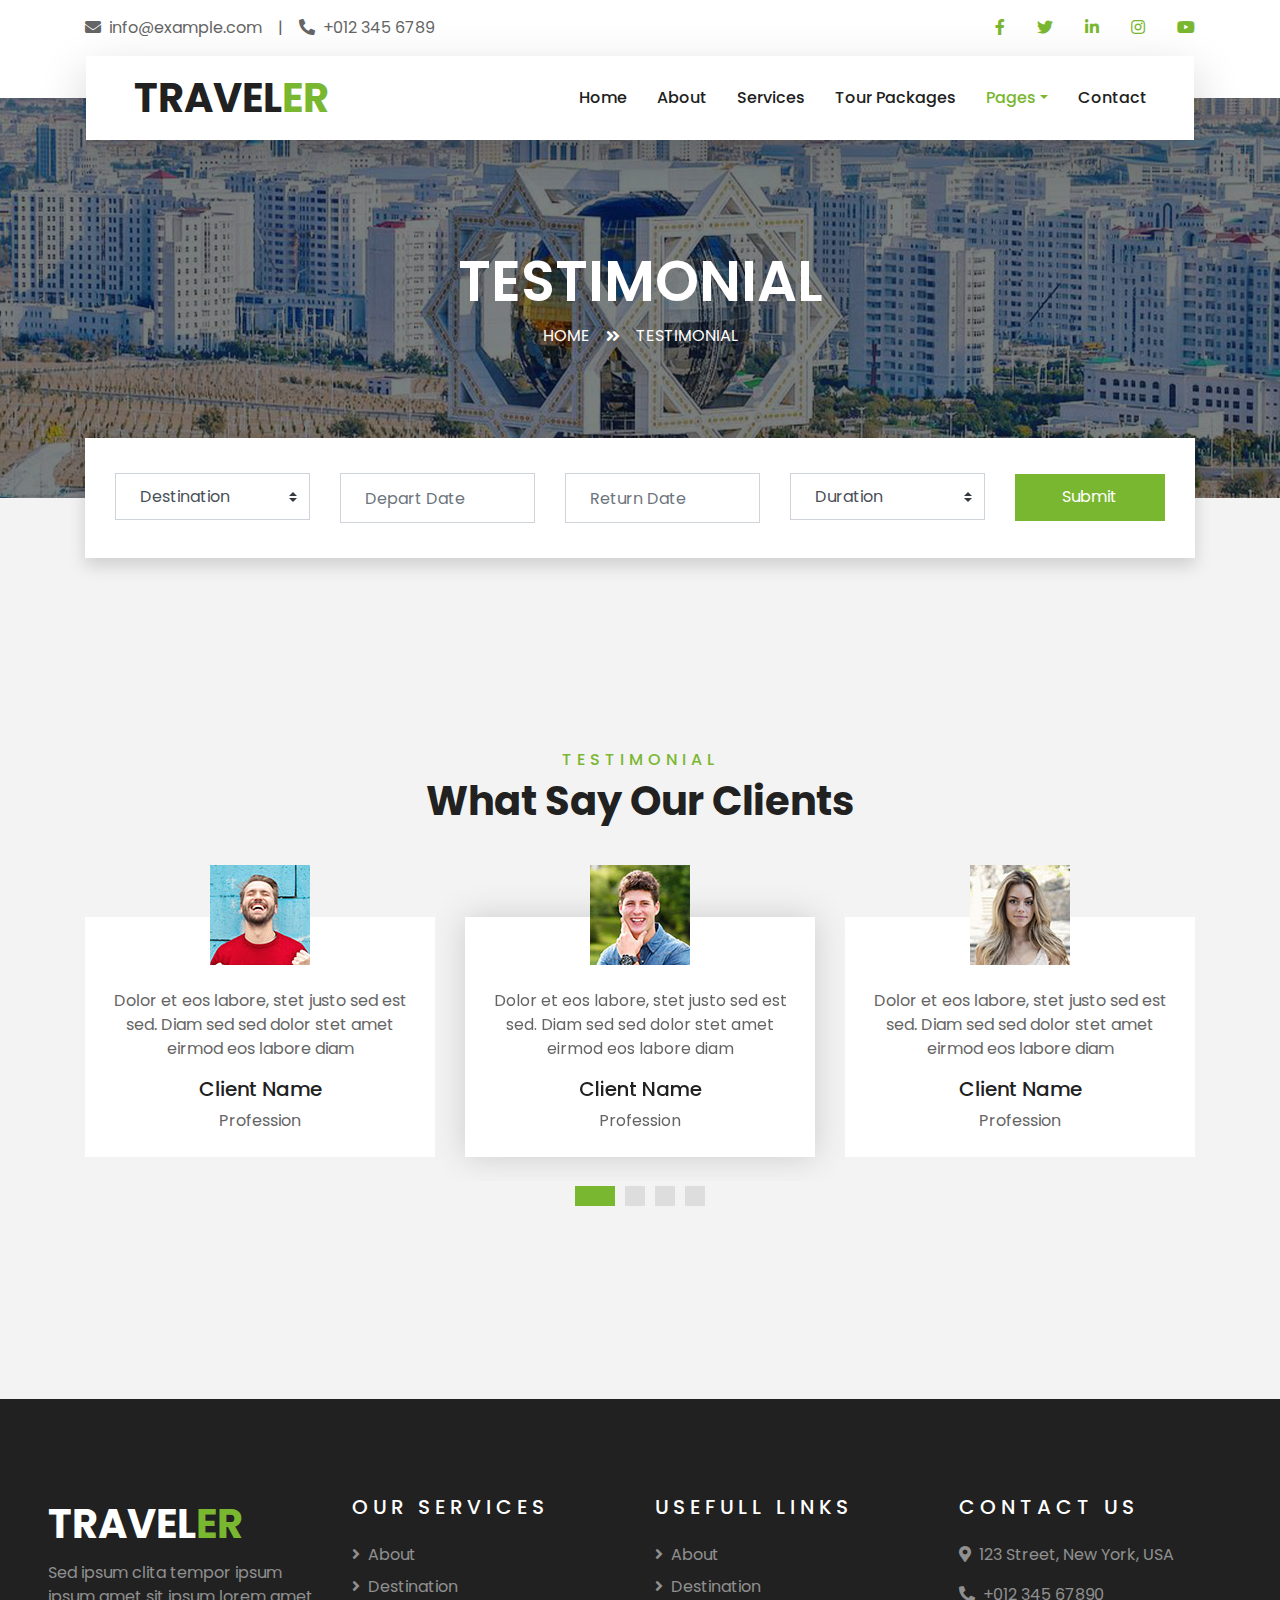
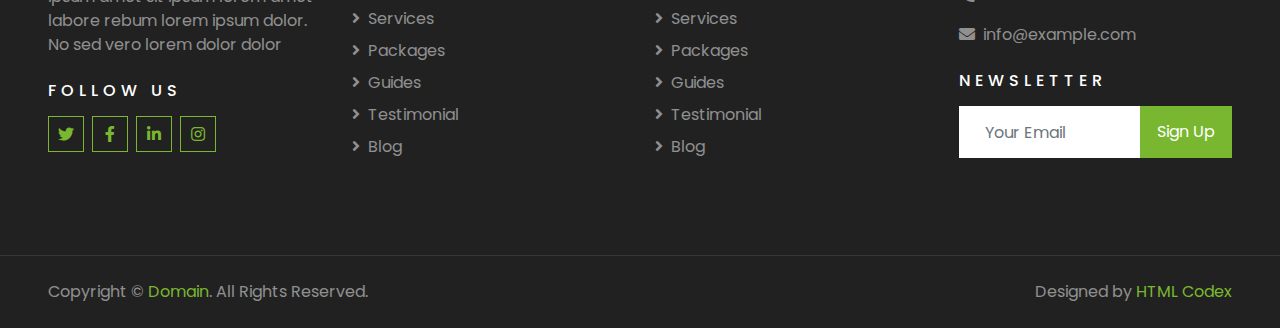
<file: testimonial.html>
<!DOCTYPE html>
<html lang="en">

<head>
    <meta charset="utf-8">
    <title>TRAVELER - Free Travel Website Template</title>
    <meta content="width=device-width, initial-scale=1.0" name="viewport">
    <meta content="Free HTML Templates" name="keywords">
    <meta content="Free HTML Templates" name="description">

    <!-- Favicon -->
    <link href="img/favicon.ico" rel="icon">

    <!-- Google Web Fonts -->
    <link rel="preconnect" href="https://fonts.gstatic.com">
    <link href="https://fonts.googleapis.com/css2?family=Poppins:wght@400;500;600;700&display=swap" rel="stylesheet"> 

    <!-- Font Awesome -->
    <link href="https://cdnjs.cloudflare.com/ajax/libs/font-awesome/5.10.0/css/all.min.css" rel="stylesheet">

    <!-- Libraries Stylesheet -->
    <link href="lib/owlcarousel/assets/owl.carousel.min.css" rel="stylesheet">
    <link href="lib/tempusdominus/css/tempusdominus-bootstrap-4.min.css" rel="stylesheet" />

    <!-- Customized Bootstrap Stylesheet -->
    <link href="css/style.css" rel="stylesheet">
</head>

<body>
    <!-- Topbar Start -->
    <div class="container-fluid bg-light pt-3 d-none d-lg-block">
        <div class="container">
            <div class="row">
                <div class="col-lg-6 text-center text-lg-left mb-2 mb-lg-0">
                    <div class="d-inline-flex align-items-center">
                        <p><i class="fa fa-envelope mr-2"></i>info@example.com</p>
                        <p class="text-body px-3">|</p>
                        <p><i class="fa fa-phone-alt mr-2"></i>+012 345 6789</p>
                    </div>
                </div>
                <div class="col-lg-6 text-center text-lg-right">
                    <div class="d-inline-flex align-items-center">
                        <a class="text-primary px-3" href="">
                            <i class="fab fa-facebook-f"></i>
                        </a>
                        <a class="text-primary px-3" href="">
                            <i class="fab fa-twitter"></i>
                        </a>
                        <a class="text-primary px-3" href="">
                            <i class="fab fa-linkedin-in"></i>
                        </a>
                        <a class="text-primary px-3" href="">
                            <i class="fab fa-instagram"></i>
                        </a>
                        <a class="text-primary pl-3" href="">
                            <i class="fab fa-youtube"></i>
                        </a>
                    </div>
                </div>
            </div>
        </div>
    </div>
    <!-- Topbar End -->


    <!-- Navbar Start -->
    <div class="container-fluid position-relative nav-bar p-0">
        <div class="container-lg position-relative p-0 px-lg-3" style="z-index: 9;">
            <nav class="navbar navbar-expand-lg bg-light navbar-light shadow-lg py-3 py-lg-0 pl-3 pl-lg-5">
                <a href="" class="navbar-brand">
                    <h1 class="m-0 text-primary"><span class="text-dark">TRAVEL</span>ER</h1>
                </a>
                <button type="button" class="navbar-toggler" data-toggle="collapse" data-target="#navbarCollapse">
                    <span class="navbar-toggler-icon"></span>
                </button>
                <div class="collapse navbar-collapse justify-content-between px-3" id="navbarCollapse">
                    <div class="navbar-nav ml-auto py-0">
                        <a href="index.html" class="nav-item nav-link">Home</a>
                        <a href="about.html" class="nav-item nav-link">About</a>
                        <a href="service.html" class="nav-item nav-link">Services</a>
                        <a href="package.html" class="nav-item nav-link">Tour Packages</a>
                        <div class="nav-item dropdown">
                            <a href="#" class="nav-link dropdown-toggle active" data-toggle="dropdown">Pages</a>
                            <div class="dropdown-menu border-0 rounded-0 m-0">
                                <a href="blog.html" class="dropdown-item">Blog Grid</a>
                                <a href="single.html" class="dropdown-item">Blog Detail</a>
                                <a href="destination.html" class="dropdown-item">Destination</a>
                                <a href="guide.html" class="dropdown-item">Travel Guides</a>
                                <a href="testimonial.html" class="dropdown-item active">Testimonial</a>
                            </div>
                        </div>
                        <a href="contact.html" class="nav-item nav-link">Contact</a>
                    </div>
                </div>
            </nav>
        </div>
    </div>
    <!-- Navbar End -->


    <!-- Header Start -->
    <div class="container-fluid page-header">
        <div class="container">
            <div class="d-flex flex-column align-items-center justify-content-center" style="min-height: 400px">
                <h3 class="display-4 text-white text-uppercase">Testimonial</h3>
                <div class="d-inline-flex text-white">
                    <p class="m-0 text-uppercase"><a class="text-white" href="">Home</a></p>
                    <i class="fa fa-angle-double-right pt-1 px-3"></i>
                    <p class="m-0 text-uppercase">Testimonial</p>
                </div>
            </div>
        </div>
    </div>
    <!-- Header End -->


    <!-- Booking Start -->
    <div class="container-fluid booking mt-5 pb-5">
        <div class="container pb-5">
            <div class="bg-light shadow" style="padding: 30px;">
                <div class="row align-items-center" style="min-height: 60px;">
                    <div class="col-md-10">
                        <div class="row">
                            <div class="col-md-3">
                                <div class="mb-3 mb-md-0">
                                    <select class="custom-select px-4" style="height: 47px;">
                                        <option selected>Destination</option>
                                        <option value="1">Destination 1</option>
                                        <option value="2">Destination 1</option>
                                        <option value="3">Destination 1</option>
                                    </select>
                                </div>
                            </div>
                            <div class="col-md-3">
                                <div class="mb-3 mb-md-0">
                                    <div class="date" id="date1" data-target-input="nearest">
                                        <input type="text" class="form-control p-4 datetimepicker-input" placeholder="Depart Date" data-target="#date1" data-toggle="datetimepicker"/>
                                    </div>
                                </div>
                            </div>
                            <div class="col-md-3">
                                <div class="mb-3 mb-md-0">
                                    <div class="date" id="date2" data-target-input="nearest">
                                        <input type="text" class="form-control p-4 datetimepicker-input" placeholder="Return Date" data-target="#date2" data-toggle="datetimepicker"/>
                                    </div>
                                </div>
                            </div>
                            <div class="col-md-3">
                                <div class="mb-3 mb-md-0">
                                    <select class="custom-select px-4" style="height: 47px;">
                                        <option selected>Duration</option>
                                        <option value="1">Duration 1</option>
                                        <option value="2">Duration 1</option>
                                        <option value="3">Duration 1</option>
                                    </select>
                                </div>
                            </div>
                        </div>
                    </div>
                    <div class="col-md-2">
                        <button class="btn btn-primary btn-block" type="submit" style="height: 47px; margin-top: -2px;">Submit</button>
                    </div>
                </div>
            </div>
        </div>
    </div>
    <!-- Booking End -->


    <!-- Testimonial Start -->
    <div class="container-fluid py-5">
        <div class="container py-5">
            <div class="text-center mb-3 pb-3">
                <h6 class="text-primary text-uppercase" style="letter-spacing: 5px;">Testimonial</h6>
                <h1>What Say Our Clients</h1>
            </div>
            <div class="owl-carousel testimonial-carousel">
                <div class="text-center pb-4">
                    <img class="img-fluid mx-auto" src="img/testimonial-1.jpg" style="width: 100px; height: 100px;" >
                    <div class="testimonial-text bg-white p-4 mt-n5">
                        <p class="mt-5">Dolor et eos labore, stet justo sed est sed. Diam sed sed dolor stet amet eirmod eos labore diam
                        </p>
                        <h5 class="text-truncate">Client Name</h5>
                        <span>Profession</span>
                    </div>
                </div>
                <div class="text-center">
                    <img class="img-fluid mx-auto" src="img/testimonial-2.jpg" style="width: 100px; height: 100px;" >
                    <div class="testimonial-text bg-white p-4 mt-n5">
                        <p class="mt-5">Dolor et eos labore, stet justo sed est sed. Diam sed sed dolor stet amet eirmod eos labore diam
                        </p>
                        <h5 class="text-truncate">Client Name</h5>
                        <span>Profession</span>
                    </div>
                </div>
                <div class="text-center">
                    <img class="img-fluid mx-auto" src="img/testimonial-3.jpg" style="width: 100px; height: 100px;" >
                    <div class="testimonial-text bg-white p-4 mt-n5">
                        <p class="mt-5">Dolor et eos labore, stet justo sed est sed. Diam sed sed dolor stet amet eirmod eos labore diam
                        </p>
                        <h5 class="text-truncate">Client Name</h5>
                        <span>Profession</span>
                    </div>
                </div>
                <div class="text-center">
                    <img class="img-fluid mx-auto" src="img/testimonial-4.jpg" style="width: 100px; height: 100px;" >
                    <div class="testimonial-text bg-white p-4 mt-n5">
                        <p class="mt-5">Dolor et eos labore, stet justo sed est sed. Diam sed sed dolor stet amet eirmod eos labore diam
                        </p>
                        <h5 class="text-truncate">Client Name</h5>
                        <span>Profession</span>
                    </div>
                </div>
            </div>
        </div>
    </div>
    <!-- Testimonial End -->


    <!-- Footer Start -->
    <div class="container-fluid bg-dark text-white-50 py-5 px-sm-3 px-lg-5" style="margin-top: 90px;">
        <div class="row pt-5">
            <div class="col-lg-3 col-md-6 mb-5">
                <a href="" class="navbar-brand">
                    <h1 class="text-primary"><span class="text-white">TRAVEL</span>ER</h1>
                </a>
                <p>Sed ipsum clita tempor ipsum ipsum amet sit ipsum lorem amet labore rebum lorem ipsum dolor. No sed vero lorem dolor dolor</p>
                <h6 class="text-white text-uppercase mt-4 mb-3" style="letter-spacing: 5px;">Follow Us</h6>
                <div class="d-flex justify-content-start">
                    <a class="btn btn-outline-primary btn-square mr-2" href="#"><i class="fab fa-twitter"></i></a>
                    <a class="btn btn-outline-primary btn-square mr-2" href="#"><i class="fab fa-facebook-f"></i></a>
                    <a class="btn btn-outline-primary btn-square mr-2" href="#"><i class="fab fa-linkedin-in"></i></a>
                    <a class="btn btn-outline-primary btn-square" href="#"><i class="fab fa-instagram"></i></a>
                </div>
            </div>
            <div class="col-lg-3 col-md-6 mb-5">
                <h5 class="text-white text-uppercase mb-4" style="letter-spacing: 5px;">Our Services</h5>
                <div class="d-flex flex-column justify-content-start">
                    <a class="text-white-50 mb-2" href="#"><i class="fa fa-angle-right mr-2"></i>About</a>
                    <a class="text-white-50 mb-2" href="#"><i class="fa fa-angle-right mr-2"></i>Destination</a>
                    <a class="text-white-50 mb-2" href="#"><i class="fa fa-angle-right mr-2"></i>Services</a>
                    <a class="text-white-50 mb-2" href="#"><i class="fa fa-angle-right mr-2"></i>Packages</a>
                    <a class="text-white-50 mb-2" href="#"><i class="fa fa-angle-right mr-2"></i>Guides</a>
                    <a class="text-white-50 mb-2" href="#"><i class="fa fa-angle-right mr-2"></i>Testimonial</a>
                    <a class="text-white-50" href="#"><i class="fa fa-angle-right mr-2"></i>Blog</a>
                </div>
            </div>
            <div class="col-lg-3 col-md-6 mb-5">
                <h5 class="text-white text-uppercase mb-4" style="letter-spacing: 5px;">Usefull Links</h5>
                <div class="d-flex flex-column justify-content-start">
                    <a class="text-white-50 mb-2" href="#"><i class="fa fa-angle-right mr-2"></i>About</a>
                    <a class="text-white-50 mb-2" href="#"><i class="fa fa-angle-right mr-2"></i>Destination</a>
                    <a class="text-white-50 mb-2" href="#"><i class="fa fa-angle-right mr-2"></i>Services</a>
                    <a class="text-white-50 mb-2" href="#"><i class="fa fa-angle-right mr-2"></i>Packages</a>
                    <a class="text-white-50 mb-2" href="#"><i class="fa fa-angle-right mr-2"></i>Guides</a>
                    <a class="text-white-50 mb-2" href="#"><i class="fa fa-angle-right mr-2"></i>Testimonial</a>
                    <a class="text-white-50" href="#"><i class="fa fa-angle-right mr-2"></i>Blog</a>
                </div>
            </div>
            <div class="col-lg-3 col-md-6 mb-5">
                <h5 class="text-white text-uppercase mb-4" style="letter-spacing: 5px;">Contact Us</h5>
                <p><i class="fa fa-map-marker-alt mr-2"></i>123 Street, New York, USA</p>
                <p><i class="fa fa-phone-alt mr-2"></i>+012 345 67890</p>
                <p><i class="fa fa-envelope mr-2"></i>info@example.com</p>
                <h6 class="text-white text-uppercase mt-4 mb-3" style="letter-spacing: 5px;">Newsletter</h6>
                <div class="w-100">
                    <div class="input-group">
                        <input type="text" class="form-control border-light" style="padding: 25px;" placeholder="Your Email">
                        <div class="input-group-append">
                            <button class="btn btn-primary px-3">Sign Up</button>
                        </div>
                    </div>
                </div>
            </div>
        </div>
    </div>
    <div class="container-fluid bg-dark text-white border-top py-4 px-sm-3 px-md-5" style="border-color: rgba(256, 256, 256, .1) !important;">
        <div class="row">
            <div class="col-lg-6 text-center text-md-left mb-3 mb-md-0">
                <p class="m-0 text-white-50">Copyright &copy; <a href="#">Domain</a>. All Rights Reserved.</a>
                </p>
            </div>
            <div class="col-lg-6 text-center text-md-right">
                <p class="m-0 text-white-50">Designed by <a href="https://htmlcodex.com">HTML Codex</a>
                </p>
            </div>
        </div>
    </div>
    <!-- Footer End -->


    <!-- Back to Top -->
    <a href="#" class="btn btn-lg btn-primary btn-lg-square back-to-top"><i class="fa fa-angle-double-up"></i></a>


    <!-- JavaScript Libraries -->
    <script src="https://code.jquery.com/jquery-3.4.1.min.js"></script>
    <script src="https://stackpath.bootstrapcdn.com/bootstrap/4.4.1/js/bootstrap.bundle.min.js"></script>
    <script src="lib/easing/easing.min.js"></script>
    <script src="lib/owlcarousel/owl.carousel.min.js"></script>
    <script src="lib/tempusdominus/js/moment.min.js"></script>
    <script src="lib/tempusdominus/js/moment-timezone.min.js"></script>
    <script src="lib/tempusdominus/js/tempusdominus-bootstrap-4.min.js"></script>

    <!-- Contact Javascript File -->
    <script src="mail/jqBootstrapValidation.min.js"></script>
    <script src="mail/contact.js"></script>

    <!-- Template Javascript -->
    <script src="js/main.js"></script>
</body>

</html>
</file>
<file: css/style.css>
/******* Bootstrap Theming ********/


/*!
 * Bootstrap v4.5.3 (https://getbootstrap.com/)
 * Copyright 2011-2020 The Bootstrap Authors
 * Copyright 2011-2020 Twitter, Inc.
 * Licensed under MIT (https://github.com/twbs/bootstrap/blob/main/LICENSE)
 */

:root {
    --blue: #007bff;
    --indigo: #6610f2;
    --purple: #6f42c1;
    --pink: #e83e8c;
    --red: #dc3545;
    --orange: #fd7e14;
    --yellow: #ffc107;
    --green: #28a745;
    --teal: #20c997;
    --cyan: #17a2b8;
    --white: #fff;
    --gray: #6c757d;
    --gray-dark: #343a40;
    --primary: #7AB730;
    --secondary: #f4faec;
    --success: #28a745;
    --info: #17a2b8;
    --warning: #ffc107;
    --danger: #dc3545;
    --light: #FFFFFF;
    --dark: #212121;
    --breakpoint-xs: 0;
    --breakpoint-sm: 576px;
    --breakpoint-md: 768px;
    --breakpoint-lg: 992px;
    --breakpoint-xl: 1200px;
    --font-family-sans-serif: "Poppins", sans-serif;
    --font-family-monospace: SFMono-Regular, Menlo, Monaco, Consolas, "Liberation Mono", "Courier New", monospace;
}

*,
*::before,
*::after {
    box-sizing: border-box;
}

html {
    font-family: sans-serif;
    line-height: 1.15;
    -webkit-text-size-adjust: 100%;
    -webkit-tap-highlight-color: rgba(0, 0, 0, 0);
}

article,
aside,
figcaption,
figure,
footer,
header,
hgroup,
main,
nav,
section {
    display: block;
}

body {
    margin: 0;
    font-family: "Poppins", sans-serif;
    font-size: 1rem;
    font-weight: 400;
    line-height: 1.5;
    color: #656565;
    text-align: left;
    background-color: #F3F3F3;
}

[tabindex="-1"]:focus:not(:focus-visible) {
    outline: 0 !important;
}

hr {
    box-sizing: content-box;
    height: 0;
    overflow: visible;
}

h1,
h2,
h3,
h4,
h5,
h6 {
    margin-top: 0;
    margin-bottom: 0.5rem;
}

p {
    margin-top: 0;
    margin-bottom: 1rem;
}

abbr[title],
abbr[data-original-title] {
    text-decoration: underline;
    text-decoration: underline dotted;
    cursor: help;
    border-bottom: 0;
    text-decoration-skip-ink: none;
}

address {
    margin-bottom: 1rem;
    font-style: normal;
    line-height: inherit;
}

ol,
ul,
dl {
    margin-top: 0;
    margin-bottom: 1rem;
}

ol ol,
ul ul,
ol ul,
ul ol {
    margin-bottom: 0;
}

dt {
    font-weight: 700;
}

dd {
    margin-bottom: .5rem;
    margin-left: 0;
}

blockquote {
    margin: 0 0 1rem;
}

b,
strong {
    font-weight: bolder;
}

small {
    font-size: 80%;
}

sub,
sup {
    position: relative;
    font-size: 75%;
    line-height: 0;
    vertical-align: baseline;
}

sub {
    bottom: -.25em;
}

sup {
    top: -.5em;
}

a {
    color: #7AB730;
    text-decoration: none;
    background-color: transparent;
}

a:hover {
    color: #527a20;
    text-decoration: underline;
}

a:not([href]):not([class]) {
    color: inherit;
    text-decoration: none;
}

a:not([href]):not([class]):hover {
    color: inherit;
    text-decoration: none;
}

pre,
code,
kbd,
samp {
    font-family: SFMono-Regular, Menlo, Monaco, Consolas, "Liberation Mono", "Courier New", monospace;
    font-size: 1em;
}

pre {
    margin-top: 0;
    margin-bottom: 1rem;
    overflow: auto;
    -ms-overflow-style: scrollbar;
}

figure {
    margin: 0 0 1rem;
}

img {
    vertical-align: middle;
    border-style: none;
}

svg {
    overflow: hidden;
    vertical-align: middle;
}

table {
    border-collapse: collapse;
}

caption {
    padding-top: 0.75rem;
    padding-bottom: 0.75rem;
    color: #6c757d;
    text-align: left;
    caption-side: bottom;
}

th {
    text-align: inherit;
    text-align: -webkit-match-parent;
}

label {
    display: inline-block;
    margin-bottom: 0.5rem;
}

button {
    border-radius: 0;
}

button:focus {
    outline: 1px dotted;
    outline: 5px auto -webkit-focus-ring-color;
}

input,
button,
select,
optgroup,
textarea {
    margin: 0;
    font-family: inherit;
    font-size: inherit;
    line-height: inherit;
}

button,
input {
    overflow: visible;
}

button,
select {
    text-transform: none;
}

[role="button"] {
    cursor: pointer;
}

select {
    word-wrap: normal;
}

button,
[type="button"],
[type="reset"],
[type="submit"] {
    -webkit-appearance: button;
}

button:not(:disabled),
[type="button"]:not(:disabled),
[type="reset"]:not(:disabled),
[type="submit"]:not(:disabled) {
    cursor: pointer;
}

button::-moz-focus-inner,
[type="button"]::-moz-focus-inner,
[type="reset"]::-moz-focus-inner,
[type="submit"]::-moz-focus-inner {
    padding: 0;
    border-style: none;
}

input[type="radio"],
input[type="checkbox"] {
    box-sizing: border-box;
    padding: 0;
}

textarea {
    overflow: auto;
    resize: vertical;
}

fieldset {
    min-width: 0;
    padding: 0;
    margin: 0;
    border: 0;
}

legend {
    display: block;
    width: 100%;
    max-width: 100%;
    padding: 0;
    margin-bottom: .5rem;
    font-size: 1.5rem;
    line-height: inherit;
    color: inherit;
    white-space: normal;
}

@media (max-width: 1200px) {
    legend {
        font-size: calc(1.275rem + 0.3vw);
    }
}

progress {
    vertical-align: baseline;
}

[type="number"]::-webkit-inner-spin-button,
[type="number"]::-webkit-outer-spin-button {
    height: auto;
}

[type="search"] {
    outline-offset: -2px;
    -webkit-appearance: none;
}

[type="search"]::-webkit-search-decoration {
    -webkit-appearance: none;
}

::-webkit-file-upload-button {
    font: inherit;
    -webkit-appearance: button;
}

output {
    display: inline-block;
}

summary {
    display: list-item;
    cursor: pointer;
}

template {
    display: none;
}

[hidden] {
    display: none !important;
}

h1,
h2,
h3,
h4,
h5,
h6,
.h1,
.h2,
.h3,
.h4,
.h5,
.h6 {
    margin-bottom: 0.5rem;
    font-weight: 500;
    line-height: 1.2;
    color: #212121;
}

h1,
.h1 {
    font-size: 2.5rem;
}

@media (max-width: 1200px) {
    h1,
    .h1 {
        font-size: calc(1.375rem + 1.5vw);
    }
}

h2,
.h2 {
    font-size: 2rem;
}

@media (max-width: 1200px) {
    h2,
    .h2 {
        font-size: calc(1.325rem + 0.9vw);
    }
}

h3,
.h3 {
    font-size: 1.75rem;
}

@media (max-width: 1200px) {
    h3,
    .h3 {
        font-size: calc(1.3rem + 0.6vw);
    }
}

h4,
.h4 {
    font-size: 1.5rem;
}

@media (max-width: 1200px) {
    h4,
    .h4 {
        font-size: calc(1.275rem + 0.3vw);
    }
}

h5,
.h5 {
    font-size: 1.25rem;
}

h6,
.h6 {
    font-size: 1rem;
}

.lead {
    font-size: 1.25rem;
    font-weight: 300;
}

.display-1 {
    font-size: 6rem;
    font-weight: 300;
    line-height: 1.2;
}

@media (max-width: 1200px) {
    .display-1 {
        font-size: calc(1.725rem + 5.7vw);
    }
}

.display-2 {
    font-size: 5.5rem;
    font-weight: 300;
    line-height: 1.2;
}

@media (max-width: 1200px) {
    .display-2 {
        font-size: calc(1.675rem + 5.1vw);
    }
}

.display-3 {
    font-size: 4.5rem;
    font-weight: 300;
    line-height: 1.2;
}

@media (max-width: 1200px) {
    .display-3 {
        font-size: calc(1.575rem + 3.9vw);
    }
}

.display-4 {
    font-size: 3.5rem;
    font-weight: 300;
    line-height: 1.2;
}

@media (max-width: 1200px) {
    .display-4 {
        font-size: calc(1.475rem + 2.7vw);
    }
}

hr {
    margin-top: 1rem;
    margin-bottom: 1rem;
    border: 0;
    border-top: 1px solid rgba(0, 0, 0, 0.1);
}

small,
.small {
    font-size: 80%;
    font-weight: 400;
}

mark,
.mark {
    padding: 0.2em;
    background-color: #fcf8e3;
}

.list-unstyled {
    padding-left: 0;
    list-style: none;
}

.list-inline {
    padding-left: 0;
    list-style: none;
}

.list-inline-item {
    display: inline-block;
}

.list-inline-item:not(:last-child) {
    margin-right: 0.5rem;
}

.initialism {
    font-size: 90%;
    text-transform: uppercase;
}

.blockquote {
    margin-bottom: 1rem;
    font-size: 1.25rem;
}

.blockquote-footer {
    display: block;
    font-size: 80%;
    color: #6c757d;
}

.blockquote-footer::before {
    content: "\2014\00A0";
}

.img-fluid {
    max-width: 100%;
    height: auto;
}

.img-thumbnail {
    padding: 0.25rem;
    background-color: #F3F3F3;
    border: 1px solid #dee2e6;
    max-width: 100%;
    height: auto;
}

.figure {
    display: inline-block;
}

.figure-img {
    margin-bottom: 0.5rem;
    line-height: 1;
}

.figure-caption {
    font-size: 90%;
    color: #6c757d;
}

code {
    font-size: 87.5%;
    color: #e83e8c;
    word-wrap: break-word;
}

a>code {
    color: inherit;
}

kbd {
    padding: 0.2rem 0.4rem;
    font-size: 87.5%;
    color: #fff;
    background-color: #212529;
}

kbd kbd {
    padding: 0;
    font-size: 100%;
    font-weight: 700;
}

pre {
    display: block;
    font-size: 87.5%;
    color: #212529;
}

pre code {
    font-size: inherit;
    color: inherit;
    word-break: normal;
}

.pre-scrollable {
    max-height: 340px;
    overflow-y: scroll;
}

.container,
.container-fluid,
.container-sm,
.container-md,
.container-lg,
.container-xl {
    width: 100%;
    padding-right: 15px;
    padding-left: 15px;
    margin-right: auto;
    margin-left: auto;
}

@media (min-width: 576px) {
    .container,
    .container-sm {
        max-width: 540px;
    }
}

@media (min-width: 768px) {
    .container,
    .container-sm,
    .container-md {
        max-width: 720px;
    }
}

@media (min-width: 992px) {
    .container,
    .container-sm,
    .container-md,
    .container-lg {
        max-width: 960px;
    }
}

@media (min-width: 1200px) {
    .container,
    .container-sm,
    .container-md,
    .container-lg,
    .container-xl {
        max-width: 1140px;
    }
}

.row {
    display: flex;
    flex-wrap: wrap;
    margin-right: -15px;
    margin-left: -15px;
}

.no-gutters {
    margin-right: 0;
    margin-left: 0;
}

.no-gutters>.col,
.no-gutters>[class*="col-"] {
    padding-right: 0;
    padding-left: 0;
}

.col-1,
.col-2,
.col-3,
.col-4,
.col-5,
.col-6,
.col-7,
.col-8,
.col-9,
.col-10,
.col-11,
.col-12,
.col,
.col-auto,
.col-sm-1,
.col-sm-2,
.col-sm-3,
.col-sm-4,
.col-sm-5,
.col-sm-6,
.col-sm-7,
.col-sm-8,
.col-sm-9,
.col-sm-10,
.col-sm-11,
.col-sm-12,
.col-sm,
.col-sm-auto,
.col-md-1,
.col-md-2,
.col-md-3,
.col-md-4,
.col-md-5,
.col-md-6,
.col-md-7,
.col-md-8,
.col-md-9,
.col-md-10,
.col-md-11,
.col-md-12,
.col-md,
.col-md-auto,
.col-lg-1,
.col-lg-2,
.col-lg-3,
.col-lg-4,
.col-lg-5,
.col-lg-6,
.col-lg-7,
.col-lg-8,
.col-lg-9,
.col-lg-10,
.col-lg-11,
.col-lg-12,
.col-lg,
.col-lg-auto,
.col-xl-1,
.col-xl-2,
.col-xl-3,
.col-xl-4,
.col-xl-5,
.col-xl-6,
.col-xl-7,
.col-xl-8,
.col-xl-9,
.col-xl-10,
.col-xl-11,
.col-xl-12,
.col-xl,
.col-xl-auto {
    position: relative;
    width: 100%;
    padding-right: 15px;
    padding-left: 15px;
}

.col {
    flex-basis: 0;
    flex-grow: 1;
    max-width: 100%;
}

.row-cols-1>* {
    flex: 0 0 100%;
    max-width: 100%;
}

.row-cols-2>* {
    flex: 0 0 50%;
    max-width: 50%;
}

.row-cols-3>* {
    flex: 0 0 33.33333%;
    max-width: 33.33333%;
}

.row-cols-4>* {
    flex: 0 0 25%;
    max-width: 25%;
}

.row-cols-5>* {
    flex: 0 0 20%;
    max-width: 20%;
}

.row-cols-6>* {
    flex: 0 0 16.66667%;
    max-width: 16.66667%;
}

.col-auto {
    flex: 0 0 auto;
    width: auto;
    max-width: 100%;
}

.col-1 {
    flex: 0 0 8.33333%;
    max-width: 8.33333%;
}

.col-2 {
    flex: 0 0 16.66667%;
    max-width: 16.66667%;
}

.col-3 {
    flex: 0 0 25%;
    max-width: 25%;
}

.col-4 {
    flex: 0 0 33.33333%;
    max-width: 33.33333%;
}

.col-5 {
    flex: 0 0 41.66667%;
    max-width: 41.66667%;
}

.col-6 {
    flex: 0 0 50%;
    max-width: 50%;
}

.col-7 {
    flex: 0 0 58.33333%;
    max-width: 58.33333%;
}

.col-8 {
    flex: 0 0 66.66667%;
    max-width: 66.66667%;
}

.col-9 {
    flex: 0 0 75%;
    max-width: 75%;
}

.col-10 {
    flex: 0 0 83.33333%;
    max-width: 83.33333%;
}

.col-11 {
    flex: 0 0 91.66667%;
    max-width: 91.66667%;
}

.col-12 {
    flex: 0 0 100%;
    max-width: 100%;
}

.order-first {
    order: -1;
}

.order-last {
    order: 13;
}

.order-0 {
    order: 0;
}

.order-1 {
    order: 1;
}

.order-2 {
    order: 2;
}

.order-3 {
    order: 3;
}

.order-4 {
    order: 4;
}

.order-5 {
    order: 5;
}

.order-6 {
    order: 6;
}

.order-7 {
    order: 7;
}

.order-8 {
    order: 8;
}

.order-9 {
    order: 9;
}

.order-10 {
    order: 10;
}

.order-11 {
    order: 11;
}

.order-12 {
    order: 12;
}

.offset-1 {
    margin-left: 8.33333%;
}

.offset-2 {
    margin-left: 16.66667%;
}

.offset-3 {
    margin-left: 25%;
}

.offset-4 {
    margin-left: 33.33333%;
}

.offset-5 {
    margin-left: 41.66667%;
}

.offset-6 {
    margin-left: 50%;
}

.offset-7 {
    margin-left: 58.33333%;
}

.offset-8 {
    margin-left: 66.66667%;
}

.offset-9 {
    margin-left: 75%;
}

.offset-10 {
    margin-left: 83.33333%;
}

.offset-11 {
    margin-left: 91.66667%;
}

@media (min-width: 576px) {
    .col-sm {
        flex-basis: 0;
        flex-grow: 1;
        max-width: 100%;
    }
    .row-cols-sm-1>* {
        flex: 0 0 100%;
        max-width: 100%;
    }
    .row-cols-sm-2>* {
        flex: 0 0 50%;
        max-width: 50%;
    }
    .row-cols-sm-3>* {
        flex: 0 0 33.33333%;
        max-width: 33.33333%;
    }
    .row-cols-sm-4>* {
        flex: 0 0 25%;
        max-width: 25%;
    }
    .row-cols-sm-5>* {
        flex: 0 0 20%;
        max-width: 20%;
    }
    .row-cols-sm-6>* {
        flex: 0 0 16.66667%;
        max-width: 16.66667%;
    }
    .col-sm-auto {
        flex: 0 0 auto;
        width: auto;
        max-width: 100%;
    }
    .col-sm-1 {
        flex: 0 0 8.33333%;
        max-width: 8.33333%;
    }
    .col-sm-2 {
        flex: 0 0 16.66667%;
        max-width: 16.66667%;
    }
    .col-sm-3 {
        flex: 0 0 25%;
        max-width: 25%;
    }
    .col-sm-4 {
        flex: 0 0 33.33333%;
        max-width: 33.33333%;
    }
    .col-sm-5 {
        flex: 0 0 41.66667%;
        max-width: 41.66667%;
    }
    .col-sm-6 {
        flex: 0 0 50%;
        max-width: 50%;
    }
    .col-sm-7 {
        flex: 0 0 58.33333%;
        max-width: 58.33333%;
    }
    .col-sm-8 {
        flex: 0 0 66.66667%;
        max-width: 66.66667%;
    }
    .col-sm-9 {
        flex: 0 0 75%;
        max-width: 75%;
    }
    .col-sm-10 {
        flex: 0 0 83.33333%;
        max-width: 83.33333%;
    }
    .col-sm-11 {
        flex: 0 0 91.66667%;
        max-width: 91.66667%;
    }
    .col-sm-12 {
        flex: 0 0 100%;
        max-width: 100%;
    }
    .order-sm-first {
        order: -1;
    }
    .order-sm-last {
        order: 13;
    }
    .order-sm-0 {
        order: 0;
    }
    .order-sm-1 {
        order: 1;
    }
    .order-sm-2 {
        order: 2;
    }
    .order-sm-3 {
        order: 3;
    }
    .order-sm-4 {
        order: 4;
    }
    .order-sm-5 {
        order: 5;
    }
    .order-sm-6 {
        order: 6;
    }
    .order-sm-7 {
        order: 7;
    }
    .order-sm-8 {
        order: 8;
    }
    .order-sm-9 {
        order: 9;
    }
    .order-sm-10 {
        order: 10;
    }
    .order-sm-11 {
        order: 11;
    }
    .order-sm-12 {
        order: 12;
    }
    .offset-sm-0 {
        margin-left: 0;
    }
    .offset-sm-1 {
        margin-left: 8.33333%;
    }
    .offset-sm-2 {
        margin-left: 16.66667%;
    }
    .offset-sm-3 {
        margin-left: 25%;
    }
    .offset-sm-4 {
        margin-left: 33.33333%;
    }
    .offset-sm-5 {
        margin-left: 41.66667%;
    }
    .offset-sm-6 {
        margin-left: 50%;
    }
    .offset-sm-7 {
        margin-left: 58.33333%;
    }
    .offset-sm-8 {
        margin-left: 66.66667%;
    }
    .offset-sm-9 {
        margin-left: 75%;
    }
    .offset-sm-10 {
        margin-left: 83.33333%;
    }
    .offset-sm-11 {
        margin-left: 91.66667%;
    }
}

@media (min-width: 768px) {
    .col-md {
        flex-basis: 0;
        flex-grow: 1;
        max-width: 100%;
    }
    .row-cols-md-1>* {
        flex: 0 0 100%;
        max-width: 100%;
    }
    .row-cols-md-2>* {
        flex: 0 0 50%;
        max-width: 50%;
    }
    .row-cols-md-3>* {
        flex: 0 0 33.33333%;
        max-width: 33.33333%;
    }
    .row-cols-md-4>* {
        flex: 0 0 25%;
        max-width: 25%;
    }
    .row-cols-md-5>* {
        flex: 0 0 20%;
        max-width: 20%;
    }
    .row-cols-md-6>* {
        flex: 0 0 16.66667%;
        max-width: 16.66667%;
    }
    .col-md-auto {
        flex: 0 0 auto;
        width: auto;
        max-width: 100%;
    }
    .col-md-1 {
        flex: 0 0 8.33333%;
        max-width: 8.33333%;
    }
    .col-md-2 {
        flex: 0 0 16.66667%;
        max-width: 16.66667%;
    }
    .col-md-3 {
        flex: 0 0 25%;
        max-width: 25%;
    }
    .col-md-4 {
        flex: 0 0 33.33333%;
        max-width: 33.33333%;
    }
    .col-md-5 {
        flex: 0 0 41.66667%;
        max-width: 41.66667%;
    }
    .col-md-6 {
        flex: 0 0 50%;
        max-width: 50%;
    }
    .col-md-7 {
        flex: 0 0 58.33333%;
        max-width: 58.33333%;
    }
    .col-md-8 {
        flex: 0 0 66.66667%;
        max-width: 66.66667%;
    }
    .col-md-9 {
        flex: 0 0 75%;
        max-width: 75%;
    }
    .col-md-10 {
        flex: 0 0 83.33333%;
        max-width: 83.33333%;
    }
    .col-md-11 {
        flex: 0 0 91.66667%;
        max-width: 91.66667%;
    }
    .col-md-12 {
        flex: 0 0 100%;
        max-width: 100%;
    }
    .order-md-first {
        order: -1;
    }
    .order-md-last {
        order: 13;
    }
    .order-md-0 {
        order: 0;
    }
    .order-md-1 {
        order: 1;
    }
    .order-md-2 {
        order: 2;
    }
    .order-md-3 {
        order: 3;
    }
    .order-md-4 {
        order: 4;
    }
    .order-md-5 {
        order: 5;
    }
    .order-md-6 {
        order: 6;
    }
    .order-md-7 {
        order: 7;
    }
    .order-md-8 {
        order: 8;
    }
    .order-md-9 {
        order: 9;
    }
    .order-md-10 {
        order: 10;
    }
    .order-md-11 {
        order: 11;
    }
    .order-md-12 {
        order: 12;
    }
    .offset-md-0 {
        margin-left: 0;
    }
    .offset-md-1 {
        margin-left: 8.33333%;
    }
    .offset-md-2 {
        margin-left: 16.66667%;
    }
    .offset-md-3 {
        margin-left: 25%;
    }
    .offset-md-4 {
        margin-left: 33.33333%;
    }
    .offset-md-5 {
        margin-left: 41.66667%;
    }
    .offset-md-6 {
        margin-left: 50%;
    }
    .offset-md-7 {
        margin-left: 58.33333%;
    }
    .offset-md-8 {
        margin-left: 66.66667%;
    }
    .offset-md-9 {
        margin-left: 75%;
    }
    .offset-md-10 {
        margin-left: 83.33333%;
    }
    .offset-md-11 {
        margin-left: 91.66667%;
    }
}

@media (min-width: 992px) {
    .col-lg {
        flex-basis: 0;
        flex-grow: 1;
        max-width: 100%;
    }
    .row-cols-lg-1>* {
        flex: 0 0 100%;
        max-width: 100%;
    }
    .row-cols-lg-2>* {
        flex: 0 0 50%;
        max-width: 50%;
    }
    .row-cols-lg-3>* {
        flex: 0 0 33.33333%;
        max-width: 33.33333%;
    }
    .row-cols-lg-4>* {
        flex: 0 0 25%;
        max-width: 25%;
    }
    .row-cols-lg-5>* {
        flex: 0 0 20%;
        max-width: 20%;
    }
    .row-cols-lg-6>* {
        flex: 0 0 16.66667%;
        max-width: 16.66667%;
    }
    .col-lg-auto {
        flex: 0 0 auto;
        width: auto;
        max-width: 100%;
    }
    .col-lg-1 {
        flex: 0 0 8.33333%;
        max-width: 8.33333%;
    }
    .col-lg-2 {
        flex: 0 0 16.66667%;
        max-width: 16.66667%;
    }
    .col-lg-3 {
        flex: 0 0 25%;
        max-width: 25%;
    }
    .col-lg-4 {
        flex: 0 0 33.33333%;
        max-width: 33.33333%;
    }
    .col-lg-5 {
        flex: 0 0 41.66667%;
        max-width: 41.66667%;
    }
    .col-lg-6 {
        flex: 0 0 50%;
        max-width: 50%;
    }
    .col-lg-7 {
        flex: 0 0 58.33333%;
        max-width: 58.33333%;
    }
    .col-lg-8 {
        flex: 0 0 66.66667%;
        max-width: 66.66667%;
    }
    .col-lg-9 {
        flex: 0 0 75%;
        max-width: 75%;
    }
    .col-lg-10 {
        flex: 0 0 83.33333%;
        max-width: 83.33333%;
    }
    .col-lg-11 {
        flex: 0 0 91.66667%;
        max-width: 91.66667%;
    }
    .col-lg-12 {
        flex: 0 0 100%;
        max-width: 100%;
    }
    .order-lg-first {
        order: -1;
    }
    .order-lg-last {
        order: 13;
    }
    .order-lg-0 {
        order: 0;
    }
    .order-lg-1 {
        order: 1;
    }
    .order-lg-2 {
        order: 2;
    }
    .order-lg-3 {
        order: 3;
    }
    .order-lg-4 {
        order: 4;
    }
    .order-lg-5 {
        order: 5;
    }
    .order-lg-6 {
        order: 6;
    }
    .order-lg-7 {
        order: 7;
    }
    .order-lg-8 {
        order: 8;
    }
    .order-lg-9 {
        order: 9;
    }
    .order-lg-10 {
        order: 10;
    }
    .order-lg-11 {
        order: 11;
    }
    .order-lg-12 {
        order: 12;
    }
    .offset-lg-0 {
        margin-left: 0;
    }
    .offset-lg-1 {
        margin-left: 8.33333%;
    }
    .offset-lg-2 {
        margin-left: 16.66667%;
    }
    .offset-lg-3 {
        margin-left: 25%;
    }
    .offset-lg-4 {
        margin-left: 33.33333%;
    }
    .offset-lg-5 {
        margin-left: 41.66667%;
    }
    .offset-lg-6 {
        margin-left: 50%;
    }
    .offset-lg-7 {
        margin-left: 58.33333%;
    }
    .offset-lg-8 {
        margin-left: 66.66667%;
    }
    .offset-lg-9 {
        margin-left: 75%;
    }
    .offset-lg-10 {
        margin-left: 83.33333%;
    }
    .offset-lg-11 {
        margin-left: 91.66667%;
    }
}

@media (min-width: 1200px) {
    .col-xl {
        flex-basis: 0;
        flex-grow: 1;
        max-width: 100%;
    }
    .row-cols-xl-1>* {
        flex: 0 0 100%;
        max-width: 100%;
    }
    .row-cols-xl-2>* {
        flex: 0 0 50%;
        max-width: 50%;
    }
    .row-cols-xl-3>* {
        flex: 0 0 33.33333%;
        max-width: 33.33333%;
    }
    .row-cols-xl-4>* {
        flex: 0 0 25%;
        max-width: 25%;
    }
    .row-cols-xl-5>* {
        flex: 0 0 20%;
        max-width: 20%;
    }
    .row-cols-xl-6>* {
        flex: 0 0 16.66667%;
        max-width: 16.66667%;
    }
    .col-xl-auto {
        flex: 0 0 auto;
        width: auto;
        max-width: 100%;
    }
    .col-xl-1 {
        flex: 0 0 8.33333%;
        max-width: 8.33333%;
    }
    .col-xl-2 {
        flex: 0 0 16.66667%;
        max-width: 16.66667%;
    }
    .col-xl-3 {
        flex: 0 0 25%;
        max-width: 25%;
    }
    .col-xl-4 {
        flex: 0 0 33.33333%;
        max-width: 33.33333%;
    }
    .col-xl-5 {
        flex: 0 0 41.66667%;
        max-width: 41.66667%;
    }
    .col-xl-6 {
        flex: 0 0 50%;
        max-width: 50%;
    }
    .col-xl-7 {
        flex: 0 0 58.33333%;
        max-width: 58.33333%;
    }
    .col-xl-8 {
        flex: 0 0 66.66667%;
        max-width: 66.66667%;
    }
    .col-xl-9 {
        flex: 0 0 75%;
        max-width: 75%;
    }
    .col-xl-10 {
        flex: 0 0 83.33333%;
        max-width: 83.33333%;
    }
    .col-xl-11 {
        flex: 0 0 91.66667%;
        max-width: 91.66667%;
    }
    .col-xl-12 {
        flex: 0 0 100%;
        max-width: 100%;
    }
    .order-xl-first {
        order: -1;
    }
    .order-xl-last {
        order: 13;
    }
    .order-xl-0 {
        order: 0;
    }
    .order-xl-1 {
        order: 1;
    }
    .order-xl-2 {
        order: 2;
    }
    .order-xl-3 {
        order: 3;
    }
    .order-xl-4 {
        order: 4;
    }
    .order-xl-5 {
        order: 5;
    }
    .order-xl-6 {
        order: 6;
    }
    .order-xl-7 {
        order: 7;
    }
    .order-xl-8 {
        order: 8;
    }
    .order-xl-9 {
        order: 9;
    }
    .order-xl-10 {
        order: 10;
    }
    .order-xl-11 {
        order: 11;
    }
    .order-xl-12 {
        order: 12;
    }
    .offset-xl-0 {
        margin-left: 0;
    }
    .offset-xl-1 {
        margin-left: 8.33333%;
    }
    .offset-xl-2 {
        margin-left: 16.66667%;
    }
    .offset-xl-3 {
        margin-left: 25%;
    }
    .offset-xl-4 {
        margin-left: 33.33333%;
    }
    .offset-xl-5 {
        margin-left: 41.66667%;
    }
    .offset-xl-6 {
        margin-left: 50%;
    }
    .offset-xl-7 {
        margin-left: 58.33333%;
    }
    .offset-xl-8 {
        margin-left: 66.66667%;
    }
    .offset-xl-9 {
        margin-left: 75%;
    }
    .offset-xl-10 {
        margin-left: 83.33333%;
    }
    .offset-xl-11 {
        margin-left: 91.66667%;
    }
}

.table {
    width: 100%;
    margin-bottom: 1rem;
    color: #656565;
}

.table th,
.table td {
    padding: 0.75rem;
    vertical-align: top;
    border-top: 1px solid #dee2e6;
}

.table thead th {
    vertical-align: bottom;
    border-bottom: 2px solid #dee2e6;
}

.table tbody+tbody {
    border-top: 2px solid #dee2e6;
}

.table-sm th,
.table-sm td {
    padding: 0.3rem;
}

.table-bordered {
    border: 1px solid #dee2e6;
}

.table-bordered th,
.table-bordered td {
    border: 1px solid #dee2e6;
}

.table-bordered thead th,
.table-bordered thead td {
    border-bottom-width: 2px;
}

.table-borderless th,
.table-borderless td,
.table-borderless thead th,
.table-borderless tbody+tbody {
    border: 0;
}

.table-striped tbody tr:nth-of-type(odd) {
    background-color: rgba(0, 0, 0, 0.05);
}

.table-hover tbody tr:hover {
    color: #656565;
    background-color: rgba(0, 0, 0, 0.075);
}

.table-primary,
.table-primary>th,
.table-primary>td {
    background-color: #daebc5;
}

.table-primary th,
.table-primary td,
.table-primary thead th,
.table-primary tbody+tbody {
    border-color: #bada93;
}

.table-hover .table-primary:hover {
    background-color: #cee4b2;
}

.table-hover .table-primary:hover>td,
.table-hover .table-primary:hover>th {
    background-color: #cee4b2;
}

.table-secondary,
.table-secondary>th,
.table-secondary>td {
    background-color: #fcfefa;
}

.table-secondary th,
.table-secondary td,
.table-secondary thead th,
.table-secondary tbody+tbody {
    border-color: #f9fcf5;
}

.table-hover .table-secondary:hover {
    background-color: #effae5;
}

.table-hover .table-secondary:hover>td,
.table-hover .table-secondary:hover>th {
    background-color: #effae5;
}

.table-success,
.table-success>th,
.table-success>td {
    background-color: #c3e6cb;
}

.table-success th,
.table-success td,
.table-success thead th,
.table-success tbody+tbody {
    border-color: #8fd19e;
}

.table-hover .table-success:hover {
    background-color: #b1dfbb;
}

.table-hover .table-success:hover>td,
.table-hover .table-success:hover>th {
    background-color: #b1dfbb;
}

.table-info,
.table-info>th,
.table-info>td {
    background-color: #bee5eb;
}

.table-info th,
.table-info td,
.table-info thead th,
.table-info tbody+tbody {
    border-color: #86cfda;
}

.table-hover .table-info:hover {
    background-color: #abdde5;
}

.table-hover .table-info:hover>td,
.table-hover .table-info:hover>th {
    background-color: #abdde5;
}

.table-warning,
.table-warning>th,
.table-warning>td {
    background-color: #ffeeba;
}

.table-warning th,
.table-warning td,
.table-warning thead th,
.table-warning tbody+tbody {
    border-color: #ffdf7e;
}

.table-hover .table-warning:hover {
    background-color: #ffe8a1;
}

.table-hover .table-warning:hover>td,
.table-hover .table-warning:hover>th {
    background-color: #ffe8a1;
}

.table-danger,
.table-danger>th,
.table-danger>td {
    background-color: #f5c6cb;
}

.table-danger th,
.table-danger td,
.table-danger thead th,
.table-danger tbody+tbody {
    border-color: #ed969e;
}

.table-hover .table-danger:hover {
    background-color: #f1b0b7;
}

.table-hover .table-danger:hover>td,
.table-hover .table-danger:hover>th {
    background-color: #f1b0b7;
}

.table-light,
.table-light>th,
.table-light>td {
    background-color: white;
}

.table-light th,
.table-light td,
.table-light thead th,
.table-light tbody+tbody {
    border-color: white;
}

.table-hover .table-light:hover {
    background-color: #f2f2f2;
}

.table-hover .table-light:hover>td,
.table-hover .table-light:hover>th {
    background-color: #f2f2f2;
}

.table-dark,
.table-dark>th,
.table-dark>td {
    background-color: #c1c1c1;
}

.table-dark th,
.table-dark td,
.table-dark thead th,
.table-dark tbody+tbody {
    border-color: #8c8c8c;
}

.table-hover .table-dark:hover {
    background-color: #b4b4b4;
}

.table-hover .table-dark:hover>td,
.table-hover .table-dark:hover>th {
    background-color: #b4b4b4;
}

.table-active,
.table-active>th,
.table-active>td {
    background-color: rgba(0, 0, 0, 0.075);
}

.table-hover .table-active:hover {
    background-color: rgba(0, 0, 0, 0.075);
}

.table-hover .table-active:hover>td,
.table-hover .table-active:hover>th {
    background-color: rgba(0, 0, 0, 0.075);
}

.table .thead-dark th {
    color: #fff;
    background-color: #343a40;
    border-color: #454d55;
}

.table .thead-light th {
    color: #495057;
    background-color: #e9ecef;
    border-color: #dee2e6;
}

.table-dark {
    color: #fff;
    background-color: #343a40;
}

.table-dark th,
.table-dark td,
.table-dark thead th {
    border-color: #454d55;
}

.table-dark.table-bordered {
    border: 0;
}

.table-dark.table-striped tbody tr:nth-of-type(odd) {
    background-color: rgba(255, 255, 255, 0.05);
}

.table-dark.table-hover tbody tr:hover {
    color: #fff;
    background-color: rgba(255, 255, 255, 0.075);
}

@media (max-width: 575.98px) {
    .table-responsive-sm {
        display: block;
        width: 100%;
        overflow-x: auto;
        -webkit-overflow-scrolling: touch;
    }
    .table-responsive-sm>.table-bordered {
        border: 0;
    }
}

@media (max-width: 767.98px) {
    .table-responsive-md {
        display: block;
        width: 100%;
        overflow-x: auto;
        -webkit-overflow-scrolling: touch;
    }
    .table-responsive-md>.table-bordered {
        border: 0;
    }
}

@media (max-width: 991.98px) {
    .table-responsive-lg {
        display: block;
        width: 100%;
        overflow-x: auto;
        -webkit-overflow-scrolling: touch;
    }
    .table-responsive-lg>.table-bordered {
        border: 0;
    }
}

@media (max-width: 1199.98px) {
    .table-responsive-xl {
        display: block;
        width: 100%;
        overflow-x: auto;
        -webkit-overflow-scrolling: touch;
    }
    .table-responsive-xl>.table-bordered {
        border: 0;
    }
}

.table-responsive {
    display: block;
    width: 100%;
    overflow-x: auto;
    -webkit-overflow-scrolling: touch;
}

.table-responsive>.table-bordered {
    border: 0;
}

.form-control {
    display: block;
    width: 100%;
    height: calc(1.5em + 0.75rem + 2px);
    padding: 0.375rem 0.75rem;
    font-size: 1rem;
    font-weight: 400;
    line-height: 1.5;
    color: #495057;
    background-color: #fff;
    background-clip: padding-box;
    border: 1px solid #ced4da;
    border-radius: 0;
    transition: border-color 0.15s ease-in-out, box-shadow 0.15s ease-in-out;
}

@media (prefers-reduced-motion: reduce) {
    .form-control {
        transition: none;
    }
}

.form-control::-ms-expand {
    background-color: transparent;
    border: 0;
}

.form-control:-moz-focusring {
    color: transparent;
    text-shadow: 0 0 0 #495057;
}

.form-control:focus {
    color: #495057;
    background-color: #fff;
    border-color: #b8e087;
    outline: 0;
    box-shadow: 0 0 0 0.2rem rgba(122, 183, 48, 0.25);
}

.form-control::placeholder {
    color: #6c757d;
    opacity: 1;
}

.form-control:disabled,
.form-control[readonly] {
    background-color: #e9ecef;
    opacity: 1;
}

input[type="date"].form-control,
input[type="time"].form-control,
input[type="datetime-local"].form-control,
input[type="month"].form-control {
    appearance: none;
}

select.form-control:focus::-ms-value {
    color: #495057;
    background-color: #fff;
}

.form-control-file,
.form-control-range {
    display: block;
    width: 100%;
}

.col-form-label {
    padding-top: calc(0.375rem + 1px);
    padding-bottom: calc(0.375rem + 1px);
    margin-bottom: 0;
    font-size: inherit;
    line-height: 1.5;
}

.col-form-label-lg {
    padding-top: calc(0.5rem + 1px);
    padding-bottom: calc(0.5rem + 1px);
    font-size: 1.25rem;
    line-height: 1.5;
}

.col-form-label-sm {
    padding-top: calc(0.25rem + 1px);
    padding-bottom: calc(0.25rem + 1px);
    font-size: 0.875rem;
    line-height: 1.5;
}

.form-control-plaintext {
    display: block;
    width: 100%;
    padding: 0.375rem 0;
    margin-bottom: 0;
    font-size: 1rem;
    line-height: 1.5;
    color: #656565;
    background-color: transparent;
    border: solid transparent;
    border-width: 1px 0;
}

.form-control-plaintext.form-control-sm,
.form-control-plaintext.form-control-lg {
    padding-right: 0;
    padding-left: 0;
}

.form-control-sm {
    height: calc(1.5em + 0.5rem + 2px);
    padding: 0.25rem 0.5rem;
    font-size: 0.875rem;
    line-height: 1.5;
}

.form-control-lg {
    height: calc(1.5em + 1rem + 2px);
    padding: 0.5rem 1rem;
    font-size: 1.25rem;
    line-height: 1.5;
}

select.form-control[size],
select.form-control[multiple] {
    height: auto;
}

textarea.form-control {
    height: auto;
}

.form-group {
    margin-bottom: 1rem;
}

.form-text {
    display: block;
    margin-top: 0.25rem;
}

.form-row {
    display: flex;
    flex-wrap: wrap;
    margin-right: -5px;
    margin-left: -5px;
}

.form-row>.col,
.form-row>[class*="col-"] {
    padding-right: 5px;
    padding-left: 5px;
}

.form-check {
    position: relative;
    display: block;
    padding-left: 1.25rem;
}

.form-check-input {
    position: absolute;
    margin-top: 0.3rem;
    margin-left: -1.25rem;
}

.form-check-input[disabled]~.form-check-label,
.form-check-input:disabled~.form-check-label {
    color: #6c757d;
}

.form-check-label {
    margin-bottom: 0;
}

.form-check-inline {
    display: inline-flex;
    align-items: center;
    padding-left: 0;
    margin-right: 0.75rem;
}

.form-check-inline .form-check-input {
    position: static;
    margin-top: 0;
    margin-right: 0.3125rem;
    margin-left: 0;
}

.valid-feedback {
    display: none;
    width: 100%;
    margin-top: 0.25rem;
    font-size: 80%;
    color: #28a745;
}

.valid-tooltip {
    position: absolute;
    top: 100%;
    left: 0;
    z-index: 5;
    display: none;
    max-width: 100%;
    padding: 0.25rem 0.5rem;
    margin-top: .1rem;
    font-size: 0.875rem;
    line-height: 1.5;
    color: #fff;
    background-color: rgba(40, 167, 69, 0.9);
}

.was-validated :valid~.valid-feedback,
.was-validated :valid~.valid-tooltip,
.is-valid~.valid-feedback,
.is-valid~.valid-tooltip {
    display: block;
}

.was-validated .form-control:valid,
.form-control.is-valid {
    border-color: #28a745;
    padding-right: calc(1.5em + 0.75rem);
    background-image: url("data:image/svg+xml,%3csvg xmlns='http://www.w3.org/2000/svg' width='8' height='8' viewBox='0 0 8 8'%3e%3cpath fill='%2328a745' d='M2.3 6.73L.6 4.53c-.4-1.04.46-1.4 1.1-.8l1.1 1.4 3.4-3.8c.6-.63 1.6-.27 1.2.7l-4 4.6c-.43.5-.8.4-1.1.1z'/%3e%3c/svg%3e");
    background-repeat: no-repeat;
    background-position: right calc(0.375em + 0.1875rem) center;
    background-size: calc(0.75em + 0.375rem) calc(0.75em + 0.375rem);
}

.was-validated .form-control:valid:focus,
.form-control.is-valid:focus {
    border-color: #28a745;
    box-shadow: 0 0 0 0.2rem rgba(40, 167, 69, 0.25);
}

.was-validated textarea.form-control:valid,
textarea.form-control.is-valid {
    padding-right: calc(1.5em + 0.75rem);
    background-position: top calc(0.375em + 0.1875rem) right calc(0.375em + 0.1875rem);
}

.was-validated .custom-select:valid,
.custom-select.is-valid {
    border-color: #28a745;
    padding-right: calc(0.75em + 2.3125rem);
    background: url("data:image/svg+xml,%3csvg xmlns='http://www.w3.org/2000/svg' width='4' height='5' viewBox='0 0 4 5'%3e%3cpath fill='%23343a40' d='M2 0L0 2h4zm0 5L0 3h4z'/%3e%3c/svg%3e") no-repeat right 0.75rem center/8px 10px, url("data:image/svg+xml,%3csvg xmlns='http://www.w3.org/2000/svg' width='8' height='8' viewBox='0 0 8 8'%3e%3cpath fill='%2328a745' d='M2.3 6.73L.6 4.53c-.4-1.04.46-1.4 1.1-.8l1.1 1.4 3.4-3.8c.6-.63 1.6-.27 1.2.7l-4 4.6c-.43.5-.8.4-1.1.1z'/%3e%3c/svg%3e") #fff no-repeat center right 1.75rem/calc(0.75em + 0.375rem) calc(0.75em + 0.375rem);
}

.was-validated .custom-select:valid:focus,
.custom-select.is-valid:focus {
    border-color: #28a745;
    box-shadow: 0 0 0 0.2rem rgba(40, 167, 69, 0.25);
}

.was-validated .form-check-input:valid~.form-check-label,
.form-check-input.is-valid~.form-check-label {
    color: #28a745;
}

.was-validated .form-check-input:valid~.valid-feedback,
.was-validated .form-check-input:valid~.valid-tooltip,
.form-check-input.is-valid~.valid-feedback,
.form-check-input.is-valid~.valid-tooltip {
    display: block;
}

.was-validated .custom-control-input:valid~.custom-control-label,
.custom-control-input.is-valid~.custom-control-label {
    color: #28a745;
}

.was-validated .custom-control-input:valid~.custom-control-label::before,
.custom-control-input.is-valid~.custom-control-label::before {
    border-color: #28a745;
}

.was-validated .custom-control-input:valid:checked~.custom-control-label::before,
.custom-control-input.is-valid:checked~.custom-control-label::before {
    border-color: #34ce57;
    background-color: #34ce57;
}

.was-validated .custom-control-input:valid:focus~.custom-control-label::before,
.custom-control-input.is-valid:focus~.custom-control-label::before {
    box-shadow: 0 0 0 0.2rem rgba(40, 167, 69, 0.25);
}

.was-validated .custom-control-input:valid:focus:not(:checked)~.custom-control-label::before,
.custom-control-input.is-valid:focus:not(:checked)~.custom-control-label::before {
    border-color: #28a745;
}

.was-validated .custom-file-input:valid~.custom-file-label,
.custom-file-input.is-valid~.custom-file-label {
    border-color: #28a745;
}

.was-validated .custom-file-input:valid:focus~.custom-file-label,
.custom-file-input.is-valid:focus~.custom-file-label {
    border-color: #28a745;
    box-shadow: 0 0 0 0.2rem rgba(40, 167, 69, 0.25);
}

.invalid-feedback {
    display: none;
    width: 100%;
    margin-top: 0.25rem;
    font-size: 80%;
    color: #dc3545;
}

.invalid-tooltip {
    position: absolute;
    top: 100%;
    left: 0;
    z-index: 5;
    display: none;
    max-width: 100%;
    padding: 0.25rem 0.5rem;
    margin-top: .1rem;
    font-size: 0.875rem;
    line-height: 1.5;
    color: #fff;
    background-color: rgba(220, 53, 69, 0.9);
}

.was-validated :invalid~.invalid-feedback,
.was-validated :invalid~.invalid-tooltip,
.is-invalid~.invalid-feedback,
.is-invalid~.invalid-tooltip {
    display: block;
}

.was-validated .form-control:invalid,
.form-control.is-invalid {
    border-color: #dc3545;
    padding-right: calc(1.5em + 0.75rem);
    background-image: url("data:image/svg+xml,%3csvg xmlns='http://www.w3.org/2000/svg' width='12' height='12' fill='none' stroke='%23dc3545' viewBox='0 0 12 12'%3e%3ccircle cx='6' cy='6' r='4.5'/%3e%3cpath stroke-linejoin='round' d='M5.8 3.6h.4L6 6.5z'/%3e%3ccircle cx='6' cy='8.2' r='.6' fill='%23dc3545' stroke='none'/%3e%3c/svg%3e");
    background-repeat: no-repeat;
    background-position: right calc(0.375em + 0.1875rem) center;
    background-size: calc(0.75em + 0.375rem) calc(0.75em + 0.375rem);
}

.was-validated .form-control:invalid:focus,
.form-control.is-invalid:focus {
    border-color: #dc3545;
    box-shadow: 0 0 0 0.2rem rgba(220, 53, 69, 0.25);
}

.was-validated textarea.form-control:invalid,
textarea.form-control.is-invalid {
    padding-right: calc(1.5em + 0.75rem);
    background-position: top calc(0.375em + 0.1875rem) right calc(0.375em + 0.1875rem);
}

.was-validated .custom-select:invalid,
.custom-select.is-invalid {
    border-color: #dc3545;
    padding-right: calc(0.75em + 2.3125rem);
    background: url("data:image/svg+xml,%3csvg xmlns='http://www.w3.org/2000/svg' width='4' height='5' viewBox='0 0 4 5'%3e%3cpath fill='%23343a40' d='M2 0L0 2h4zm0 5L0 3h4z'/%3e%3c/svg%3e") no-repeat right 0.75rem center/8px 10px, url("data:image/svg+xml,%3csvg xmlns='http://www.w3.org/2000/svg' width='12' height='12' fill='none' stroke='%23dc3545' viewBox='0 0 12 12'%3e%3ccircle cx='6' cy='6' r='4.5'/%3e%3cpath stroke-linejoin='round' d='M5.8 3.6h.4L6 6.5z'/%3e%3ccircle cx='6' cy='8.2' r='.6' fill='%23dc3545' stroke='none'/%3e%3c/svg%3e") #fff no-repeat center right 1.75rem/calc(0.75em + 0.375rem) calc(0.75em + 0.375rem);
}

.was-validated .custom-select:invalid:focus,
.custom-select.is-invalid:focus {
    border-color: #dc3545;
    box-shadow: 0 0 0 0.2rem rgba(220, 53, 69, 0.25);
}

.was-validated .form-check-input:invalid~.form-check-label,
.form-check-input.is-invalid~.form-check-label {
    color: #dc3545;
}

.was-validated .form-check-input:invalid~.invalid-feedback,
.was-validated .form-check-input:invalid~.invalid-tooltip,
.form-check-input.is-invalid~.invalid-feedback,
.form-check-input.is-invalid~.invalid-tooltip {
    display: block;
}

.was-validated .custom-control-input:invalid~.custom-control-label,
.custom-control-input.is-invalid~.custom-control-label {
    color: #dc3545;
}

.was-validated .custom-control-input:invalid~.custom-control-label::before,
.custom-control-input.is-invalid~.custom-control-label::before {
    border-color: #dc3545;
}

.was-validated .custom-control-input:invalid:checked~.custom-control-label::before,
.custom-control-input.is-invalid:checked~.custom-control-label::before {
    border-color: #e4606d;
    background-color: #e4606d;
}

.was-validated .custom-control-input:invalid:focus~.custom-control-label::before,
.custom-control-input.is-invalid:focus~.custom-control-label::before {
    box-shadow: 0 0 0 0.2rem rgba(220, 53, 69, 0.25);
}

.was-validated .custom-control-input:invalid:focus:not(:checked)~.custom-control-label::before,
.custom-control-input.is-invalid:focus:not(:checked)~.custom-control-label::before {
    border-color: #dc3545;
}

.was-validated .custom-file-input:invalid~.custom-file-label,
.custom-file-input.is-invalid~.custom-file-label {
    border-color: #dc3545;
}

.was-validated .custom-file-input:invalid:focus~.custom-file-label,
.custom-file-input.is-invalid:focus~.custom-file-label {
    border-color: #dc3545;
    box-shadow: 0 0 0 0.2rem rgba(220, 53, 69, 0.25);
}

.form-inline {
    display: flex;
    flex-flow: row wrap;
    align-items: center;
}

.form-inline .form-check {
    width: 100%;
}

@media (min-width: 576px) {
    .form-inline label {
        display: flex;
        align-items: center;
        justify-content: center;
        margin-bottom: 0;
    }
    .form-inline .form-group {
        display: flex;
        flex: 0 0 auto;
        flex-flow: row wrap;
        align-items: center;
        margin-bottom: 0;
    }
    .form-inline .form-control {
        display: inline-block;
        width: auto;
        vertical-align: middle;
    }
    .form-inline .form-control-plaintext {
        display: inline-block;
    }
    .form-inline .input-group,
    .form-inline .custom-select {
        width: auto;
    }
    .form-inline .form-check {
        display: flex;
        align-items: center;
        justify-content: center;
        width: auto;
        padding-left: 0;
    }
    .form-inline .form-check-input {
        position: relative;
        flex-shrink: 0;
        margin-top: 0;
        margin-right: 0.25rem;
        margin-left: 0;
    }
    .form-inline .custom-control {
        align-items: center;
        justify-content: center;
    }
    .form-inline .custom-control-label {
        margin-bottom: 0;
    }
}

.btn {
    display: inline-block;
    font-weight: 400;
    color: #656565;
    text-align: center;
    vertical-align: middle;
    user-select: none;
    background-color: transparent;
    border: 1px solid transparent;
    padding: 0.375rem 0.75rem;
    font-size: 1rem;
    line-height: 1.5;
    border-radius: 0;
    transition: color 0.15s ease-in-out, background-color 0.15s ease-in-out, border-color 0.15s ease-in-out, box-shadow 0.15s ease-in-out;
}

@media (prefers-reduced-motion: reduce) {
    .btn {
        transition: none;
    }
}

.btn:hover {
    color: #656565;
    text-decoration: none;
}

.btn:focus,
.btn.focus {
    outline: 0;
    box-shadow: 0 0 0 0.2rem rgba(122, 183, 48, 0.25);
}

.btn.disabled,
.btn:disabled {
    opacity: 0.65;
}

.btn:not(:disabled):not(.disabled) {
    cursor: pointer;
}

a.btn.disabled,
fieldset:disabled a.btn {
    pointer-events: none;
}

.btn-primary {
    color: #fff;
    background-color: #7AB730;
    border-color: #7AB730;
}

.btn-primary:hover {
    color: #fff;
    background-color: #669928;
    border-color: #5f8f25;
}

.btn-primary:focus,
.btn-primary.focus {
    color: #fff;
    background-color: #669928;
    border-color: #5f8f25;
    box-shadow: 0 0 0 0.2rem rgba(142, 194, 79, 0.5);
}

.btn-primary.disabled,
.btn-primary:disabled {
    color: #fff;
    background-color: #7AB730;
    border-color: #7AB730;
}

.btn-primary:not(:disabled):not(.disabled):active,
.btn-primary:not(:disabled):not(.disabled).active,
.show>.btn-primary.dropdown-toggle {
    color: #fff;
    background-color: #5f8f25;
    border-color: #588423;
}

.btn-primary:not(:disabled):not(.disabled):active:focus,
.btn-primary:not(:disabled):not(.disabled).active:focus,
.show>.btn-primary.dropdown-toggle:focus {
    box-shadow: 0 0 0 0.2rem rgba(142, 194, 79, 0.5);
}

.btn-secondary {
    color: #212529;
    background-color: #f4faec;
    border-color: #f4faec;
}

.btn-secondary:hover {
    color: #212529;
    background-color: #e2f2ce;
    border-color: #dcefc4;
}

.btn-secondary:focus,
.btn-secondary.focus {
    color: #212529;
    background-color: #e2f2ce;
    border-color: #dcefc4;
    box-shadow: 0 0 0 0.2rem rgba(212, 218, 207, 0.5);
}

.btn-secondary.disabled,
.btn-secondary:disabled {
    color: #212529;
    background-color: #f4faec;
    border-color: #f4faec;
}

.btn-secondary:not(:disabled):not(.disabled):active,
.btn-secondary:not(:disabled):not(.disabled).active,
.show>.btn-secondary.dropdown-toggle {
    color: #212529;
    background-color: #dcefc4;
    border-color: #d6edb9;
}

.btn-secondary:not(:disabled):not(.disabled):active:focus,
.btn-secondary:not(:disabled):not(.disabled).active:focus,
.show>.btn-secondary.dropdown-toggle:focus {
    box-shadow: 0 0 0 0.2rem rgba(212, 218, 207, 0.5);
}

.btn-success {
    color: #fff;
    background-color: #28a745;
    border-color: #28a745;
}

.btn-success:hover {
    color: #fff;
    background-color: #218838;
    border-color: #1e7e34;
}

.btn-success:focus,
.btn-success.focus {
    color: #fff;
    background-color: #218838;
    border-color: #1e7e34;
    box-shadow: 0 0 0 0.2rem rgba(72, 180, 97, 0.5);
}

.btn-success.disabled,
.btn-success:disabled {
    color: #fff;
    background-color: #28a745;
    border-color: #28a745;
}

.btn-success:not(:disabled):not(.disabled):active,
.btn-success:not(:disabled):not(.disabled).active,
.show>.btn-success.dropdown-toggle {
    color: #fff;
    background-color: #1e7e34;
    border-color: #1c7430;
}

.btn-success:not(:disabled):not(.disabled):active:focus,
.btn-success:not(:disabled):not(.disabled).active:focus,
.show>.btn-success.dropdown-toggle:focus {
    box-shadow: 0 0 0 0.2rem rgba(72, 180, 97, 0.5);
}

.btn-info {
    color: #fff;
    background-color: #17a2b8;
    border-color: #17a2b8;
}

.btn-info:hover {
    color: #fff;
    background-color: #138496;
    border-color: #117a8b;
}

.btn-info:focus,
.btn-info.focus {
    color: #fff;
    background-color: #138496;
    border-color: #117a8b;
    box-shadow: 0 0 0 0.2rem rgba(58, 176, 195, 0.5);
}

.btn-info.disabled,
.btn-info:disabled {
    color: #fff;
    background-color: #17a2b8;
    border-color: #17a2b8;
}

.btn-info:not(:disabled):not(.disabled):active,
.btn-info:not(:disabled):not(.disabled).active,
.show>.btn-info.dropdown-toggle {
    color: #fff;
    background-color: #117a8b;
    border-color: #10707f;
}

.btn-info:not(:disabled):not(.disabled):active:focus,
.btn-info:not(:disabled):not(.disabled).active:focus,
.show>.btn-info.dropdown-toggle:focus {
    box-shadow: 0 0 0 0.2rem rgba(58, 176, 195, 0.5);
}

.btn-warning {
    color: #212529;
    background-color: #ffc107;
    border-color: #ffc107;
}

.btn-warning:hover {
    color: #212529;
    background-color: #e0a800;
    border-color: #d39e00;
}

.btn-warning:focus,
.btn-warning.focus {
    color: #212529;
    background-color: #e0a800;
    border-color: #d39e00;
    box-shadow: 0 0 0 0.2rem rgba(222, 170, 12, 0.5);
}

.btn-warning.disabled,
.btn-warning:disabled {
    color: #212529;
    background-color: #ffc107;
    border-color: #ffc107;
}

.btn-warning:not(:disabled):not(.disabled):active,
.btn-warning:not(:disabled):not(.disabled).active,
.show>.btn-warning.dropdown-toggle {
    color: #212529;
    background-color: #d39e00;
    border-color: #c69500;
}

.btn-warning:not(:disabled):not(.disabled):active:focus,
.btn-warning:not(:disabled):not(.disabled).active:focus,
.show>.btn-warning.dropdown-toggle:focus {
    box-shadow: 0 0 0 0.2rem rgba(222, 170, 12, 0.5);
}

.btn-danger {
    color: #fff;
    background-color: #dc3545;
    border-color: #dc3545;
}

.btn-danger:hover {
    color: #fff;
    background-color: #c82333;
    border-color: #bd2130;
}

.btn-danger:focus,
.btn-danger.focus {
    color: #fff;
    background-color: #c82333;
    border-color: #bd2130;
    box-shadow: 0 0 0 0.2rem rgba(225, 83, 97, 0.5);
}

.btn-danger.disabled,
.btn-danger:disabled {
    color: #fff;
    background-color: #dc3545;
    border-color: #dc3545;
}

.btn-danger:not(:disabled):not(.disabled):active,
.btn-danger:not(:disabled):not(.disabled).active,
.show>.btn-danger.dropdown-toggle {
    color: #fff;
    background-color: #bd2130;
    border-color: #b21f2d;
}

.btn-danger:not(:disabled):not(.disabled):active:focus,
.btn-danger:not(:disabled):not(.disabled).active:focus,
.show>.btn-danger.dropdown-toggle:focus {
    box-shadow: 0 0 0 0.2rem rgba(225, 83, 97, 0.5);
}

.btn-light {
    color: #212529;
    background-color: #FFFFFF;
    border-color: #FFFFFF;
}

.btn-light:hover {
    color: #212529;
    background-color: #ececec;
    border-color: #e6e6e6;
}

.btn-light:focus,
.btn-light.focus {
    color: #212529;
    background-color: #ececec;
    border-color: #e6e6e6;
    box-shadow: 0 0 0 0.2rem rgba(222, 222, 223, 0.5);
}

.btn-light.disabled,
.btn-light:disabled {
    color: #212529;
    background-color: #FFFFFF;
    border-color: #FFFFFF;
}

.btn-light:not(:disabled):not(.disabled):active,
.btn-light:not(:disabled):not(.disabled).active,
.show>.btn-light.dropdown-toggle {
    color: #212529;
    background-color: #e6e6e6;
    border-color: #dfdfdf;
}

.btn-light:not(:disabled):not(.disabled):active:focus,
.btn-light:not(:disabled):not(.disabled).active:focus,
.show>.btn-light.dropdown-toggle:focus {
    box-shadow: 0 0 0 0.2rem rgba(222, 222, 223, 0.5);
}

.btn-dark {
    color: #fff;
    background-color: #212121;
    border-color: #212121;
}

.btn-dark:hover {
    color: #fff;
    background-color: #0e0e0e;
    border-color: #080808;
}

.btn-dark:focus,
.btn-dark.focus {
    color: #fff;
    background-color: #0e0e0e;
    border-color: #080808;
    box-shadow: 0 0 0 0.2rem rgba(66, 66, 66, 0.5);
}

.btn-dark.disabled,
.btn-dark:disabled {
    color: #fff;
    background-color: #212121;
    border-color: #212121;
}

.btn-dark:not(:disabled):not(.disabled):active,
.btn-dark:not(:disabled):not(.disabled).active,
.show>.btn-dark.dropdown-toggle {
    color: #fff;
    background-color: #080808;
    border-color: #010101;
}

.btn-dark:not(:disabled):not(.disabled):active:focus,
.btn-dark:not(:disabled):not(.disabled).active:focus,
.show>.btn-dark.dropdown-toggle:focus {
    box-shadow: 0 0 0 0.2rem rgba(66, 66, 66, 0.5);
}

.btn-outline-primary {
    color: #7AB730;
    border-color: #7AB730;
}

.btn-outline-primary:hover {
    color: #fff;
    background-color: #7AB730;
    border-color: #7AB730;
}

.btn-outline-primary:focus,
.btn-outline-primary.focus {
    box-shadow: 0 0 0 0.2rem rgba(122, 183, 48, 0.5);
}

.btn-outline-primary.disabled,
.btn-outline-primary:disabled {
    color: #7AB730;
    background-color: transparent;
}

.btn-outline-primary:not(:disabled):not(.disabled):active,
.btn-outline-primary:not(:disabled):not(.disabled).active,
.show>.btn-outline-primary.dropdown-toggle {
    color: #fff;
    background-color: #7AB730;
    border-color: #7AB730;
}

.btn-outline-primary:not(:disabled):not(.disabled):active:focus,
.btn-outline-primary:not(:disabled):not(.disabled).active:focus,
.show>.btn-outline-primary.dropdown-toggle:focus {
    box-shadow: 0 0 0 0.2rem rgba(122, 183, 48, 0.5);
}

.btn-outline-secondary {
    color: #f4faec;
    border-color: #f4faec;
}

.btn-outline-secondary:hover {
    color: #212529;
    background-color: #f4faec;
    border-color: #f4faec;
}

.btn-outline-secondary:focus,
.btn-outline-secondary.focus {
    box-shadow: 0 0 0 0.2rem rgba(244, 250, 236, 0.5);
}

.btn-outline-secondary.disabled,
.btn-outline-secondary:disabled {
    color: #f4faec;
    background-color: transparent;
}

.btn-outline-secondary:not(:disabled):not(.disabled):active,
.btn-outline-secondary:not(:disabled):not(.disabled).active,
.show>.btn-outline-secondary.dropdown-toggle {
    color: #212529;
    background-color: #f4faec;
    border-color: #f4faec;
}

.btn-outline-secondary:not(:disabled):not(.disabled):active:focus,
.btn-outline-secondary:not(:disabled):not(.disabled).active:focus,
.show>.btn-outline-secondary.dropdown-toggle:focus {
    box-shadow: 0 0 0 0.2rem rgba(244, 250, 236, 0.5);
}

.btn-outline-success {
    color: #28a745;
    border-color: #28a745;
}

.btn-outline-success:hover {
    color: #fff;
    background-color: #28a745;
    border-color: #28a745;
}

.btn-outline-success:focus,
.btn-outline-success.focus {
    box-shadow: 0 0 0 0.2rem rgba(40, 167, 69, 0.5);
}

.btn-outline-success.disabled,
.btn-outline-success:disabled {
    color: #28a745;
    background-color: transparent;
}

.btn-outline-success:not(:disabled):not(.disabled):active,
.btn-outline-success:not(:disabled):not(.disabled).active,
.show>.btn-outline-success.dropdown-toggle {
    color: #fff;
    background-color: #28a745;
    border-color: #28a745;
}

.btn-outline-success:not(:disabled):not(.disabled):active:focus,
.btn-outline-success:not(:disabled):not(.disabled).active:focus,
.show>.btn-outline-success.dropdown-toggle:focus {
    box-shadow: 0 0 0 0.2rem rgba(40, 167, 69, 0.5);
}

.btn-outline-info {
    color: #17a2b8;
    border-color: #17a2b8;
}

.btn-outline-info:hover {
    color: #fff;
    background-color: #17a2b8;
    border-color: #17a2b8;
}

.btn-outline-info:focus,
.btn-outline-info.focus {
    box-shadow: 0 0 0 0.2rem rgba(23, 162, 184, 0.5);
}

.btn-outline-info.disabled,
.btn-outline-info:disabled {
    color: #17a2b8;
    background-color: transparent;
}

.btn-outline-info:not(:disabled):not(.disabled):active,
.btn-outline-info:not(:disabled):not(.disabled).active,
.show>.btn-outline-info.dropdown-toggle {
    color: #fff;
    background-color: #17a2b8;
    border-color: #17a2b8;
}

.btn-outline-info:not(:disabled):not(.disabled):active:focus,
.btn-outline-info:not(:disabled):not(.disabled).active:focus,
.show>.btn-outline-info.dropdown-toggle:focus {
    box-shadow: 0 0 0 0.2rem rgba(23, 162, 184, 0.5);
}

.btn-outline-warning {
    color: #ffc107;
    border-color: #ffc107;
}

.btn-outline-warning:hover {
    color: #212529;
    background-color: #ffc107;
    border-color: #ffc107;
}

.btn-outline-warning:focus,
.btn-outline-warning.focus {
    box-shadow: 0 0 0 0.2rem rgba(255, 193, 7, 0.5);
}

.btn-outline-warning.disabled,
.btn-outline-warning:disabled {
    color: #ffc107;
    background-color: transparent;
}

.btn-outline-warning:not(:disabled):not(.disabled):active,
.btn-outline-warning:not(:disabled):not(.disabled).active,
.show>.btn-outline-warning.dropdown-toggle {
    color: #212529;
    background-color: #ffc107;
    border-color: #ffc107;
}

.btn-outline-warning:not(:disabled):not(.disabled):active:focus,
.btn-outline-warning:not(:disabled):not(.disabled).active:focus,
.show>.btn-outline-warning.dropdown-toggle:focus {
    box-shadow: 0 0 0 0.2rem rgba(255, 193, 7, 0.5);
}

.btn-outline-danger {
    color: #dc3545;
    border-color: #dc3545;
}

.btn-outline-danger:hover {
    color: #fff;
    background-color: #dc3545;
    border-color: #dc3545;
}

.btn-outline-danger:focus,
.btn-outline-danger.focus {
    box-shadow: 0 0 0 0.2rem rgba(220, 53, 69, 0.5);
}

.btn-outline-danger.disabled,
.btn-outline-danger:disabled {
    color: #dc3545;
    background-color: transparent;
}

.btn-outline-danger:not(:disabled):not(.disabled):active,
.btn-outline-danger:not(:disabled):not(.disabled).active,
.show>.btn-outline-danger.dropdown-toggle {
    color: #fff;
    background-color: #dc3545;
    border-color: #dc3545;
}

.btn-outline-danger:not(:disabled):not(.disabled):active:focus,
.btn-outline-danger:not(:disabled):not(.disabled).active:focus,
.show>.btn-outline-danger.dropdown-toggle:focus {
    box-shadow: 0 0 0 0.2rem rgba(220, 53, 69, 0.5);
}

.btn-outline-light {
    color: #FFFFFF;
    border-color: #FFFFFF;
}

.btn-outline-light:hover {
    color: #212529;
    background-color: #FFFFFF;
    border-color: #FFFFFF;
}

.btn-outline-light:focus,
.btn-outline-light.focus {
    box-shadow: 0 0 0 0.2rem rgba(255, 255, 255, 0.5);
}

.btn-outline-light.disabled,
.btn-outline-light:disabled {
    color: #FFFFFF;
    background-color: transparent;
}

.btn-outline-light:not(:disabled):not(.disabled):active,
.btn-outline-light:not(:disabled):not(.disabled).active,
.show>.btn-outline-light.dropdown-toggle {
    color: #212529;
    background-color: #FFFFFF;
    border-color: #FFFFFF;
}

.btn-outline-light:not(:disabled):not(.disabled):active:focus,
.btn-outline-light:not(:disabled):not(.disabled).active:focus,
.show>.btn-outline-light.dropdown-toggle:focus {
    box-shadow: 0 0 0 0.2rem rgba(255, 255, 255, 0.5);
}

.btn-outline-dark {
    color: #212121;
    border-color: #212121;
}

.btn-outline-dark:hover {
    color: #fff;
    background-color: #212121;
    border-color: #212121;
}

.btn-outline-dark:focus,
.btn-outline-dark.focus {
    box-shadow: 0 0 0 0.2rem rgba(33, 33, 33, 0.5);
}

.btn-outline-dark.disabled,
.btn-outline-dark:disabled {
    color: #212121;
    background-color: transparent;
}

.btn-outline-dark:not(:disabled):not(.disabled):active,
.btn-outline-dark:not(:disabled):not(.disabled).active,
.show>.btn-outline-dark.dropdown-toggle {
    color: #fff;
    background-color: #212121;
    border-color: #212121;
}

.btn-outline-dark:not(:disabled):not(.disabled):active:focus,
.btn-outline-dark:not(:disabled):not(.disabled).active:focus,
.show>.btn-outline-dark.dropdown-toggle:focus {
    box-shadow: 0 0 0 0.2rem rgba(33, 33, 33, 0.5);
}

.btn-link {
    font-weight: 400;
    color: #7AB730;
    text-decoration: none;
}

.btn-link:hover {
    color: #527a20;
    text-decoration: underline;
}

.btn-link:focus,
.btn-link.focus {
    text-decoration: underline;
}

.btn-link:disabled,
.btn-link.disabled {
    color: #6c757d;
    pointer-events: none;
}

.btn-lg,
.btn-group-lg>.btn {
    padding: 0.5rem 1rem;
    font-size: 1.25rem;
    line-height: 1.5;
    border-radius: 0;
}

.btn-sm,
.btn-group-sm>.btn {
    padding: 0.25rem 0.5rem;
    font-size: 0.875rem;
    line-height: 1.5;
    border-radius: 0;
}

.btn-block {
    display: block;
    width: 100%;
}

.btn-block+.btn-block {
    margin-top: 0.5rem;
}

input[type="submit"].btn-block,
input[type="reset"].btn-block,
input[type="button"].btn-block {
    width: 100%;
}

.fade {
    transition: opacity 0.15s linear;
}

@media (prefers-reduced-motion: reduce) {
    .fade {
        transition: none;
    }
}

.fade:not(.show) {
    opacity: 0;
}

.collapse:not(.show) {
    display: none;
}

.collapsing {
    position: relative;
    height: 0;
    overflow: hidden;
    transition: height 0.35s ease;
}

@media (prefers-reduced-motion: reduce) {
    .collapsing {
        transition: none;
    }
}

.dropup,
.dropright,
.dropdown,
.dropleft {
    position: relative;
}

.dropdown-toggle {
    white-space: nowrap;
}

.dropdown-toggle::after {
    display: inline-block;
    margin-left: 0.255em;
    vertical-align: 0.255em;
    content: "";
    border-top: 0.3em solid;
    border-right: 0.3em solid transparent;
    border-bottom: 0;
    border-left: 0.3em solid transparent;
}

.dropdown-toggle:empty::after {
    margin-left: 0;
}

.dropdown-menu {
    position: absolute;
    top: 100%;
    left: 0;
    z-index: 1000;
    display: none;
    float: left;
    min-width: 10rem;
    padding: 0.5rem 0;
    margin: 0.125rem 0 0;
    font-size: 1rem;
    color: #656565;
    text-align: left;
    list-style: none;
    background-color: #fff;
    background-clip: padding-box;
    border: 1px solid rgba(0, 0, 0, 0.15);
}

.dropdown-menu-left {
    right: auto;
    left: 0;
}

.dropdown-menu-right {
    right: 0;
    left: auto;
}

@media (min-width: 576px) {
    .dropdown-menu-sm-left {
        right: auto;
        left: 0;
    }
    .dropdown-menu-sm-right {
        right: 0;
        left: auto;
    }
}

@media (min-width: 768px) {
    .dropdown-menu-md-left {
        right: auto;
        left: 0;
    }
    .dropdown-menu-md-right {
        right: 0;
        left: auto;
    }
}

@media (min-width: 992px) {
    .dropdown-menu-lg-left {
        right: auto;
        left: 0;
    }
    .dropdown-menu-lg-right {
        right: 0;
        left: auto;
    }
}

@media (min-width: 1200px) {
    .dropdown-menu-xl-left {
        right: auto;
        left: 0;
    }
    .dropdown-menu-xl-right {
        right: 0;
        left: auto;
    }
}

.dropup .dropdown-menu {
    top: auto;
    bottom: 100%;
    margin-top: 0;
    margin-bottom: 0.125rem;
}

.dropup .dropdown-toggle::after {
    display: inline-block;
    margin-left: 0.255em;
    vertical-align: 0.255em;
    content: "";
    border-top: 0;
    border-right: 0.3em solid transparent;
    border-bottom: 0.3em solid;
    border-left: 0.3em solid transparent;
}

.dropup .dropdown-toggle:empty::after {
    margin-left: 0;
}

.dropright .dropdown-menu {
    top: 0;
    right: auto;
    left: 100%;
    margin-top: 0;
    margin-left: 0.125rem;
}

.dropright .dropdown-toggle::after {
    display: inline-block;
    margin-left: 0.255em;
    vertical-align: 0.255em;
    content: "";
    border-top: 0.3em solid transparent;
    border-right: 0;
    border-bottom: 0.3em solid transparent;
    border-left: 0.3em solid;
}

.dropright .dropdown-toggle:empty::after {
    margin-left: 0;
}

.dropright .dropdown-toggle::after {
    vertical-align: 0;
}

.dropleft .dropdown-menu {
    top: 0;
    right: 100%;
    left: auto;
    margin-top: 0;
    margin-right: 0.125rem;
}

.dropleft .dropdown-toggle::after {
    display: inline-block;
    margin-left: 0.255em;
    vertical-align: 0.255em;
    content: "";
}

.dropleft .dropdown-toggle::after {
    display: none;
}

.dropleft .dropdown-toggle::before {
    display: inline-block;
    margin-right: 0.255em;
    vertical-align: 0.255em;
    content: "";
    border-top: 0.3em solid transparent;
    border-right: 0.3em solid;
    border-bottom: 0.3em solid transparent;
}

.dropleft .dropdown-toggle:empty::after {
    margin-left: 0;
}

.dropleft .dropdown-toggle::before {
    vertical-align: 0;
}

.dropdown-menu[x-placement^="top"],
.dropdown-menu[x-placement^="right"],
.dropdown-menu[x-placement^="bottom"],
.dropdown-menu[x-placement^="left"] {
    right: auto;
    bottom: auto;
}

.dropdown-divider {
    height: 0;
    margin: 0.5rem 0;
    overflow: hidden;
    border-top: 1px solid #e9ecef;
}

.dropdown-item {
    display: block;
    width: 100%;
    padding: 0.25rem 1.5rem;
    clear: both;
    font-weight: 400;
    color: #212529;
    text-align: inherit;
    white-space: nowrap;
    background-color: transparent;
    border: 0;
}

.dropdown-item:hover,
.dropdown-item:focus {
    color: #16181b;
    text-decoration: none;
    background-color: #f8f9fa;
}

.dropdown-item.active,
.dropdown-item:active {
    color: #fff;
    text-decoration: none;
    background-color: #7AB730;
}

.dropdown-item.disabled,
.dropdown-item:disabled {
    color: #6c757d;
    pointer-events: none;
    background-color: transparent;
}

.dropdown-menu.show {
    display: block;
}

.dropdown-header {
    display: block;
    padding: 0.5rem 1.5rem;
    margin-bottom: 0;
    font-size: 0.875rem;
    color: #6c757d;
    white-space: nowrap;
}

.dropdown-item-text {
    display: block;
    padding: 0.25rem 1.5rem;
    color: #212529;
}

.btn-group,
.btn-group-vertical {
    position: relative;
    display: inline-flex;
    vertical-align: middle;
}

.btn-group>.btn,
.btn-group-vertical>.btn {
    position: relative;
    flex: 1 1 auto;
}

.btn-group>.btn:hover,
.btn-group-vertical>.btn:hover {
    z-index: 1;
}

.btn-group>.btn:focus,
.btn-group>.btn:active,
.btn-group>.btn.active,
.btn-group-vertical>.btn:focus,
.btn-group-vertical>.btn:active,
.btn-group-vertical>.btn.active {
    z-index: 1;
}

.btn-toolbar {
    display: flex;
    flex-wrap: wrap;
    justify-content: flex-start;
}

.btn-toolbar .input-group {
    width: auto;
}

.btn-group>.btn:not(:first-child),
.btn-group>.btn-group:not(:first-child) {
    margin-left: -1px;
}

.dropdown-toggle-split {
    padding-right: 0.5625rem;
    padding-left: 0.5625rem;
}

.dropdown-toggle-split::after,
.dropup .dropdown-toggle-split::after,
.dropright .dropdown-toggle-split::after {
    margin-left: 0;
}

.dropleft .dropdown-toggle-split::before {
    margin-right: 0;
}

.btn-sm+.dropdown-toggle-split,
.btn-group-sm>.btn+.dropdown-toggle-split {
    padding-right: 0.375rem;
    padding-left: 0.375rem;
}

.btn-lg+.dropdown-toggle-split,
.btn-group-lg>.btn+.dropdown-toggle-split {
    padding-right: 0.75rem;
    padding-left: 0.75rem;
}

.btn-group-vertical {
    flex-direction: column;
    align-items: flex-start;
    justify-content: center;
}

.btn-group-vertical>.btn,
.btn-group-vertical>.btn-group {
    width: 100%;
}

.btn-group-vertical>.btn:not(:first-child),
.btn-group-vertical>.btn-group:not(:first-child) {
    margin-top: -1px;
}

.btn-group-toggle>.btn,
.btn-group-toggle>.btn-group>.btn {
    margin-bottom: 0;
}

.btn-group-toggle>.btn input[type="radio"],
.btn-group-toggle>.btn input[type="checkbox"],
.btn-group-toggle>.btn-group>.btn input[type="radio"],
.btn-group-toggle>.btn-group>.btn input[type="checkbox"] {
    position: absolute;
    clip: rect(0, 0, 0, 0);
    pointer-events: none;
}

.input-group {
    position: relative;
    display: flex;
    flex-wrap: wrap;
    align-items: stretch;
    width: 100%;
}

.input-group>.form-control,
.input-group>.form-control-plaintext,
.input-group>.custom-select,
.input-group>.custom-file {
    position: relative;
    flex: 1 1 auto;
    width: 1%;
    min-width: 0;
    margin-bottom: 0;
}

.input-group>.form-control+.form-control,
.input-group>.form-control+.custom-select,
.input-group>.form-control+.custom-file,
.input-group>.form-control-plaintext+.form-control,
.input-group>.form-control-plaintext+.custom-select,
.input-group>.form-control-plaintext+.custom-file,
.input-group>.custom-select+.form-control,
.input-group>.custom-select+.custom-select,
.input-group>.custom-select+.custom-file,
.input-group>.custom-file+.form-control,
.input-group>.custom-file+.custom-select,
.input-group>.custom-file+.custom-file {
    margin-left: -1px;
}

.input-group>.form-control:focus,
.input-group>.custom-select:focus,
.input-group>.custom-file .custom-file-input:focus~.custom-file-label {
    z-index: 3;
}

.input-group>.custom-file .custom-file-input:focus {
    z-index: 4;
}

.input-group>.custom-file {
    display: flex;
    align-items: center;
}

.input-group-prepend,
.input-group-append {
    display: flex;
}

.input-group-prepend .btn,
.input-group-append .btn {
    position: relative;
    z-index: 2;
}

.input-group-prepend .btn:focus,
.input-group-append .btn:focus {
    z-index: 3;
}

.input-group-prepend .btn+.btn,
.input-group-prepend .btn+.input-group-text,
.input-group-prepend .input-group-text+.input-group-text,
.input-group-prepend .input-group-text+.btn,
.input-group-append .btn+.btn,
.input-group-append .btn+.input-group-text,
.input-group-append .input-group-text+.input-group-text,
.input-group-append .input-group-text+.btn {
    margin-left: -1px;
}

.input-group-prepend {
    margin-right: -1px;
}

.input-group-append {
    margin-left: -1px;
}

.input-group-text {
    display: flex;
    align-items: center;
    padding: 0.375rem 0.75rem;
    margin-bottom: 0;
    font-size: 1rem;
    font-weight: 400;
    line-height: 1.5;
    color: #495057;
    text-align: center;
    white-space: nowrap;
    background-color: #e9ecef;
    border: 1px solid #ced4da;
}

.input-group-text input[type="radio"],
.input-group-text input[type="checkbox"] {
    margin-top: 0;
}

.input-group-lg>.form-control:not(textarea),
.input-group-lg>.custom-select {
    height: calc(1.5em + 1rem + 2px);
}

.input-group-lg>.form-control,
.input-group-lg>.custom-select,
.input-group-lg>.input-group-prepend>.input-group-text,
.input-group-lg>.input-group-append>.input-group-text,
.input-group-lg>.input-group-prepend>.btn,
.input-group-lg>.input-group-append>.btn {
    padding: 0.5rem 1rem;
    font-size: 1.25rem;
    line-height: 1.5;
}

.input-group-sm>.form-control:not(textarea),
.input-group-sm>.custom-select {
    height: calc(1.5em + 0.5rem + 2px);
}

.input-group-sm>.form-control,
.input-group-sm>.custom-select,
.input-group-sm>.input-group-prepend>.input-group-text,
.input-group-sm>.input-group-append>.input-group-text,
.input-group-sm>.input-group-prepend>.btn,
.input-group-sm>.input-group-append>.btn {
    padding: 0.25rem 0.5rem;
    font-size: 0.875rem;
    line-height: 1.5;
}

.input-group-lg>.custom-select,
.input-group-sm>.custom-select {
    padding-right: 1.75rem;
}

.custom-control {
    position: relative;
    z-index: 1;
    display: block;
    min-height: 1.5rem;
    padding-left: 1.5rem;
    color-adjust: exact;
}

.custom-control-inline {
    display: inline-flex;
    margin-right: 1rem;
}

.custom-control-input {
    position: absolute;
    left: 0;
    z-index: -1;
    width: 1rem;
    height: 1.25rem;
    opacity: 0;
}

.custom-control-input:checked~.custom-control-label::before {
    color: #fff;
    border-color: #7AB730;
    background-color: #7AB730;
}

.custom-control-input:focus~.custom-control-label::before {
    box-shadow: 0 0 0 0.2rem rgba(122, 183, 48, 0.25);
}

.custom-control-input:focus:not(:checked)~.custom-control-label::before {
    border-color: #b8e087;
}

.custom-control-input:not(:disabled):active~.custom-control-label::before {
    color: #fff;
    background-color: #d0eaaf;
    border-color: #d0eaaf;
}

.custom-control-input[disabled]~.custom-control-label,
.custom-control-input:disabled~.custom-control-label {
    color: #6c757d;
}

.custom-control-input[disabled]~.custom-control-label::before,
.custom-control-input:disabled~.custom-control-label::before {
    background-color: #e9ecef;
}

.custom-control-label {
    position: relative;
    margin-bottom: 0;
    vertical-align: top;
}

.custom-control-label::before {
    position: absolute;
    top: 0.25rem;
    left: -1.5rem;
    display: block;
    width: 1rem;
    height: 1rem;
    pointer-events: none;
    content: "";
    background-color: #fff;
    border: #adb5bd solid 1px;
}

.custom-control-label::after {
    position: absolute;
    top: 0.25rem;
    left: -1.5rem;
    display: block;
    width: 1rem;
    height: 1rem;
    content: "";
    background: no-repeat 50% / 50% 50%;
}

.custom-checkbox .custom-control-input:checked~.custom-control-label::after {
    background-image: url("data:image/svg+xml,%3csvg xmlns='http://www.w3.org/2000/svg' width='8' height='8' viewBox='0 0 8 8'%3e%3cpath fill='%23fff' d='M6.564.75l-3.59 3.612-1.538-1.55L0 4.26l2.974 2.99L8 2.193z'/%3e%3c/svg%3e");
}

.custom-checkbox .custom-control-input:indeterminate~.custom-control-label::before {
    border-color: #7AB730;
    background-color: #7AB730;
}

.custom-checkbox .custom-control-input:indeterminate~.custom-control-label::after {
    background-image: url("data:image/svg+xml,%3csvg xmlns='http://www.w3.org/2000/svg' width='4' height='4' viewBox='0 0 4 4'%3e%3cpath stroke='%23fff' d='M0 2h4'/%3e%3c/svg%3e");
}

.custom-checkbox .custom-control-input:disabled:checked~.custom-control-label::before {
    background-color: rgba(122, 183, 48, 0.5);
}

.custom-checkbox .custom-control-input:disabled:indeterminate~.custom-control-label::before {
    background-color: rgba(122, 183, 48, 0.5);
}

.custom-radio .custom-control-label::before {
    border-radius: 50%;
}

.custom-radio .custom-control-input:checked~.custom-control-label::after {
    background-image: url("data:image/svg+xml,%3csvg xmlns='http://www.w3.org/2000/svg' width='12' height='12' viewBox='-4 -4 8 8'%3e%3ccircle r='3' fill='%23fff'/%3e%3c/svg%3e");
}

.custom-radio .custom-control-input:disabled:checked~.custom-control-label::before {
    background-color: rgba(122, 183, 48, 0.5);
}

.custom-switch {
    padding-left: 2.25rem;
}

.custom-switch .custom-control-label::before {
    left: -2.25rem;
    width: 1.75rem;
    pointer-events: all;
    border-radius: 0.5rem;
}

.custom-switch .custom-control-label::after {
    top: calc(0.25rem + 2px);
    left: calc(-2.25rem + 2px);
    width: calc(1rem - 4px);
    height: calc(1rem - 4px);
    background-color: #adb5bd;
    border-radius: 0.5rem;
    transition: transform 0.15s ease-in-out, background-color 0.15s ease-in-out, border-color 0.15s ease-in-out, box-shadow 0.15s ease-in-out;
}

@media (prefers-reduced-motion: reduce) {
    .custom-switch .custom-control-label::after {
        transition: none;
    }
}

.custom-switch .custom-control-input:checked~.custom-control-label::after {
    background-color: #fff;
    transform: translateX(0.75rem);
}

.custom-switch .custom-control-input:disabled:checked~.custom-control-label::before {
    background-color: rgba(122, 183, 48, 0.5);
}

.custom-select {
    display: inline-block;
    width: 100%;
    height: calc(1.5em + 0.75rem + 2px);
    padding: 0.375rem 1.75rem 0.375rem 0.75rem;
    font-size: 1rem;
    font-weight: 400;
    line-height: 1.5;
    color: #495057;
    vertical-align: middle;
    background: #fff url("data:image/svg+xml,%3csvg xmlns='http://www.w3.org/2000/svg' width='4' height='5' viewBox='0 0 4 5'%3e%3cpath fill='%23343a40' d='M2 0L0 2h4zm0 5L0 3h4z'/%3e%3c/svg%3e") no-repeat right 0.75rem center/8px 10px;
    border: 1px solid #ced4da;
    border-radius: 0;
    appearance: none;
}

.custom-select:focus {
    border-color: #b8e087;
    outline: 0;
    box-shadow: 0 0 0 0.2rem rgba(122, 183, 48, 0.25);
}

.custom-select:focus::-ms-value {
    color: #495057;
    background-color: #fff;
}

.custom-select[multiple],
.custom-select[size]:not([size="1"]) {
    height: auto;
    padding-right: 0.75rem;
    background-image: none;
}

.custom-select:disabled {
    color: #6c757d;
    background-color: #e9ecef;
}

.custom-select::-ms-expand {
    display: none;
}

.custom-select:-moz-focusring {
    color: transparent;
    text-shadow: 0 0 0 #495057;
}

.custom-select-sm {
    height: calc(1.5em + 0.5rem + 2px);
    padding-top: 0.25rem;
    padding-bottom: 0.25rem;
    padding-left: 0.5rem;
    font-size: 0.875rem;
}

.custom-select-lg {
    height: calc(1.5em + 1rem + 2px);
    padding-top: 0.5rem;
    padding-bottom: 0.5rem;
    padding-left: 1rem;
    font-size: 1.25rem;
}

.custom-file {
    position: relative;
    display: inline-block;
    width: 100%;
    height: calc(1.5em + 0.75rem + 2px);
    margin-bottom: 0;
}

.custom-file-input {
    position: relative;
    z-index: 2;
    width: 100%;
    height: calc(1.5em + 0.75rem + 2px);
    margin: 0;
    opacity: 0;
}

.custom-file-input:focus~.custom-file-label {
    border-color: #b8e087;
    box-shadow: 0 0 0 0.2rem rgba(122, 183, 48, 0.25);
}

.custom-file-input[disabled]~.custom-file-label,
.custom-file-input:disabled~.custom-file-label {
    background-color: #e9ecef;
}

.custom-file-input:lang(en)~.custom-file-label::after {
    content: "Browse";
}

.custom-file-input~.custom-file-label[data-browse]::after {
    content: attr(data-browse);
}

.custom-file-label {
    position: absolute;
    top: 0;
    right: 0;
    left: 0;
    z-index: 1;
    height: calc(1.5em + 0.75rem + 2px);
    padding: 0.375rem 0.75rem;
    font-weight: 400;
    line-height: 1.5;
    color: #495057;
    background-color: #fff;
    border: 1px solid #ced4da;
}

.custom-file-label::after {
    position: absolute;
    top: 0;
    right: 0;
    bottom: 0;
    z-index: 3;
    display: block;
    height: calc(1.5em + 0.75rem);
    padding: 0.375rem 0.75rem;
    line-height: 1.5;
    color: #495057;
    content: "Browse";
    background-color: #e9ecef;
    border-left: inherit;
}

.custom-range {
    width: 100%;
    height: 1.4rem;
    padding: 0;
    background-color: transparent;
    appearance: none;
}

.custom-range:focus {
    outline: none;
}

.custom-range:focus::-webkit-slider-thumb {
    box-shadow: 0 0 0 1px #F3F3F3, 0 0 0 0.2rem rgba(122, 183, 48, 0.25);
}

.custom-range:focus::-moz-range-thumb {
    box-shadow: 0 0 0 1px #F3F3F3, 0 0 0 0.2rem rgba(122, 183, 48, 0.25);
}

.custom-range:focus::-ms-thumb {
    box-shadow: 0 0 0 1px #F3F3F3, 0 0 0 0.2rem rgba(122, 183, 48, 0.25);
}

.custom-range::-moz-focus-outer {
    border: 0;
}

.custom-range::-webkit-slider-thumb {
    width: 1rem;
    height: 1rem;
    margin-top: -0.25rem;
    background-color: #7AB730;
    border: 0;
    transition: background-color 0.15s ease-in-out, border-color 0.15s ease-in-out, box-shadow 0.15s ease-in-out;
    appearance: none;
}

@media (prefers-reduced-motion: reduce) {
    .custom-range::-webkit-slider-thumb {
        transition: none;
    }
}

.custom-range::-webkit-slider-thumb:active {
    background-color: #d0eaaf;
}

.custom-range::-webkit-slider-runnable-track {
    width: 100%;
    height: 0.5rem;
    color: transparent;
    cursor: pointer;
    background-color: #dee2e6;
    border-color: transparent;
}

.custom-range::-moz-range-thumb {
    width: 1rem;
    height: 1rem;
    background-color: #7AB730;
    border: 0;
    transition: background-color 0.15s ease-in-out, border-color 0.15s ease-in-out, box-shadow 0.15s ease-in-out;
    appearance: none;
}

@media (prefers-reduced-motion: reduce) {
    .custom-range::-moz-range-thumb {
        transition: none;
    }
}

.custom-range::-moz-range-thumb:active {
    background-color: #d0eaaf;
}

.custom-range::-moz-range-track {
    width: 100%;
    height: 0.5rem;
    color: transparent;
    cursor: pointer;
    background-color: #dee2e6;
    border-color: transparent;
}

.custom-range::-ms-thumb {
    width: 1rem;
    height: 1rem;
    margin-top: 0;
    margin-right: 0.2rem;
    margin-left: 0.2rem;
    background-color: #7AB730;
    border: 0;
    transition: background-color 0.15s ease-in-out, border-color 0.15s ease-in-out, box-shadow 0.15s ease-in-out;
    appearance: none;
}

@media (prefers-reduced-motion: reduce) {
    .custom-range::-ms-thumb {
        transition: none;
    }
}

.custom-range::-ms-thumb:active {
    background-color: #d0eaaf;
}

.custom-range::-ms-track {
    width: 100%;
    height: 0.5rem;
    color: transparent;
    cursor: pointer;
    background-color: transparent;
    border-color: transparent;
    border-width: 0.5rem;
}

.custom-range::-ms-fill-lower {
    background-color: #dee2e6;
}

.custom-range::-ms-fill-upper {
    margin-right: 15px;
    background-color: #dee2e6;
}

.custom-range:disabled::-webkit-slider-thumb {
    background-color: #adb5bd;
}

.custom-range:disabled::-webkit-slider-runnable-track {
    cursor: default;
}

.custom-range:disabled::-moz-range-thumb {
    background-color: #adb5bd;
}

.custom-range:disabled::-moz-range-track {
    cursor: default;
}

.custom-range:disabled::-ms-thumb {
    background-color: #adb5bd;
}

.custom-control-label::before,
.custom-file-label,
.custom-select {
    transition: background-color 0.15s ease-in-out, border-color 0.15s ease-in-out, box-shadow 0.15s ease-in-out;
}

@media (prefers-reduced-motion: reduce) {
    .custom-control-label::before,
    .custom-file-label,
    .custom-select {
        transition: none;
    }
}

.nav {
    display: flex;
    flex-wrap: wrap;
    padding-left: 0;
    margin-bottom: 0;
    list-style: none;
}

.nav-link {
    display: block;
    padding: 0.5rem 1rem;
}

.nav-link:hover,
.nav-link:focus {
    text-decoration: none;
}

.nav-link.disabled {
    color: #6c757d;
    pointer-events: none;
    cursor: default;
}

.nav-tabs {
    border-bottom: 1px solid #dee2e6;
}

.nav-tabs .nav-item {
    margin-bottom: -1px;
}

.nav-tabs .nav-link {
    border: 1px solid transparent;
}

.nav-tabs .nav-link:hover,
.nav-tabs .nav-link:focus {
    border-color: #e9ecef #e9ecef #dee2e6;
}

.nav-tabs .nav-link.disabled {
    color: #6c757d;
    background-color: transparent;
    border-color: transparent;
}

.nav-tabs .nav-link.active,
.nav-tabs .nav-item.show .nav-link {
    color: #495057;
    background-color: #F3F3F3;
    border-color: #dee2e6 #dee2e6 #F3F3F3;
}

.nav-tabs .dropdown-menu {
    margin-top: -1px;
}

.nav-pills .nav-link.active,
.nav-pills .show>.nav-link {
    color: #fff;
    background-color: #7AB730;
}

.nav-fill>.nav-link,
.nav-fill .nav-item {
    flex: 1 1 auto;
    text-align: center;
}

.nav-justified>.nav-link,
.nav-justified .nav-item {
    flex-basis: 0;
    flex-grow: 1;
    text-align: center;
}

.tab-content>.tab-pane {
    display: none;
}

.tab-content>.active {
    display: block;
}

.navbar {
    position: relative;
    display: flex;
    flex-wrap: wrap;
    align-items: center;
    justify-content: space-between;
    padding: 0.5rem 1rem;
}

.navbar .container,
.navbar .container-fluid,
.navbar .container-sm,
.navbar .container-md,
.navbar .container-lg,
.navbar .container-xl {
    display: flex;
    flex-wrap: wrap;
    align-items: center;
    justify-content: space-between;
}

.navbar-brand {
    display: inline-block;
    padding-top: 0.3125rem;
    padding-bottom: 0.3125rem;
    margin-right: 1rem;
    font-size: 1.25rem;
    line-height: inherit;
    white-space: nowrap;
}

.navbar-brand:hover,
.navbar-brand:focus {
    text-decoration: none;
}

.navbar-nav {
    display: flex;
    flex-direction: column;
    padding-left: 0;
    margin-bottom: 0;
    list-style: none;
}

.navbar-nav .nav-link {
    padding-right: 0;
    padding-left: 0;
}

.navbar-nav .dropdown-menu {
    position: static;
    float: none;
}

.navbar-text {
    display: inline-block;
    padding-top: 0.5rem;
    padding-bottom: 0.5rem;
}

.navbar-collapse {
    flex-basis: 100%;
    flex-grow: 1;
    align-items: center;
}

.navbar-toggler {
    padding: 0.25rem 0.75rem;
    font-size: 1.25rem;
    line-height: 1;
    background-color: transparent;
    border: 1px solid transparent;
}

.navbar-toggler:hover,
.navbar-toggler:focus {
    text-decoration: none;
}

.navbar-toggler-icon {
    display: inline-block;
    width: 1.5em;
    height: 1.5em;
    vertical-align: middle;
    content: "";
    background: no-repeat center center;
    background-size: 100% 100%;
}

@media (max-width: 575.98px) {
    .navbar-expand-sm>.container,
    .navbar-expand-sm>.container-fluid,
    .navbar-expand-sm>.container-sm,
    .navbar-expand-sm>.container-md,
    .navbar-expand-sm>.container-lg,
    .navbar-expand-sm>.container-xl {
        padding-right: 0;
        padding-left: 0;
    }
}

@media (min-width: 576px) {
    .navbar-expand-sm {
        flex-flow: row nowrap;
        justify-content: flex-start;
    }
    .navbar-expand-sm .navbar-nav {
        flex-direction: row;
    }
    .navbar-expand-sm .navbar-nav .dropdown-menu {
        position: absolute;
    }
    .navbar-expand-sm .navbar-nav .nav-link {
        padding-right: 0.5rem;
        padding-left: 0.5rem;
    }
    .navbar-expand-sm>.container,
    .navbar-expand-sm>.container-fluid,
    .navbar-expand-sm>.container-sm,
    .navbar-expand-sm>.container-md,
    .navbar-expand-sm>.container-lg,
    .navbar-expand-sm>.container-xl {
        flex-wrap: nowrap;
    }
    .navbar-expand-sm .navbar-collapse {
        display: flex !important;
        flex-basis: auto;
    }
    .navbar-expand-sm .navbar-toggler {
        display: none;
    }
}

@media (max-width: 767.98px) {
    .navbar-expand-md>.container,
    .navbar-expand-md>.container-fluid,
    .navbar-expand-md>.container-sm,
    .navbar-expand-md>.container-md,
    .navbar-expand-md>.container-lg,
    .navbar-expand-md>.container-xl {
        padding-right: 0;
        padding-left: 0;
    }
}

@media (min-width: 768px) {
    .navbar-expand-md {
        flex-flow: row nowrap;
        justify-content: flex-start;
    }
    .navbar-expand-md .navbar-nav {
        flex-direction: row;
    }
    .navbar-expand-md .navbar-nav .dropdown-menu {
        position: absolute;
    }
    .navbar-expand-md .navbar-nav .nav-link {
        padding-right: 0.5rem;
        padding-left: 0.5rem;
    }
    .navbar-expand-md>.container,
    .navbar-expand-md>.container-fluid,
    .navbar-expand-md>.container-sm,
    .navbar-expand-md>.container-md,
    .navbar-expand-md>.container-lg,
    .navbar-expand-md>.container-xl {
        flex-wrap: nowrap;
    }
    .navbar-expand-md .navbar-collapse {
        display: flex !important;
        flex-basis: auto;
    }
    .navbar-expand-md .navbar-toggler {
        display: none;
    }
}

@media (max-width: 991.98px) {
    .navbar-expand-lg>.container,
    .navbar-expand-lg>.container-fluid,
    .navbar-expand-lg>.container-sm,
    .navbar-expand-lg>.container-md,
    .navbar-expand-lg>.container-lg,
    .navbar-expand-lg>.container-xl {
        padding-right: 0;
        padding-left: 0;
    }
}

@media (min-width: 992px) {
    .navbar-expand-lg {
        flex-flow: row nowrap;
        justify-content: flex-start;
    }
    .navbar-expand-lg .navbar-nav {
        flex-direction: row;
    }
    .navbar-expand-lg .navbar-nav .dropdown-menu {
        position: absolute;
    }
    .navbar-expand-lg .navbar-nav .nav-link {
        padding-right: 0.5rem;
        padding-left: 0.5rem;
    }
    .navbar-expand-lg>.container,
    .navbar-expand-lg>.container-fluid,
    .navbar-expand-lg>.container-sm,
    .navbar-expand-lg>.container-md,
    .navbar-expand-lg>.container-lg,
    .navbar-expand-lg>.container-xl {
        flex-wrap: nowrap;
    }
    .navbar-expand-lg .navbar-collapse {
        display: flex !important;
        flex-basis: auto;
    }
    .navbar-expand-lg .navbar-toggler {
        display: none;
    }
}

@media (max-width: 1199.98px) {
    .navbar-expand-xl>.container,
    .navbar-expand-xl>.container-fluid,
    .navbar-expand-xl>.container-sm,
    .navbar-expand-xl>.container-md,
    .navbar-expand-xl>.container-lg,
    .navbar-expand-xl>.container-xl {
        padding-right: 0;
        padding-left: 0;
    }
}

@media (min-width: 1200px) {
    .navbar-expand-xl {
        flex-flow: row nowrap;
        justify-content: flex-start;
    }
    .navbar-expand-xl .navbar-nav {
        flex-direction: row;
    }
    .navbar-expand-xl .navbar-nav .dropdown-menu {
        position: absolute;
    }
    .navbar-expand-xl .navbar-nav .nav-link {
        padding-right: 0.5rem;
        padding-left: 0.5rem;
    }
    .navbar-expand-xl>.container,
    .navbar-expand-xl>.container-fluid,
    .navbar-expand-xl>.container-sm,
    .navbar-expand-xl>.container-md,
    .navbar-expand-xl>.container-lg,
    .navbar-expand-xl>.container-xl {
        flex-wrap: nowrap;
    }
    .navbar-expand-xl .navbar-collapse {
        display: flex !important;
        flex-basis: auto;
    }
    .navbar-expand-xl .navbar-toggler {
        display: none;
    }
}

.navbar-expand {
    flex-flow: row nowrap;
    justify-content: flex-start;
}

.navbar-expand>.container,
.navbar-expand>.container-fluid,
.navbar-expand>.container-sm,
.navbar-expand>.container-md,
.navbar-expand>.container-lg,
.navbar-expand>.container-xl {
    padding-right: 0;
    padding-left: 0;
}

.navbar-expand .navbar-nav {
    flex-direction: row;
}

.navbar-expand .navbar-nav .dropdown-menu {
    position: absolute;
}

.navbar-expand .navbar-nav .nav-link {
    padding-right: 0.5rem;
    padding-left: 0.5rem;
}

.navbar-expand>.container,
.navbar-expand>.container-fluid,
.navbar-expand>.container-sm,
.navbar-expand>.container-md,
.navbar-expand>.container-lg,
.navbar-expand>.container-xl {
    flex-wrap: nowrap;
}

.navbar-expand .navbar-collapse {
    display: flex !important;
    flex-basis: auto;
}

.navbar-expand .navbar-toggler {
    display: none;
}

.navbar-light .navbar-brand {
    color: rgba(0, 0, 0, 0.9);
}

.navbar-light .navbar-brand:hover,
.navbar-light .navbar-brand:focus {
    color: rgba(0, 0, 0, 0.9);
}

.navbar-light .navbar-nav .nav-link {
    color: rgba(0, 0, 0, 0.5);
}

.navbar-light .navbar-nav .nav-link:hover,
.navbar-light .navbar-nav .nav-link:focus {
    color: rgba(0, 0, 0, 0.7);
}

.navbar-light .navbar-nav .nav-link.disabled {
    color: rgba(0, 0, 0, 0.3);
}

.navbar-light .navbar-nav .show>.nav-link,
.navbar-light .navbar-nav .active>.nav-link,
.navbar-light .navbar-nav .nav-link.show,
.navbar-light .navbar-nav .nav-link.active {
    color: rgba(0, 0, 0, 0.9);
}

.navbar-light .navbar-toggler {
    color: rgba(0, 0, 0, 0.5);
    border-color: rgba(0, 0, 0, 0.1);
}

.navbar-light .navbar-toggler-icon {
    background-image: url("data:image/svg+xml,%3csvg xmlns='http://www.w3.org/2000/svg' width='30' height='30' viewBox='0 0 30 30'%3e%3cpath stroke='rgba%280, 0, 0, 0.5%29' stroke-linecap='round' stroke-miterlimit='10' stroke-width='2' d='M4 7h22M4 15h22M4 23h22'/%3e%3c/svg%3e");
}

.navbar-light .navbar-text {
    color: rgba(0, 0, 0, 0.5);
}

.navbar-light .navbar-text a {
    color: rgba(0, 0, 0, 0.9);
}

.navbar-light .navbar-text a:hover,
.navbar-light .navbar-text a:focus {
    color: rgba(0, 0, 0, 0.9);
}

.navbar-dark .navbar-brand {
    color: #fff;
}

.navbar-dark .navbar-brand:hover,
.navbar-dark .navbar-brand:focus {
    color: #fff;
}

.navbar-dark .navbar-nav .nav-link {
    color: rgba(255, 255, 255, 0.5);
}

.navbar-dark .navbar-nav .nav-link:hover,
.navbar-dark .navbar-nav .nav-link:focus {
    color: rgba(255, 255, 255, 0.75);
}

.navbar-dark .navbar-nav .nav-link.disabled {
    color: rgba(255, 255, 255, 0.25);
}

.navbar-dark .navbar-nav .show>.nav-link,
.navbar-dark .navbar-nav .active>.nav-link,
.navbar-dark .navbar-nav .nav-link.show,
.navbar-dark .navbar-nav .nav-link.active {
    color: #fff;
}

.navbar-dark .navbar-toggler {
    color: rgba(255, 255, 255, 0.5);
    border-color: rgba(255, 255, 255, 0.1);
}

.navbar-dark .navbar-toggler-icon {
    background-image: url("data:image/svg+xml,%3csvg xmlns='http://www.w3.org/2000/svg' width='30' height='30' viewBox='0 0 30 30'%3e%3cpath stroke='rgba%28255, 255, 255, 0.5%29' stroke-linecap='round' stroke-miterlimit='10' stroke-width='2' d='M4 7h22M4 15h22M4 23h22'/%3e%3c/svg%3e");
}

.navbar-dark .navbar-text {
    color: rgba(255, 255, 255, 0.5);
}

.navbar-dark .navbar-text a {
    color: #fff;
}

.navbar-dark .navbar-text a:hover,
.navbar-dark .navbar-text a:focus {
    color: #fff;
}

.card {
    position: relative;
    display: flex;
    flex-direction: column;
    min-width: 0;
    word-wrap: break-word;
    background-color: #fff;
    background-clip: border-box;
    border: 1px solid rgba(0, 0, 0, 0.125);
}

.card>hr {
    margin-right: 0;
    margin-left: 0;
}

.card>.list-group {
    border-top: inherit;
    border-bottom: inherit;
}

.card>.list-group:first-child {
    border-top-width: 0;
}

.card>.list-group:last-child {
    border-bottom-width: 0;
}

.card>.card-header+.list-group,
.card>.list-group+.card-footer {
    border-top: 0;
}

.card-body {
    flex: 1 1 auto;
    min-height: 1px;
    padding: 1.25rem;
}

.card-title {
    margin-bottom: 0.75rem;
}

.card-subtitle {
    margin-top: -0.375rem;
    margin-bottom: 0;
}

.card-text:last-child {
    margin-bottom: 0;
}

.card-link:hover {
    text-decoration: none;
}

.card-link+.card-link {
    margin-left: 1.25rem;
}

.card-header {
    padding: 0.75rem 1.25rem;
    margin-bottom: 0;
    background-color: rgba(0, 0, 0, 0.03);
    border-bottom: 1px solid rgba(0, 0, 0, 0.125);
}

.card-footer {
    padding: 0.75rem 1.25rem;
    background-color: rgba(0, 0, 0, 0.03);
    border-top: 1px solid rgba(0, 0, 0, 0.125);
}

.card-header-tabs {
    margin-right: -0.625rem;
    margin-bottom: -0.75rem;
    margin-left: -0.625rem;
    border-bottom: 0;
}

.card-header-pills {
    margin-right: -0.625rem;
    margin-left: -0.625rem;
}

.card-img-overlay {
    position: absolute;
    top: 0;
    right: 0;
    bottom: 0;
    left: 0;
    padding: 1.25rem;
}

.card-img,
.card-img-top,
.card-img-bottom {
    flex-shrink: 0;
    width: 100%;
}

.card-deck .card {
    margin-bottom: 15px;
}

@media (min-width: 576px) {
    .card-deck {
        display: flex;
        flex-flow: row wrap;
        margin-right: -15px;
        margin-left: -15px;
    }
    .card-deck .card {
        flex: 1 0 0%;
        margin-right: 15px;
        margin-bottom: 0;
        margin-left: 15px;
    }
}

.card-group>.card {
    margin-bottom: 15px;
}

@media (min-width: 576px) {
    .card-group {
        display: flex;
        flex-flow: row wrap;
    }
    .card-group>.card {
        flex: 1 0 0%;
        margin-bottom: 0;
    }
    .card-group>.card+.card {
        margin-left: 0;
        border-left: 0;
    }
}

.card-columns .card {
    margin-bottom: 0.75rem;
}

@media (min-width: 576px) {
    .card-columns {
        column-count: 3;
        column-gap: 1.25rem;
        orphans: 1;
        widows: 1;
    }
    .card-columns .card {
        display: inline-block;
        width: 100%;
    }
}

.accordion {
    overflow-anchor: none;
}

.accordion>.card {
    overflow: hidden;
}

.accordion>.card:not(:last-of-type) {
    border-bottom: 0;
}

.accordion>.card>.card-header {
    margin-bottom: -1px;
}

.breadcrumb {
    display: flex;
    flex-wrap: wrap;
    padding: 0.75rem 1rem;
    margin-bottom: 1rem;
    list-style: none;
    background-color: #e9ecef;
}

.breadcrumb-item {
    display: flex;
}

.breadcrumb-item+.breadcrumb-item {
    padding-left: 0.5rem;
}

.breadcrumb-item+.breadcrumb-item::before {
    display: inline-block;
    padding-right: 0.5rem;
    color: #6c757d;
    content: "/";
}

.breadcrumb-item+.breadcrumb-item:hover::before {
    text-decoration: underline;
}

.breadcrumb-item+.breadcrumb-item:hover::before {
    text-decoration: none;
}

.breadcrumb-item.active {
    color: #6c757d;
}

.pagination {
    display: flex;
    padding-left: 0;
    list-style: none;
}

.page-link {
    position: relative;
    display: block;
    padding: 0.5rem 0.75rem;
    margin-left: -1px;
    line-height: 1.25;
    color: #7AB730;
    background-color: #fff;
    border: 1px solid #dee2e6;
}

.page-link:hover {
    z-index: 2;
    color: #527a20;
    text-decoration: none;
    background-color: #e9ecef;
    border-color: #dee2e6;
}

.page-link:focus {
    z-index: 3;
    outline: 0;
    box-shadow: 0 0 0 0.2rem rgba(122, 183, 48, 0.25);
}

.page-item:first-child .page-link {
    margin-left: 0;
}

.page-item.active .page-link {
    z-index: 3;
    color: #fff;
    background-color: #7AB730;
    border-color: #7AB730;
}

.page-item.disabled .page-link {
    color: #6c757d;
    pointer-events: none;
    cursor: auto;
    background-color: #fff;
    border-color: #dee2e6;
}

.pagination-lg .page-link {
    padding: 0.75rem 1.5rem;
    font-size: 1.25rem;
    line-height: 1.5;
}

.pagination-sm .page-link {
    padding: 0.25rem 0.5rem;
    font-size: 0.875rem;
    line-height: 1.5;
}

.badge {
    display: inline-block;
    padding: 0.25em 0.4em;
    font-size: 75%;
    font-weight: 700;
    line-height: 1;
    text-align: center;
    white-space: nowrap;
    vertical-align: baseline;
    transition: color 0.15s ease-in-out, background-color 0.15s ease-in-out, border-color 0.15s ease-in-out, box-shadow 0.15s ease-in-out;
}

@media (prefers-reduced-motion: reduce) {
    .badge {
        transition: none;
    }
}

a.badge:hover,
a.badge:focus {
    text-decoration: none;
}

.badge:empty {
    display: none;
}

.btn .badge {
    position: relative;
    top: -1px;
}

.badge-pill {
    padding-right: 0.6em;
    padding-left: 0.6em;
}

.badge-primary {
    color: #fff;
    background-color: #7AB730;
}

a.badge-primary:hover,
a.badge-primary:focus {
    color: #fff;
    background-color: #5f8f25;
}

a.badge-primary:focus,
a.badge-primary.focus {
    outline: 0;
    box-shadow: 0 0 0 0.2rem rgba(122, 183, 48, 0.5);
}

.badge-secondary {
    color: #212529;
    background-color: #f4faec;
}

a.badge-secondary:hover,
a.badge-secondary:focus {
    color: #212529;
    background-color: #dcefc4;
}

a.badge-secondary:focus,
a.badge-secondary.focus {
    outline: 0;
    box-shadow: 0 0 0 0.2rem rgba(244, 250, 236, 0.5);
}

.badge-success {
    color: #fff;
    background-color: #28a745;
}

a.badge-success:hover,
a.badge-success:focus {
    color: #fff;
    background-color: #1e7e34;
}

a.badge-success:focus,
a.badge-success.focus {
    outline: 0;
    box-shadow: 0 0 0 0.2rem rgba(40, 167, 69, 0.5);
}

.badge-info {
    color: #fff;
    background-color: #17a2b8;
}

a.badge-info:hover,
a.badge-info:focus {
    color: #fff;
    background-color: #117a8b;
}

a.badge-info:focus,
a.badge-info.focus {
    outline: 0;
    box-shadow: 0 0 0 0.2rem rgba(23, 162, 184, 0.5);
}

.badge-warning {
    color: #212529;
    background-color: #ffc107;
}

a.badge-warning:hover,
a.badge-warning:focus {
    color: #212529;
    background-color: #d39e00;
}

a.badge-warning:focus,
a.badge-warning.focus {
    outline: 0;
    box-shadow: 0 0 0 0.2rem rgba(255, 193, 7, 0.5);
}

.badge-danger {
    color: #fff;
    background-color: #dc3545;
}

a.badge-danger:hover,
a.badge-danger:focus {
    color: #fff;
    background-color: #bd2130;
}

a.badge-danger:focus,
a.badge-danger.focus {
    outline: 0;
    box-shadow: 0 0 0 0.2rem rgba(220, 53, 69, 0.5);
}

.badge-light {
    color: #212529;
    background-color: #FFFFFF;
}

a.badge-light:hover,
a.badge-light:focus {
    color: #212529;
    background-color: #e6e6e6;
}

a.badge-light:focus,
a.badge-light.focus {
    outline: 0;
    box-shadow: 0 0 0 0.2rem rgba(255, 255, 255, 0.5);
}

.badge-dark {
    color: #fff;
    background-color: #212121;
}

a.badge-dark:hover,
a.badge-dark:focus {
    color: #fff;
    background-color: #080808;
}

a.badge-dark:focus,
a.badge-dark.focus {
    outline: 0;
    box-shadow: 0 0 0 0.2rem rgba(33, 33, 33, 0.5);
}

.jumbotron {
    padding: 2rem 1rem;
    margin-bottom: 2rem;
    background-color: #e9ecef;
}

@media (min-width: 576px) {
    .jumbotron {
        padding: 4rem 2rem;
    }
}

.jumbotron-fluid {
    padding-right: 0;
    padding-left: 0;
}

.alert {
    position: relative;
    padding: 0.75rem 1.25rem;
    margin-bottom: 1rem;
    border: 1px solid transparent;
}

.alert-heading {
    color: inherit;
}

.alert-link {
    font-weight: 700;
}

.alert-dismissible {
    padding-right: 4rem;
}

.alert-dismissible .close {
    position: absolute;
    top: 0;
    right: 0;
    z-index: 2;
    padding: 0.75rem 1.25rem;
    color: inherit;
}

.alert-primary {
    color: #3f5f19;
    background-color: #e4f1d6;
    border-color: #daebc5;
}

.alert-primary hr {
    border-top-color: #cee4b2;
}

.alert-primary .alert-link {
    color: #24370e;
}

.alert-secondary {
    color: #7f827b;
    background-color: #fdfefb;
    border-color: #fcfefa;
}

.alert-secondary hr {
    border-top-color: #effae5;
}

.alert-secondary .alert-link {
    color: #656862;
}

.alert-success {
    color: #155724;
    background-color: #d4edda;
    border-color: #c3e6cb;
}

.alert-success hr {
    border-top-color: #b1dfbb;
}

.alert-success .alert-link {
    color: #0b2e13;
}

.alert-info {
    color: #0c5460;
    background-color: #d1ecf1;
    border-color: #bee5eb;
}

.alert-info hr {
    border-top-color: #abdde5;
}

.alert-info .alert-link {
    color: #062c33;
}

.alert-warning {
    color: #856404;
    background-color: #fff3cd;
    border-color: #ffeeba;
}

.alert-warning hr {
    border-top-color: #ffe8a1;
}

.alert-warning .alert-link {
    color: #533f03;
}

.alert-danger {
    color: #721c24;
    background-color: #f8d7da;
    border-color: #f5c6cb;
}

.alert-danger hr {
    border-top-color: #f1b0b7;
}

.alert-danger .alert-link {
    color: #491217;
}

.alert-light {
    color: #858585;
    background-color: white;
    border-color: white;
}

.alert-light hr {
    border-top-color: #f2f2f2;
}

.alert-light .alert-link {
    color: #6c6c6c;
}

.alert-dark {
    color: #111111;
    background-color: lightgray;
    border-color: #c1c1c1;
}

.alert-dark hr {
    border-top-color: #b4b4b4;
}

.alert-dark .alert-link {
    color: black;
}

@keyframes progress-bar-stripes {
    from {
        background-position: 1rem 0;
    }
    to {
        background-position: 0 0;
    }
}

.progress {
    display: flex;
    height: 1rem;
    overflow: hidden;
    line-height: 0;
    font-size: 0.75rem;
    background-color: #e9ecef;
}

.progress-bar {
    display: flex;
    flex-direction: column;
    justify-content: center;
    overflow: hidden;
    color: #fff;
    text-align: center;
    white-space: nowrap;
    background-color: #7AB730;
    transition: width 0.6s ease;
}

@media (prefers-reduced-motion: reduce) {
    .progress-bar {
        transition: none;
    }
}

.progress-bar-striped {
    background-image: linear-gradient(45deg, rgba(255, 255, 255, 0.15) 25%, transparent 25%, transparent 50%, rgba(255, 255, 255, 0.15) 50%, rgba(255, 255, 255, 0.15) 75%, transparent 75%, transparent);
    background-size: 1rem 1rem;
}

.progress-bar-animated {
    animation: progress-bar-stripes 1s linear infinite;
}

@media (prefers-reduced-motion: reduce) {
    .progress-bar-animated {
        animation: none;
    }
}

.media {
    display: flex;
    align-items: flex-start;
}

.media-body {
    flex: 1;
}

.list-group {
    display: flex;
    flex-direction: column;
    padding-left: 0;
    margin-bottom: 0;
}

.list-group-item-action {
    width: 100%;
    color: #495057;
    text-align: inherit;
}

.list-group-item-action:hover,
.list-group-item-action:focus {
    z-index: 1;
    color: #495057;
    text-decoration: none;
    background-color: #f8f9fa;
}

.list-group-item-action:active {
    color: #656565;
    background-color: #e9ecef;
}

.list-group-item {
    position: relative;
    display: block;
    padding: 0.75rem 1.25rem;
    background-color: #fff;
    border: 1px solid rgba(0, 0, 0, 0.125);
}

.list-group-item.disabled,
.list-group-item:disabled {
    color: #6c757d;
    pointer-events: none;
    background-color: #fff;
}

.list-group-item.active {
    z-index: 2;
    color: #fff;
    background-color: #7AB730;
    border-color: #7AB730;
}

.list-group-item+.list-group-item {
    border-top-width: 0;
}

.list-group-item+.list-group-item.active {
    margin-top: -1px;
    border-top-width: 1px;
}

.list-group-horizontal {
    flex-direction: row;
}

.list-group-horizontal>.list-group-item.active {
    margin-top: 0;
}

.list-group-horizontal>.list-group-item+.list-group-item {
    border-top-width: 1px;
    border-left-width: 0;
}

.list-group-horizontal>.list-group-item+.list-group-item.active {
    margin-left: -1px;
    border-left-width: 1px;
}

@media (min-width: 576px) {
    .list-group-horizontal-sm {
        flex-direction: row;
    }
    .list-group-horizontal-sm>.list-group-item.active {
        margin-top: 0;
    }
    .list-group-horizontal-sm>.list-group-item+.list-group-item {
        border-top-width: 1px;
        border-left-width: 0;
    }
    .list-group-horizontal-sm>.list-group-item+.list-group-item.active {
        margin-left: -1px;
        border-left-width: 1px;
    }
}

@media (min-width: 768px) {
    .list-group-horizontal-md {
        flex-direction: row;
    }
    .list-group-horizontal-md>.list-group-item.active {
        margin-top: 0;
    }
    .list-group-horizontal-md>.list-group-item+.list-group-item {
        border-top-width: 1px;
        border-left-width: 0;
    }
    .list-group-horizontal-md>.list-group-item+.list-group-item.active {
        margin-left: -1px;
        border-left-width: 1px;
    }
}

@media (min-width: 992px) {
    .list-group-horizontal-lg {
        flex-direction: row;
    }
    .list-group-horizontal-lg>.list-group-item.active {
        margin-top: 0;
    }
    .list-group-horizontal-lg>.list-group-item+.list-group-item {
        border-top-width: 1px;
        border-left-width: 0;
    }
    .list-group-horizontal-lg>.list-group-item+.list-group-item.active {
        margin-left: -1px;
        border-left-width: 1px;
    }
}

@media (min-width: 1200px) {
    .list-group-horizontal-xl {
        flex-direction: row;
    }
    .list-group-horizontal-xl>.list-group-item.active {
        margin-top: 0;
    }
    .list-group-horizontal-xl>.list-group-item+.list-group-item {
        border-top-width: 1px;
        border-left-width: 0;
    }
    .list-group-horizontal-xl>.list-group-item+.list-group-item.active {
        margin-left: -1px;
        border-left-width: 1px;
    }
}

.list-group-flush>.list-group-item {
    border-width: 0 0 1px;
}

.list-group-flush>.list-group-item:last-child {
    border-bottom-width: 0;
}

.list-group-item-primary {
    color: #3f5f19;
    background-color: #daebc5;
}

.list-group-item-primary.list-group-item-action:hover,
.list-group-item-primary.list-group-item-action:focus {
    color: #3f5f19;
    background-color: #cee4b2;
}

.list-group-item-primary.list-group-item-action.active {
    color: #fff;
    background-color: #3f5f19;
    border-color: #3f5f19;
}

.list-group-item-secondary {
    color: #7f827b;
    background-color: #fcfefa;
}

.list-group-item-secondary.list-group-item-action:hover,
.list-group-item-secondary.list-group-item-action:focus {
    color: #7f827b;
    background-color: #effae5;
}

.list-group-item-secondary.list-group-item-action.active {
    color: #fff;
    background-color: #7f827b;
    border-color: #7f827b;
}

.list-group-item-success {
    color: #155724;
    background-color: #c3e6cb;
}

.list-group-item-success.list-group-item-action:hover,
.list-group-item-success.list-group-item-action:focus {
    color: #155724;
    background-color: #b1dfbb;
}

.list-group-item-success.list-group-item-action.active {
    color: #fff;
    background-color: #155724;
    border-color: #155724;
}

.list-group-item-info {
    color: #0c5460;
    background-color: #bee5eb;
}

.list-group-item-info.list-group-item-action:hover,
.list-group-item-info.list-group-item-action:focus {
    color: #0c5460;
    background-color: #abdde5;
}

.list-group-item-info.list-group-item-action.active {
    color: #fff;
    background-color: #0c5460;
    border-color: #0c5460;
}

.list-group-item-warning {
    color: #856404;
    background-color: #ffeeba;
}

.list-group-item-warning.list-group-item-action:hover,
.list-group-item-warning.list-group-item-action:focus {
    color: #856404;
    background-color: #ffe8a1;
}

.list-group-item-warning.list-group-item-action.active {
    color: #fff;
    background-color: #856404;
    border-color: #856404;
}

.list-group-item-danger {
    color: #721c24;
    background-color: #f5c6cb;
}

.list-group-item-danger.list-group-item-action:hover,
.list-group-item-danger.list-group-item-action:focus {
    color: #721c24;
    background-color: #f1b0b7;
}

.list-group-item-danger.list-group-item-action.active {
    color: #fff;
    background-color: #721c24;
    border-color: #721c24;
}

.list-group-item-light {
    color: #858585;
    background-color: white;
}

.list-group-item-light.list-group-item-action:hover,
.list-group-item-light.list-group-item-action:focus {
    color: #858585;
    background-color: #f2f2f2;
}

.list-group-item-light.list-group-item-action.active {
    color: #fff;
    background-color: #858585;
    border-color: #858585;
}

.list-group-item-dark {
    color: #111111;
    background-color: #c1c1c1;
}

.list-group-item-dark.list-group-item-action:hover,
.list-group-item-dark.list-group-item-action:focus {
    color: #111111;
    background-color: #b4b4b4;
}

.list-group-item-dark.list-group-item-action.active {
    color: #fff;
    background-color: #111111;
    border-color: #111111;
}

.close {
    float: right;
    font-size: 1.5rem;
    font-weight: 700;
    line-height: 1;
    color: #000;
    text-shadow: 0 1px 0 #fff;
    opacity: .5;
}

@media (max-width: 1200px) {
    .close {
        font-size: calc(1.275rem + 0.3vw);
    }
}

.close:hover {
    color: #000;
    text-decoration: none;
}

.close:not(:disabled):not(.disabled):hover,
.close:not(:disabled):not(.disabled):focus {
    opacity: .75;
}

button.close {
    padding: 0;
    background-color: transparent;
    border: 0;
}

a.close.disabled {
    pointer-events: none;
}

.toast {
    flex-basis: 350px;
    max-width: 350px;
    font-size: 0.875rem;
    background-color: rgba(255, 255, 255, 0.85);
    background-clip: padding-box;
    border: 1px solid rgba(0, 0, 0, 0.1);
    box-shadow: 0 0.25rem 0.75rem rgba(0, 0, 0, 0.1);
    opacity: 0;
}

.toast:not(:last-child) {
    margin-bottom: 0.75rem;
}

.toast.showing {
    opacity: 1;
}

.toast.show {
    display: block;
    opacity: 1;
}

.toast.hide {
    display: none;
}

.toast-header {
    display: flex;
    align-items: center;
    padding: 0.25rem 0.75rem;
    color: #6c757d;
    background-color: rgba(255, 255, 255, 0.85);
    background-clip: padding-box;
    border-bottom: 1px solid rgba(0, 0, 0, 0.05);
}

.toast-body {
    padding: 0.75rem;
}

.modal-open {
    overflow: hidden;
}

.modal-open .modal {
    overflow-x: hidden;
    overflow-y: auto;
}

.modal {
    position: fixed;
    top: 0;
    left: 0;
    z-index: 1050;
    display: none;
    width: 100%;
    height: 100%;
    overflow: hidden;
    outline: 0;
}

.modal-dialog {
    position: relative;
    width: auto;
    margin: 0.5rem;
    pointer-events: none;
}

.modal.fade .modal-dialog {
    transition: transform 0.3s ease-out;
    transform: translate(0, -50px);
}

@media (prefers-reduced-motion: reduce) {
    .modal.fade .modal-dialog {
        transition: none;
    }
}

.modal.show .modal-dialog {
    transform: none;
}

.modal.modal-static .modal-dialog {
    transform: scale(1.02);
}

.modal-dialog-scrollable {
    display: flex;
    max-height: calc(100% - 1rem);
}

.modal-dialog-scrollable .modal-content {
    max-height: calc(100vh - 1rem);
    overflow: hidden;
}

.modal-dialog-scrollable .modal-header,
.modal-dialog-scrollable .modal-footer {
    flex-shrink: 0;
}

.modal-dialog-scrollable .modal-body {
    overflow-y: auto;
}

.modal-dialog-centered {
    display: flex;
    align-items: center;
    min-height: calc(100% - 1rem);
}

.modal-dialog-centered::before {
    display: block;
    height: calc(100vh - 1rem);
    height: min-content;
    content: "";
}

.modal-dialog-centered.modal-dialog-scrollable {
    flex-direction: column;
    justify-content: center;
    height: 100%;
}

.modal-dialog-centered.modal-dialog-scrollable .modal-content {
    max-height: none;
}

.modal-dialog-centered.modal-dialog-scrollable::before {
    content: none;
}

.modal-content {
    position: relative;
    display: flex;
    flex-direction: column;
    width: 100%;
    pointer-events: auto;
    background-color: #fff;
    background-clip: padding-box;
    border: 1px solid rgba(0, 0, 0, 0.2);
    outline: 0;
}

.modal-backdrop {
    position: fixed;
    top: 0;
    left: 0;
    z-index: 1040;
    width: 100vw;
    height: 100vh;
    background-color: #000;
}

.modal-backdrop.fade {
    opacity: 0;
}

.modal-backdrop.show {
    opacity: 0.5;
}

.modal-header {
    display: flex;
    align-items: flex-start;
    justify-content: space-between;
    padding: 1rem 1rem;
    border-bottom: 1px solid #dee2e6;
}

.modal-header .close {
    padding: 1rem 1rem;
    margin: -1rem -1rem -1rem auto;
}

.modal-title {
    margin-bottom: 0;
    line-height: 1.5;
}

.modal-body {
    position: relative;
    flex: 1 1 auto;
    padding: 1rem;
}

.modal-footer {
    display: flex;
    flex-wrap: wrap;
    align-items: center;
    justify-content: flex-end;
    padding: 0.75rem;
    border-top: 1px solid #dee2e6;
}

.modal-footer>* {
    margin: 0.25rem;
}

.modal-scrollbar-measure {
    position: absolute;
    top: -9999px;
    width: 50px;
    height: 50px;
    overflow: scroll;
}

@media (min-width: 576px) {
    .modal-dialog {
        max-width: 500px;
        margin: 1.75rem auto;
    }
    .modal-dialog-scrollable {
        max-height: calc(100% - 3.5rem);
    }
    .modal-dialog-scrollable .modal-content {
        max-height: calc(100vh - 3.5rem);
    }
    .modal-dialog-centered {
        min-height: calc(100% - 3.5rem);
    }
    .modal-dialog-centered::before {
        height: calc(100vh - 3.5rem);
        height: min-content;
    }
    .modal-sm {
        max-width: 300px;
    }
}

@media (min-width: 992px) {
    .modal-lg,
    .modal-xl {
        max-width: 800px;
    }
}

@media (min-width: 1200px) {
    .modal-xl {
        max-width: 1140px;
    }
}

.tooltip {
    position: absolute;
    z-index: 1070;
    display: block;
    margin: 0;
    font-family: "Poppins", sans-serif;
    font-style: normal;
    font-weight: 400;
    line-height: 1.5;
    text-align: left;
    text-align: start;
    text-decoration: none;
    text-shadow: none;
    text-transform: none;
    letter-spacing: normal;
    word-break: normal;
    word-spacing: normal;
    white-space: normal;
    line-break: auto;
    font-size: 0.875rem;
    word-wrap: break-word;
    opacity: 0;
}

.tooltip.show {
    opacity: 0.9;
}

.tooltip .arrow {
    position: absolute;
    display: block;
    width: 0.8rem;
    height: 0.4rem;
}

.tooltip .arrow::before {
    position: absolute;
    content: "";
    border-color: transparent;
    border-style: solid;
}

.bs-tooltip-top,
.bs-tooltip-auto[x-placement^="top"] {
    padding: 0.4rem 0;
}

.bs-tooltip-top .arrow,
.bs-tooltip-auto[x-placement^="top"] .arrow {
    bottom: 0;
}

.bs-tooltip-top .arrow::before,
.bs-tooltip-auto[x-placement^="top"] .arrow::before {
    top: 0;
    border-width: 0.4rem 0.4rem 0;
    border-top-color: #000;
}

.bs-tooltip-right,
.bs-tooltip-auto[x-placement^="right"] {
    padding: 0 0.4rem;
}

.bs-tooltip-right .arrow,
.bs-tooltip-auto[x-placement^="right"] .arrow {
    left: 0;
    width: 0.4rem;
    height: 0.8rem;
}

.bs-tooltip-right .arrow::before,
.bs-tooltip-auto[x-placement^="right"] .arrow::before {
    right: 0;
    border-width: 0.4rem 0.4rem 0.4rem 0;
    border-right-color: #000;
}

.bs-tooltip-bottom,
.bs-tooltip-auto[x-placement^="bottom"] {
    padding: 0.4rem 0;
}

.bs-tooltip-bottom .arrow,
.bs-tooltip-auto[x-placement^="bottom"] .arrow {
    top: 0;
}

.bs-tooltip-bottom .arrow::before,
.bs-tooltip-auto[x-placement^="bottom"] .arrow::before {
    bottom: 0;
    border-width: 0 0.4rem 0.4rem;
    border-bottom-color: #000;
}

.bs-tooltip-left,
.bs-tooltip-auto[x-placement^="left"] {
    padding: 0 0.4rem;
}

.bs-tooltip-left .arrow,
.bs-tooltip-auto[x-placement^="left"] .arrow {
    right: 0;
    width: 0.4rem;
    height: 0.8rem;
}

.bs-tooltip-left .arrow::before,
.bs-tooltip-auto[x-placement^="left"] .arrow::before {
    left: 0;
    border-width: 0.4rem 0 0.4rem 0.4rem;
    border-left-color: #000;
}

.tooltip-inner {
    max-width: 200px;
    padding: 0.25rem 0.5rem;
    color: #fff;
    text-align: center;
    background-color: #000;
}

.popover {
    position: absolute;
    top: 0;
    left: 0;
    z-index: 1060;
    display: block;
    max-width: 276px;
    font-family: "Poppins", sans-serif;
    font-style: normal;
    font-weight: 400;
    line-height: 1.5;
    text-align: left;
    text-align: start;
    text-decoration: none;
    text-shadow: none;
    text-transform: none;
    letter-spacing: normal;
    word-break: normal;
    word-spacing: normal;
    white-space: normal;
    line-break: auto;
    font-size: 0.875rem;
    word-wrap: break-word;
    background-color: #fff;
    background-clip: padding-box;
    border: 1px solid rgba(0, 0, 0, 0.2);
}

.popover .arrow {
    position: absolute;
    display: block;
    width: 1rem;
    height: 0.5rem;
    margin: 0 0.3rem;
}

.popover .arrow::before,
.popover .arrow::after {
    position: absolute;
    display: block;
    content: "";
    border-color: transparent;
    border-style: solid;
}

.bs-popover-top,
.bs-popover-auto[x-placement^="top"] {
    margin-bottom: 0.5rem;
}

.bs-popover-top>.arrow,
.bs-popover-auto[x-placement^="top"]>.arrow {
    bottom: calc(-0.5rem - 1px);
}

.bs-popover-top>.arrow::before,
.bs-popover-auto[x-placement^="top"]>.arrow::before {
    bottom: 0;
    border-width: 0.5rem 0.5rem 0;
    border-top-color: rgba(0, 0, 0, 0.25);
}

.bs-popover-top>.arrow::after,
.bs-popover-auto[x-placement^="top"]>.arrow::after {
    bottom: 1px;
    border-width: 0.5rem 0.5rem 0;
    border-top-color: #fff;
}

.bs-popover-right,
.bs-popover-auto[x-placement^="right"] {
    margin-left: 0.5rem;
}

.bs-popover-right>.arrow,
.bs-popover-auto[x-placement^="right"]>.arrow {
    left: calc(-0.5rem - 1px);
    width: 0.5rem;
    height: 1rem;
    margin: 0.3rem 0;
}

.bs-popover-right>.arrow::before,
.bs-popover-auto[x-placement^="right"]>.arrow::before {
    left: 0;
    border-width: 0.5rem 0.5rem 0.5rem 0;
    border-right-color: rgba(0, 0, 0, 0.25);
}

.bs-popover-right>.arrow::after,
.bs-popover-auto[x-placement^="right"]>.arrow::after {
    left: 1px;
    border-width: 0.5rem 0.5rem 0.5rem 0;
    border-right-color: #fff;
}

.bs-popover-bottom,
.bs-popover-auto[x-placement^="bottom"] {
    margin-top: 0.5rem;
}

.bs-popover-bottom>.arrow,
.bs-popover-auto[x-placement^="bottom"]>.arrow {
    top: calc(-0.5rem - 1px);
}

.bs-popover-bottom>.arrow::before,
.bs-popover-auto[x-placement^="bottom"]>.arrow::before {
    top: 0;
    border-width: 0 0.5rem 0.5rem 0.5rem;
    border-bottom-color: rgba(0, 0, 0, 0.25);
}

.bs-popover-bottom>.arrow::after,
.bs-popover-auto[x-placement^="bottom"]>.arrow::after {
    top: 1px;
    border-width: 0 0.5rem 0.5rem 0.5rem;
    border-bottom-color: #fff;
}

.bs-popover-bottom .popover-header::before,
.bs-popover-auto[x-placement^="bottom"] .popover-header::before {
    position: absolute;
    top: 0;
    left: 50%;
    display: block;
    width: 1rem;
    margin-left: -0.5rem;
    content: "";
    border-bottom: 1px solid #f7f7f7;
}

.bs-popover-left,
.bs-popover-auto[x-placement^="left"] {
    margin-right: 0.5rem;
}

.bs-popover-left>.arrow,
.bs-popover-auto[x-placement^="left"]>.arrow {
    right: calc(-0.5rem - 1px);
    width: 0.5rem;
    height: 1rem;
    margin: 0.3rem 0;
}

.bs-popover-left>.arrow::before,
.bs-popover-auto[x-placement^="left"]>.arrow::before {
    right: 0;
    border-width: 0.5rem 0 0.5rem 0.5rem;
    border-left-color: rgba(0, 0, 0, 0.25);
}

.bs-popover-left>.arrow::after,
.bs-popover-auto[x-placement^="left"]>.arrow::after {
    right: 1px;
    border-width: 0.5rem 0 0.5rem 0.5rem;
    border-left-color: #fff;
}

.popover-header {
    padding: 0.5rem 0.75rem;
    margin-bottom: 0;
    font-size: 1rem;
    color: #212121;
    background-color: #f7f7f7;
    border-bottom: 1px solid #ebebeb;
}

.popover-header:empty {
    display: none;
}

.popover-body {
    padding: 0.5rem 0.75rem;
    color: #656565;
}

.carousel {
    position: relative;
}

.carousel.pointer-event {
    touch-action: pan-y;
}

.carousel-inner {
    position: relative;
    width: 100%;
    overflow: hidden;
}

.carousel-inner::after {
    display: block;
    clear: both;
    content: "";
}

.carousel-item {
    position: relative;
    display: none;
    float: left;
    width: 100%;
    margin-right: -100%;
    backface-visibility: hidden;
    transition: transform 0.6s ease-in-out;
}

@media (prefers-reduced-motion: reduce) {
    .carousel-item {
        transition: none;
    }
}

.carousel-item.active,
.carousel-item-next,
.carousel-item-prev {
    display: block;
}

.carousel-item-next:not(.carousel-item-left),
.active.carousel-item-right {
    transform: translateX(100%);
}

.carousel-item-prev:not(.carousel-item-right),
.active.carousel-item-left {
    transform: translateX(-100%);
}

.carousel-fade .carousel-item {
    opacity: 0;
    transition-property: opacity;
    transform: none;
}

.carousel-fade .carousel-item.active,
.carousel-fade .carousel-item-next.carousel-item-left,
.carousel-fade .carousel-item-prev.carousel-item-right {
    z-index: 1;
    opacity: 1;
}

.carousel-fade .active.carousel-item-left,
.carousel-fade .active.carousel-item-right {
    z-index: 0;
    opacity: 0;
    transition: opacity 0s 0.6s;
}

@media (prefers-reduced-motion: reduce) {
    .carousel-fade .active.carousel-item-left,
    .carousel-fade .active.carousel-item-right {
        transition: none;
    }
}

.carousel-control-prev,
.carousel-control-next {
    position: absolute;
    top: 0;
    bottom: 0;
    z-index: 1;
    display: flex;
    align-items: center;
    justify-content: center;
    width: 15%;
    color: #fff;
    text-align: center;
    opacity: 0.5;
    transition: opacity 0.15s ease;
}

@media (prefers-reduced-motion: reduce) {
    .carousel-control-prev,
    .carousel-control-next {
        transition: none;
    }
}

.carousel-control-prev:hover,
.carousel-control-prev:focus,
.carousel-control-next:hover,
.carousel-control-next:focus {
    color: #fff;
    text-decoration: none;
    outline: 0;
    opacity: 0.9;
}

.carousel-control-prev {
    left: 0;
}

.carousel-control-next {
    right: 0;
}

.carousel-control-prev-icon,
.carousel-control-next-icon {
    display: inline-block;
    width: 20px;
    height: 20px;
    background: no-repeat 50% / 100% 100%;
}

.carousel-control-prev-icon {
    background-image: url("data:image/svg+xml,%3csvg xmlns='http://www.w3.org/2000/svg' fill='%23fff' width='8' height='8' viewBox='0 0 8 8'%3e%3cpath d='M5.25 0l-4 4 4 4 1.5-1.5L4.25 4l2.5-2.5L5.25 0z'/%3e%3c/svg%3e");
}

.carousel-control-next-icon {
    background-image: url("data:image/svg+xml,%3csvg xmlns='http://www.w3.org/2000/svg' fill='%23fff' width='8' height='8' viewBox='0 0 8 8'%3e%3cpath d='M2.75 0l-1.5 1.5L3.75 4l-2.5 2.5L2.75 8l4-4-4-4z'/%3e%3c/svg%3e");
}

.carousel-indicators {
    position: absolute;
    right: 0;
    bottom: 0;
    left: 0;
    z-index: 15;
    display: flex;
    justify-content: center;
    padding-left: 0;
    margin-right: 15%;
    margin-left: 15%;
    list-style: none;
}

.carousel-indicators li {
    box-sizing: content-box;
    flex: 0 1 auto;
    width: 30px;
    height: 3px;
    margin-right: 3px;
    margin-left: 3px;
    text-indent: -999px;
    cursor: pointer;
    background-color: #fff;
    background-clip: padding-box;
    border-top: 10px solid transparent;
    border-bottom: 10px solid transparent;
    opacity: .5;
    transition: opacity 0.6s ease;
}

@media (prefers-reduced-motion: reduce) {
    .carousel-indicators li {
        transition: none;
    }
}

.carousel-indicators .active {
    opacity: 1;
}

.carousel-caption {
    position: absolute;
    right: 15%;
    bottom: 20px;
    left: 15%;
    z-index: 10;
    padding-top: 20px;
    padding-bottom: 20px;
    color: #fff;
    text-align: center;
}

@keyframes spinner-border {
    to {
        transform: rotate(360deg);
    }
}

.spinner-border {
    display: inline-block;
    width: 2rem;
    height: 2rem;
    vertical-align: text-bottom;
    border: 0.25em solid currentColor;
    border-right-color: transparent;
    border-radius: 50%;
    animation: spinner-border .75s linear infinite;
}

.spinner-border-sm {
    width: 1rem;
    height: 1rem;
    border-width: 0.2em;
}

@keyframes spinner-grow {
    0% {
        transform: scale(0);
    }
    50% {
        opacity: 1;
        transform: none;
    }
}

.spinner-grow {
    display: inline-block;
    width: 2rem;
    height: 2rem;
    vertical-align: text-bottom;
    background-color: currentColor;
    border-radius: 50%;
    opacity: 0;
    animation: spinner-grow .75s linear infinite;
}

.spinner-grow-sm {
    width: 1rem;
    height: 1rem;
}

.align-baseline {
    vertical-align: baseline !important;
}

.align-top {
    vertical-align: top !important;
}

.align-middle {
    vertical-align: middle !important;
}

.align-bottom {
    vertical-align: bottom !important;
}

.align-text-bottom {
    vertical-align: text-bottom !important;
}

.align-text-top {
    vertical-align: text-top !important;
}

.bg-primary {
    background-color: #7AB730 !important;
}

a.bg-primary:hover,
a.bg-primary:focus,
button.bg-primary:hover,
button.bg-primary:focus {
    background-color: #5f8f25 !important;
}

.bg-secondary {
    background-color: #f4faec !important;
}

a.bg-secondary:hover,
a.bg-secondary:focus,
button.bg-secondary:hover,
button.bg-secondary:focus {
    background-color: #dcefc4 !important;
}

.bg-success {
    background-color: #28a745 !important;
}

a.bg-success:hover,
a.bg-success:focus,
button.bg-success:hover,
button.bg-success:focus {
    background-color: #1e7e34 !important;
}

.bg-info {
    background-color: #17a2b8 !important;
}

a.bg-info:hover,
a.bg-info:focus,
button.bg-info:hover,
button.bg-info:focus {
    background-color: #117a8b !important;
}

.bg-warning {
    background-color: #ffc107 !important;
}

a.bg-warning:hover,
a.bg-warning:focus,
button.bg-warning:hover,
button.bg-warning:focus {
    background-color: #d39e00 !important;
}

.bg-danger {
    background-color: #dc3545 !important;
}

a.bg-danger:hover,
a.bg-danger:focus,
button.bg-danger:hover,
button.bg-danger:focus {
    background-color: #bd2130 !important;
}

.bg-light {
    background-color: #FFFFFF !important;
}

a.bg-light:hover,
a.bg-light:focus,
button.bg-light:hover,
button.bg-light:focus {
    background-color: #e6e6e6 !important;
}

.bg-dark {
    background-color: #212121 !important;
}

a.bg-dark:hover,
a.bg-dark:focus,
button.bg-dark:hover,
button.bg-dark:focus {
    background-color: #080808 !important;
}

.bg-white {
    background-color: #fff !important;
}

.bg-transparent {
    background-color: transparent !important;
}

.border {
    border: 1px solid #dee2e6 !important;
}

.border-top {
    border-top: 1px solid #dee2e6 !important;
}

.border-right {
    border-right: 1px solid #dee2e6 !important;
}

.border-bottom {
    border-bottom: 1px solid #dee2e6 !important;
}

.border-left {
    border-left: 1px solid #dee2e6 !important;
}

.border-0 {
    border: 0 !important;
}

.border-top-0 {
    border-top: 0 !important;
}

.border-right-0 {
    border-right: 0 !important;
}

.border-bottom-0 {
    border-bottom: 0 !important;
}

.border-left-0 {
    border-left: 0 !important;
}

.border-primary {
    border-color: #7AB730 !important;
}

.border-secondary {
    border-color: #f4faec !important;
}

.border-success {
    border-color: #28a745 !important;
}

.border-info {
    border-color: #17a2b8 !important;
}

.border-warning {
    border-color: #ffc107 !important;
}

.border-danger {
    border-color: #dc3545 !important;
}

.border-light {
    border-color: #FFFFFF !important;
}

.border-dark {
    border-color: #212121 !important;
}

.border-white {
    border-color: #fff !important;
}

.rounded-sm {
    border-radius: 0.2rem !important;
}

.rounded {
    border-radius: 0.25rem !important;
}

.rounded-top {
    border-top-left-radius: 0.25rem !important;
    border-top-right-radius: 0.25rem !important;
}

.rounded-right {
    border-top-right-radius: 0.25rem !important;
    border-bottom-right-radius: 0.25rem !important;
}

.rounded-bottom {
    border-bottom-right-radius: 0.25rem !important;
    border-bottom-left-radius: 0.25rem !important;
}

.rounded-left {
    border-top-left-radius: 0.25rem !important;
    border-bottom-left-radius: 0.25rem !important;
}

.rounded-lg {
    border-radius: 0.3rem !important;
}

.rounded-circle {
    border-radius: 50% !important;
}

.rounded-pill {
    border-radius: 50rem !important;
}

.rounded-0 {
    border-radius: 0 !important;
}

.clearfix::after {
    display: block;
    clear: both;
    content: "";
}

.d-none {
    display: none !important;
}

.d-inline {
    display: inline !important;
}

.d-inline-block {
    display: inline-block !important;
}

.d-block {
    display: block !important;
}

.d-table {
    display: table !important;
}

.d-table-row {
    display: table-row !important;
}

.d-table-cell {
    display: table-cell !important;
}

.d-flex {
    display: flex !important;
}

.d-inline-flex {
    display: inline-flex !important;
}

@media (min-width: 576px) {
    .d-sm-none {
        display: none !important;
    }
    .d-sm-inline {
        display: inline !important;
    }
    .d-sm-inline-block {
        display: inline-block !important;
    }
    .d-sm-block {
        display: block !important;
    }
    .d-sm-table {
        display: table !important;
    }
    .d-sm-table-row {
        display: table-row !important;
    }
    .d-sm-table-cell {
        display: table-cell !important;
    }
    .d-sm-flex {
        display: flex !important;
    }
    .d-sm-inline-flex {
        display: inline-flex !important;
    }
}

@media (min-width: 768px) {
    .d-md-none {
        display: none !important;
    }
    .d-md-inline {
        display: inline !important;
    }
    .d-md-inline-block {
        display: inline-block !important;
    }
    .d-md-block {
        display: block !important;
    }
    .d-md-table {
        display: table !important;
    }
    .d-md-table-row {
        display: table-row !important;
    }
    .d-md-table-cell {
        display: table-cell !important;
    }
    .d-md-flex {
        display: flex !important;
    }
    .d-md-inline-flex {
        display: inline-flex !important;
    }
}

@media (min-width: 992px) {
    .d-lg-none {
        display: none !important;
    }
    .d-lg-inline {
        display: inline !important;
    }
    .d-lg-inline-block {
        display: inline-block !important;
    }
    .d-lg-block {
        display: block !important;
    }
    .d-lg-table {
        display: table !important;
    }
    .d-lg-table-row {
        display: table-row !important;
    }
    .d-lg-table-cell {
        display: table-cell !important;
    }
    .d-lg-flex {
        display: flex !important;
    }
    .d-lg-inline-flex {
        display: inline-flex !important;
    }
}

@media (min-width: 1200px) {
    .d-xl-none {
        display: none !important;
    }
    .d-xl-inline {
        display: inline !important;
    }
    .d-xl-inline-block {
        display: inline-block !important;
    }
    .d-xl-block {
        display: block !important;
    }
    .d-xl-table {
        display: table !important;
    }
    .d-xl-table-row {
        display: table-row !important;
    }
    .d-xl-table-cell {
        display: table-cell !important;
    }
    .d-xl-flex {
        display: flex !important;
    }
    .d-xl-inline-flex {
        display: inline-flex !important;
    }
}

@media print {
    .d-print-none {
        display: none !important;
    }
    .d-print-inline {
        display: inline !important;
    }
    .d-print-inline-block {
        display: inline-block !important;
    }
    .d-print-block {
        display: block !important;
    }
    .d-print-table {
        display: table !important;
    }
    .d-print-table-row {
        display: table-row !important;
    }
    .d-print-table-cell {
        display: table-cell !important;
    }
    .d-print-flex {
        display: flex !important;
    }
    .d-print-inline-flex {
        display: inline-flex !important;
    }
}

.embed-responsive {
    position: relative;
    display: block;
    width: 100%;
    padding: 0;
    overflow: hidden;
}

.embed-responsive::before {
    display: block;
    content: "";
}

.embed-responsive .embed-responsive-item,
.embed-responsive iframe,
.embed-responsive embed,
.embed-responsive object,
.embed-responsive video {
    position: absolute;
    top: 0;
    bottom: 0;
    left: 0;
    width: 100%;
    height: 100%;
    border: 0;
}

.embed-responsive-21by9::before {
    padding-top: 42.85714%;
}

.embed-responsive-16by9::before {
    padding-top: 56.25%;
}

.embed-responsive-4by3::before {
    padding-top: 75%;
}

.embed-responsive-1by1::before {
    padding-top: 100%;
}

.flex-row {
    flex-direction: row !important;
}

.flex-column {
    flex-direction: column !important;
}

.flex-row-reverse {
    flex-direction: row-reverse !important;
}

.flex-column-reverse {
    flex-direction: column-reverse !important;
}

.flex-wrap {
    flex-wrap: wrap !important;
}

.flex-nowrap {
    flex-wrap: nowrap !important;
}

.flex-wrap-reverse {
    flex-wrap: wrap-reverse !important;
}

.flex-fill {
    flex: 1 1 auto !important;
}

.flex-grow-0 {
    flex-grow: 0 !important;
}

.flex-grow-1 {
    flex-grow: 1 !important;
}

.flex-shrink-0 {
    flex-shrink: 0 !important;
}

.flex-shrink-1 {
    flex-shrink: 1 !important;
}

.justify-content-start {
    justify-content: flex-start !important;
}

.justify-content-end {
    justify-content: flex-end !important;
}

.justify-content-center {
    justify-content: center !important;
}

.justify-content-between {
    justify-content: space-between !important;
}

.justify-content-around {
    justify-content: space-around !important;
}

.align-items-start {
    align-items: flex-start !important;
}

.align-items-end {
    align-items: flex-end !important;
}

.align-items-center {
    align-items: center !important;
}

.align-items-baseline {
    align-items: baseline !important;
}

.align-items-stretch {
    align-items: stretch !important;
}

.align-content-start {
    align-content: flex-start !important;
}

.align-content-end {
    align-content: flex-end !important;
}

.align-content-center {
    align-content: center !important;
}

.align-content-between {
    align-content: space-between !important;
}

.align-content-around {
    align-content: space-around !important;
}

.align-content-stretch {
    align-content: stretch !important;
}

.align-self-auto {
    align-self: auto !important;
}

.align-self-start {
    align-self: flex-start !important;
}

.align-self-end {
    align-self: flex-end !important;
}

.align-self-center {
    align-self: center !important;
}

.align-self-baseline {
    align-self: baseline !important;
}

.align-self-stretch {
    align-self: stretch !important;
}

@media (min-width: 576px) {
    .flex-sm-row {
        flex-direction: row !important;
    }
    .flex-sm-column {
        flex-direction: column !important;
    }
    .flex-sm-row-reverse {
        flex-direction: row-reverse !important;
    }
    .flex-sm-column-reverse {
        flex-direction: column-reverse !important;
    }
    .flex-sm-wrap {
        flex-wrap: wrap !important;
    }
    .flex-sm-nowrap {
        flex-wrap: nowrap !important;
    }
    .flex-sm-wrap-reverse {
        flex-wrap: wrap-reverse !important;
    }
    .flex-sm-fill {
        flex: 1 1 auto !important;
    }
    .flex-sm-grow-0 {
        flex-grow: 0 !important;
    }
    .flex-sm-grow-1 {
        flex-grow: 1 !important;
    }
    .flex-sm-shrink-0 {
        flex-shrink: 0 !important;
    }
    .flex-sm-shrink-1 {
        flex-shrink: 1 !important;
    }
    .justify-content-sm-start {
        justify-content: flex-start !important;
    }
    .justify-content-sm-end {
        justify-content: flex-end !important;
    }
    .justify-content-sm-center {
        justify-content: center !important;
    }
    .justify-content-sm-between {
        justify-content: space-between !important;
    }
    .justify-content-sm-around {
        justify-content: space-around !important;
    }
    .align-items-sm-start {
        align-items: flex-start !important;
    }
    .align-items-sm-end {
        align-items: flex-end !important;
    }
    .align-items-sm-center {
        align-items: center !important;
    }
    .align-items-sm-baseline {
        align-items: baseline !important;
    }
    .align-items-sm-stretch {
        align-items: stretch !important;
    }
    .align-content-sm-start {
        align-content: flex-start !important;
    }
    .align-content-sm-end {
        align-content: flex-end !important;
    }
    .align-content-sm-center {
        align-content: center !important;
    }
    .align-content-sm-between {
        align-content: space-between !important;
    }
    .align-content-sm-around {
        align-content: space-around !important;
    }
    .align-content-sm-stretch {
        align-content: stretch !important;
    }
    .align-self-sm-auto {
        align-self: auto !important;
    }
    .align-self-sm-start {
        align-self: flex-start !important;
    }
    .align-self-sm-end {
        align-self: flex-end !important;
    }
    .align-self-sm-center {
        align-self: center !important;
    }
    .align-self-sm-baseline {
        align-self: baseline !important;
    }
    .align-self-sm-stretch {
        align-self: stretch !important;
    }
}

@media (min-width: 768px) {
    .flex-md-row {
        flex-direction: row !important;
    }
    .flex-md-column {
        flex-direction: column !important;
    }
    .flex-md-row-reverse {
        flex-direction: row-reverse !important;
    }
    .flex-md-column-reverse {
        flex-direction: column-reverse !important;
    }
    .flex-md-wrap {
        flex-wrap: wrap !important;
    }
    .flex-md-nowrap {
        flex-wrap: nowrap !important;
    }
    .flex-md-wrap-reverse {
        flex-wrap: wrap-reverse !important;
    }
    .flex-md-fill {
        flex: 1 1 auto !important;
    }
    .flex-md-grow-0 {
        flex-grow: 0 !important;
    }
    .flex-md-grow-1 {
        flex-grow: 1 !important;
    }
    .flex-md-shrink-0 {
        flex-shrink: 0 !important;
    }
    .flex-md-shrink-1 {
        flex-shrink: 1 !important;
    }
    .justify-content-md-start {
        justify-content: flex-start !important;
    }
    .justify-content-md-end {
        justify-content: flex-end !important;
    }
    .justify-content-md-center {
        justify-content: center !important;
    }
    .justify-content-md-between {
        justify-content: space-between !important;
    }
    .justify-content-md-around {
        justify-content: space-around !important;
    }
    .align-items-md-start {
        align-items: flex-start !important;
    }
    .align-items-md-end {
        align-items: flex-end !important;
    }
    .align-items-md-center {
        align-items: center !important;
    }
    .align-items-md-baseline {
        align-items: baseline !important;
    }
    .align-items-md-stretch {
        align-items: stretch !important;
    }
    .align-content-md-start {
        align-content: flex-start !important;
    }
    .align-content-md-end {
        align-content: flex-end !important;
    }
    .align-content-md-center {
        align-content: center !important;
    }
    .align-content-md-between {
        align-content: space-between !important;
    }
    .align-content-md-around {
        align-content: space-around !important;
    }
    .align-content-md-stretch {
        align-content: stretch !important;
    }
    .align-self-md-auto {
        align-self: auto !important;
    }
    .align-self-md-start {
        align-self: flex-start !important;
    }
    .align-self-md-end {
        align-self: flex-end !important;
    }
    .align-self-md-center {
        align-self: center !important;
    }
    .align-self-md-baseline {
        align-self: baseline !important;
    }
    .align-self-md-stretch {
        align-self: stretch !important;
    }
}

@media (min-width: 992px) {
    .flex-lg-row {
        flex-direction: row !important;
    }
    .flex-lg-column {
        flex-direction: column !important;
    }
    .flex-lg-row-reverse {
        flex-direction: row-reverse !important;
    }
    .flex-lg-column-reverse {
        flex-direction: column-reverse !important;
    }
    .flex-lg-wrap {
        flex-wrap: wrap !important;
    }
    .flex-lg-nowrap {
        flex-wrap: nowrap !important;
    }
    .flex-lg-wrap-reverse {
        flex-wrap: wrap-reverse !important;
    }
    .flex-lg-fill {
        flex: 1 1 auto !important;
    }
    .flex-lg-grow-0 {
        flex-grow: 0 !important;
    }
    .flex-lg-grow-1 {
        flex-grow: 1 !important;
    }
    .flex-lg-shrink-0 {
        flex-shrink: 0 !important;
    }
    .flex-lg-shrink-1 {
        flex-shrink: 1 !important;
    }
    .justify-content-lg-start {
        justify-content: flex-start !important;
    }
    .justify-content-lg-end {
        justify-content: flex-end !important;
    }
    .justify-content-lg-center {
        justify-content: center !important;
    }
    .justify-content-lg-between {
        justify-content: space-between !important;
    }
    .justify-content-lg-around {
        justify-content: space-around !important;
    }
    .align-items-lg-start {
        align-items: flex-start !important;
    }
    .align-items-lg-end {
        align-items: flex-end !important;
    }
    .align-items-lg-center {
        align-items: center !important;
    }
    .align-items-lg-baseline {
        align-items: baseline !important;
    }
    .align-items-lg-stretch {
        align-items: stretch !important;
    }
    .align-content-lg-start {
        align-content: flex-start !important;
    }
    .align-content-lg-end {
        align-content: flex-end !important;
    }
    .align-content-lg-center {
        align-content: center !important;
    }
    .align-content-lg-between {
        align-content: space-between !important;
    }
    .align-content-lg-around {
        align-content: space-around !important;
    }
    .align-content-lg-stretch {
        align-content: stretch !important;
    }
    .align-self-lg-auto {
        align-self: auto !important;
    }
    .align-self-lg-start {
        align-self: flex-start !important;
    }
    .align-self-lg-end {
        align-self: flex-end !important;
    }
    .align-self-lg-center {
        align-self: center !important;
    }
    .align-self-lg-baseline {
        align-self: baseline !important;
    }
    .align-self-lg-stretch {
        align-self: stretch !important;
    }
}

@media (min-width: 1200px) {
    .flex-xl-row {
        flex-direction: row !important;
    }
    .flex-xl-column {
        flex-direction: column !important;
    }
    .flex-xl-row-reverse {
        flex-direction: row-reverse !important;
    }
    .flex-xl-column-reverse {
        flex-direction: column-reverse !important;
    }
    .flex-xl-wrap {
        flex-wrap: wrap !important;
    }
    .flex-xl-nowrap {
        flex-wrap: nowrap !important;
    }
    .flex-xl-wrap-reverse {
        flex-wrap: wrap-reverse !important;
    }
    .flex-xl-fill {
        flex: 1 1 auto !important;
    }
    .flex-xl-grow-0 {
        flex-grow: 0 !important;
    }
    .flex-xl-grow-1 {
        flex-grow: 1 !important;
    }
    .flex-xl-shrink-0 {
        flex-shrink: 0 !important;
    }
    .flex-xl-shrink-1 {
        flex-shrink: 1 !important;
    }
    .justify-content-xl-start {
        justify-content: flex-start !important;
    }
    .justify-content-xl-end {
        justify-content: flex-end !important;
    }
    .justify-content-xl-center {
        justify-content: center !important;
    }
    .justify-content-xl-between {
        justify-content: space-between !important;
    }
    .justify-content-xl-around {
        justify-content: space-around !important;
    }
    .align-items-xl-start {
        align-items: flex-start !important;
    }
    .align-items-xl-end {
        align-items: flex-end !important;
    }
    .align-items-xl-center {
        align-items: center !important;
    }
    .align-items-xl-baseline {
        align-items: baseline !important;
    }
    .align-items-xl-stretch {
        align-items: stretch !important;
    }
    .align-content-xl-start {
        align-content: flex-start !important;
    }
    .align-content-xl-end {
        align-content: flex-end !important;
    }
    .align-content-xl-center {
        align-content: center !important;
    }
    .align-content-xl-between {
        align-content: space-between !important;
    }
    .align-content-xl-around {
        align-content: space-around !important;
    }
    .align-content-xl-stretch {
        align-content: stretch !important;
    }
    .align-self-xl-auto {
        align-self: auto !important;
    }
    .align-self-xl-start {
        align-self: flex-start !important;
    }
    .align-self-xl-end {
        align-self: flex-end !important;
    }
    .align-self-xl-center {
        align-self: center !important;
    }
    .align-self-xl-baseline {
        align-self: baseline !important;
    }
    .align-self-xl-stretch {
        align-self: stretch !important;
    }
}

.float-left {
    float: left !important;
}

.float-right {
    float: right !important;
}

.float-none {
    float: none !important;
}

@media (min-width: 576px) {
    .float-sm-left {
        float: left !important;
    }
    .float-sm-right {
        float: right !important;
    }
    .float-sm-none {
        float: none !important;
    }
}

@media (min-width: 768px) {
    .float-md-left {
        float: left !important;
    }
    .float-md-right {
        float: right !important;
    }
    .float-md-none {
        float: none !important;
    }
}

@media (min-width: 992px) {
    .float-lg-left {
        float: left !important;
    }
    .float-lg-right {
        float: right !important;
    }
    .float-lg-none {
        float: none !important;
    }
}

@media (min-width: 1200px) {
    .float-xl-left {
        float: left !important;
    }
    .float-xl-right {
        float: right !important;
    }
    .float-xl-none {
        float: none !important;
    }
}

.user-select-all {
    user-select: all !important;
}

.user-select-auto {
    user-select: auto !important;
}

.user-select-none {
    user-select: none !important;
}

.overflow-auto {
    overflow: auto !important;
}

.overflow-hidden {
    overflow: hidden !important;
}

.position-static {
    position: static !important;
}

.position-relative {
    position: relative !important;
}

.position-absolute {
    position: absolute !important;
}

.position-fixed {
    position: fixed !important;
}

.position-sticky {
    position: sticky !important;
}

.fixed-top {
    position: fixed;
    top: 0;
    right: 0;
    left: 0;
    z-index: 1030;
}

.fixed-bottom {
    position: fixed;
    right: 0;
    bottom: 0;
    left: 0;
    z-index: 1030;
}

@supports (position: sticky) {
    .sticky-top {
        position: sticky;
        top: 0;
        z-index: 1020;
    }
}

.sr-only {
    position: absolute;
    width: 1px;
    height: 1px;
    padding: 0;
    margin: -1px;
    overflow: hidden;
    clip: rect(0, 0, 0, 0);
    white-space: nowrap;
    border: 0;
}

.sr-only-focusable:active,
.sr-only-focusable:focus {
    position: static;
    width: auto;
    height: auto;
    overflow: visible;
    clip: auto;
    white-space: normal;
}

.shadow-sm {
    box-shadow: 0 0.125rem 0.25rem rgba(0, 0, 0, 0.075) !important;
}

.shadow {
    box-shadow: 0 0.5rem 1rem rgba(0, 0, 0, 0.15) !important;
}

.shadow-lg {
    box-shadow: 0 1rem 3rem rgba(0, 0, 0, 0.175) !important;
}

.shadow-none {
    box-shadow: none !important;
}

.w-25 {
    width: 25% !important;
}

.w-50 {
    width: 50% !important;
}

.w-75 {
    width: 75% !important;
}

.w-100 {
    width: 100% !important;
}

.w-auto {
    width: auto !important;
}

.h-25 {
    height: 25% !important;
}

.h-50 {
    height: 50% !important;
}

.h-75 {
    height: 75% !important;
}

.h-100 {
    height: 100% !important;
}

.h-auto {
    height: auto !important;
}

.mw-100 {
    max-width: 100% !important;
}

.mh-100 {
    max-height: 100% !important;
}

.min-vw-100 {
    min-width: 100vw !important;
}

.min-vh-100 {
    min-height: 100vh !important;
}

.vw-100 {
    width: 100vw !important;
}

.vh-100 {
    height: 100vh !important;
}

.m-0 {
    margin: 0 !important;
}

.mt-0,
.my-0 {
    margin-top: 0 !important;
}

.mr-0,
.mx-0 {
    margin-right: 0 !important;
}

.mb-0,
.my-0 {
    margin-bottom: 0 !important;
}

.ml-0,
.mx-0 {
    margin-left: 0 !important;
}

.m-1 {
    margin: 0.25rem !important;
}

.mt-1,
.my-1 {
    margin-top: 0.25rem !important;
}

.mr-1,
.mx-1 {
    margin-right: 0.25rem !important;
}

.mb-1,
.my-1 {
    margin-bottom: 0.25rem !important;
}

.ml-1,
.mx-1 {
    margin-left: 0.25rem !important;
}

.m-2 {
    margin: 0.5rem !important;
}

.mt-2,
.my-2 {
    margin-top: 0.5rem !important;
}

.mr-2,
.mx-2 {
    margin-right: 0.5rem !important;
}

.mb-2,
.my-2 {
    margin-bottom: 0.5rem !important;
}

.ml-2,
.mx-2 {
    margin-left: 0.5rem !important;
}

.m-3 {
    margin: 1rem !important;
}

.mt-3,
.my-3 {
    margin-top: 1rem !important;
}

.mr-3,
.mx-3 {
    margin-right: 1rem !important;
}

.mb-3,
.my-3 {
    margin-bottom: 1rem !important;
}

.ml-3,
.mx-3 {
    margin-left: 1rem !important;
}

.m-4 {
    margin: 1.5rem !important;
}

.mt-4,
.my-4 {
    margin-top: 1.5rem !important;
}

.mr-4,
.mx-4 {
    margin-right: 1.5rem !important;
}

.mb-4,
.my-4 {
    margin-bottom: 1.5rem !important;
}

.ml-4,
.mx-4 {
    margin-left: 1.5rem !important;
}

.m-5 {
    margin: 3rem !important;
}

.mt-5,
.my-5 {
    margin-top: 3rem !important;
}

.mr-5,
.mx-5 {
    margin-right: 3rem !important;
}

.mb-5,
.my-5 {
    margin-bottom: 3rem !important;
}

.ml-5,
.mx-5 {
    margin-left: 3rem !important;
}

.p-0 {
    padding: 0 !important;
}

.pt-0,
.py-0 {
    padding-top: 0 !important;
}

.pr-0,
.px-0 {
    padding-right: 0 !important;
}

.pb-0,
.py-0 {
    padding-bottom: 0 !important;
}

.pl-0,
.px-0 {
    padding-left: 0 !important;
}

.p-1 {
    padding: 0.25rem !important;
}

.pt-1,
.py-1 {
    padding-top: 0.25rem !important;
}

.pr-1,
.px-1 {
    padding-right: 0.25rem !important;
}

.pb-1,
.py-1 {
    padding-bottom: 0.25rem !important;
}

.pl-1,
.px-1 {
    padding-left: 0.25rem !important;
}

.p-2 {
    padding: 0.5rem !important;
}

.pt-2,
.py-2 {
    padding-top: 0.5rem !important;
}

.pr-2,
.px-2 {
    padding-right: 0.5rem !important;
}

.pb-2,
.py-2 {
    padding-bottom: 0.5rem !important;
}

.pl-2,
.px-2 {
    padding-left: 0.5rem !important;
}

.p-3 {
    padding: 1rem !important;
}

.pt-3,
.py-3 {
    padding-top: 1rem !important;
}

.pr-3,
.px-3 {
    padding-right: 1rem !important;
}

.pb-3,
.py-3 {
    padding-bottom: 1rem !important;
}

.pl-3,
.px-3 {
    padding-left: 1rem !important;
}

.p-4 {
    padding: 1.5rem !important;
}

.pt-4,
.py-4 {
    padding-top: 1.5rem !important;
}

.pr-4,
.px-4 {
    padding-right: 1.5rem !important;
}

.pb-4,
.py-4 {
    padding-bottom: 1.5rem !important;
}

.pl-4,
.px-4 {
    padding-left: 1.5rem !important;
}

.p-5 {
    padding: 3rem !important;
}

.pt-5,
.py-5 {
    padding-top: 3rem !important;
}

.pr-5,
.px-5 {
    padding-right: 3rem !important;
}

.pb-5,
.py-5 {
    padding-bottom: 3rem !important;
}

.pl-5,
.px-5 {
    padding-left: 3rem !important;
}

.m-n1 {
    margin: -0.25rem !important;
}

.mt-n1,
.my-n1 {
    margin-top: -0.25rem !important;
}

.mr-n1,
.mx-n1 {
    margin-right: -0.25rem !important;
}

.mb-n1,
.my-n1 {
    margin-bottom: -0.25rem !important;
}

.ml-n1,
.mx-n1 {
    margin-left: -0.25rem !important;
}

.m-n2 {
    margin: -0.5rem !important;
}

.mt-n2,
.my-n2 {
    margin-top: -0.5rem !important;
}

.mr-n2,
.mx-n2 {
    margin-right: -0.5rem !important;
}

.mb-n2,
.my-n2 {
    margin-bottom: -0.5rem !important;
}

.ml-n2,
.mx-n2 {
    margin-left: -0.5rem !important;
}

.m-n3 {
    margin: -1rem !important;
}

.mt-n3,
.my-n3 {
    margin-top: -1rem !important;
}

.mr-n3,
.mx-n3 {
    margin-right: -1rem !important;
}

.mb-n3,
.my-n3 {
    margin-bottom: -1rem !important;
}

.ml-n3,
.mx-n3 {
    margin-left: -1rem !important;
}

.m-n4 {
    margin: -1.5rem !important;
}

.mt-n4,
.my-n4 {
    margin-top: -1.5rem !important;
}

.mr-n4,
.mx-n4 {
    margin-right: -1.5rem !important;
}

.mb-n4,
.my-n4 {
    margin-bottom: -1.5rem !important;
}

.ml-n4,
.mx-n4 {
    margin-left: -1.5rem !important;
}

.m-n5 {
    margin: -3rem !important;
}

.mt-n5,
.my-n5 {
    margin-top: -3rem !important;
}

.mr-n5,
.mx-n5 {
    margin-right: -3rem !important;
}

.mb-n5,
.my-n5 {
    margin-bottom: -3rem !important;
}

.ml-n5,
.mx-n5 {
    margin-left: -3rem !important;
}

.m-auto {
    margin: auto !important;
}

.mt-auto,
.my-auto {
    margin-top: auto !important;
}

.mr-auto,
.mx-auto {
    margin-right: auto !important;
}

.mb-auto,
.my-auto {
    margin-bottom: auto !important;
}

.ml-auto,
.mx-auto {
    margin-left: auto !important;
}

@media (min-width: 576px) {
    .m-sm-0 {
        margin: 0 !important;
    }
    .mt-sm-0,
    .my-sm-0 {
        margin-top: 0 !important;
    }
    .mr-sm-0,
    .mx-sm-0 {
        margin-right: 0 !important;
    }
    .mb-sm-0,
    .my-sm-0 {
        margin-bottom: 0 !important;
    }
    .ml-sm-0,
    .mx-sm-0 {
        margin-left: 0 !important;
    }
    .m-sm-1 {
        margin: 0.25rem !important;
    }
    .mt-sm-1,
    .my-sm-1 {
        margin-top: 0.25rem !important;
    }
    .mr-sm-1,
    .mx-sm-1 {
        margin-right: 0.25rem !important;
    }
    .mb-sm-1,
    .my-sm-1 {
        margin-bottom: 0.25rem !important;
    }
    .ml-sm-1,
    .mx-sm-1 {
        margin-left: 0.25rem !important;
    }
    .m-sm-2 {
        margin: 0.5rem !important;
    }
    .mt-sm-2,
    .my-sm-2 {
        margin-top: 0.5rem !important;
    }
    .mr-sm-2,
    .mx-sm-2 {
        margin-right: 0.5rem !important;
    }
    .mb-sm-2,
    .my-sm-2 {
        margin-bottom: 0.5rem !important;
    }
    .ml-sm-2,
    .mx-sm-2 {
        margin-left: 0.5rem !important;
    }
    .m-sm-3 {
        margin: 1rem !important;
    }
    .mt-sm-3,
    .my-sm-3 {
        margin-top: 1rem !important;
    }
    .mr-sm-3,
    .mx-sm-3 {
        margin-right: 1rem !important;
    }
    .mb-sm-3,
    .my-sm-3 {
        margin-bottom: 1rem !important;
    }
    .ml-sm-3,
    .mx-sm-3 {
        margin-left: 1rem !important;
    }
    .m-sm-4 {
        margin: 1.5rem !important;
    }
    .mt-sm-4,
    .my-sm-4 {
        margin-top: 1.5rem !important;
    }
    .mr-sm-4,
    .mx-sm-4 {
        margin-right: 1.5rem !important;
    }
    .mb-sm-4,
    .my-sm-4 {
        margin-bottom: 1.5rem !important;
    }
    .ml-sm-4,
    .mx-sm-4 {
        margin-left: 1.5rem !important;
    }
    .m-sm-5 {
        margin: 3rem !important;
    }
    .mt-sm-5,
    .my-sm-5 {
        margin-top: 3rem !important;
    }
    .mr-sm-5,
    .mx-sm-5 {
        margin-right: 3rem !important;
    }
    .mb-sm-5,
    .my-sm-5 {
        margin-bottom: 3rem !important;
    }
    .ml-sm-5,
    .mx-sm-5 {
        margin-left: 3rem !important;
    }
    .p-sm-0 {
        padding: 0 !important;
    }
    .pt-sm-0,
    .py-sm-0 {
        padding-top: 0 !important;
    }
    .pr-sm-0,
    .px-sm-0 {
        padding-right: 0 !important;
    }
    .pb-sm-0,
    .py-sm-0 {
        padding-bottom: 0 !important;
    }
    .pl-sm-0,
    .px-sm-0 {
        padding-left: 0 !important;
    }
    .p-sm-1 {
        padding: 0.25rem !important;
    }
    .pt-sm-1,
    .py-sm-1 {
        padding-top: 0.25rem !important;
    }
    .pr-sm-1,
    .px-sm-1 {
        padding-right: 0.25rem !important;
    }
    .pb-sm-1,
    .py-sm-1 {
        padding-bottom: 0.25rem !important;
    }
    .pl-sm-1,
    .px-sm-1 {
        padding-left: 0.25rem !important;
    }
    .p-sm-2 {
        padding: 0.5rem !important;
    }
    .pt-sm-2,
    .py-sm-2 {
        padding-top: 0.5rem !important;
    }
    .pr-sm-2,
    .px-sm-2 {
        padding-right: 0.5rem !important;
    }
    .pb-sm-2,
    .py-sm-2 {
        padding-bottom: 0.5rem !important;
    }
    .pl-sm-2,
    .px-sm-2 {
        padding-left: 0.5rem !important;
    }
    .p-sm-3 {
        padding: 1rem !important;
    }
    .pt-sm-3,
    .py-sm-3 {
        padding-top: 1rem !important;
    }
    .pr-sm-3,
    .px-sm-3 {
        padding-right: 1rem !important;
    }
    .pb-sm-3,
    .py-sm-3 {
        padding-bottom: 1rem !important;
    }
    .pl-sm-3,
    .px-sm-3 {
        padding-left: 1rem !important;
    }
    .p-sm-4 {
        padding: 1.5rem !important;
    }
    .pt-sm-4,
    .py-sm-4 {
        padding-top: 1.5rem !important;
    }
    .pr-sm-4,
    .px-sm-4 {
        padding-right: 1.5rem !important;
    }
    .pb-sm-4,
    .py-sm-4 {
        padding-bottom: 1.5rem !important;
    }
    .pl-sm-4,
    .px-sm-4 {
        padding-left: 1.5rem !important;
    }
    .p-sm-5 {
        padding: 3rem !important;
    }
    .pt-sm-5,
    .py-sm-5 {
        padding-top: 3rem !important;
    }
    .pr-sm-5,
    .px-sm-5 {
        padding-right: 3rem !important;
    }
    .pb-sm-5,
    .py-sm-5 {
        padding-bottom: 3rem !important;
    }
    .pl-sm-5,
    .px-sm-5 {
        padding-left: 3rem !important;
    }
    .m-sm-n1 {
        margin: -0.25rem !important;
    }
    .mt-sm-n1,
    .my-sm-n1 {
        margin-top: -0.25rem !important;
    }
    .mr-sm-n1,
    .mx-sm-n1 {
        margin-right: -0.25rem !important;
    }
    .mb-sm-n1,
    .my-sm-n1 {
        margin-bottom: -0.25rem !important;
    }
    .ml-sm-n1,
    .mx-sm-n1 {
        margin-left: -0.25rem !important;
    }
    .m-sm-n2 {
        margin: -0.5rem !important;
    }
    .mt-sm-n2,
    .my-sm-n2 {
        margin-top: -0.5rem !important;
    }
    .mr-sm-n2,
    .mx-sm-n2 {
        margin-right: -0.5rem !important;
    }
    .mb-sm-n2,
    .my-sm-n2 {
        margin-bottom: -0.5rem !important;
    }
    .ml-sm-n2,
    .mx-sm-n2 {
        margin-left: -0.5rem !important;
    }
    .m-sm-n3 {
        margin: -1rem !important;
    }
    .mt-sm-n3,
    .my-sm-n3 {
        margin-top: -1rem !important;
    }
    .mr-sm-n3,
    .mx-sm-n3 {
        margin-right: -1rem !important;
    }
    .mb-sm-n3,
    .my-sm-n3 {
        margin-bottom: -1rem !important;
    }
    .ml-sm-n3,
    .mx-sm-n3 {
        margin-left: -1rem !important;
    }
    .m-sm-n4 {
        margin: -1.5rem !important;
    }
    .mt-sm-n4,
    .my-sm-n4 {
        margin-top: -1.5rem !important;
    }
    .mr-sm-n4,
    .mx-sm-n4 {
        margin-right: -1.5rem !important;
    }
    .mb-sm-n4,
    .my-sm-n4 {
        margin-bottom: -1.5rem !important;
    }
    .ml-sm-n4,
    .mx-sm-n4 {
        margin-left: -1.5rem !important;
    }
    .m-sm-n5 {
        margin: -3rem !important;
    }
    .mt-sm-n5,
    .my-sm-n5 {
        margin-top: -3rem !important;
    }
    .mr-sm-n5,
    .mx-sm-n5 {
        margin-right: -3rem !important;
    }
    .mb-sm-n5,
    .my-sm-n5 {
        margin-bottom: -3rem !important;
    }
    .ml-sm-n5,
    .mx-sm-n5 {
        margin-left: -3rem !important;
    }
    .m-sm-auto {
        margin: auto !important;
    }
    .mt-sm-auto,
    .my-sm-auto {
        margin-top: auto !important;
    }
    .mr-sm-auto,
    .mx-sm-auto {
        margin-right: auto !important;
    }
    .mb-sm-auto,
    .my-sm-auto {
        margin-bottom: auto !important;
    }
    .ml-sm-auto,
    .mx-sm-auto {
        margin-left: auto !important;
    }
}

@media (min-width: 768px) {
    .m-md-0 {
        margin: 0 !important;
    }
    .mt-md-0,
    .my-md-0 {
        margin-top: 0 !important;
    }
    .mr-md-0,
    .mx-md-0 {
        margin-right: 0 !important;
    }
    .mb-md-0,
    .my-md-0 {
        margin-bottom: 0 !important;
    }
    .ml-md-0,
    .mx-md-0 {
        margin-left: 0 !important;
    }
    .m-md-1 {
        margin: 0.25rem !important;
    }
    .mt-md-1,
    .my-md-1 {
        margin-top: 0.25rem !important;
    }
    .mr-md-1,
    .mx-md-1 {
        margin-right: 0.25rem !important;
    }
    .mb-md-1,
    .my-md-1 {
        margin-bottom: 0.25rem !important;
    }
    .ml-md-1,
    .mx-md-1 {
        margin-left: 0.25rem !important;
    }
    .m-md-2 {
        margin: 0.5rem !important;
    }
    .mt-md-2,
    .my-md-2 {
        margin-top: 0.5rem !important;
    }
    .mr-md-2,
    .mx-md-2 {
        margin-right: 0.5rem !important;
    }
    .mb-md-2,
    .my-md-2 {
        margin-bottom: 0.5rem !important;
    }
    .ml-md-2,
    .mx-md-2 {
        margin-left: 0.5rem !important;
    }
    .m-md-3 {
        margin: 1rem !important;
    }
    .mt-md-3,
    .my-md-3 {
        margin-top: 1rem !important;
    }
    .mr-md-3,
    .mx-md-3 {
        margin-right: 1rem !important;
    }
    .mb-md-3,
    .my-md-3 {
        margin-bottom: 1rem !important;
    }
    .ml-md-3,
    .mx-md-3 {
        margin-left: 1rem !important;
    }
    .m-md-4 {
        margin: 1.5rem !important;
    }
    .mt-md-4,
    .my-md-4 {
        margin-top: 1.5rem !important;
    }
    .mr-md-4,
    .mx-md-4 {
        margin-right: 1.5rem !important;
    }
    .mb-md-4,
    .my-md-4 {
        margin-bottom: 1.5rem !important;
    }
    .ml-md-4,
    .mx-md-4 {
        margin-left: 1.5rem !important;
    }
    .m-md-5 {
        margin: 3rem !important;
    }
    .mt-md-5,
    .my-md-5 {
        margin-top: 3rem !important;
    }
    .mr-md-5,
    .mx-md-5 {
        margin-right: 3rem !important;
    }
    .mb-md-5,
    .my-md-5 {
        margin-bottom: 3rem !important;
    }
    .ml-md-5,
    .mx-md-5 {
        margin-left: 3rem !important;
    }
    .p-md-0 {
        padding: 0 !important;
    }
    .pt-md-0,
    .py-md-0 {
        padding-top: 0 !important;
    }
    .pr-md-0,
    .px-md-0 {
        padding-right: 0 !important;
    }
    .pb-md-0,
    .py-md-0 {
        padding-bottom: 0 !important;
    }
    .pl-md-0,
    .px-md-0 {
        padding-left: 0 !important;
    }
    .p-md-1 {
        padding: 0.25rem !important;
    }
    .pt-md-1,
    .py-md-1 {
        padding-top: 0.25rem !important;
    }
    .pr-md-1,
    .px-md-1 {
        padding-right: 0.25rem !important;
    }
    .pb-md-1,
    .py-md-1 {
        padding-bottom: 0.25rem !important;
    }
    .pl-md-1,
    .px-md-1 {
        padding-left: 0.25rem !important;
    }
    .p-md-2 {
        padding: 0.5rem !important;
    }
    .pt-md-2,
    .py-md-2 {
        padding-top: 0.5rem !important;
    }
    .pr-md-2,
    .px-md-2 {
        padding-right: 0.5rem !important;
    }
    .pb-md-2,
    .py-md-2 {
        padding-bottom: 0.5rem !important;
    }
    .pl-md-2,
    .px-md-2 {
        padding-left: 0.5rem !important;
    }
    .p-md-3 {
        padding: 1rem !important;
    }
    .pt-md-3,
    .py-md-3 {
        padding-top: 1rem !important;
    }
    .pr-md-3,
    .px-md-3 {
        padding-right: 1rem !important;
    }
    .pb-md-3,
    .py-md-3 {
        padding-bottom: 1rem !important;
    }
    .pl-md-3,
    .px-md-3 {
        padding-left: 1rem !important;
    }
    .p-md-4 {
        padding: 1.5rem !important;
    }
    .pt-md-4,
    .py-md-4 {
        padding-top: 1.5rem !important;
    }
    .pr-md-4,
    .px-md-4 {
        padding-right: 1.5rem !important;
    }
    .pb-md-4,
    .py-md-4 {
        padding-bottom: 1.5rem !important;
    }
    .pl-md-4,
    .px-md-4 {
        padding-left: 1.5rem !important;
    }
    .p-md-5 {
        padding: 3rem !important;
    }
    .pt-md-5,
    .py-md-5 {
        padding-top: 3rem !important;
    }
    .pr-md-5,
    .px-md-5 {
        padding-right: 3rem !important;
    }
    .pb-md-5,
    .py-md-5 {
        padding-bottom: 3rem !important;
    }
    .pl-md-5,
    .px-md-5 {
        padding-left: 3rem !important;
    }
    .m-md-n1 {
        margin: -0.25rem !important;
    }
    .mt-md-n1,
    .my-md-n1 {
        margin-top: -0.25rem !important;
    }
    .mr-md-n1,
    .mx-md-n1 {
        margin-right: -0.25rem !important;
    }
    .mb-md-n1,
    .my-md-n1 {
        margin-bottom: -0.25rem !important;
    }
    .ml-md-n1,
    .mx-md-n1 {
        margin-left: -0.25rem !important;
    }
    .m-md-n2 {
        margin: -0.5rem !important;
    }
    .mt-md-n2,
    .my-md-n2 {
        margin-top: -0.5rem !important;
    }
    .mr-md-n2,
    .mx-md-n2 {
        margin-right: -0.5rem !important;
    }
    .mb-md-n2,
    .my-md-n2 {
        margin-bottom: -0.5rem !important;
    }
    .ml-md-n2,
    .mx-md-n2 {
        margin-left: -0.5rem !important;
    }
    .m-md-n3 {
        margin: -1rem !important;
    }
    .mt-md-n3,
    .my-md-n3 {
        margin-top: -1rem !important;
    }
    .mr-md-n3,
    .mx-md-n3 {
        margin-right: -1rem !important;
    }
    .mb-md-n3,
    .my-md-n3 {
        margin-bottom: -1rem !important;
    }
    .ml-md-n3,
    .mx-md-n3 {
        margin-left: -1rem !important;
    }
    .m-md-n4 {
        margin: -1.5rem !important;
    }
    .mt-md-n4,
    .my-md-n4 {
        margin-top: -1.5rem !important;
    }
    .mr-md-n4,
    .mx-md-n4 {
        margin-right: -1.5rem !important;
    }
    .mb-md-n4,
    .my-md-n4 {
        margin-bottom: -1.5rem !important;
    }
    .ml-md-n4,
    .mx-md-n4 {
        margin-left: -1.5rem !important;
    }
    .m-md-n5 {
        margin: -3rem !important;
    }
    .mt-md-n5,
    .my-md-n5 {
        margin-top: -3rem !important;
    }
    .mr-md-n5,
    .mx-md-n5 {
        margin-right: -3rem !important;
    }
    .mb-md-n5,
    .my-md-n5 {
        margin-bottom: -3rem !important;
    }
    .ml-md-n5,
    .mx-md-n5 {
        margin-left: -3rem !important;
    }
    .m-md-auto {
        margin: auto !important;
    }
    .mt-md-auto,
    .my-md-auto {
        margin-top: auto !important;
    }
    .mr-md-auto,
    .mx-md-auto {
        margin-right: auto !important;
    }
    .mb-md-auto,
    .my-md-auto {
        margin-bottom: auto !important;
    }
    .ml-md-auto,
    .mx-md-auto {
        margin-left: auto !important;
    }
}

@media (min-width: 992px) {
    .m-lg-0 {
        margin: 0 !important;
    }
    .mt-lg-0,
    .my-lg-0 {
        margin-top: 0 !important;
    }
    .mr-lg-0,
    .mx-lg-0 {
        margin-right: 0 !important;
    }
    .mb-lg-0,
    .my-lg-0 {
        margin-bottom: 0 !important;
    }
    .ml-lg-0,
    .mx-lg-0 {
        margin-left: 0 !important;
    }
    .m-lg-1 {
        margin: 0.25rem !important;
    }
    .mt-lg-1,
    .my-lg-1 {
        margin-top: 0.25rem !important;
    }
    .mr-lg-1,
    .mx-lg-1 {
        margin-right: 0.25rem !important;
    }
    .mb-lg-1,
    .my-lg-1 {
        margin-bottom: 0.25rem !important;
    }
    .ml-lg-1,
    .mx-lg-1 {
        margin-left: 0.25rem !important;
    }
    .m-lg-2 {
        margin: 0.5rem !important;
    }
    .mt-lg-2,
    .my-lg-2 {
        margin-top: 0.5rem !important;
    }
    .mr-lg-2,
    .mx-lg-2 {
        margin-right: 0.5rem !important;
    }
    .mb-lg-2,
    .my-lg-2 {
        margin-bottom: 0.5rem !important;
    }
    .ml-lg-2,
    .mx-lg-2 {
        margin-left: 0.5rem !important;
    }
    .m-lg-3 {
        margin: 1rem !important;
    }
    .mt-lg-3,
    .my-lg-3 {
        margin-top: 1rem !important;
    }
    .mr-lg-3,
    .mx-lg-3 {
        margin-right: 1rem !important;
    }
    .mb-lg-3,
    .my-lg-3 {
        margin-bottom: 1rem !important;
    }
    .ml-lg-3,
    .mx-lg-3 {
        margin-left: 1rem !important;
    }
    .m-lg-4 {
        margin: 1.5rem !important;
    }
    .mt-lg-4,
    .my-lg-4 {
        margin-top: 1.5rem !important;
    }
    .mr-lg-4,
    .mx-lg-4 {
        margin-right: 1.5rem !important;
    }
    .mb-lg-4,
    .my-lg-4 {
        margin-bottom: 1.5rem !important;
    }
    .ml-lg-4,
    .mx-lg-4 {
        margin-left: 1.5rem !important;
    }
    .m-lg-5 {
        margin: 3rem !important;
    }
    .mt-lg-5,
    .my-lg-5 {
        margin-top: 3rem !important;
    }
    .mr-lg-5,
    .mx-lg-5 {
        margin-right: 3rem !important;
    }
    .mb-lg-5,
    .my-lg-5 {
        margin-bottom: 3rem !important;
    }
    .ml-lg-5,
    .mx-lg-5 {
        margin-left: 3rem !important;
    }
    .p-lg-0 {
        padding: 0 !important;
    }
    .pt-lg-0,
    .py-lg-0 {
        padding-top: 0 !important;
    }
    .pr-lg-0,
    .px-lg-0 {
        padding-right: 0 !important;
    }
    .pb-lg-0,
    .py-lg-0 {
        padding-bottom: 0 !important;
    }
    .pl-lg-0,
    .px-lg-0 {
        padding-left: 0 !important;
    }
    .p-lg-1 {
        padding: 0.25rem !important;
    }
    .pt-lg-1,
    .py-lg-1 {
        padding-top: 0.25rem !important;
    }
    .pr-lg-1,
    .px-lg-1 {
        padding-right: 0.25rem !important;
    }
    .pb-lg-1,
    .py-lg-1 {
        padding-bottom: 0.25rem !important;
    }
    .pl-lg-1,
    .px-lg-1 {
        padding-left: 0.25rem !important;
    }
    .p-lg-2 {
        padding: 0.5rem !important;
    }
    .pt-lg-2,
    .py-lg-2 {
        padding-top: 0.5rem !important;
    }
    .pr-lg-2,
    .px-lg-2 {
        padding-right: 0.5rem !important;
    }
    .pb-lg-2,
    .py-lg-2 {
        padding-bottom: 0.5rem !important;
    }
    .pl-lg-2,
    .px-lg-2 {
        padding-left: 0.5rem !important;
    }
    .p-lg-3 {
        padding: 1rem !important;
    }
    .pt-lg-3,
    .py-lg-3 {
        padding-top: 1rem !important;
    }
    .pr-lg-3,
    .px-lg-3 {
        padding-right: 1rem !important;
    }
    .pb-lg-3,
    .py-lg-3 {
        padding-bottom: 1rem !important;
    }
    .pl-lg-3,
    .px-lg-3 {
        padding-left: 1rem !important;
    }
    .p-lg-4 {
        padding: 1.5rem !important;
    }
    .pt-lg-4,
    .py-lg-4 {
        padding-top: 1.5rem !important;
    }
    .pr-lg-4,
    .px-lg-4 {
        padding-right: 1.5rem !important;
    }
    .pb-lg-4,
    .py-lg-4 {
        padding-bottom: 1.5rem !important;
    }
    .pl-lg-4,
    .px-lg-4 {
        padding-left: 1.5rem !important;
    }
    .p-lg-5 {
        padding: 3rem !important;
    }
    .pt-lg-5,
    .py-lg-5 {
        padding-top: 3rem !important;
    }
    .pr-lg-5,
    .px-lg-5 {
        padding-right: 3rem !important;
    }
    .pb-lg-5,
    .py-lg-5 {
        padding-bottom: 3rem !important;
    }
    .pl-lg-5,
    .px-lg-5 {
        padding-left: 3rem !important;
    }
    .m-lg-n1 {
        margin: -0.25rem !important;
    }
    .mt-lg-n1,
    .my-lg-n1 {
        margin-top: -0.25rem !important;
    }
    .mr-lg-n1,
    .mx-lg-n1 {
        margin-right: -0.25rem !important;
    }
    .mb-lg-n1,
    .my-lg-n1 {
        margin-bottom: -0.25rem !important;
    }
    .ml-lg-n1,
    .mx-lg-n1 {
        margin-left: -0.25rem !important;
    }
    .m-lg-n2 {
        margin: -0.5rem !important;
    }
    .mt-lg-n2,
    .my-lg-n2 {
        margin-top: -0.5rem !important;
    }
    .mr-lg-n2,
    .mx-lg-n2 {
        margin-right: -0.5rem !important;
    }
    .mb-lg-n2,
    .my-lg-n2 {
        margin-bottom: -0.5rem !important;
    }
    .ml-lg-n2,
    .mx-lg-n2 {
        margin-left: -0.5rem !important;
    }
    .m-lg-n3 {
        margin: -1rem !important;
    }
    .mt-lg-n3,
    .my-lg-n3 {
        margin-top: -1rem !important;
    }
    .mr-lg-n3,
    .mx-lg-n3 {
        margin-right: -1rem !important;
    }
    .mb-lg-n3,
    .my-lg-n3 {
        margin-bottom: -1rem !important;
    }
    .ml-lg-n3,
    .mx-lg-n3 {
        margin-left: -1rem !important;
    }
    .m-lg-n4 {
        margin: -1.5rem !important;
    }
    .mt-lg-n4,
    .my-lg-n4 {
        margin-top: -1.5rem !important;
    }
    .mr-lg-n4,
    .mx-lg-n4 {
        margin-right: -1.5rem !important;
    }
    .mb-lg-n4,
    .my-lg-n4 {
        margin-bottom: -1.5rem !important;
    }
    .ml-lg-n4,
    .mx-lg-n4 {
        margin-left: -1.5rem !important;
    }
    .m-lg-n5 {
        margin: -3rem !important;
    }
    .mt-lg-n5,
    .my-lg-n5 {
        margin-top: -3rem !important;
    }
    .mr-lg-n5,
    .mx-lg-n5 {
        margin-right: -3rem !important;
    }
    .mb-lg-n5,
    .my-lg-n5 {
        margin-bottom: -3rem !important;
    }
    .ml-lg-n5,
    .mx-lg-n5 {
        margin-left: -3rem !important;
    }
    .m-lg-auto {
        margin: auto !important;
    }
    .mt-lg-auto,
    .my-lg-auto {
        margin-top: auto !important;
    }
    .mr-lg-auto,
    .mx-lg-auto {
        margin-right: auto !important;
    }
    .mb-lg-auto,
    .my-lg-auto {
        margin-bottom: auto !important;
    }
    .ml-lg-auto,
    .mx-lg-auto {
        margin-left: auto !important;
    }
}

@media (min-width: 1200px) {
    .m-xl-0 {
        margin: 0 !important;
    }
    .mt-xl-0,
    .my-xl-0 {
        margin-top: 0 !important;
    }
    .mr-xl-0,
    .mx-xl-0 {
        margin-right: 0 !important;
    }
    .mb-xl-0,
    .my-xl-0 {
        margin-bottom: 0 !important;
    }
    .ml-xl-0,
    .mx-xl-0 {
        margin-left: 0 !important;
    }
    .m-xl-1 {
        margin: 0.25rem !important;
    }
    .mt-xl-1,
    .my-xl-1 {
        margin-top: 0.25rem !important;
    }
    .mr-xl-1,
    .mx-xl-1 {
        margin-right: 0.25rem !important;
    }
    .mb-xl-1,
    .my-xl-1 {
        margin-bottom: 0.25rem !important;
    }
    .ml-xl-1,
    .mx-xl-1 {
        margin-left: 0.25rem !important;
    }
    .m-xl-2 {
        margin: 0.5rem !important;
    }
    .mt-xl-2,
    .my-xl-2 {
        margin-top: 0.5rem !important;
    }
    .mr-xl-2,
    .mx-xl-2 {
        margin-right: 0.5rem !important;
    }
    .mb-xl-2,
    .my-xl-2 {
        margin-bottom: 0.5rem !important;
    }
    .ml-xl-2,
    .mx-xl-2 {
        margin-left: 0.5rem !important;
    }
    .m-xl-3 {
        margin: 1rem !important;
    }
    .mt-xl-3,
    .my-xl-3 {
        margin-top: 1rem !important;
    }
    .mr-xl-3,
    .mx-xl-3 {
        margin-right: 1rem !important;
    }
    .mb-xl-3,
    .my-xl-3 {
        margin-bottom: 1rem !important;
    }
    .ml-xl-3,
    .mx-xl-3 {
        margin-left: 1rem !important;
    }
    .m-xl-4 {
        margin: 1.5rem !important;
    }
    .mt-xl-4,
    .my-xl-4 {
        margin-top: 1.5rem !important;
    }
    .mr-xl-4,
    .mx-xl-4 {
        margin-right: 1.5rem !important;
    }
    .mb-xl-4,
    .my-xl-4 {
        margin-bottom: 1.5rem !important;
    }
    .ml-xl-4,
    .mx-xl-4 {
        margin-left: 1.5rem !important;
    }
    .m-xl-5 {
        margin: 3rem !important;
    }
    .mt-xl-5,
    .my-xl-5 {
        margin-top: 3rem !important;
    }
    .mr-xl-5,
    .mx-xl-5 {
        margin-right: 3rem !important;
    }
    .mb-xl-5,
    .my-xl-5 {
        margin-bottom: 3rem !important;
    }
    .ml-xl-5,
    .mx-xl-5 {
        margin-left: 3rem !important;
    }
    .p-xl-0 {
        padding: 0 !important;
    }
    .pt-xl-0,
    .py-xl-0 {
        padding-top: 0 !important;
    }
    .pr-xl-0,
    .px-xl-0 {
        padding-right: 0 !important;
    }
    .pb-xl-0,
    .py-xl-0 {
        padding-bottom: 0 !important;
    }
    .pl-xl-0,
    .px-xl-0 {
        padding-left: 0 !important;
    }
    .p-xl-1 {
        padding: 0.25rem !important;
    }
    .pt-xl-1,
    .py-xl-1 {
        padding-top: 0.25rem !important;
    }
    .pr-xl-1,
    .px-xl-1 {
        padding-right: 0.25rem !important;
    }
    .pb-xl-1,
    .py-xl-1 {
        padding-bottom: 0.25rem !important;
    }
    .pl-xl-1,
    .px-xl-1 {
        padding-left: 0.25rem !important;
    }
    .p-xl-2 {
        padding: 0.5rem !important;
    }
    .pt-xl-2,
    .py-xl-2 {
        padding-top: 0.5rem !important;
    }
    .pr-xl-2,
    .px-xl-2 {
        padding-right: 0.5rem !important;
    }
    .pb-xl-2,
    .py-xl-2 {
        padding-bottom: 0.5rem !important;
    }
    .pl-xl-2,
    .px-xl-2 {
        padding-left: 0.5rem !important;
    }
    .p-xl-3 {
        padding: 1rem !important;
    }
    .pt-xl-3,
    .py-xl-3 {
        padding-top: 1rem !important;
    }
    .pr-xl-3,
    .px-xl-3 {
        padding-right: 1rem !important;
    }
    .pb-xl-3,
    .py-xl-3 {
        padding-bottom: 1rem !important;
    }
    .pl-xl-3,
    .px-xl-3 {
        padding-left: 1rem !important;
    }
    .p-xl-4 {
        padding: 1.5rem !important;
    }
    .pt-xl-4,
    .py-xl-4 {
        padding-top: 1.5rem !important;
    }
    .pr-xl-4,
    .px-xl-4 {
        padding-right: 1.5rem !important;
    }
    .pb-xl-4,
    .py-xl-4 {
        padding-bottom: 1.5rem !important;
    }
    .pl-xl-4,
    .px-xl-4 {
        padding-left: 1.5rem !important;
    }
    .p-xl-5 {
        padding: 3rem !important;
    }
    .pt-xl-5,
    .py-xl-5 {
        padding-top: 3rem !important;
    }
    .pr-xl-5,
    .px-xl-5 {
        padding-right: 3rem !important;
    }
    .pb-xl-5,
    .py-xl-5 {
        padding-bottom: 3rem !important;
    }
    .pl-xl-5,
    .px-xl-5 {
        padding-left: 3rem !important;
    }
    .m-xl-n1 {
        margin: -0.25rem !important;
    }
    .mt-xl-n1,
    .my-xl-n1 {
        margin-top: -0.25rem !important;
    }
    .mr-xl-n1,
    .mx-xl-n1 {
        margin-right: -0.25rem !important;
    }
    .mb-xl-n1,
    .my-xl-n1 {
        margin-bottom: -0.25rem !important;
    }
    .ml-xl-n1,
    .mx-xl-n1 {
        margin-left: -0.25rem !important;
    }
    .m-xl-n2 {
        margin: -0.5rem !important;
    }
    .mt-xl-n2,
    .my-xl-n2 {
        margin-top: -0.5rem !important;
    }
    .mr-xl-n2,
    .mx-xl-n2 {
        margin-right: -0.5rem !important;
    }
    .mb-xl-n2,
    .my-xl-n2 {
        margin-bottom: -0.5rem !important;
    }
    .ml-xl-n2,
    .mx-xl-n2 {
        margin-left: -0.5rem !important;
    }
    .m-xl-n3 {
        margin: -1rem !important;
    }
    .mt-xl-n3,
    .my-xl-n3 {
        margin-top: -1rem !important;
    }
    .mr-xl-n3,
    .mx-xl-n3 {
        margin-right: -1rem !important;
    }
    .mb-xl-n3,
    .my-xl-n3 {
        margin-bottom: -1rem !important;
    }
    .ml-xl-n3,
    .mx-xl-n3 {
        margin-left: -1rem !important;
    }
    .m-xl-n4 {
        margin: -1.5rem !important;
    }
    .mt-xl-n4,
    .my-xl-n4 {
        margin-top: -1.5rem !important;
    }
    .mr-xl-n4,
    .mx-xl-n4 {
        margin-right: -1.5rem !important;
    }
    .mb-xl-n4,
    .my-xl-n4 {
        margin-bottom: -1.5rem !important;
    }
    .ml-xl-n4,
    .mx-xl-n4 {
        margin-left: -1.5rem !important;
    }
    .m-xl-n5 {
        margin: -3rem !important;
    }
    .mt-xl-n5,
    .my-xl-n5 {
        margin-top: -3rem !important;
    }
    .mr-xl-n5,
    .mx-xl-n5 {
        margin-right: -3rem !important;
    }
    .mb-xl-n5,
    .my-xl-n5 {
        margin-bottom: -3rem !important;
    }
    .ml-xl-n5,
    .mx-xl-n5 {
        margin-left: -3rem !important;
    }
    .m-xl-auto {
        margin: auto !important;
    }
    .mt-xl-auto,
    .my-xl-auto {
        margin-top: auto !important;
    }
    .mr-xl-auto,
    .mx-xl-auto {
        margin-right: auto !important;
    }
    .mb-xl-auto,
    .my-xl-auto {
        margin-bottom: auto !important;
    }
    .ml-xl-auto,
    .mx-xl-auto {
        margin-left: auto !important;
    }
}

.stretched-link::after {
    position: absolute;
    top: 0;
    right: 0;
    bottom: 0;
    left: 0;
    z-index: 1;
    pointer-events: auto;
    content: "";
    background-color: rgba(0, 0, 0, 0);
}

.text-monospace {
    font-family: SFMono-Regular, Menlo, Monaco, Consolas, "Liberation Mono", "Courier New", monospace !important;
}

.text-justify {
    text-align: justify !important;
}

.text-wrap {
    white-space: normal !important;
}

.text-nowrap {
    white-space: nowrap !important;
}

.text-truncate {
    overflow: hidden;
    text-overflow: ellipsis;
    white-space: nowrap;
}

.text-left {
    text-align: left !important;
}

.text-right {
    text-align: right !important;
}

.text-center {
    text-align: center !important;
}

@media (min-width: 576px) {
    .text-sm-left {
        text-align: left !important;
    }
    .text-sm-right {
        text-align: right !important;
    }
    .text-sm-center {
        text-align: center !important;
    }
}

@media (min-width: 768px) {
    .text-md-left {
        text-align: left !important;
    }
    .text-md-right {
        text-align: right !important;
    }
    .text-md-center {
        text-align: center !important;
    }
}

@media (min-width: 992px) {
    .text-lg-left {
        text-align: left !important;
    }
    .text-lg-right {
        text-align: right !important;
    }
    .text-lg-center {
        text-align: center !important;
    }
}

@media (min-width: 1200px) {
    .text-xl-left {
        text-align: left !important;
    }
    .text-xl-right {
        text-align: right !important;
    }
    .text-xl-center {
        text-align: center !important;
    }
}

.text-lowercase {
    text-transform: lowercase !important;
}

.text-uppercase {
    text-transform: uppercase !important;
}

.text-capitalize {
    text-transform: capitalize !important;
}

.font-weight-light {
    font-weight: 300 !important;
}

.font-weight-lighter {
    font-weight: lighter !important;
}

.font-weight-normal {
    font-weight: 400 !important;
}

.font-weight-bold {
    font-weight: 700 !important;
}

.font-weight-bolder {
    font-weight: bolder !important;
}

.font-italic {
    font-style: italic !important;
}

.text-white {
    color: #fff !important;
}

.text-primary {
    color: #7AB730 !important;
}

a.text-primary:hover,
a.text-primary:focus {
    color: #527a20 !important;
}

.text-secondary {
    color: #f4faec !important;
}

a.text-secondary:hover,
a.text-secondary:focus {
    color: #d0eaaf !important;
}

.text-success {
    color: #28a745 !important;
}

a.text-success:hover,
a.text-success:focus {
    color: #19692c !important;
}

.text-info {
    color: #17a2b8 !important;
}

a.text-info:hover,
a.text-info:focus {
    color: #0f6674 !important;
}

.text-warning {
    color: #ffc107 !important;
}

a.text-warning:hover,
a.text-warning:focus {
    color: #ba8b00 !important;
}

.text-danger {
    color: #dc3545 !important;
}

a.text-danger:hover,
a.text-danger:focus {
    color: #a71d2a !important;
}

.text-light {
    color: #FFFFFF !important;
}

a.text-light:hover,
a.text-light:focus {
    color: #d9d9d9 !important;
}

.text-dark {
    color: #212121 !important;
}

a.text-dark:hover,
a.text-dark:focus {
    color: black !important;
}

.text-body {
    color: #656565 !important;
}

.text-muted {
    color: #6c757d !important;
}

.text-black-50 {
    color: rgba(0, 0, 0, 0.5) !important;
}

.text-white-50 {
    color: rgba(255, 255, 255, 0.5) !important;
}

.text-hide {
    font: 0/0 a;
    color: transparent;
    text-shadow: none;
    background-color: transparent;
    border: 0;
}

.text-decoration-none {
    text-decoration: none !important;
}

.text-break {
    word-break: break-word !important;
    word-wrap: break-word !important;
}

.text-reset {
    color: inherit !important;
}

.visible {
    visibility: visible !important;
}

.invisible {
    visibility: hidden !important;
}

@media print {
    *,
    *::before,
    *::after {
        text-shadow: none !important;
        box-shadow: none !important;
    }
    a:not(.btn) {
        text-decoration: underline;
    }
    abbr[title]::after {
        content: " (" attr(title) ")";
    }
    pre {
        white-space: pre-wrap !important;
    }
    pre,
    blockquote {
        border: 1px solid #adb5bd;
        page-break-inside: avoid;
    }
    thead {
        display: table-header-group;
    }
    tr,
    img {
        page-break-inside: avoid;
    }
    p,
    h2,
    h3 {
        orphans: 3;
        widows: 3;
    }
    h2,
    h3 {
        page-break-after: avoid;
    }
    @page {
        size: a3;
    }
    body {
        min-width: 992px !important;
    }
    .container {
        min-width: 992px !important;
    }
    .navbar {
        display: none;
    }
    .badge {
        border: 1px solid #000;
    }
    .table {
        border-collapse: collapse !important;
    }
    .table td,
    .table th {
        background-color: #fff !important;
    }
    .table-bordered th,
    .table-bordered td {
        border: 1px solid #dee2e6 !important;
    }
    .table-dark {
        color: inherit;
    }
    .table-dark th,
    .table-dark td,
    .table-dark thead th,
    .table-dark tbody+tbody {
        border-color: #dee2e6;
    }
    .table .thead-dark th {
        color: inherit;
        border-color: #dee2e6;
    }
}


/********** Custom CSS ************/

h1,
h2,
.font-weight-bold {
    font-weight: 700 !important;
}

h3,
h4,
.font-weight-semi-bold {
    font-weight: 600 !important;
}

h5,
h6,
.font-weight-medium {
    font-weight: 500 !important;
}

.btn-square {
    width: 36px;
    height: 36px;
}

.btn-sm-square {
    width: 28px;
    height: 28px;
}

.btn-lg-square {
    width: 46px;
    height: 46px;
}

.btn-square,
.btn-sm-square,
.btn-lg-square {
    padding-left: 0;
    padding-right: 0;
    text-align: center;
}

.back-to-top {
    position: fixed;
    display: none;
    right: 45px;
    bottom: 45px;
    z-index: 11;
}

.nav-bar::before {
    position: absolute;
    content: "";
    width: 100%;
    height: 50%;
    top: 0;
    left: 0;
    background: #FFFFFF;
}

.navbar-light .navbar-nav .nav-link {
    padding: 30px 15px;
    color: #212121;
    font-weight: 500;
    outline: none;
}

.navbar-light .navbar-nav .nav-link:hover,
.navbar-light .navbar-nav .nav-link.active {
    color: #7AB730;
}

@media (max-width: 991.98px) {
    .navbar-light .navbar-nav .nav-link {
        padding: 10px 15px;
    }
}

@media (min-width: 992px) {
    #header-carousel,
    .page-header {
        margin-top: -42px;
    }
}

.carousel-caption {
    top: 0;
    left: 0;
    right: 0;
    bottom: 0;
    background: rgba(0, 0, 0, 0.5);
    z-index: 1;
}

@media (max-width: 576px) {
    .carousel-caption h4 {
        font-size: 18px;
    }
    .carousel-caption h1 {
        font-size: 30px;
    }
}

@media (min-width: 768px) {
    .booking {
        position: relative;
        margin-top: -60px !important;
        z-index: 1;
    }
}

@media (min-width: 992px) {
    .about-text {
        margin-left: -120px;
    }
}

.page-header {
    background: linear-gradient(rgba(0, 0, 0, 0.5), rgba(0, 0, 0, 0.5)), url(../img/carousel-2.jpg), no-repeat center center;
    background-size: cover;
}

.destination-item img {
    transition: .5s;
}

.destination-item:hover img {
    transform: scale(1.3);
}

.destination-overlay {
    position: absolute;
    top: 30px;
    right: 30px;
    bottom: 30px;
    left: 30px;
    display: flex;
    flex-direction: column;
    align-items: center;
    justify-content: center;
    background: rgba(0, 0, 0, 0.3);
    border: 1px solid rgba(255, 255, 255, 0.5);
    transition: .5s;
    z-index: 1;
}

.destination-item:hover .destination-overlay {
    top: 0px;
    right: 0px;
    bottom: 0px;
    left: 0px;
    border-width: 30px;
}

.service-item {
    transition: .5s;
}

.service-item:hover {
    box-shadow: 0 0 30px #CCCCCC;
}

.service-item i {
    width: 75px;
    height: 75px;
    display: flex;
    align-items: center;
    justify-content: center;
    border: 2px solid #7AB730;
    background: #FFFFFF;
    color: #7AB730;
    transition: .5s;
}

.service-item:hover i {
    background: #7AB730;
    color: #FFFFFF;
}

.package-item {
    transition: .5s;
}

.package-item:hover {
    box-shadow: 0 0 30px #CCCCCC;
}

.bg-registration {
    background: linear-gradient(rgba(0, 0, 0, 0.5), rgba(0, 0, 0, 0.5)), url(../img/carousel-1.jpg), no-repeat center center;
    background-size: cover;
}

.team-item {
    transition: .5s;
}

.team-social {
    position: absolute;
    width: 100%;
    height: 100%;
    top: 0;
    left: 0;
    display: flex;
    align-items: center;
    justify-content: center;
    transition: .5s;
}

.team-social a.btn {
    position: relative;
    margin: 0 3px;
    margin-top: 100px;
    opacity: 0;
}

.team-item:hover {
    box-shadow: 0 0 30px #CCCCCC;
}

.team-item:hover .team-social {
    background: rgba(0, 0, 0, 0.5);
}

.team-item:hover .team-social a.btn:first-child {
    opacity: 1;
    margin-top: 0;
    transition: .3s 0s;
}

.team-item:hover .team-social a.btn:nth-child(2) {
    opacity: 1;
    margin-top: 0;
    transition: .3s .05s;
}

.team-item:hover .team-social a.btn:nth-child(3) {
    opacity: 1;
    margin-top: 0;
    transition: .3s .1s;
}

.team-item:hover .team-social a.btn:nth-child(4) {
    opacity: 1;
    margin-top: 0;
    transition: .3s .15s;
}

.team-item .team-img img {
    transition: .5s;
}

.team-item:hover .team-img img {
    transform: scale(1.2);
}

.testimonial-carousel .owl-dots {
    margin-top: 5px;
    text-align: center;
}

.testimonial-carousel .owl-dot {
    position: relative;
    display: inline-block;
    margin: 0 5px;
    width: 20px;
    height: 20px;
    background: #DDDDDD;
    transition: .5s;
}

.testimonial-carousel .owl-dot.active {
    width: 40px;
    background: #7AB730;
}

.testimonial-carousel .owl-item.center .testimonial-text {
    box-shadow: 0 0 30px #CCCCCC;
}

.blog-item {
    transition: .5s;
}

.blog-item:hover {
    box-shadow: 0 0 30px #CCCCCC;
}

.blog-date {
    position: absolute;
    width: 60px;
    height: 45px;
    top: 30px;
    left: -15px;
    display: flex;
    align-items: center;
    justify-content: center;
    flex-direction: column;
    background: #7AB730;
}

.blog-date::after {
    position: absolute;
    content: "";
    width: 0;
    height: 0;
    top: -15px;
    left: 0;
    border: 8px solid;
    border-color: transparent #5f8f25 #5f8f25 transparent;
    z-index: -1;
}

.contact-form .help-block ul {
    margin: 0;
    padding: 0;
    list-style-type: none;
}
</file>
